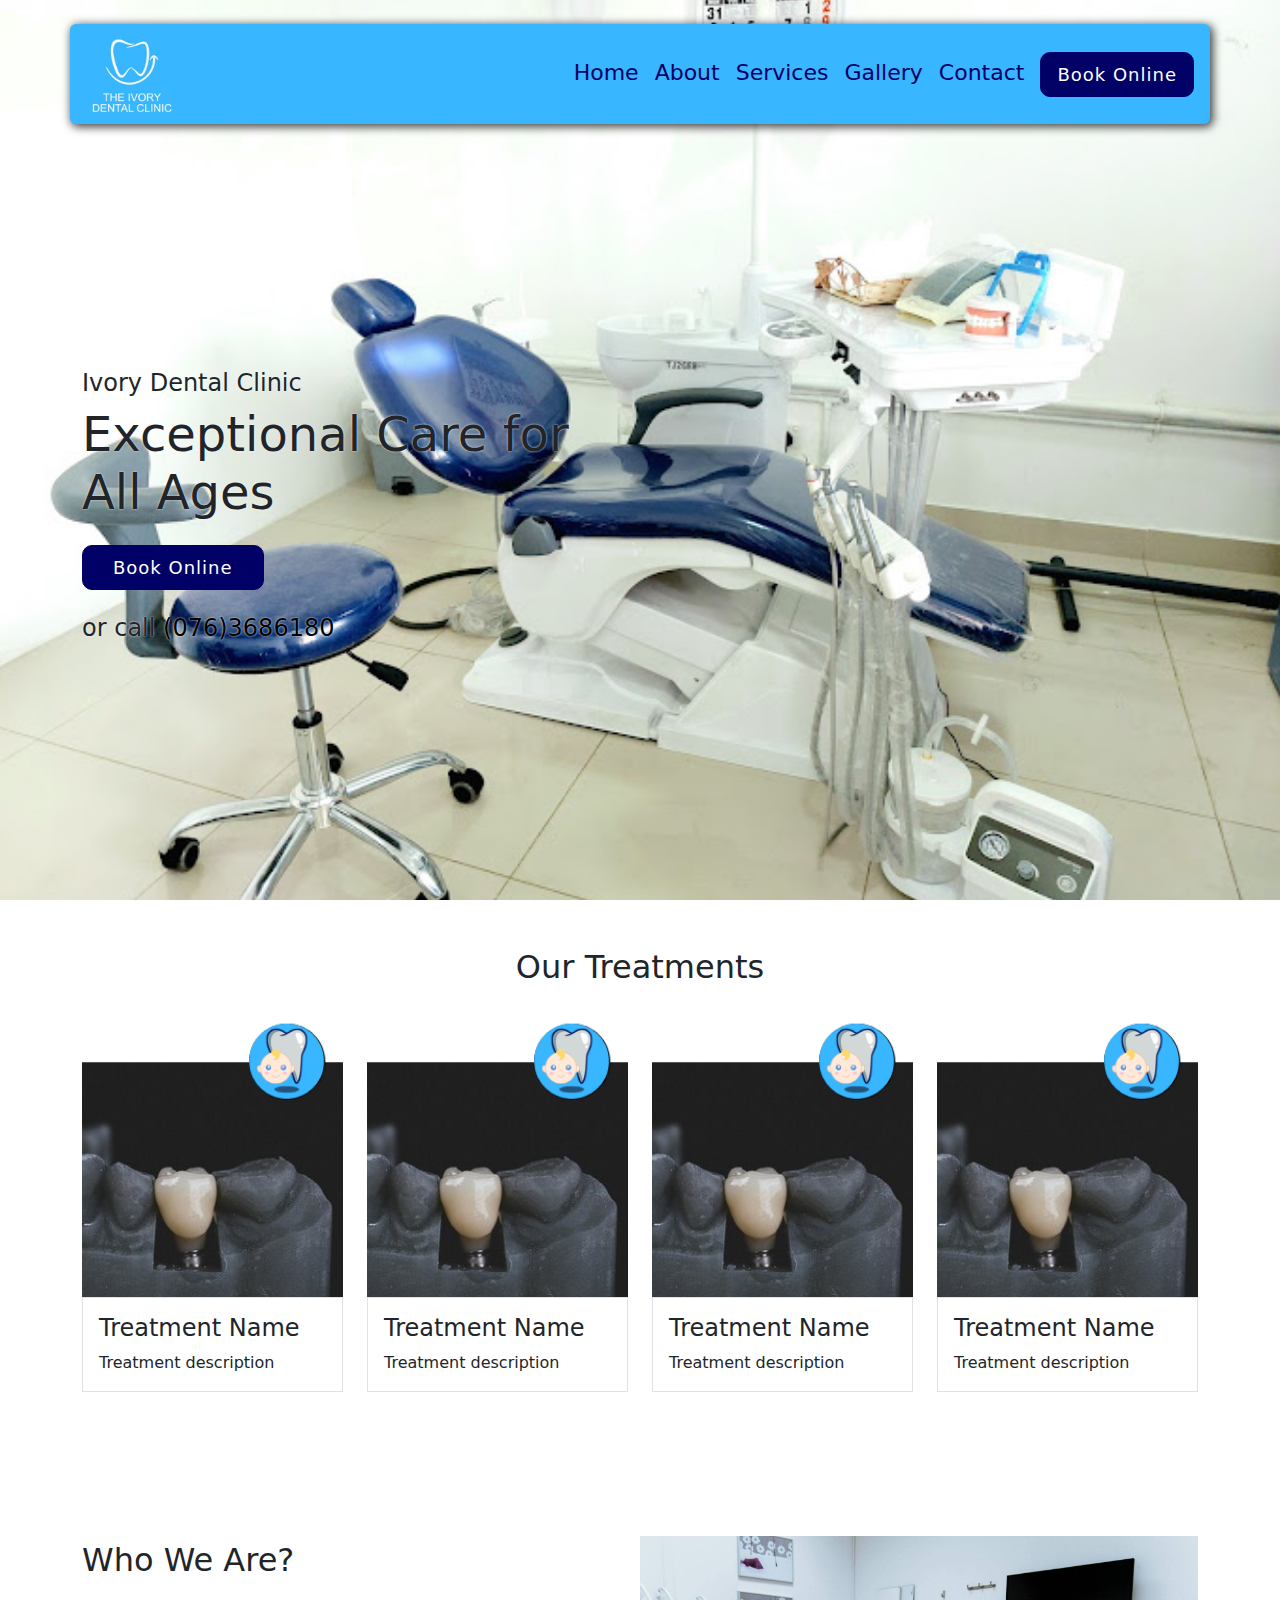
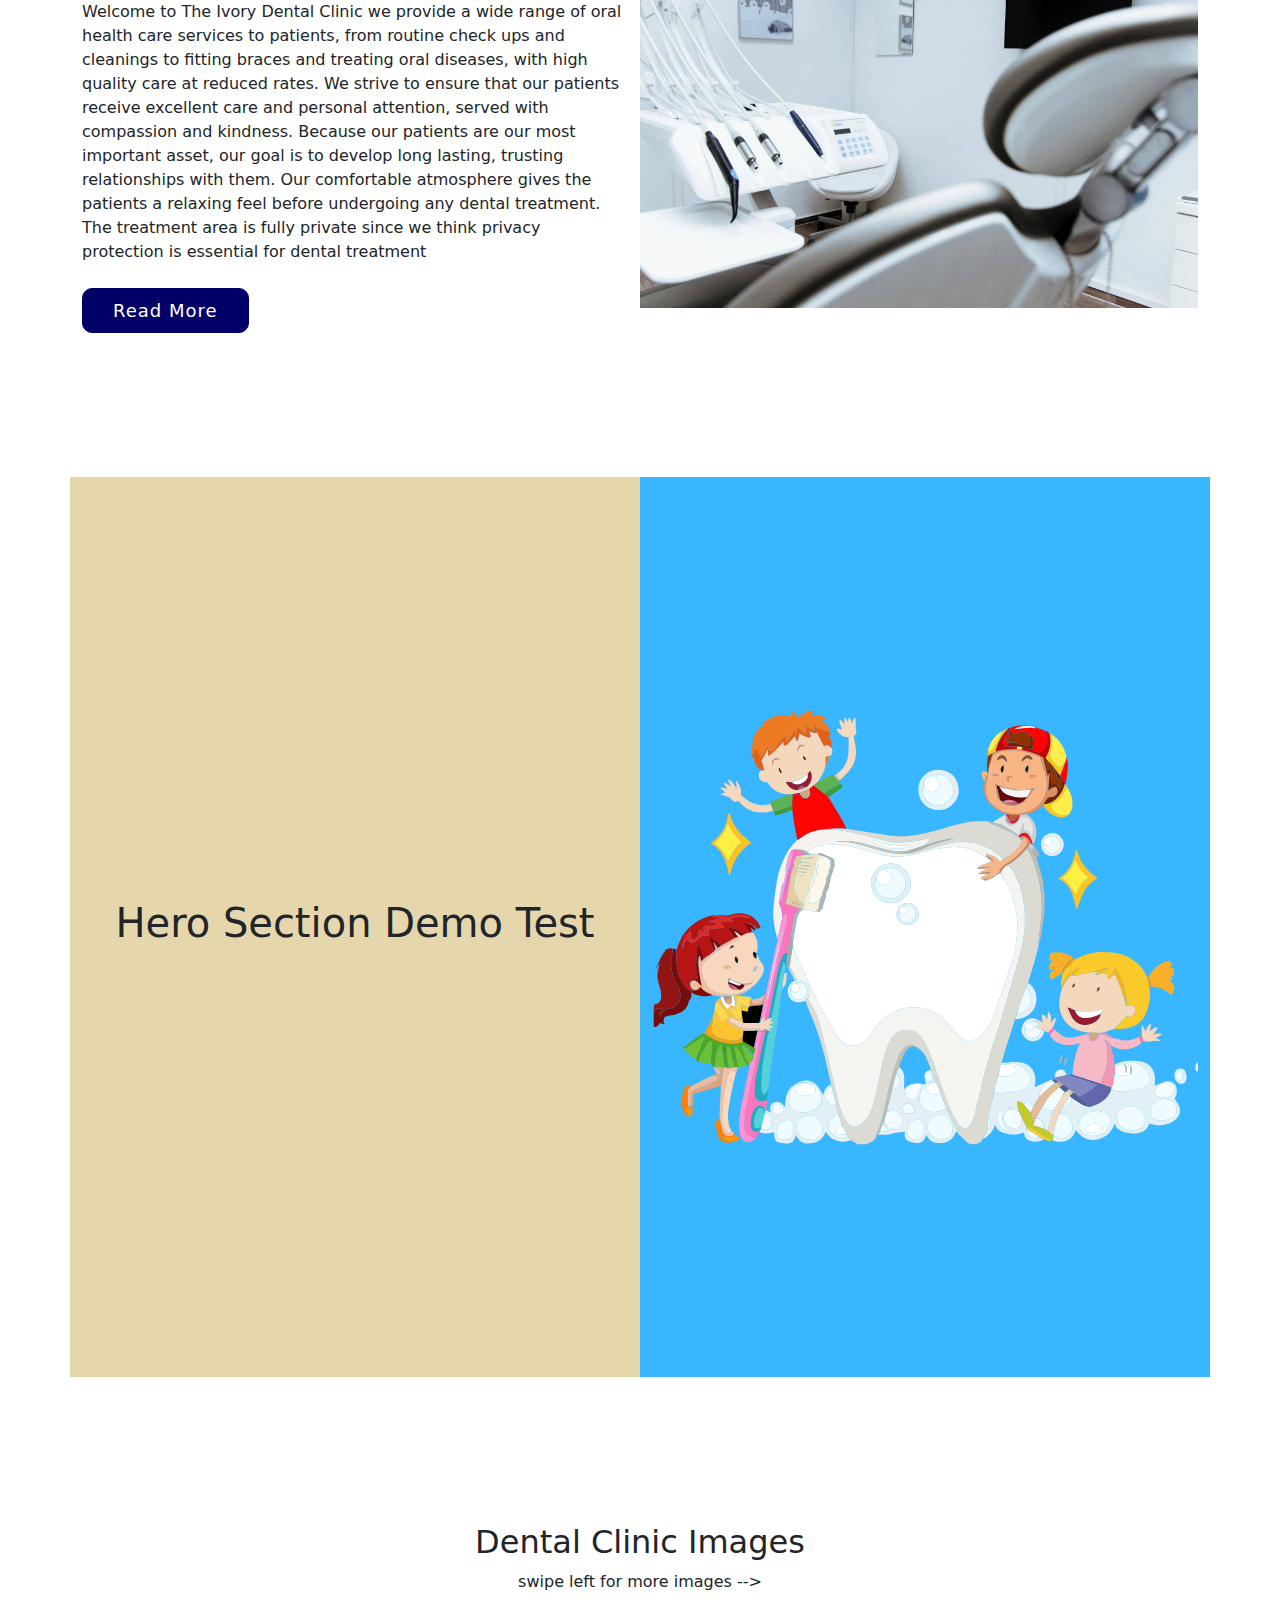
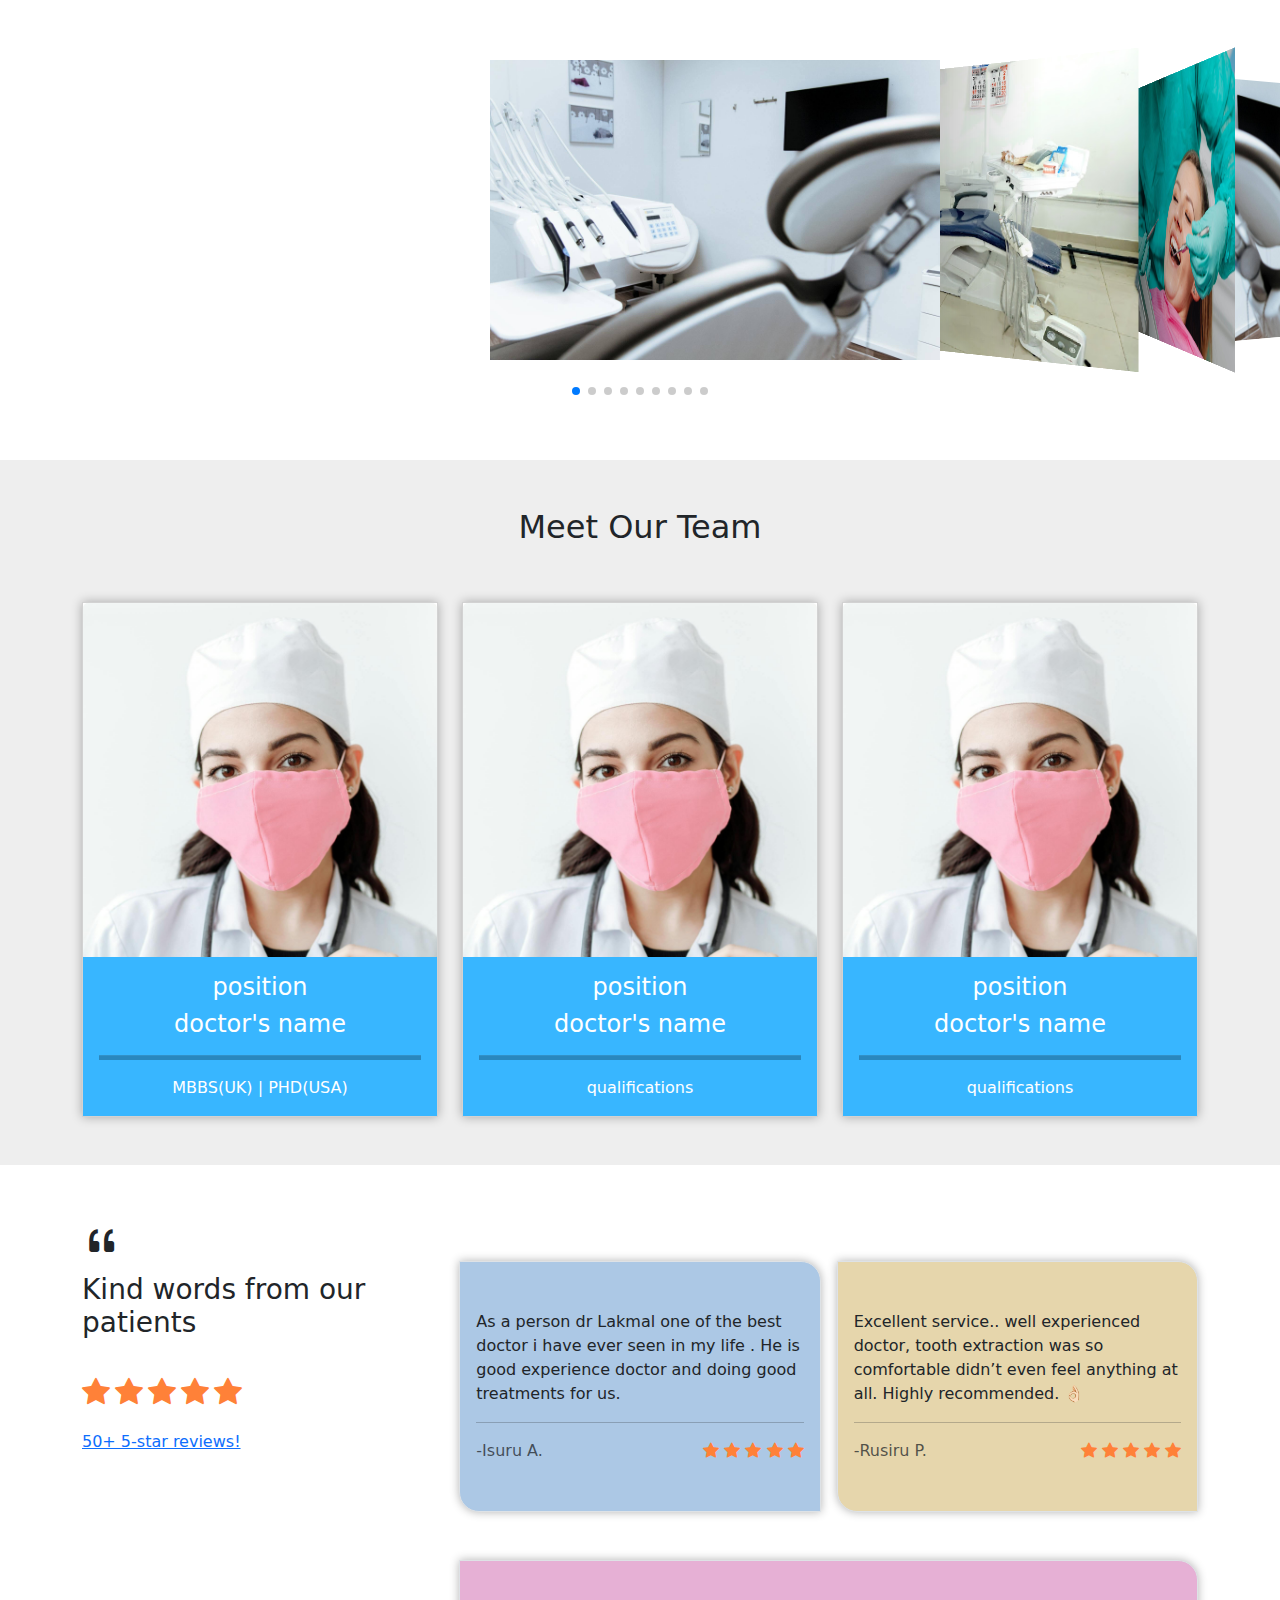
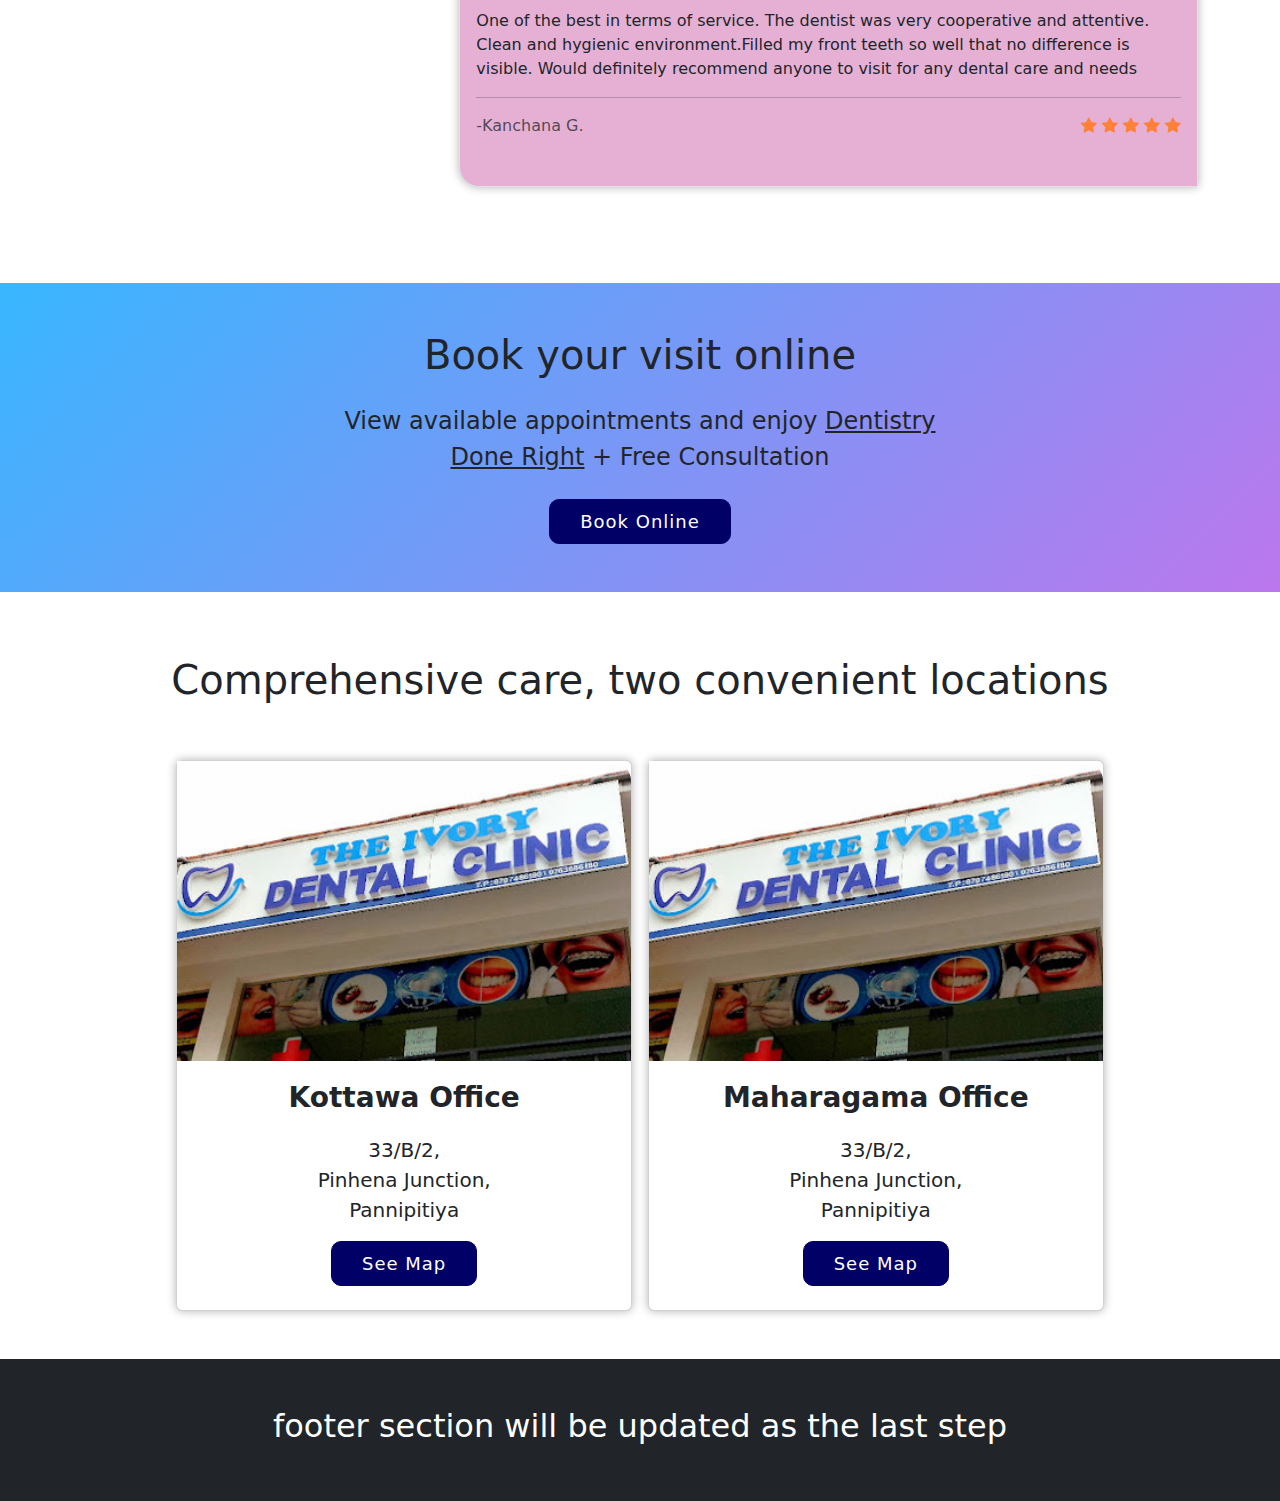
<file: index.html>
<!DOCTYPE html>
<html lang="en">
  <head>
    <meta charset="UTF-8" />
    <meta name="viewport" content="width=device-width, initial-scale=1.0" />
    <link rel="stylesheet" href="./assets/css/bootstrap.css" />
    <link
      rel="stylesheet"
      href="https://cdn.jsdelivr.net/npm/bootstrap-icons@1.11.3/font/bootstrap-icons.min.css"
    />
    <link rel="stylesheet" href="https://cdn.jsdelivr.net/npm/swiper@11/swiper-bundle.min.css" />
    <link rel="shortcut icon" href="./assets/images/favicon.ico" type="image/x-icon">
    <link rel="stylesheet" href="./style.css" />
    <title>The Ivory Dental Clinic</title>
  </head>
  <body>
    <header>
      <nav class="navbar container-lg navbar-expand-lg mt-lg-4 py-0 rounded">
        <div class="container-fluid">
          <a class="navbar-brand my-0 py-0" href="/"
            ><img
              src="./assets/images/ivory dental logo.jpg"
              alt="ivory-dental-logo"
              class="navbar-logo py-0 my-0"
          /></a>
          <button
            class="navbar-toggler"
            type="button"
            data-bs-toggle="collapse"
            data-bs-target="#navbarNav"
            aria-controls="navbarNav"
            aria-expanded="false"
            aria-label="Toggle navigation"
          >
            <span class="navbar-toggler-icon"></span>
          </button>
          <div
            class="collapse navbar-collapse d-lg-flex text-center justify-content-lg-end align-items-center"
            id="navbarNav"
          >
            <ul class="navbar-nav text-center">
              <li class="nav-item">
                <a class="nav-link active" aria-current="page" href="/">Home</a>
              </li>
              <li class="nav-item">
                <a class="nav-link" href="./about.html">About</a>
              </li>
              <li class="nav-item">
                <a class="nav-link" href="./services.html">Services</a>
              </li>
              <li class="nav-item">
                <a class="nav-link" href="./gallery.html">Gallery</a>
              </li>
              <li class="nav-item">
                <a class="nav-link" href="./contact.html">Contact</a>
              </li>
              <div class="mb-4 mb-lg-0">
                <button
                  type="button"
                  class="m-1 ms-2 px-3 text-center"
                >
                Book Online
                </button>
              </div>
            </ul>
          </div>
        </div>
      </nav>
      <section class="hero " id="hero">
        <div class="container-lg">
          <div class="row vh-100 align-items-center">
            <div class="col-sm-8 col-md-8 col-lg-6">
              <h3 class="fs-4">Ivory Dental Clinic</h3>
              <h3 class="fs-1">Exceptional Care for All Ages</h3>
              <div class="mt-4">
              <a href="https://maps.app.goo.gl/xgu9iGdMV7pHig6c6" target="_blank"><button>Book Online</button></a>
              </div>
              <h3 class="fs-4 mt-4">or call <a href="tel:+94 763686180">(076)3686180</a></h3>
            </div>
          </div>
        </div>
      </section>
    </header>

    <!-- <section class="about-section py-5 px-2 px-sm-3 px-lg-0">
      <div class="container-lg">
        <div class="row gx-3 p-2 p-sm-3 p-md-5 align-items-stretch align-items-lg-start">
          <div class="col-lg-6">
            <div>
              <img src="./assets/images/about-location.png" alt="" />
              <div id="carouselExampleSlidesOnly" class="carousel slide" data-bs-ride="carousel">
                <div class="carousel-inner">
                  <div class="carousel-item active">
                    <img src="./assets/images/hero-1.jpg" class="d-block w-100" alt="...">
                  </div>
                  <div class="carousel-item">
                    <img src="./assets/images/hero-image-2.jpg" class="d-block w-100" alt="...">
                  </div>
                  <div class="carousel-item">
                    <img src="./assets/images/hero-image.jpg" class="d-block w-100" alt="...">
                  </div>
                </div>
              </div>
            </div>
          </div>
          <div class="col-lg-6">
            <div class="about-section-text">
              <p class="fs-2">Who We Are?</p>
              <p >
                Welcome to The Ivory Dental Clinic we provide a wide range of
                oral health care services to patients, from routine check ups
                and cleanings to fitting braces and treating oral diseases, with
                high quality care at reduced rates. We strive to ensure that our
                patients receive excellent care and personal attention, served
                with compassion and kindness. Because our patients are our most
                important asset, our goal is to develop long lasting, trusting
                relationships with them. Our comfortable atmosphere gives the
                patients a relaxing feel before undergoing any dental treatment.
                The treatment area is fully private since we think privacy
                protection is essential for dental treatment
              </p>
            </div>
          </div>
        </div>
      </div>
    </section> -->

    <section class="home-treatments py-5 px-2 px-sm-3 px-lg-0">
      <div class="container-lg">
        <h3 class="fs-2 text-center pb-3">Our Treatments</h3>
        <div class="row row-cols-1 row-cols-sm-2 row-cols-md-4 g-4">
          <div class="col">
            <div class="card h-100 rounded-0 border-0 ">
              <img src="./assets/images/treatments-1.png" class="card-img-top" alt="...">
              <div class="card-body border">
                <h5 class="card-title fs-4">Treatment Name</h5>
                <p class="card-text fs-6">Treatment description</p>
              </div>
            </div>
          </div>
          <div class="col">
            <div class="card h-100 rounded-0 border-0">
              <img src="./assets/images/treatments-1.png" class="card-img-top" alt="...">
              <div class="card-body border">
                <h5 class="card-title fs-4">Treatment Name</h5>
                <p class="card-text fs-6">Treatment description</p>
              </div>
            </div>
          </div>
          <div class="col">
            <div class="card h-100 rounded-0 border-0">
              <img src="./assets/images/treatments-1.png" class="card-img-top" alt="...">
              <div class="card-body border">
                <h5 class="card-title fs-4">Treatment Name</h5>
                <p class="card-text fs-6">Treatment description</p>
              </div>
            </div>
          </div>
          <div class="col">
            <div class="card h-100 rounded-0 border-0">
              <img src="./assets/images/treatments-1.png" class="card-img-top" alt="...">
              <div class="card-body border">
                <h5 class="card-title fs-4">Treatment Name</h5>
                <p class="card-text fs-6">Treatment description</p>
              </div>
            </div>
          </div>

        </div>
      </div>
    </section>

    <section class="who-we-are">
      <div class="container-lg my-5 py-5">
        <div class="clearfix">
          <!-- <img src="./assets/images/hero-1.jpg" class="col-md-6 float-md-end mb-1 ms-md-3 img-fluid" alt="..."> -->
          <div id="carouselExampleSlidesOnly" class="carousel slide col-md-6 float-md-end mb-1 ms-md-3 img-fluid" data-bs-ride="carousel">
            <div class="carousel-inner">
              <div class="carousel-item active">
                <img src="./assets/images/hero-1.jpg" class="d-block w-100" alt="...">
              </div>
              <div class="carousel-item">
                <img src="./assets/images/hero-image-2.jpg" class="d-block w-100" alt="...">
              </div>
              <div class="carousel-item">
                <img src="./assets/images/hero-image.jpg" class="d-block w-100" alt="...">
              </div>
            </div>
          </div>
          <p class="fs-2">Who We Are?</p>
          <p >
            Welcome to The Ivory Dental Clinic we provide a wide range of
            oral health care services to patients, from routine check ups
            and cleanings to fitting braces and treating oral diseases, with
            high quality care at reduced rates. We strive to ensure that our
            patients receive excellent care and personal attention, served
            with compassion and kindness. Because our patients are our most
            important asset, our goal is to develop long lasting, trusting
            relationships with them. Our comfortable atmosphere gives the
            patients a relaxing feel before undergoing any dental treatment.
            The treatment area is fully private since we think privacy
            protection is essential for dental treatment
          </p>
          <div class="mt-4">
            <a href="./about.html"><button>Read More</button></a>
            </div>
        </div>
      </div>
    </section>

    <section class="hero-test">
      <div class="container-lg my-5 py-5">
        <div class="row vh-100">
          <div class="col-md-6 bg-2 d-flex align-items-center justify-content-center">
            <h1 class="fs-1">Hero Section Demo Test</h1>
          </div>
          <div class="col-md-6 theme-blue-bg hero-test-svg">
            <svg width="100%" height="100%" viewBox="0 0 1000 1000" fill="none" xmlns="http://www.w3.org/2000/svg">
              <g id="animation test 1" clip-path="url(#clip0_1_2)">
              <path id="Vector" d="M23.8541 543.256C27.5946 539.69 31.8742 537.845 37.4763 539.732C37.3555 544.599 37.2452 548.92 36.3426 553.068C34.2699 562.595 34.7897 572.004 36.4833 581.495C38.3501 591.956 43.3692 601.012 48.3507 610.19C55.6954 623.722 52.6039 645.489 33.101 648.586C24.6381 649.929 17.8294 653.689 16.2303 663.98C12.1113 657.75 14.6056 653.069 17.8735 648.418C7.30313 648.497 3.59562 652.8 3.93978 660.002C3.98127 660.87 3.33012 661.772 3 662.658C3 656.005 3 649.353 3.38884 642.237C11.9892 640.492 17.3492 635.021 16.8287 627.086C16.3918 620.427 15.6163 613.505 13.3249 607.314C8.98559 595.591 8.5778 584.193 12.6878 572.5C13.2037 571.032 13.4932 569.485 13.8876 567.975C13.6245 567.866 13.3613 567.758 13.0981 567.65C11.0677 571.143 9.0373 574.637 6.99564 578.12C6.98438 578.109 6.95902 578.091 6.95232 577.691C9.66617 570.697 12.1148 563.973 15.202 557.556C17.2904 553.214 20.2775 549.305 22.8625 545.202C22.8625 545.202 22.912 545.254 23.1181 545.159C23.5098 544.78 23.6956 544.496 23.8813 544.212C23.8813 544.212 23.8858 544.283 24.0372 544.197C24.2659 544.003 24.4286 543.824 24.407 543.798C24.243 543.601 24.0429 543.433 23.8541 543.256Z" fill="#931513"/>
              <path id="Vector_2" d="M3 663.448C3.33158 662.089 3.98559 661.183 3.94392 660.31C3.59824 653.07 7.32207 648.744 17.9389 648.664C14.6567 653.34 12.1514 658.046 16.2886 664.309C17.8946 653.963 24.7333 650.184 33.2335 648.833C52.8222 645.719 55.9274 623.837 48.5503 610.233C43.5469 601.007 38.5057 591.903 36.6307 581.386C34.9296 571.844 34.4075 562.385 36.4894 552.808C37.396 548.638 37.5067 544.294 37.9632 539.588C40.0694 539.74 42.1913 540.332 44.6658 541.451C45.0059 550.721 44.2069 559.55 45.1415 568.191C47.1959 587.187 53.322 604.413 70.0317 616.296C70.727 617.799 71.3963 618.964 72.0657 620.13C72.2737 625.539 72.6108 630.973 68.0443 635.117C67.6032 635.518 67.2253 636.149 67.1154 636.729C64.1958 652.145 52.6647 657.701 39.2502 661.066C37.3559 661.541 35.386 661.93 33.4442 661.964C22.5336 662.157 18.6125 667.724 23.0076 678.244C19.9138 677.319 17.3438 676.551 14.6303 675.74C12.3768 679.905 9.44215 683.465 3.40498 682.994C3 676.625 3 670.271 3 663.448Z" fill="#760C0B"/>
              <path id="Vector_3" d="M1001 765.532C997.436 764.587 994.93 762.33 995.015 758.168C995.106 753.724 995.835 749.544 1000.65 747.091C1001 753.021 1001 759.042 1001 765.532Z" fill="#EFFAFE"/>
              <path id="Vector_4" d="M377.341 897.946C372.791 895.671 368.717 893.41 364.284 890.668C362.293 888.117 360.661 886.047 358.895 883.688C357.861 882.259 356.961 881.12 356.005 879.627C353.319 874.152 350.689 869.03 348.051 863.513C346.02 856.418 343.998 849.719 341.939 842.631C340.286 836.824 338.669 831.407 337.042 825.577C334.355 813.777 331.678 802.388 328.975 790.684C328.589 789.888 328.228 789.408 327.915 788.515C324.637 773.516 321.455 758.895 317.953 744.351C312.009 719.669 304.835 695.357 295.329 671.778C290.534 659.885 285.747 647.989 280.99 635.754C282.342 633.951 283.661 632.49 285.123 631.343C286.06 633.12 286.714 634.682 287.669 636.031C299.486 652.729 306.217 671.64 310.945 691.246C321.193 733.753 330.867 776.398 341.072 818.915C344.292 832.327 348.304 845.617 356.168 857.217C363.513 868.052 375.28 868.891 384.684 859.901C396.016 849.066 402.836 835.417 406.649 820.781C412.356 798.877 416.285 776.511 421.015 754.351C424.55 737.793 428.667 721.522 436.706 706.317C449.851 681.455 480.486 683.555 493.773 702.86C503.261 716.645 509.315 731.783 514.89 747.246C524.412 773.655 533.141 800.365 543.268 826.536C547.958 838.655 554.775 850.026 561.358 861.31C565.399 868.236 574.442 871.028 578.761 867.364C581.839 864.754 584.999 861.415 586.341 857.749C589.466 849.212 591.757 840.34 593.956 831.497C600.711 804.332 606.417 776.873 614.113 749.982C623.523 717.109 634.892 684.801 644.757 652.052C654.8 618.708 664.414 585.224 673.5 551.609C678.812 531.955 682.561 511.9 683.007 491.399C683.341 476.088 682.036 460.948 679.084 445.901C674.774 423.93 667.326 403.404 653.078 385.642C665.482 377.378 676.579 368.14 686.097 356.785C687.545 358.049 689.019 359.049 689.644 360.432C693.875 369.804 698.709 379.001 701.893 388.73C711.831 419.095 716.061 450.288 713.007 482.233C711.593 497.026 709.643 511.768 708.06 526.546C707.761 529.338 708.048 532.192 708.064 535.018C705.752 543.869 703.637 552.777 701.081 561.557C697.229 574.796 693.069 587.945 688.758 601.685C687.322 605.162 686.167 608.086 684.858 611.337C681.848 619.44 678.879 627.177 676.171 635.004C673.304 643.289 670.686 651.659 667.689 660.228C666.629 663.354 665.838 666.244 665.048 669.134C659.038 687.664 652.95 706.169 647.056 724.735C644.598 732.477 642.551 740.351 640.038 748.857C639.506 750.707 639.254 751.865 638.844 753.352C637.104 759.778 635.522 765.874 633.673 772.232C630.959 782.651 628.512 792.809 626.001 803.357C622.635 818.835 619.334 833.923 616.01 849.432C615.29 857.229 614.593 864.604 613.627 872.211C610.918 877.667 608.477 882.891 606.037 888.114C603.68 893.147 599.534 895.879 594.226 897.582C591.024 897.942 587.911 897.949 584.229 897.582C581.697 896.581 579.299 896.465 577.846 895.234C573.356 891.429 569.225 887.2 564.844 882.883C564.429 882.438 564.125 882.244 563.596 882.005C563.075 881.784 562.934 881.525 562.97 880.805C562.282 879.644 561.57 878.859 560.9 878.063C560.943 878.05 560.92 878.137 560.952 877.754C560.583 876.122 560.347 874.789 559.758 873.638C555.525 865.368 551.182 857.155 546.953 848.883C544.261 843.617 541.707 838.281 539.071 832.581C535.729 824.114 532.407 816.042 529.055 807.593C526 799.814 522.975 792.412 519.861 784.781C519.579 784.273 519.324 784.073 519 783.57C516.312 776.081 513.632 768.974 510.962 761.484C508.054 753.65 505.487 746.036 502.125 738.792C498.118 730.16 491.403 723.855 482.846 718.996C476.767 716.006 470.899 715.783 465.218 719.234C457.806 723.737 454.285 731.236 451.306 738.76C440.538 765.949 434.194 794.398 427.94 822.868C423.503 843.068 419.702 863.483 410.019 882.118C409.629 882.869 410.072 884.053 410.06 885.385C406.105 892.195 399.345 894.685 393.133 897.932C388.028 897.941 382.922 897.949 377.341 897.946Z" fill="#DBDAD3"/>
              <path id="Vector_5" d="M798.895 693.097C779.203 690.45 761.582 683.87 751.795 665.076C746.06 654.064 744.597 641.919 746.791 629.543C747.744 624.164 748.893 618.819 750.304 612.877C755.521 602.702 760.95 593.522 769.703 586.857C770.147 586.519 771.11 586.865 771.849 586.927C771.865 586.962 771.909 586.898 771.606 587.032C770.548 588.301 768.514 589.761 772.366 589.828C784.093 587.312 795.431 584.788 807.247 582.283C810.844 582.301 813.962 582.301 817.499 582.301C815.104 583.971 813.145 585.336 811.186 586.702C811.287 586.951 811.389 587.201 811.49 587.45C812.669 587.25 813.849 587.05 815.455 586.902C821.729 586.316 827.576 585.679 833.754 585.006C834.365 588.877 834.912 592.348 835.548 596.373C836.697 595.304 837.38 594.668 838.202 593.824C838.298 593.454 838.255 593.292 838.14 593.1C838.068 593.07 838.176 593.182 838.522 593.188C841.712 590.95 844.557 588.706 847.803 586.146C856.388 605.289 864.491 624.355 868.192 645.204C868.52 645.361 868.837 645.3 869.188 645.248C869.221 645.257 869.288 645.272 869.69 645.221C872.515 644.743 874.925 644.176 877.367 643.922C880.826 643.562 883.662 644.729 884.883 648.224C886.376 652.5 884.161 658.845 880.241 662.121C876.349 665.374 872.384 666.087 869.455 663.125C861.495 671.19 853.776 679.013 846.056 686.835C840.447 688.652 834.837 690.468 828.594 692.65C824.002 693.34 820.043 693.665 815.624 693.974C811.13 693.706 807.097 693.454 802.649 693.152C801.121 693.1 800.008 693.098 798.895 693.097ZM822.567 659.166C822.716 658.756 822.865 658.346 823.048 657.182C823.637 654.929 824.226 652.675 824.914 650.04C819.325 651.512 814.644 653.111 809.83 653.909C804.992 654.711 800.004 655.158 795.114 654.964C788.416 654.698 781.748 653.681 774.601 652.459C770.708 650.763 766.814 649.067 762.921 647.37C762.468 647.751 762.016 648.132 761.563 648.513C764.383 654.558 766.52 661.055 770.161 666.556C778.12 678.579 792.639 682.647 805.796 676.773C813.608 673.285 820.279 668.201 822.001 659C822.001 659 821.923 658.991 822.567 659.166ZM774.839 603.23C773.806 603.15 769.57 606.477 769.65 607.56C769.738 608.75 770.302 609.905 770.658 611.075C771.719 610.46 773.265 610.093 773.732 609.176C774.521 607.624 774.629 605.725 774.839 603.23ZM815.371 612.366C815.142 614.226 814.914 616.086 814.598 618.656C820.272 615.845 821.161 612.992 818.659 609.37C817.811 610.374 816.934 611.41 815.371 612.366Z" fill="#F4D8BE"/>
              <path id="Vector_6" d="M847.09 752.96C854.435 747.901 862.574 745.349 871.48 744.973C881.473 744.552 891.272 744.612 901.034 747.832C912.615 751.653 921.207 763.659 921.019 775.388C920.928 781.08 921.003 786.775 921.003 790.823C926.196 788.594 932.702 785.801 939.526 783.44C938.376 784.494 936.947 785.233 935.435 785.714C929.975 787.453 925.738 790.727 922.895 795.687C919.965 800.797 921.222 807.121 926.257 809.403C934.481 813.131 942.998 813.888 950.891 808.39C955.783 804.982 957.785 799.964 956.957 794.016C956.229 788.787 952.166 786.779 947.879 785.097C945.921 784.328 943.935 783.629 941.963 782.899C950.536 781.698 960.053 786.393 960.945 796.154C961.544 802.709 961.246 809.244 956.999 814.607C959.633 818.578 962.577 822.107 964.521 826.12C970.141 837.72 966.993 847.98 955.643 855.145C941.407 864.133 926.656 865.304 910.662 859.862C908.831 865.828 905.663 871.087 900.053 873.909C892.654 877.631 884.474 879.011 876.325 877.889C864.452 876.253 852.294 874.44 847.457 860.083C841.101 877.819 829.036 888.348 810.275 889.943C795.43 891.206 784.941 883.479 776.122 871.894C773.105 880.568 768.513 887.882 759.562 891.046C751.041 894.058 742.395 894.18 733.464 890.567C733.822 887.751 734.536 885.372 735.443 882.999C735.637 883.005 736.025 882.98 736.391 883.026C738.116 883.691 739.473 884.315 740.835 884.928C749.936 889.026 761.718 885.99 766.981 877.978C771.746 870.722 771.231 863.091 767.298 855.789C762.8 847.439 756.334 841.625 746.054 841.646C747.352 838.85 748.621 836.408 750.262 833.946C760.324 830.171 767.738 824.403 769.294 813.281C775.862 817.49 781.925 821.938 788.442 825.573C792.244 827.693 796.772 828.514 801.366 830C819.021 824.53 834.315 816.581 841.205 798.112C849.446 801.933 857.582 802.749 866.18 801.102C876.525 799.121 887.078 798.143 897.341 795.839C910.408 792.905 915.493 781.347 909.664 769.326C902.685 754.933 890.6 748.22 875.177 747.188C872.24 746.992 869.153 749.036 866.106 750.183C866.077 750.321 866.024 750.597 865.944 750.749C865.864 750.901 865.541 751.017 865.201 750.954C862.967 750.959 860.795 750.456 859.237 751.215C855.991 752.796 853.07 755.044 849.748 757.12C848.796 757.491 848.11 757.76 847.317 757.618C847.169 755.791 847.13 754.376 847.09 752.96ZM885.125 829.049C876.338 826.466 867.861 827.679 860.333 832.513C849.093 839.729 848.057 853.376 856.836 863.472C865.755 873.73 882.673 874.438 892.975 869.371C899.247 866.286 903.193 861.006 902.999 853.476C902.732 843.102 895.624 833.121 885.125 829.049ZM781.412 858.249C781.849 861.63 781.581 865.306 782.848 868.34C787.709 879.986 797.722 883.024 809.226 882.987C822.153 882.946 834.486 874.543 837.912 862.283C841.499 849.45 838.206 843.027 826.8 839.107C816.941 835.718 807.233 836.881 797.789 840.934C790.143 844.215 784.234 849.22 781.412 858.249ZM961 835.301C960.107 831.843 960.086 827.767 958.157 825.043C952.478 817.028 943.932 814.254 934.494 815.436C923.01 816.875 915.901 823.948 913.234 835.032C910.666 845.712 917.422 853.865 928.393 853.996C931.391 854.031 934.39 854.025 937.389 853.994C946.274 853.902 961.376 845.053 961 835.301Z" fill="#E1F0F5"/>
              <path id="Vector_7" d="M846.514 686.909C853.776 679.013 861.495 671.19 869.455 663.125C872.384 666.087 876.349 665.374 880.241 662.121C884.161 658.845 886.376 652.5 884.883 648.224C883.662 644.729 880.826 643.562 877.367 643.922C874.925 644.176 872.515 644.743 869.596 644.736C870.565 619.405 861.147 597.607 849.763 574.48C845.348 581.607 841.762 587.394 838.176 593.182C838.176 593.182 838.068 593.07 837.934 593.128C837.706 593.284 837.522 593.454 837.533 593.467C837.695 593.668 837.882 593.847 838.063 594.032C837.38 594.668 836.697 595.304 835.548 596.373C834.912 592.348 834.365 588.877 833.754 585.006C827.576 585.679 821.729 586.316 815.673 586.652C822.701 582.811 829.937 579.271 837.173 575.731C833.927 575.29 830.814 575.303 827.902 576.073C820.808 577.95 813.808 580.178 806.77 582.264C795.431 584.788 784.093 587.312 772.373 589.464C771.964 588.36 771.936 587.629 771.909 586.898C771.909 586.898 771.865 586.962 772.214 586.936C775.728 583.314 778.892 579.719 782.631 575.47C781.059 575.47 780.522 575.305 780.178 575.494C766.174 583.157 756.265 594.513 749.958 609.103C747.44 601.74 750.077 594.795 751.68 587.764C751.822 587.138 751.886 586.495 752.253 585.298C754.077 582.243 755.343 579.498 757.245 577.302C762.37 571.383 767.765 565.698 773.053 559.92C781.953 556.271 790.616 551.795 799.807 549.163C814.125 545.063 828.877 545.285 843.708 546.871C857.749 548.372 870.598 552.863 882.077 560.754C893.477 568.591 901.804 579.227 907.059 592.919C908.41 598.453 909.699 603.235 910.997 608.291C911.02 608.746 911.034 608.927 911.047 609.109C911.364 617.007 912.809 625.067 911.702 632.759C910.409 641.748 907.87 650.859 904.127 659.127C896.97 674.934 883.836 683.66 866.696 685.922C860.188 686.781 853.55 686.658 846.514 686.909Z" fill="#F9CA29"/>
              <path id="Vector_8" d="M356.072 319.907C369.794 322.146 383.508 324.431 397.239 326.61C408.921 328.464 420.581 330.57 432.327 331.868C443.084 333.058 454.051 334.573 464.734 333.675C479.174 332.462 493.601 329.795 507.724 326.448C525.98 322.12 543.878 316.304 562.029 311.503C578.708 307.092 595.722 305.083 613.01 306.021C613.754 306.061 614.475 306.521 615.68 307.333C616.829 308.261 617.478 308.704 618.185 309.013C630.996 314.614 643.916 319.978 656.581 325.891C661.851 328.352 666.577 331.977 671.601 335.44C673.47 337.643 675.288 339.478 677.111 341.688C676.556 343.778 676.185 345.584 675.406 347.191C668.757 360.9 656.801 368.921 643.993 375.869C637.744 370.721 632.013 365.321 625.493 361.157C608.218 350.126 589.265 344.331 568.61 343.888C554.533 343.586 541.443 347.674 528.204 351.412C511.459 356.14 494.788 361.18 477.899 365.321C472.233 366.71 465.994 365.76 460.315 365.616C472.454 364.615 483.81 361.889 494.739 357.251C502.216 354.077 509.647 350.715 517.333 348.136C529.945 343.904 542.747 340.238 555.469 336.334C546.514 337.957 537.491 339.754 528.591 342.032C519.311 344.406 510.148 347.244 500.986 349.54C503.035 347.269 505.229 345.493 506.95 343.339C507.832 342.235 507.868 340.455 508.286 338.98C506.883 338.708 505.403 338.002 504.089 338.234C494.661 339.9 485.311 342.047 475.852 343.484C461.041 345.735 446.116 346.505 431.405 342.98C412.102 338.354 392.959 333.062 373.657 328.43C356.415 324.292 338.976 321.282 321.11 321.99C315.175 322.225 309.238 322.407 303.647 322.392C314.395 321.147 324.779 319.779 335.207 319.221C342.13 318.85 349.115 319.638 356.072 319.907Z" fill="#DBDAD3"/>
              <path id="Vector_9" d="M737.071 687.931C741.942 691.7 746.591 695.81 751.734 699.16C760.406 704.81 769.762 702.632 778.955 700.53C781.752 699.891 784.464 698.881 787.889 698.351C792.247 698.112 795.932 697.561 799.994 696.954C799.994 698.346 799.956 699.817 800.001 701.286C800.19 707.578 805.247 711.142 810.856 708.298C813.382 707.018 815.621 704.184 816.844 701.528C819.399 695.978 821.899 695.003 827.202 697.709C832.304 700.312 837.692 702.383 843.055 704.424C844.154 704.842 845.699 704.088 847.039 703.875C851.234 704.917 855.421 705.998 859.628 706.994C871.018 709.691 881.243 706.164 891.558 701.378C893.344 705.512 894.727 709.287 896.11 713.063C884.274 723.747 862.005 727.904 847.312 720.101C845.41 719.091 843.098 718.853 840.664 718.35C839.63 711.828 834.504 709.32 830.024 706.21C829.653 706.46 829.281 706.71 828.91 706.96C830.612 711.326 832.315 715.691 834.16 720.424C833.908 721.771 832.904 723.921 833.247 725.829C835.291 737.173 833.923 748.371 831.208 759.277C828.863 768.694 825.099 777.758 821.578 786.968C804.209 781.55 787.224 776.143 770.202 770.52C770.165 770.304 769.939 769.93 769.939 769.93C771.81 750.211 774.63 730.726 784.096 712.797C778.384 713.886 772.884 715.456 767.295 715.901C751.276 717.179 737.736 712.321 728.46 698.173C731.515 694.426 734.293 691.179 737.071 687.931Z" fill="#F6BAC7"/>
              <path id="Vector_10" d="M639.002 753.023C639.254 751.865 639.506 750.707 639.903 749.218C649.329 748.255 658.653 746.751 667.882 747.204C680.468 747.821 692.06 751.559 698.538 763.997C702.903 772.38 702.635 781.222 701.342 790.197C701.137 791.615 701.065 793.052 701.041 793.308C710.887 788.71 721.069 783.955 731.736 779.178C732.221 779.156 732.533 779.037 732.733 779.31C733.43 780.321 733.926 781.059 734.01 781.857C717.341 785.096 710.206 796.762 708.916 812.456C705.544 817.874 702.303 822.983 698.917 827.77C694.035 819.489 685.881 818.003 680.605 824.038C678.731 822.669 677.298 821.19 675.56 820.324C674.038 819.565 671.798 818.741 670.572 819.349C669.502 819.879 668.753 822.472 668.994 823.972C669.798 828.991 671.109 833.929 671.855 838.903C670.262 838.098 669.035 837.294 667.819 836.473C660.368 831.442 651.425 833.328 646.661 840.938C640.972 850.027 646.125 863.757 657.009 867.381C668.081 871.068 676.607 867.219 677.001 854.168C677.046 852.673 677.132 851.18 677.461 849.916C680.326 855.044 682.931 859.942 685.287 865.069C685.397 866.731 685.756 868.165 686.082 870.059C685.362 877.118 687.875 882.197 693.714 885.254C699.038 888.04 704.541 887.11 710.259 885.072C712.705 886.363 714.808 887.607 716.911 888.851C710.174 896.177 691.128 893.836 684.967 887.127C682.6 884.549 682.242 880.126 680.884 876.306C671.973 880.359 662.002 881.008 651.682 879.051C641.262 877.075 632.087 873.655 628.381 862.026C624.487 873.643 617.618 882.511 606.4 888.061C608.477 882.891 610.918 877.667 613.988 872.174C620.287 866.328 620.543 859.262 619.694 852.086C619.557 850.933 617.306 850.03 616.033 849.011C619.334 833.923 622.635 818.835 626.433 803.366C629.714 803.323 632.497 803.942 635.281 803.949C651.092 803.984 666.575 801.475 681.652 796.875C690.519 794.17 695.285 784.432 692.184 775.625C690.673 771.333 688.446 767.038 685.587 763.522C675.882 751.587 659.534 746.281 643.638 752.054C641.849 752.4 640.425 752.711 639.002 753.023ZM659.81 830.988C660.038 830.694 660.266 830.401 660.494 830.108C660.333 830.082 660.165 830.012 660.012 830.035C655.3 830.735 650.362 830.776 645.923 832.284C634.858 836.046 630.028 845.93 633.023 857.268C635.451 866.459 648.605 875.487 657.934 873.968C657.055 873.322 656.496 872.755 655.82 872.437C649.289 869.37 644.79 864.306 642.88 857.506C639.358 844.963 644.131 832.487 659.81 830.988Z" fill="#E2F0F5"/>
              <path id="Vector_11" d="M911.498 609.056C911.034 608.927 911.02 608.746 911.396 608.287C912.803 607.478 914.756 606.617 914.701 606.46C912.875 601.253 910.856 596.113 908.866 590.963C918.446 575.93 930.107 563.809 949.024 561.637C953.026 571.32 953.026 571.32 947.232 574.523C948.768 574.962 949.942 575.382 951.153 575.622C952.594 575.907 954.065 576.038 955.762 576.268C955.762 580.657 955.762 585.079 955.762 589.915C953.298 589.915 950.944 589.915 948.59 589.915C952.588 591.385 954.441 593.431 952.078 597.509C950.423 597.313 948.916 597.136 946.855 596.893C960.483 609.239 958.071 608.807 952.168 625.165C940.341 615.744 927.685 608.456 911.498 609.056Z" fill="#F9AF29"/>
              <path id="Vector_12" d="M732.533 779.037C732.533 779.037 732.221 779.156 732.091 779.05C733.73 777.961 735.498 776.977 737.991 775.869C745.502 774.153 752.289 772.562 759.075 770.971C762.405 770.652 765.734 770.334 769.501 769.973C769.939 769.929 770.165 770.304 769.776 770.579C767.603 770.94 765.818 771.026 764.033 771.112C770.067 773.427 776.221 775.117 782.288 777.076C793.25 780.616 804.16 784.315 814.931 788.246C808.071 796.276 800.229 802.477 790.822 806.639C787.828 807.963 784.929 809.502 781.688 810.81C778.284 808.118 775.179 805.56 771.946 802.687C769.221 800.552 766.625 798.733 763.971 796.58C760.56 793.771 757.207 791.294 753.712 788.531C750.351 786.431 747.133 784.618 743.681 782.555C739.809 781.216 736.171 780.126 732.533 779.037Z" fill="#8286C1"/>
              <path id="Vector_13" d="M750.054 585.113C745.734 587.55 741.287 589.796 737.147 592.51C735.166 593.808 733.766 595.994 732.132 597.747C725.784 587.954 726.838 584.457 738.266 576.749C734.63 577.385 730.993 578.021 727.198 578.685C726.899 573.986 725.559 568.95 731.996 566.849C730.781 565.846 729.845 565.074 728.079 563.616C730.913 562.302 733.122 561.277 736.21 559.845C733.119 560.262 730.873 560.565 727.742 560.987C728.351 556.83 728.818 552.875 729.595 548.982C729.751 548.202 731.013 547.234 731.897 547.071C744.337 544.771 756.134 546.639 767.073 553.068C768.881 554.13 770.271 555.903 771.623 557.669C759.929 563.61 753.341 573.062 750.054 585.113Z" fill="#F9AF29"/>
              <path id="Vector_14" d="M685.535 864.84C682.931 859.942 680.326 855.044 677.395 849.574C675.454 845.634 673.839 842.266 672.225 838.897C671.109 833.929 669.798 828.991 668.994 823.972C668.753 822.472 669.502 819.879 670.572 819.349C671.798 818.741 674.038 819.565 675.56 820.324C677.298 821.19 678.731 822.669 680.755 824.329C685.181 829.851 689.15 834.925 693.239 840.325C695.6 846.448 697.841 852.246 700.036 858.428C699.567 860.135 699.145 861.456 698.675 862.929C702.058 864.015 705.038 864.921 707.981 865.932C710.934 866.946 713.852 868.066 717.02 869.397C719.832 870.814 722.408 871.973 725.167 873.406C728.65 876.785 731.95 879.889 735.249 882.992C734.536 885.372 733.822 887.751 733.065 890.491C733.022 890.853 732.566 891.01 732.133 890.765C720.716 883.753 709.836 876.809 698.694 870.312C694.627 867.941 689.939 866.633 685.535 864.84Z" fill="#C4C92B"/>
              <path id="Vector_15" d="M623.847 307.963C631.31 303.31 638.773 298.657 646.464 294.311C647.083 298.633 646.731 302.908 648.023 306.609C650.542 313.83 657.958 316.401 664.152 311.996C668.185 309.127 671.555 305.003 674.383 300.867C676.496 297.778 678.604 296.313 682.126 297.192C695.417 300.508 703.471 321.479 695.992 333.253C695.854 333.47 695.414 333.495 694.762 333.744C693.842 332.339 693.031 330.726 691.872 329.424C690.264 327.618 688.477 324.732 686.62 324.614C680.669 324.237 680.641 320.707 680.979 316.433C681.119 314.662 681.002 312.871 681.002 311.089C680.749 311.028 680.496 310.967 680.243 310.906C677.848 317.663 675.453 324.42 673.024 331.388C672.887 331.881 672.702 332.09 672.11 332.058C662.64 326.304 653.471 320.757 644.371 315.101C642.749 314.093 641.408 312.632 639.695 311.172C636.985 312.264 636.985 312.264 623.847 307.963Z" fill="#E5E5E5"/>
              <path id="Vector_16" d="M821.963 786.977C825.099 777.758 828.863 768.694 831.208 759.277C833.923 748.371 835.291 737.173 833.247 725.829C832.904 723.921 833.908 721.771 834.16 720.424C832.315 715.691 830.612 711.326 828.91 706.96C829.281 706.71 829.653 706.46 830.024 706.21C834.504 709.32 839.63 711.828 840.591 718.692C842.561 725.92 844.512 732.852 845.939 739.891C846.743 743.855 846.681 747.995 847.05 752.508C847.13 754.376 847.169 755.791 847.23 757.888C847.458 759.062 847.663 759.554 847.846 760.367C847.855 761.113 847.887 761.539 847.889 762.309C847.885 763.112 847.91 763.572 847.9 764.351C847.875 765.098 847.885 765.526 847.658 766.291C846.559 774.089 845.893 781.584 844.699 788.993C844.398 790.863 842.409 792.462 840.838 794.031C834.309 791.576 828.136 789.277 821.963 786.977Z" fill="#F198B1"/>
              <path id="Vector_17" d="M708.423 534.835C708.048 532.192 707.761 529.338 708.06 526.546C709.643 511.768 711.593 497.026 713.007 482.233C716.061 450.288 711.831 419.095 701.893 388.73C698.709 379.001 693.875 369.804 689.644 360.432C689.019 359.049 687.545 358.049 686.202 356.478C687.222 354.309 688.504 352.534 689.866 351.121C692.273 354.964 694.599 358.444 696.98 362.289C699.42 366.456 701.803 370.258 704.187 374.06C707.646 385.357 711.634 396.526 714.391 407.991C716.427 416.457 716.858 425.309 718.006 434.829C718.299 437.102 718.591 438.536 718.883 439.97C718.935 449.682 718.987 459.393 718.694 469.833C718.245 472.078 718.14 473.595 718.036 475.111C716.435 487.252 714.999 499.418 713.175 511.525C712.007 519.279 710.267 526.947 708.423 534.835Z" fill="#BFBEB4"/>
              <path id="Vector_18" d="M665.477 669.082C665.838 666.244 666.629 663.354 668.091 660.224C676.387 658.876 682.645 655.57 687.919 649.723C697.363 639.253 696.127 619.936 685.013 611.01C686.167 608.086 687.322 605.162 688.806 602.081C700.066 610.154 704.943 621.04 704.052 634.739C702.939 651.83 689.276 666.687 672.613 668.023C670.365 668.204 668.141 668.687 665.477 669.082Z" fill="#E2F0F5"/>
              <path id="Vector_19" d="M941.638 782.958C943.935 783.629 945.921 784.328 947.879 785.097C952.166 786.779 956.229 788.787 956.957 794.016C957.785 799.964 955.783 804.982 950.891 808.39C942.998 813.888 934.481 813.131 926.257 809.403C921.222 807.121 919.965 800.797 922.895 795.687C925.738 790.727 929.975 787.453 935.435 785.714C936.947 785.233 938.376 784.494 939.927 783.526C940.445 783.125 940.88 783.071 941.638 782.958Z" fill="#F4FCFF"/>
              <path id="Vector_20" d="M920.074 696.081C924.385 695.54 928.776 693.384 933.996 697.048C929.312 699.519 925.345 701.613 921.393 703.699C924.794 704.323 928.614 704.232 930.697 709.366C926.735 708.92 923.704 708.371 920.664 708.314C918.84 708.279 917.016 709.225 915.165 709.355C910.449 709.687 905.719 709.808 900.526 709.615C898.986 705.471 897.913 701.725 896.84 697.979C896.84 692.328 896.84 686.678 896.84 681.027C897.521 680.88 898.202 680.732 898.884 680.585C900.334 683.951 901.784 687.316 903.273 690.771C906.788 686.576 907.077 679.769 914.474 677.414C913.59 682.364 912.864 686.434 912.054 690.975C916.293 687.697 919.573 683.042 926.633 684.369C924.155 688.122 921.93 691.494 919.254 695.322C918.664 696.114 918.524 696.45 918.383 696.787C918.947 696.552 919.51 696.316 920.074 696.081Z" fill="#F4D9BF"/>
              <path id="Vector_21" d="M707.182 669.98C709.893 671.574 712.605 673.167 715.895 675.099C715.215 671.165 714.503 667.539 714.006 663.883C713.846 662.709 714.255 661.458 714.404 660.242C716.003 660.728 718.219 660.723 719.072 661.799C720.896 664.1 722.014 666.959 723.397 669.545C724.212 664.6 725.005 659.78 725.799 654.96C732.338 660.922 730.571 668.431 731.134 675.774C733.994 672.736 734.195 667.485 740.817 666.797C738.715 672.743 736.853 678.013 734.63 683.817C731.485 687.258 728.699 690.164 725.914 693.071C723.845 692.377 721.776 691.684 719.185 690.626C716.771 689.202 714.877 688.142 712.607 687.007C708.632 685.272 703.868 685.906 700.347 680.849C704.527 681.266 707.355 681.549 711.129 681.926C708.068 678.52 705.574 675.745 703.072 672.579C704.436 671.451 705.809 670.716 707.182 669.98Z" fill="#F3D9C0"/>
              <path id="Vector_22" d="M696.925 361.925C694.599 358.444 692.273 354.964 689.954 350.801C691.202 348.468 692.445 346.816 693.809 345.482C694.65 347.017 695.368 348.233 696.086 349.448C696.58 349.23 697.073 349.012 697.566 348.793C695.632 343.995 694.259 338.863 691.642 334.472C686.706 326.188 680.614 325.367 673.059 331.178C675.453 324.42 677.848 317.663 680.243 310.906C680.496 310.967 680.749 311.028 681.002 311.089C681.002 312.871 681.119 314.662 680.979 316.433C680.641 320.707 680.669 324.237 686.62 324.614C688.477 324.732 690.264 327.618 691.872 329.424C693.031 330.726 693.842 332.339 694.762 333.744C695.414 333.495 695.854 333.47 695.992 333.253C703.471 321.479 695.417 300.508 682.126 297.192C678.604 296.313 676.496 297.778 674.383 300.867C671.555 305.003 668.185 309.127 664.152 311.996C657.958 316.401 650.542 313.83 648.023 306.609C646.731 302.908 647.083 298.633 646.832 294.234C646.941 293.481 647.087 293.207 647.646 292.962C647.882 292.899 648.262 293.152 648.338 293.432C648.573 294.195 648.732 294.679 648.929 295.559C649.314 298.974 649.662 301.992 649.991 305.317C650.308 306.103 650.644 306.582 650.989 307.031C650.998 307.002 650.937 307.01 650.983 307.294C651.342 307.742 651.656 307.907 651.982 308.039C651.993 308.006 651.928 308.031 651.943 308.324C652.296 308.768 652.632 308.919 652.958 309.035C652.946 308.999 652.885 309.042 653.054 309.39C655.943 309.96 658.825 310.869 661.354 310.276C669.215 308.432 671.992 302.01 673.842 295.017C677.63 294.377 681.417 293.737 685.607 293.128C694.926 300.054 701.821 308.137 703.581 319.884C705.129 330.214 702.438 339.697 698.807 349.797C698.01 354.26 697.467 358.093 696.925 361.925Z" fill="#D1CDCC"/>
              <path id="Vector_23" d="M751.041 338.194C759.102 351.037 750.72 368.627 734.889 369.852C725.059 370.613 714.542 365.133 712.913 352.022C711.912 343.97 713.941 336.989 720.343 332.466C727.515 327.398 735.828 325.935 743.87 331.06C746.578 332.785 748.635 335.532 751.041 338.194ZM726.253 335.01C719.96 336.837 718.147 339.246 717.42 346.536C716.369 354.385 719.645 360.592 726.435 363.614C732.879 366.483 740.298 364.405 745.059 358.397C749.215 353.152 749.14 344.599 744.891 339.424C739.77 333.185 733.618 331.662 726.253 335.01Z" fill="#E3F1F6"/>
              <path id="Vector_24" d="M712.984 687.082C714.877 688.142 716.771 689.202 718.813 690.555C716.489 699.202 712.455 706.112 703.172 708.371C696.045 710.104 689.717 708.718 684.279 703.767C678.334 698.353 675.424 691.889 677.704 683.749C680.566 673.527 686.856 667.799 697.003 667.158C700.21 666.956 703.53 668.52 706.99 669.628C705.809 670.716 704.436 671.451 702.61 672.589C698.771 673.33 695.386 673.667 691.628 674.011C684.962 675.828 683.156 678.219 682.686 685.274C682.732 688.934 682.196 692.722 683.568 695.6C686.616 701.991 694.477 705.231 700.683 703.614C708.631 701.542 712.832 695.897 712.984 687.082Z" fill="#E3F1F6"/>
              <path id="Vector_25" d="M957.086 766.746C961.642 758.815 966.91 757.084 973.609 760.96C974.428 761.433 975.515 761.889 975.872 762.641C978.619 768.432 980.346 774.372 978.086 780.822C975.726 787.559 968.796 789.341 963.228 784.82C957.456 780.134 956.474 773.961 957.086 766.746ZM959 772.246C960.316 774.815 961.189 777.82 963.123 779.779C964.186 780.856 967.335 780.863 969.015 780.134C972.52 778.614 972.095 775.054 972.006 771.866C971.86 766.59 969.121 763.049 964.953 763.364C960.097 763.731 958.678 767.019 959 772.246Z" fill="#E3F1F6"/>
              <path id="Vector_26" d="M685.287 865.069C689.939 866.633 694.627 867.941 698.694 870.312C709.836 876.809 720.716 883.753 731.896 890.811C726.801 893.752 722.328 890.794 717.298 888.924C714.808 887.607 712.705 886.363 710.048 884.81C701.701 879.534 693.908 874.567 686.115 869.599C685.756 868.165 685.397 866.731 685.287 865.069Z" fill="#F9CA29"/>
              <path id="Vector_27" d="M846.892 703.548C845.699 704.088 844.154 704.842 843.055 704.424C837.692 702.383 832.304 700.312 827.202 697.709C821.899 695.003 819.399 695.978 816.844 701.528C815.621 704.184 813.382 707.018 810.856 708.298C805.247 711.142 800.19 707.578 800.001 701.286C799.956 699.817 799.994 698.346 799.994 696.954C795.932 697.561 792.247 698.112 788.284 698.417C791.554 696.706 795.104 695.24 798.774 693.435C800.008 693.098 801.121 693.1 802.571 693.532C802.608 696.065 801.837 698.238 802.141 700.249C802.432 702.166 803.479 705.02 804.851 705.474C806.859 706.138 810.602 705.851 811.565 704.507C813.736 701.478 814.656 697.551 816.085 693.99C820.043 693.665 824.002 693.34 828.407 693.012C834.819 696.413 840.783 699.817 846.892 703.548Z" fill="#F198B1"/>
              <path id="Vector_28" d="M623.505 307.96C636.985 312.264 636.985 312.264 639.695 311.172C641.408 312.632 642.749 314.093 644.371 315.101C653.471 320.757 662.64 326.304 671.991 332.405C672.119 333.626 672.039 334.33 671.857 335.03C671.753 335.026 671.551 335.072 671.551 335.072C666.577 331.977 661.851 328.352 656.581 325.891C643.916 319.978 630.996 314.614 618.185 309.013C617.478 308.704 616.829 308.261 616.061 307.534C616.74 307.116 617.511 307.043 618.844 307.285C619.973 307.723 620.541 307.847 621.108 307.971C621.793 307.967 622.478 307.962 623.505 307.96Z" fill="#BFBEB4"/>
              <path id="Vector_29" d="M759.043 770.593C752.289 772.562 745.502 774.153 738.357 775.851C737.736 771.12 737.547 766.258 742.391 763.24C750.584 758.133 757.806 763.263 759.043 770.593Z" fill="#E3F1F6"/>
              <path id="Vector_30" d="M696.98 362.289C697.467 358.093 698.01 354.26 698.877 350.18C702.86 355.555 706.519 361.177 710.287 366.967C708.432 369.289 706.626 371.549 704.504 373.934C701.803 370.258 699.42 366.456 696.98 362.289Z" fill="#B3B3B1"/>
              <path id="Vector_31" d="M749.976 609.462C756.265 594.513 766.174 583.156 780.178 575.494C780.522 575.305 781.059 575.47 782.631 575.47C778.892 579.719 775.728 583.314 772.198 586.901C771.11 586.865 770.147 586.519 769.703 586.857C760.95 593.522 755.521 602.702 750.4 612.469C750.096 611.703 750.045 610.762 749.976 609.462Z" fill="#F6B61B"/>
              <path id="Vector_32" d="M750.358 585.066C753.341 573.062 759.929 563.61 771.768 557.981C772.435 558.42 772.724 558.87 773.034 559.62C767.765 565.698 762.37 571.383 757.245 577.302C755.343 579.498 754.077 582.243 752.205 584.891C751.481 585.036 751.071 585.027 750.358 585.066Z" fill="#F69519"/>
              <path id="Vector_33" d="M896.5 697.989C897.913 701.725 898.986 705.471 900.111 709.599C899.034 710.989 897.903 711.998 896.442 713.035C894.727 709.287 893.344 705.512 891.928 701.355C893.316 699.983 894.738 698.992 896.5 697.989Z" fill="#FD75BD"/>
              <path id="Vector_34" d="M908.591 591.067C910.856 596.113 912.875 601.253 914.701 606.46C914.756 606.617 912.803 607.478 911.387 608.014C909.699 603.235 908.41 598.453 907.105 593.285C907.498 592.323 907.907 591.747 908.591 591.067Z" fill="#F69519"/>
              <path id="Vector_35" d="M725.956 693.419C728.699 690.164 731.485 687.258 734.553 684.198C735.499 685.133 736.162 686.221 736.948 687.62C734.293 691.179 731.515 694.426 728.452 697.832C727.444 696.583 726.721 695.175 725.956 693.419Z" fill="#FD75BD"/>
              <path id="Vector_36" d="M747 740.376C748.877 737.776 750.73 735.587 752.584 733.397C752.774 733.608 752.965 733.818 753.156 734.029C751.033 740.155 748.909 746.281 746.802 752.361C745.264 748.819 745.614 744.827 747 740.376Z" fill="#B3B3B1"/>
              <path id="Vector_37" d="M754.78 749.501C755.299 742.336 757.764 738.867 761.609 738.428C759.629 743.526 757.48 749.058 754.952 755.568C754.805 753.082 754.711 751.478 754.78 749.501Z" fill="#B3B3B1"/>
              <path id="Vector_38" d="M718.394 474.939C718.14 473.595 718.245 472.078 718.617 470.299C718.841 471.613 718.797 473.19 718.394 474.939Z" fill="#D1CDCC"/>
              <path id="Vector_39" d="M718.944 439.576C718.591 438.536 718.299 437.102 718.021 435.279C718.358 436.321 718.682 437.751 718.944 439.576Z" fill="#D1CDCC"/>
              <path id="Vector_40" d="M620.993 307.67C620.541 307.847 619.973 307.723 619.225 307.366C619.656 307.211 620.266 307.29 620.993 307.67Z" fill="#DBDAD3"/>
              <path id="Vector_41" d="M303.03 322.737C303.03 322.737 303.136 322.605 303.219 322.609C309.238 322.407 315.175 322.225 321.11 321.99C338.976 321.282 356.415 324.292 373.657 328.43C392.959 333.062 412.102 338.354 431.405 342.98C446.116 346.505 461.041 345.735 475.852 343.484C485.311 342.047 494.661 339.9 504.089 338.234C505.403 338.002 506.883 338.708 508.286 338.98C507.868 340.454 507.832 342.235 506.95 343.339C505.229 345.493 503.035 347.268 500.667 349.715C489.886 353.548 479.475 356.867 468.629 360.127C455.932 361.673 443.648 361.698 431.6 358.912C419.508 356.115 407.534 352.756 395.609 349.295C375.796 343.546 355.78 340.521 335.164 343.701C339.456 343.958 343.771 343.758 348.06 344.004C354.5 344.375 361.113 344.266 367.312 345.768C381.782 349.274 396.078 353.512 410.388 357.652C425.676 362.075 440.896 366.735 457.47 365.817C458.56 365.867 459.289 365.872 460.018 365.878C465.994 365.76 472.233 366.71 477.899 365.321C494.788 361.18 511.459 356.14 528.204 351.412C541.443 347.674 554.533 343.586 568.61 343.888C589.265 344.331 608.218 350.126 625.493 361.157C632.013 365.321 637.744 370.721 643.787 376.141C640.774 378.107 637.651 382.599 634.609 377.66C630.011 370.196 621.771 369.565 615.014 366.191C612.841 365.107 611.626 366.56 612.042 369.323C612.758 370.746 613.445 371.845 613.756 372.959C612.336 372.558 611.13 372.351 610.27 371.693C586.926 353.825 560.325 350.698 532.469 355.517C515.874 358.388 499.59 363.04 483.145 366.798C463.417 371.306 443.602 373.212 423.665 368.096C407.317 363.902 390.984 359.649 374.66 355.363C350.831 349.105 326.893 346.07 302.666 353.064C296.04 354.977 289.236 356.762 284.663 362.897C281.868 361.518 279.531 359.724 276.916 359.101C273.327 358.246 269.526 358.278 265.392 357.944C260.743 357.764 256.57 357.709 253.716 362.203C247.473 373.197 246.876 385.396 244.479 397.155C245.321 395.438 246.163 393.721 247.002 392.002C247 392 246.996 391.998 247 392.419C244.583 404.224 242.161 415.608 239.74 426.993C239.488 426.969 239.235 426.945 238.982 426.921C238.982 425.277 238.982 423.634 239.257 421.773C239.686 420.377 239.839 419.198 240.13 416.967C239.361 418.181 239.11 418.398 239.097 418.628C239.037 419.758 239.041 420.891 238.725 422.251C238.088 423.738 237.646 424.98 237.422 426.26C235.683 436.205 233.986 446.157 232.283 456.454C236.416 464.458 238.672 472.614 238.602 481.628C235.565 495.656 232.76 509.383 229.956 523.111C227.971 514.723 225.323 506.425 224.171 497.924C222.783 487.688 221.498 477.192 222.261 466.965C223.54 449.797 226.12 432.697 228.812 415.673C231.439 399.055 236.959 383.322 244.863 368.373C250.338 358.02 257.111 348.819 265.933 340.7C267.709 339.586 269.361 338.829 270.773 337.756C279.204 331.355 288.438 326.587 299.432 323.828C301.149 323.509 302.09 323.123 303.03 322.737ZM412.055 348.53C433.006 357.723 454.248 359.944 475.922 351.705C451.461 350.088 426.641 351.269 403.604 340.199C403.342 340.642 403.079 341.086 402.817 341.529C405.679 343.746 408.541 345.963 412.055 348.53ZM243.562 399.681C243.412 400.194 243.262 400.708 243.112 401.221C243.296 401.266 243.48 401.312 243.664 401.357C243.74 400.919 243.817 400.48 243.562 399.681Z" fill="#F4F3EF"/>
              <path id="Vector_42" d="M193.043 548.05C194.115 551.792 195.161 555.541 196.287 559.266C196.462 559.845 196.956 560.355 197.378 560.829C206.853 571.462 207.446 579.697 199.491 591.931C197.83 594.485 195.905 596.867 193.77 599.788C193.187 600.47 193.055 600.749 193.041 601.084C190.597 603.643 188.152 606.202 185.028 608.879C183.563 609.213 182.624 609.221 182.015 609.674C165.732 621.771 147.522 626.554 127.614 622.777C120.792 621.482 113.199 619.313 108.072 615.019C96.027 604.933 90.7809 590.858 91.2336 575.196C91.3468 571.278 93.5063 566.644 96.2248 563.745C101.055 558.595 106.835 554.248 112.598 550.092C116.281 547.437 118.844 544.791 118.117 539.93C118.036 539.389 119.256 538.655 119.988 538.158C120.103 538.307 120.136 538.681 120.089 539.089C120.16 540.867 120.278 542.237 120.426 543.956C125.305 540.544 129.394 537.147 133.961 534.609C141.633 530.346 149.614 526.639 157.454 522.676C159.728 521.527 161.649 520.291 157.671 518.496C154.998 514.387 152.275 510.619 149.551 506.851C153.181 508.434 156.968 510.383 159.754 513.292C162.689 516.355 165.025 516.562 168.365 513.881C174.065 510.917 179.676 509.225 185.839 510.038C188.228 515.442 191.723 520.651 192.721 526.3C193.917 533.074 192.983 540.224 192.703 547.739C191.191 547.099 189.949 545.931 188.631 544.693C185.516 547.841 186.778 554.635 192.557 557.913C192.734 554.308 192.889 551.179 193.043 548.05ZM146.79 597.348C146.23 597.184 145.67 597.02 144.802 596.231C143.463 595.425 142.123 594.619 139.678 593.147C139.443 596.185 139.29 598.158 139.16 600.836C139.476 602.198 139.793 603.56 140.079 605.634C141.996 610.707 145.807 613.556 151.647 615.172C154.078 615.188 156.509 615.205 159.696 615.116C164.726 614.036 168.049 611.122 170.238 606.037C174.836 605.725 179.857 606.78 183.533 601.844C183.816 601.636 183.98 601.358 184.452 600.761C184.428 600.385 184.403 600.01 184.379 599.634C184.24 600.071 184.101 600.509 183.473 601.066C183.279 601.331 183.085 601.595 182.106 601.887C177.539 602.798 172.972 603.709 167.723 604.519C166.819 604.378 165.915 604.236 164.594 603.482C159.441 601.926 154.287 600.37 148.797 598.322C148.231 598.167 147.664 598.011 146.79 597.348ZM142.679 539.859C145.258 538.579 147.836 537.299 151.238 535.611C149.221 534.951 146.626 533.353 145.828 533.994C144.082 535.396 143.247 537.934 141.625 540.053C141.565 540.32 141.505 540.588 141.445 540.855C141.616 540.547 141.787 540.239 142.679 539.859ZM139.17 570.036C136.144 570.559 133.119 571.081 130.093 571.603C130.031 572.478 129.97 573.353 129.908 574.227C132.649 575.122 135.406 576.751 138.129 576.698C140.714 576.647 143.265 574.835 145.832 573.798C143.883 572.579 141.934 571.361 139.17 570.036ZM154.271 555.255C154.373 555.125 154.512 555.008 154.568 554.86C154.622 554.719 154.59 554.544 154.596 554.384C153.724 554.636 152.318 554.642 152.068 555.182C150.508 558.558 152.705 564.427 156.135 566.612C158.893 561.775 158.139 557.62 154.271 555.255ZM191.962 575.324C191.589 573.746 191.215 572.168 190.894 570.812C188.338 574.269 186.069 577.336 183.774 580.44C188.414 582.901 189.733 578.758 191.962 575.324Z" fill="#F9D7BE"/>
              <path id="Vector_43" d="M185.893 509.682C179.676 509.225 174.065 510.917 168.326 513.534C162.915 506.232 144.569 499.317 138.849 501.905C143.203 507.881 147.615 513.937 151.805 520.265C143.449 525.048 135.315 529.558 126.863 533.927C120.69 526.059 113.549 520.276 103.643 517.892C106.478 525.15 109.041 531.755 111.644 538.344C112.409 540.28 113.287 542.171 113.927 544.365C107.217 549.521 100.695 554.395 94.1312 558.812C93.5885 547.736 89.9778 538.286 83.1053 528.535C83.6263 551.456 77.0997 572.95 84.0531 594.968C81.856 594.555 80.4676 594.161 79.0574 594.053C74.9806 593.741 71.0461 596.674 70.855 600.363C68.6548 606.421 71.1164 610.663 75.1221 614.773C75.465 615.723 75.7458 616.338 76.0146 616.965C76.0026 616.977 75.9827 617.005 75.5964 617.009C73.4753 616.661 71.7405 616.309 70.0057 615.958C53.322 604.413 47.1959 587.187 45.1415 568.191C44.2068 559.55 45.0059 550.721 45.0351 541.527C48.8583 529.92 52.9809 519.045 60.5715 509.615C73.5079 493.545 89.9765 483.574 109.908 479.035C112.608 478.42 115.433 478.357 118.515 478.488C115.911 479.685 112.993 480.432 109.421 481.346C117.556 482.071 124.829 482.718 132.102 483.366C132.052 483.777 132.002 484.188 131.953 484.6C126.858 485.061 121.706 485.199 116.684 486.076C111.703 486.946 106.851 488.559 101.943 489.846C106.532 491 110.825 491.3 115.061 491.965C116.094 492.127 116.939 493.489 117.87 494.299C116.941 495.328 116.191 496.715 115.037 497.289C113.78 497.913 112.151 497.92 110.679 497.954C107.016 498.039 103.342 497.832 99.6871 498.024C94.3281 498.305 92.9467 500.794 95.2987 505.572C96.0836 507.167 96.9292 508.731 97.747 510.309C94.8578 509.487 92.8335 508.069 90.6897 506.865C88.2656 505.503 86.2817 505.316 85.7907 508.968C85.4408 511.571 84.8949 514.184 84.0907 516.681C82.8762 520.452 80.2293 522.615 76.1316 521.787C72.2353 521.001 70.8914 518.093 70.9686 514.337C71.0207 511.801 70.9785 509.262 70.9785 506.725C60.7136 516.538 55.1601 527.959 55.2348 541.738C57.118 532.035 60.0376 524.982 63.9971 521.38C72.0828 531.622 76.7343 531.803 85.081 521.261C89.1048 516.178 93.9336 515.334 99.6197 516.094C105.059 516.822 105.263 516.673 103.798 511.744C101.922 505.433 103.027 503.641 109.72 503.022C115.492 502.489 121.301 502.376 127.083 501.942C128.694 501.821 130.268 501.218 132.61 500.656C129.92 497.537 127.934 495.235 125.948 492.933C126.069 492.378 126.19 491.822 126.311 491.267C130.292 491.179 134.272 491.057 138.253 491.013C142.241 490.97 146.229 491.004 150.217 491.004C150.231 490.601 150.246 490.198 150.26 489.795C148.34 488.677 146.421 487.559 144.501 486.441C144.439 485.879 144.378 485.316 144.316 484.754C148.971 483.494 153.605 481.294 158.285 481.193C165.504 481.037 172.754 482.32 180.111 483.203C180.592 483.396 180.953 483.378 181.314 483.36C180.88 483.229 180.447 483.098 179.847 482.651C177.139 481.215 174.696 479.667 172.036 479.05C161.749 476.663 151.7 477.864 141.83 481.509C135.633 483.798 130.36 480.423 124.94 478.224C126.429 478.153 128.17 477.545 129.363 478.104C135.125 480.809 140.28 478.847 145.904 477.239C158.071 473.759 170.273 474.006 181.696 480.332C189.876 484.863 195.503 491.674 198.892 500.97C196.769 501.995 194.744 502.972 192.349 503.667C187.043 495.621 179.269 493.377 170.164 491.616C173.938 497.293 177.084 502.089 180.302 506.836C181.826 509.085 183.481 510.699 185.018 506.797C185.328 507.64 185.638 508.482 185.893 509.682Z" fill="#B71513"/>
              <path id="Vector_44" d="M119.962 633.847C121.368 632.554 122.775 631.261 124.693 630.268C128.879 637.669 131.655 645.389 138.841 650.797C140.619 647.886 142.139 645.396 143.662 642.902C146.355 643.888 148.884 644.815 152.83 646.26C151.754 638.648 150.86 632.323 150.394 625.993C152.245 625.955 153.668 625.922 155.091 625.89C155.091 625.89 155.572 625.98 155.925 626.346C155.52 631.973 154.328 637.216 154.103 642.5C153.743 650.995 153.87 651.097 146.162 647.666C145.896 647.547 145.531 647.651 144.96 647.651C144.059 649.014 143.079 650.494 142.013 652.107C147.227 659.222 151.178 667.456 161.184 668.639C167.147 659.518 162.229 650.031 162.064 640.242C163.368 641.027 163.984 641.287 164.461 641.704C167.15 644.056 169.461 646.605 173.869 645.583C176.272 645.026 178.727 646.624 178.032 650.493C178.011 652.184 178.011 653.449 178.011 655.25C173.801 654.383 170.137 653.628 165.987 652.772C166.379 656.284 166.643 659.13 167.023 661.96C167.643 666.57 168.338 671.17 168.619 675.828C160.58 672.677 152.925 669.473 144.555 665.969C143.644 666.746 141.773 668.342 139.61 670.053C138.629 670.744 137.939 671.319 137.026 672.081C145.195 678.586 153.331 684.114 162.954 687.176C165.091 687.856 167.055 689.081 169.059 690.517C168.695 696.354 168.371 701.73 168.022 706.655C167.996 703.476 167.996 700.749 167.996 696.42C163.277 706.111 156.057 708.624 147.654 707.898C141.229 707.342 134.909 705.669 128.501 704.798C116.521 703.171 104.186 692.4 110.217 677.168C111.522 673.874 110.655 669.721 110.788 665.964C111.859 662.219 112.929 658.474 114.299 654.141C114.868 652.99 115.138 652.427 115.534 651.603C119.029 659.762 121.837 668.063 128.867 674.145C133.256 670.219 137.367 666.541 140.836 663.437C133.937 653.657 126.949 643.752 119.962 633.847Z" fill="#FFC230"/>
              <path id="Vector_45" d="M229.817 523.477C232.76 509.383 235.565 495.656 238.877 481.376C240.141 479.535 240.674 478.014 241.711 477.02C242.932 475.85 244.59 475.136 246.059 474.225C246.706 475.77 247.931 477.328 247.893 478.856C247.777 483.642 247.705 488.531 246.683 493.174C242.772 510.942 238.427 528.615 234.374 546.352C228.48 572.15 222.72 597.978 216.862 623.784C213.276 639.581 209.612 655.36 205.803 671.385C204.916 671.925 204.21 672.227 203.282 672.626C203.846 669.679 204.342 667.091 204.837 664.502C204.463 664.254 204.089 664.005 203.715 663.757C202.54 664.79 201.205 665.693 200.234 666.891C199.256 668.099 198.64 669.6 197.924 670.551C199.951 660.785 201.918 651.44 203.951 641.709C205.649 634.183 207.282 627.043 208.914 619.903C211.093 609.635 213.262 599.366 215.452 589.101C219.296 571.089 223.137 553.076 227.015 535.071C227.825 531.312 228.786 527.585 229.817 523.477ZM237.403 506.289C226.296 547.861 217.89 590.003 210.338 632.324C210.738 632.41 211.138 632.495 211.538 632.581C220.839 589.759 230.139 546.937 239.44 504.115C239.084 504.027 238.728 503.938 238.372 503.849C238.146 504.44 237.921 505.031 237.403 506.289Z" fill="#FF94D0"/>
              <path id="Vector_46" d="M155.229 625.534C153.668 625.923 152.245 625.955 149.986 626.002C147.902 626.427 146.655 626.836 145.005 627.152C140.055 627.036 135.508 627.013 130.597 627.023C129.505 627.071 128.778 627.087 128.05 627.103C122.645 626.397 117.24 625.691 111.236 624.638C102.092 621.429 94.0867 617.72 88.6779 609.99C83.8958 615.919 81.7184 616.605 75.06 614.439C71.1164 610.663 68.6549 606.421 71.1329 600.145C75.6006 596.224 79.3849 596.854 82.9662 600.402C85.4193 602.833 87.8964 605.239 91.0588 608.339C83.9337 574.727 82.9798 557.88 87.5463 551.912C88.3371 555.211 89.1574 558.634 90.1594 562.814C92.0116 561.178 93.0919 560.223 94.1723 559.268C100.695 554.395 107.217 549.521 114.293 544.197C115.249 542.134 116.207 540.419 115.935 538.929C115.417 536.084 114.197 533.367 113.509 530.404C113.895 530.065 114.04 529.919 114.482 529.933C116.478 532.731 118.175 535.37 119.873 538.01C119.256 538.655 118.036 539.389 118.117 539.93C118.844 544.791 116.281 547.437 112.598 550.092C106.835 554.248 101.055 558.595 96.2248 563.745C93.5063 566.644 91.3469 571.278 91.2336 575.196C90.7809 590.858 96.0271 604.933 108.072 615.019C113.199 619.313 120.792 621.482 127.614 622.777C147.522 626.554 165.732 621.771 182.015 609.674C182.624 609.222 183.563 609.213 184.723 609.008C176.969 617.681 166.788 622.57 155.229 625.534Z" fill="#F0BE9F"/>
              <path id="Vector_47" d="M179.991 482.992C172.754 482.32 165.504 481.037 158.285 481.193C153.605 481.294 148.971 483.495 144.316 484.754C144.378 485.316 144.439 485.879 144.501 486.441C146.421 487.559 148.34 488.677 150.26 489.795C150.246 490.198 150.231 490.601 150.217 491.004C146.229 491.004 142.241 490.97 138.253 491.013C134.272 491.057 130.292 491.179 126.311 491.267C126.19 491.822 126.069 492.378 125.948 492.933C127.934 495.235 129.92 497.537 132.61 500.656C130.268 501.218 128.694 501.821 127.083 501.942C121.301 502.376 115.492 502.489 109.72 503.022C103.027 503.641 101.922 505.433 103.798 511.744C105.263 516.673 105.059 516.822 99.6197 516.094C93.9336 515.334 89.1048 516.178 85.081 521.261C76.7343 531.803 72.0828 531.623 63.9971 521.38C60.0376 524.982 57.118 532.035 55.2348 541.738C55.1601 527.959 60.7135 516.538 70.9785 506.725C70.9785 509.262 71.0207 511.801 70.9686 514.337C70.8914 518.093 72.2353 521.001 76.1316 521.787C80.2293 522.615 82.8762 520.452 84.0907 516.681C84.8949 514.184 85.4408 511.571 85.7907 508.968C86.2817 505.316 88.2656 505.503 90.6897 506.865C92.8335 508.069 94.8578 509.487 97.747 510.309C96.9292 508.731 96.0836 507.167 95.2987 505.572C92.9467 500.794 94.3281 498.305 99.6871 498.024C103.342 497.832 107.016 498.039 110.679 497.954C112.151 497.92 113.78 497.913 115.037 497.289C116.191 496.715 116.941 495.328 117.87 494.3C116.939 493.489 116.094 492.127 115.061 491.965C110.825 491.3 106.532 491 101.943 489.846C106.851 488.559 111.703 486.946 116.684 486.076C121.706 485.199 126.858 485.061 131.953 484.6C132.002 484.188 132.052 483.777 132.102 483.366C124.829 482.718 117.556 482.071 109.421 481.346C112.993 480.432 115.911 479.685 118.945 478.581C120.741 478.189 122.424 478.153 124.523 478.17C130.36 480.423 135.633 483.798 141.83 481.509C151.7 477.864 161.749 476.663 172.036 479.05C174.696 479.667 177.139 481.215 179.841 482.657C180.001 482.979 179.991 482.992 179.991 482.992Z" fill="#DF2724"/>
              <path id="Vector_48" d="M178.054 650.065C178.727 646.624 176.272 645.026 173.869 645.583C169.461 646.605 167.15 644.056 164.461 641.704C163.984 641.287 163.368 641.027 162.064 640.242C162.229 650.031 167.147 659.518 161.184 668.639C151.178 667.456 147.227 659.222 142.013 652.107C143.079 650.494 144.059 649.014 144.96 647.651C145.531 647.651 145.896 647.547 146.162 647.666C153.87 651.097 153.743 650.995 154.103 642.5C154.328 637.216 155.52 631.973 156.155 626.428C164.01 626.769 171.998 627.284 179.949 628.142C181.061 628.262 181.992 630.066 182.746 631.732C181.689 636.608 180.893 640.844 179.938 645.405C179.204 647.176 178.629 648.621 178.054 650.065Z" fill="#FFD64F"/>
              <path id="Vector_49" d="M183.024 632.158C192.843 633.582 200.383 629.7 206.66 622.418C204.027 639.035 198.66 643.006 182.218 640.316C182.485 637.615 182.755 634.886 183.024 632.158Z" fill="#E8BB9D"/>
              <path id="Vector_50" d="M182.705 632.082C182.755 634.886 182.485 637.615 182.218 640.316C198.66 643.006 204.027 639.035 206.974 622.288C207.439 621.29 207.905 620.696 208.643 620.002C207.282 627.043 205.649 634.183 203.575 641.69C201.499 642.715 199.901 643.818 198.225 643.954C191.529 644.499 184.808 644.743 178.096 645.099C178.893 640.864 179.689 636.629 180.781 632.161C181.513 631.955 181.95 631.98 182.705 632.082Z" fill="#D59776"/>
              <path id="Vector_51" d="M182.89 506.51C181.481 510.72 179.826 509.105 178.302 506.857C175.084 502.109 171.938 497.313 168.164 491.636C177.269 493.397 185.043 495.641 189.996 503.766C188.544 506.706 186.97 506.692 185.059 504.499C183.874 503.137 182.427 502.002 180.127 501.498C181.005 503.066 181.884 504.635 182.89 506.51ZM179.32 499.976C179.304 499.734 179.308 499.488 179.254 499.255C179.246 499.22 178.967 499.248 178.813 499.247C178.829 499.466 178.845 499.685 179.32 499.976Z" fill="#890705"/>
              <path id="Vector_52" d="M191.303 601.024C191.055 600.769 191.187 600.491 191.633 600.133C191.74 600.314 191.653 600.629 191.303 601.024Z" fill="#F0BE9F"/>
              <path id="Vector_53" d="M23.7906 543.193C24.1355 543.122 24.3365 543.29 24.5012 543.489C24.5229 543.515 24.3595 543.694 24.0952 543.881C23.8174 543.786 23.7264 543.614 23.7906 543.193Z" fill="#C82523"/>
              <path id="Vector_54" d="M23.6432 543.864C23.7866 544.19 23.6001 544.476 23.1706 544.856C23.0562 544.576 23.1847 544.199 23.6432 543.864Z" fill="#C82523"/>
              <path id="Vector_55" d="M337.052 825.989C338.669 831.407 340.286 836.824 341.622 842.767C339.417 844.261 337.428 845.119 335.581 846.218C328.725 850.299 323.536 855.799 323.093 864.139C322.653 872.409 327.089 878.554 334.033 882.232C341.895 886.397 350.363 888.25 359.028 883.977C360.661 886.047 362.293 888.117 363.954 890.522C356.385 892.94 348.743 894.151 340.938 892.003C332.769 889.754 325.729 885.838 320.88 878.587C320.068 877.373 318.86 876.424 318.514 876.062C315.533 880.345 313.212 885.482 309.325 888.762C305.342 892.123 300.025 894.995 294.942 895.762C277.953 898.325 270.504 894.499 263.044 880.415C261.813 892.337 254.595 898.022 244.439 896.481C230.206 894.323 223.951 895.903 223.614 875.969C215.028 878.023 206.437 879.64 197.42 875.81C197.009 874.532 197.01 873.754 197.008 872.996C197.004 873.016 196.961 873.013 197.226 872.968C197.652 872.614 197.815 872.303 198.081 871.769C198.381 871.264 198.644 871.073 199.386 870.989C212.389 874.045 219.999 867.541 218.99 854.608C218.406 847.11 213.097 840.54 207.125 839.742C206.979 839.269 206.917 839.082 206.957 838.626C207.142 838.185 207.225 838.012 207.489 837.621C208.065 836.586 208.46 835.769 208.998 835.293C211.676 837.004 214.212 838.374 217.094 839.931C216.471 832.236 215.055 824.521 224.291 820.89C233.184 817.394 238.136 823.527 243.503 828.996C244.036 823.802 244.333 819.106 245.03 814.472C246.73 803.167 252.036 793.869 261.812 787.782C277.261 778.163 293.442 777.254 306.035 794.659C309.093 798.886 311.267 803.752 313.821 808.278C314.463 799.456 320.496 789.822 327.868 788.928C328.228 789.408 328.589 789.888 328.661 790.821C324.964 794.485 320.262 797.085 318.398 801.027C313.57 811.233 319.839 827.847 337.052 825.989ZM296.686 789.384C291.005 785.584 285.195 782.337 277.338 785.016C276.897 785.018 276.455 785.02 275.241 785.02C261.856 788.061 253.294 796.267 251.391 809.814C249.242 825.11 253.17 834.586 268.825 838.638C280.774 841.731 292.001 839.011 302.114 831.581C317.609 820.196 310.389 796.399 297 790C297 790 296.995 790.005 296.686 789.384ZM276.139 848.497C275.173 849.143 274.18 849.753 273.245 850.442C262.854 858.088 263.095 868.158 267.665 875.894C272.406 883.92 280.03 888.152 289.085 889.848C298.519 891.616 310.39 883.919 311.828 874.597C313.307 864.999 309.812 856.648 302.598 850.518C294.859 843.943 285.976 842.562 276.139 848.497ZM240.11 889.877C251.998 890.335 256.894 887.107 259.019 875.647C259.875 871.028 259.073 865.76 257.752 861.153C255.476 853.218 249.092 850.926 241.662 854.736C239.024 856.089 236.287 857.564 234.19 859.597C229.635 864.012 226.592 869.529 227.278 876.001C228.029 883.082 232.279 887.755 240.11 889.877ZM223.608 825.893C222.474 828.992 220.547 832.056 220.402 835.201C220.209 839.375 223.706 841.738 227.41 842.525C231.567 843.409 236.239 844.282 239.592 840.644C240.986 839.133 241.977 836.429 241.77 834.408C240.917 826.061 231.94 821.594 223.608 825.893Z" fill="#E2F0F5"/>
              <path id="Vector_56" d="M107.889 752.009C107.889 752.009 107.423 751.973 107.211 751.492C108 738.709 109.11 726.413 109.867 714.095C109.963 712.531 108.481 710.542 107.165 709.399C106.718 709.01 103.927 710.25 103.243 711.376C98.7101 718.828 94.181 726.31 90.2316 734.078C88.1773 738.118 87.3084 742.761 85.9041 747.132C81.8145 748.499 82.5587 743.753 80.3045 742.068C85.6995 727.673 91.1403 713.95 96.6398 700.079C95.7067 700.442 94.1174 700.772 92.8541 701.599C85.7856 706.229 78.8052 710.994 71.7755 715.684C67.5794 718.483 63.3481 721.23 59.1326 724C56.9487 721.589 58.1662 719.719 60.2204 718.192C69.2729 711.462 78.3249 704.729 87.4873 698.15C89.8491 696.455 92.6115 695.317 95.8552 694.039C104.919 701.678 114.515 707.001 125.372 710.112C139.651 714.204 153.885 715.874 168.455 709.908C175.469 713.613 182.121 717.283 188.894 721.28C191.947 723.073 191.549 725.051 190.351 727.632C188.984 730.576 188.191 733.787 186.79 736.892C184.942 734.948 183.452 732.994 182.219 730.85C180.639 728.106 178.802 725.553 176.984 722.995C177.003 722.99 176.969 723.014 176.957 722.677C174.891 718.72 174.497 718.482 172.694 719.82C170.994 718.7 169.615 717.726 168.236 716.753C167.639 717.078 167.042 717.404 166.445 717.729C167.702 721.967 168.748 726.283 170.264 730.426C172.69 737.054 175.427 743.569 178.033 750.131C177.274 751.419 176.514 752.707 175.076 753.952C173.225 752.173 171.839 750.543 170.92 748.682C167.1 740.941 163.559 733.058 159.608 725.386C158.334 722.914 156.117 720.928 154.331 718.719C153.859 718.884 153.386 719.05 152.914 719.215C152.622 720.714 151.989 722.242 152.11 723.706C152.368 726.822 152.951 729.917 153.521 732.998C154.989 740.945 156.522 748.88 158.03 756.82C158.03 756.82 157.567 756.985 156.898 756.922C154.49 756.877 152.751 756.895 150.955 756.526C148.304 745.738 145.789 735.317 143.054 724.954C142.477 722.769 141.09 720.797 140.077 718.727C139.34 718.855 138.603 718.983 137.866 719.111C137.73 722.694 137.19 726.317 137.535 729.854C138.478 739.518 139.794 749.145 140.577 758.875C137.807 758.257 135.423 757.55 133.026 756.441C130.781 742.509 128.548 728.979 126.314 715.45C125.733 715.406 125.152 715.362 124.571 715.318C116.879 727.603 117.004 741.959 114.559 755.794C113.42 755.931 112.66 756.008 111.899 756.085C111.899 756.085 111.425 755.997 111.204 755.532C109.952 754.048 108.92 753.028 107.889 752.009ZM96.4325 711.741C96.4127 711.375 96.393 711.01 96.3732 710.644C96.2445 711.086 96.1158 711.528 95.6795 712.078C95.7895 712.05 95.8995 712.021 96.4325 711.741ZM88.4568 727.748C88.4305 727.37 88.4043 726.991 88.3781 726.613C88.2422 727.062 88.1064 727.51 87.5444 728.211C87.5666 728.585 87.5888 728.96 87.611 729.334C87.7508 728.893 87.8906 728.451 88.4568 727.748ZM93.485 715.282C93.309 715.834 93.133 716.386 92.3468 717.266C91.552 719.162 90.7573 721.057 89.5442 723.219C89.568 723.596 89.5919 723.973 89.6158 724.351C89.7581 723.908 89.9004 723.465 90.6554 722.697C91.4506 720.801 92.2459 718.905 93.533 716.677C93.6985 716.119 93.864 715.561 94.333 714.884C94.2146 714.907 94.0963 714.929 93.485 715.282ZM133.995 728.456C133.995 725.184 133.995 721.912 133.995 718.64C133.162 718.702 132.33 718.764 131.497 718.825C132.496 729.266 133.495 739.706 134.494 750.146C134.966 750.104 135.438 750.062 135.91 750.02C135.273 743.154 134.636 736.288 133.995 728.456ZM111.003 742.421C111.003 743.89 111.003 745.359 111.003 746.828C111.24 746.815 111.478 746.803 111.715 746.79C113.163 737.544 114.611 728.298 116.059 719.053C115.64 718.985 115.221 718.918 114.802 718.85C113.541 726.42 112.279 733.99 111.003 742.421ZM150.774 737.657C150.097 735.355 149.419 733.053 148.742 730.75C148.394 730.842 148.045 730.934 147.697 731.026C148.501 734.338 149.306 737.651 150.11 740.964C150.384 740.908 150.657 740.852 150.93 740.797C150.93 739.995 150.93 739.192 150.774 737.657ZM147.994 726.153C147.539 724.439 147.084 722.725 146.63 721.011C146.33 721.088 146.03 721.164 145.73 721.241C146.19 723.4 146.651 725.558 147.111 727.717C147.409 727.428 147.707 727.139 147.994 726.153ZM170.843 738.932C170.532 738.139 170.22 737.346 169.909 736.553C169.566 736.742 169.224 736.932 168.881 737.122C169.396 737.864 169.911 738.605 170.843 738.932ZM166.154 730.018C166.465 730.813 166.776 731.607 167.088 732.401C167.432 732.211 167.776 732.021 168.12 731.83C167.604 731.087 167.087 730.344 166.154 730.018ZM151.147 744.956C151.41 744.798 151.82 744.688 151.893 744.466C151.957 744.272 151.644 743.953 151.498 743.689C151.352 743.953 151.207 744.217 151.147 744.956ZM152.844 748.019C152.587 748.175 152.184 748.285 152.115 748.501C152.053 748.696 152.356 749.007 152.499 749.267C152.641 749.007 152.784 748.747 152.844 748.019ZM164.475 725.392C164.532 725.16 164.589 724.927 164.646 724.694C164.504 724.844 164.361 724.993 164.475 725.392ZM86.5207 731.553C86.463 731.787 86.4052 732.021 86.3475 732.255C86.4906 732.105 86.6338 731.954 86.5207 731.553ZM172.236 744.152C172.41 744.093 172.584 744.034 172.759 743.976C172.583 743.918 172.408 743.861 172.236 744.152ZM165.62 727.498L165.452 727.397C165.452 727.397 165.473 727.602 165.62 727.498ZM171.616 741.497L171.454 741.398C171.454 741.398 171.474 741.596 171.616 741.497ZM168.379 734.458L168.549 734.559C168.549 734.559 168.527 734.352 168.379 734.458Z" fill="#50A822"/>
              <path id="Vector_57" d="M197.012 872.976C197.011 873.754 197.009 874.532 197.044 875.699C194.638 879.976 192.197 883.865 189.126 887.752C185.251 885.856 182.194 883.433 178.715 882.197C174.097 880.556 171.275 877.436 170.341 873.094C169.34 868.444 168.846 863.527 169.147 858.791C169.67 850.563 170.477 842.289 172.039 834.203C178.088 802.888 184.408 771.624 190.777 740.371C194.013 724.496 197.569 708.686 201.214 692.602C203.628 691.596 205.81 690.835 208.044 690.482C207.961 691.877 207.892 692.879 207.679 693.849C201.971 719.797 195.847 745.664 190.728 771.729C188.695 782.084 188.477 792.867 188.23 803.474C188.098 809.108 189.536 815.004 195.515 817.79C201 820.346 206.213 819.242 210.915 815.816C210.271 822.473 209.563 828.712 208.856 834.952C208.46 835.769 208.065 836.586 207.429 837.26C205.894 832.356 203.539 828.222 198.319 827.434C193.093 826.645 190.18 830.558 187.713 834.387C182.192 842.952 180.622 852.503 180.971 862.529C181.344 873.249 187.295 877.178 197.012 872.976Z" fill="#FD75BD"/>
              <path id="Vector_58" d="M200.98 692.847C197.569 708.686 194.013 724.496 190.777 740.371C184.408 771.624 178.088 802.888 172.039 834.203C170.477 842.289 169.67 850.563 169.147 858.791C168.846 863.527 169.34 868.444 170.341 873.094C171.275 877.436 174.097 880.556 178.715 882.197C182.194 883.433 185.251 885.856 188.812 887.898C184.06 893.062 178.23 895.711 171.166 892.935C164.555 890.336 162.197 884.604 160.971 878.09C157.707 860.75 160.204 843.717 163.674 826.766C168.341 803.973 173.224 781.223 178.013 758.455C178.677 755.298 179.337 752.14 180.3 748.391C182.211 745.826 183.922 743.925 185.379 741.844C185.942 741.04 185.928 739.832 186.121 738.522C185.731 737.788 185.396 737.34 185.08 736.919C185.1 736.946 185.149 736.902 185.149 736.902C186.191 733.807 186.984 730.596 188.351 727.652C189.549 725.071 189.947 723.093 186.995 720.887C187.091 719.188 187.138 718.214 187.331 717.269C189.259 707.844 191.212 698.424 193.438 689.022C194.178 689.327 194.639 689.611 195.125 690.261C197.094 691.366 199.037 692.107 200.98 692.847Z" fill="#FF93CF"/>
              <path id="Vector_59" d="M152.06 774.096C149.615 784.605 146.83 795.049 144.817 805.641C142.519 817.735 140.296 829.907 139.234 842.149C138.611 849.326 140.016 856.75 141.12 863.97C141.557 866.822 143.656 869.419 145.018 872.915C144.511 875.335 144.105 878.296 143.435 878.357C141.521 878.531 138.864 878.147 137.629 876.881C131.251 870.339 127.619 862.369 128.089 853.128C128.829 838.599 129.282 823.996 131.214 809.606C132.941 796.744 136.352 784.093 139.377 771.434C140.033 768.692 141.887 766.015 143.825 763.887C144.905 762.701 147.505 761.972 149.03 762.407C150.295 762.768 151.487 765.031 151.816 766.635C152.309 769.037 152.018 771.601 152.06 774.096Z" fill="#FAD8BF"/>
              <path id="Vector_60" d="M152.405 773.911C152.018 771.601 152.309 769.037 151.816 766.635C151.487 765.031 150.295 762.768 149.03 762.407C147.505 761.972 144.905 762.701 143.825 763.887C141.887 766.015 140.033 768.692 139.377 771.434C136.352 784.093 132.941 796.744 131.214 809.606C129.282 823.996 128.829 838.599 128.089 853.128C127.619 862.369 131.251 870.339 137.629 876.881C138.864 878.147 141.521 878.531 143.435 878.357C144.105 878.296 144.511 875.335 145.052 873.279C146.947 874.641 148.829 876.424 150.577 878.75C149.665 880.11 149.018 881.414 148.086 881.666C139.894 883.883 132.228 883.256 129.208 874.095C126.543 866.008 125.531 857.376 123.789 848.985C123.853 844.213 123.776 839.434 124.01 834.671C124.596 822.758 125.344 810.853 125.976 798.943C126.098 796.635 125.985 794.316 126.118 791.171C126.505 788.891 126.796 787.449 127.001 785.994C128.354 776.372 129.689 766.747 131.364 757.068C132.145 756.956 132.592 756.9 133.039 756.844C135.423 757.55 137.807 758.257 140.97 758.886C144.837 758.178 147.924 757.545 151.012 756.913C152.751 756.895 154.49 756.877 156.655 756.954C155.637 762.608 154.194 768.168 152.405 773.911Z" fill="#F1C1A0"/>
              <path id="Vector_61" d="M131.03 757.124C129.689 766.747 128.354 776.372 127.001 785.994C126.796 787.449 126.505 788.891 126.088 790.721C110.586 795.74 95.2801 800.481 79.8871 804.92C77.0299 805.744 75.9513 806.74 75.9411 809.791C75.9232 815.183 75.3352 820.573 74.7078 826.534C74.1839 827.314 74.0363 827.579 73.7176 828.089C72.2856 829.129 71.1231 829.977 69.9857 830.413C70.3452 824.74 70.8526 819.484 70.9799 814.219C71.3043 800.803 72.3352 799.333 84.9037 795.119C90.8582 793.122 96.9728 791.435 102.643 788.805C108.425 786.123 113.837 782.588 119.202 779.104C120.219 778.445 120.984 775.975 120.535 774.894C120.112 773.876 117.978 773.274 116.512 773.057C114.369 772.74 112.15 772.93 109.964 772.903C112.363 771.592 114.762 770.281 117.917 768.969C120.441 769.627 122.209 770.288 125.385 771.474C125.472 767.315 126.493 763.506 125.259 760.684C124.517 758.988 120.292 758.689 117.566 758.04C116.166 757.707 114.621 757.984 113.142 757.985C112.79 757.534 112.439 757.082 111.993 756.358C112.66 756.008 113.42 755.931 115.01 755.88C120.903 756.311 125.967 756.718 131.03 757.124Z" fill="#DDA481"/>
              <path id="Vector_62" d="M109.582 772.952C112.15 772.93 114.369 772.74 116.512 773.057C117.978 773.274 120.112 773.876 120.535 774.894C120.984 775.975 120.219 778.445 119.202 779.104C113.837 782.588 108.426 786.123 102.643 788.805C96.9728 791.435 90.8583 793.122 84.9037 795.119C72.3352 799.333 71.3044 800.803 70.98 814.219C70.8526 819.484 70.3452 824.74 69.6354 830.422C68.0222 829.17 65.8455 827.569 65.7096 825.811C65.1281 818.29 64.7767 810.707 65.0823 803.177C65.2805 798.293 67.4914 793.889 71.9915 791.138C82.9048 785.65 93.8099 780.146 104.742 774.695C106.158 773.989 107.711 773.559 109.582 772.952Z" fill="#E8BB9D"/>
              <path id="Vector_63" d="M86.1466 747.44C87.3084 742.761 88.1773 738.118 90.2316 734.078C94.181 726.31 98.7101 718.828 103.243 711.376C103.927 710.25 106.718 709.01 107.165 709.399C108.481 710.542 109.963 712.531 109.867 714.095C109.11 726.413 108 738.709 106.988 751.424C100.114 750.473 93.2513 749.111 86.1466 747.44Z" fill="#6EC037"/>
              <path id="Vector_64" d="M168.093 709.874C153.885 715.874 139.651 714.204 125.372 710.112C114.515 707.001 104.919 701.678 96.2149 693.989C99.1161 688.498 102.537 683.287 105.454 677.808C107.391 674.172 108.609 670.152 110.469 666.134C110.655 669.721 111.522 673.874 110.217 677.168C104.186 692.4 116.521 703.171 128.501 704.798C134.909 705.669 141.229 707.342 147.654 707.898C156.057 708.624 163.277 706.111 167.996 696.42C167.996 700.749 167.996 703.476 168.009 707.002C168.046 708.491 168.07 709.182 168.093 709.874Z" fill="#F2A311"/>
              <path id="Vector_65" d="M59.1911 724.33C63.3481 721.23 67.5794 718.483 71.7754 715.684C78.8052 710.994 85.7856 706.229 92.854 701.599C94.1173 700.772 95.7067 700.442 96.6398 700.079C91.1403 713.95 85.6995 727.673 80.1067 741.755C71.6953 737.907 64.7404 732.152 59.1911 724.33Z" fill="#6EC037"/>
              <path id="Vector_66" d="M119.632 634.002C126.949 643.752 133.937 653.657 140.836 663.437C137.367 666.541 133.256 670.219 128.867 674.145C121.837 668.063 119.029 659.762 115.534 651.603C115.138 652.427 114.868 652.99 114.381 653.748C114.94 647.105 114.563 639.967 119.632 634.002Z" fill="#FFD64F"/>
              <path id="Vector_67" d="M71.6061 791.065C67.4914 793.889 65.2805 798.292 65.0823 803.177C64.7767 810.707 65.1281 818.29 65.7096 825.811C65.8455 827.569 68.0221 829.17 69.6102 830.835C71.1231 829.977 72.2856 829.129 73.7344 828.381C74.2919 828.971 74.5631 829.458 74.8343 829.946C74.8848 830.705 74.9354 831.465 74.4883 832.599C70.455 832.332 66.9192 831.691 62.9129 830.964C62.8357 831.128 62.2347 831.936 62.072 832.824C60.7304 840.148 65.327 843.511 71.0478 846.089C64.5745 848.201 60.9858 846.806 58.2606 840.427C56.7555 836.904 55.2575 833.057 55.1544 829.317C54.8663 818.865 53.9371 808.27 57.9918 798.168C59.8791 793.466 63.5575 788.975 71.6061 791.065Z" fill="#FC7E0B"/>
              <path id="Vector_68" d="M123.49 849.146C125.531 857.376 126.543 866.008 129.208 874.095C132.228 883.256 139.894 883.883 148.086 881.666C149.018 881.414 149.665 880.11 150.715 879.04C151.284 878.974 151.583 879.163 151.917 879.978C150.646 884.015 148.123 885.377 144.563 884.981C141.632 884.655 138.707 884.149 135.771 884.078C134.651 884.051 132.811 884.781 132.541 885.584C132.156 886.727 132.474 889.022 133.266 889.479C135.862 890.973 138.724 892.303 141.643 892.857C144.682 893.434 147.907 893.038 151.05 893.067C143.145 895.651 135.238 896.904 127.654 892.209C121.486 888.391 121.098 881.381 119.118 875.404C117.805 871.439 118.094 866.95 116.825 862.962C115.176 857.783 116.996 854.572 121.152 851.89C122.025 851.327 122.522 850.183 123.49 849.146Z" fill="#FC7E0B"/>
              <path id="Vector_69" d="M158.477 756.878C156.522 748.88 154.989 740.945 153.521 732.998C152.951 729.917 152.368 726.822 152.11 723.706C151.989 722.242 152.622 720.714 152.914 719.215C153.386 719.05 153.859 718.884 154.331 718.719C156.117 720.928 158.334 722.914 159.608 725.386C163.559 733.058 167.1 740.941 170.92 748.682C171.839 750.543 173.225 752.173 174.753 753.96C169.715 754.985 164.32 755.96 158.477 756.878Z" fill="#6EC037"/>
              <path id="Vector_70" d="M75.1221 614.773C81.7183 616.605 83.8958 615.919 88.6779 609.99C94.0867 617.72 102.092 621.429 110.816 624.593C106.151 625.622 101.266 627.137 96.4699 626.895C88.1717 626.477 79.926 624.978 72.4221 620.123C71.3963 618.964 70.727 617.799 70.0317 616.296C71.7405 616.309 73.4753 616.661 75.7655 617.248C76.9282 617.577 77.5354 617.67 78.1425 617.763C78.167 617.555 78.1915 617.347 78.216 617.138C77.4862 617.077 76.7564 617.015 76.0266 616.953C75.7458 616.338 75.465 615.723 75.1221 614.773Z" fill="#890705"/>
              <path id="Vector_71" d="M186.176 738.808C185.928 739.832 185.942 741.04 185.379 741.844C183.922 743.925 182.211 745.826 180.3 747.973C178.891 748.765 177.785 749.383 176.356 750.077C173.427 743.589 170.69 737.075 168.264 730.446C166.748 726.303 165.702 721.988 164.445 717.749C165.042 717.424 165.639 717.098 166.236 716.773C167.615 717.746 168.994 718.72 170.85 720.129C172.54 721.387 173.755 722.211 174.969 723.035C174.969 723.035 175.003 723.01 174.955 723.378C176.591 726.184 178.277 728.622 179.963 731.061C181.452 733.014 182.942 734.968 184.79 736.912C185.149 736.902 185.1 736.946 185.063 737.221C185.41 737.934 185.793 738.371 186.176 738.808Z" fill="#6EC037"/>
              <path id="Vector_72" d="M145.408 627.246C146.655 626.836 147.902 626.427 149.558 626.007C150.86 632.323 151.754 638.648 152.83 646.26C148.884 644.815 146.355 643.888 143.662 642.902C142.139 645.396 140.619 647.886 138.841 650.797C131.655 645.389 128.879 637.669 125.028 630.261C125.849 629.207 126.848 628.462 127.949 627.41C128.778 627.087 129.505 627.071 130.61 627.416C132.046 630.805 133.106 633.835 134.249 637.199C136.756 640.575 139.789 642.936 143.663 641.003C147.718 638.98 146.968 635.059 145.997 631.422C145.955 631.262 145.914 631.102 145.923 630.567C145.786 629.209 145.597 628.228 145.408 627.246Z" fill="#FDFBFB"/>
              <path id="Vector_73" d="M151.433 893.023C147.907 893.038 144.682 893.434 141.643 892.857C138.724 892.303 135.862 890.973 133.266 889.479C132.474 889.022 132.156 886.727 132.541 885.584C132.811 884.781 134.651 884.051 135.771 884.078C138.707 884.149 141.632 884.655 144.563 884.981C148.123 885.377 150.646 884.015 151.996 880.233C154.281 881.682 157.061 883.131 158.633 885.412C160.803 888.561 158.336 891.119 151.433 893.023Z" fill="#FD9810"/>
              <path id="Vector_74" d="M71.3789 845.93C65.327 843.511 60.7304 840.148 62.072 832.824C62.2347 831.936 62.8357 831.128 62.9129 830.964C66.9192 831.691 70.455 832.332 74.4161 832.975C75.1205 837.565 75.6452 842.214 71.3789 845.93Z" fill="#FD9810"/>
              <path id="Vector_75" d="M113.179 758.336C114.621 757.984 116.166 757.707 117.566 758.04C120.292 758.689 124.517 758.988 125.259 760.684C126.493 763.506 125.472 767.315 125.385 771.474C122.209 770.288 120.441 769.627 118.286 768.957C116.338 765.527 114.777 762.107 113.179 758.336Z" fill="#E8BB9D"/>
              <path id="Vector_76" d="M108.055 752.31C108.92 753.028 109.952 754.048 110.977 755.45C110.055 754.759 109.138 753.684 108.055 752.31Z" fill="#6EC037"/>
              <path id="Vector_77" d="M74.9006 829.565C74.5631 829.458 74.2919 828.971 74.0038 828.191C74.0363 827.579 74.184 827.314 74.6302 826.986C74.876 827.64 74.9214 828.412 74.9006 829.565Z" fill="#FD9810"/>
              <path id="Vector_78" d="M7.01321 577.993C6.96071 578.731 6.89691 579.459 6.83312 580.186C6.6276 580.162 6.42207 580.137 6.21655 580.113C6.30958 579.507 6.4026 578.901 6.73603 578.13C6.97643 577.964 7.0019 577.982 7.01321 577.993Z" fill="#931513"/>
              <path id="Vector_79" d="M652.865 385.904C667.326 403.404 674.774 423.93 679.084 445.901C682.036 460.948 683.341 476.088 683.007 491.399C682.561 511.9 678.812 531.955 673.5 551.609C664.414 585.224 654.8 618.708 644.757 652.052C634.892 684.801 623.523 717.109 614.113 749.982C606.417 776.873 600.711 804.332 593.956 831.497C591.757 840.34 589.466 849.212 586.341 857.749C584.999 861.415 581.839 864.754 578.761 867.364C574.442 871.028 565.399 868.236 561.358 861.31C554.775 850.026 547.958 838.655 543.268 826.536C533.141 800.365 524.412 773.655 514.89 747.246C509.315 731.783 503.261 716.645 493.773 702.86C480.486 683.555 449.851 681.455 436.706 706.317C428.667 721.522 424.55 737.793 421.015 754.351C416.285 776.511 412.356 798.877 406.649 820.781C402.836 835.417 396.016 849.066 384.684 859.901C375.28 868.891 363.513 868.052 356.168 857.217C348.304 845.617 344.292 832.327 341.072 818.915C330.867 776.398 321.193 733.753 310.945 691.246C306.217 671.64 299.486 652.729 287.669 636.031C286.714 634.682 286.06 633.12 285.28 631.026C292.034 622.161 290.93 608.829 282.642 602.019C277.377 597.693 271.402 597.015 265.016 596.64C260.614 588.516 256.275 580.748 251.926 572.535C253.811 559.379 255.706 546.669 257.935 534.131C260.866 541.115 263.2 548.04 266.107 554.716C275.451 576.18 284.436 597.829 294.646 618.88C304.212 638.603 314.991 657.747 325.573 676.961C330.76 686.38 336.275 695.683 342.418 704.499C351.774 717.926 370.902 720.947 384.654 712.272C394.446 706.095 400.426 696.735 406.63 687.555C418.06 670.639 432.983 658.181 452.308 651.451C465.166 646.974 478.423 645.804 492.004 647.936C506.98 650.288 520.747 655.418 531.525 666.231C541.702 676.441 550.508 688.033 560.829 698.081C575.168 712.041 588.488 712.548 603.349 698.134C613.823 687.975 620.898 675.519 625.753 662.012C636.864 631.102 647.773 600.108 657.999 568.898C664.293 549.684 667.487 529.646 668.813 509.487C669.518 498.771 669.34 487.78 667.749 477.186C665.869 464.67 663.283 451.961 658.717 440.226C653.395 426.546 645.6 413.828 639.039 400.392C641.622 393.308 646.056 388.462 652.865 385.904Z" fill="#F4F4F0"/>
              <path id="Vector_80" d="M560.952 877.754C559.679 877.081 558.437 876.026 556.741 874.584C552.164 889.548 541.089 895.816 526.712 895.811C515.977 895.808 506.693 891.636 502.65 879.836C498.233 896.629 488.272 897.543 474.284 893.925C463.006 891.007 461.482 883.128 463.604 875.485C457.218 875.977 450.53 876.182 443.944 877.108C439.552 877.726 435.365 879.953 430.977 880.41C425.66 880.964 420.228 880.41 414.518 879.916C415.105 877.972 416.018 876.447 417.205 875.222C422.543 875.075 427.606 874.628 433.249 874.13C429.386 868.756 426.271 864.422 423.229 859.765C423.873 858.295 424.445 857.15 425.294 856.209C426.096 857.623 426.601 858.842 427.151 860.04C430.226 866.732 439.302 871.888 446.325 870.945C452.927 870.058 456.317 866.565 457.803 859.117C460.167 847.265 450.269 835.099 438.782 836.115C435.783 836.381 432.903 837.998 429.963 838.583C433.013 825.103 436.069 812.036 439.478 798.935C449.699 795.441 455.273 788.751 453.778 780.441C452.938 775.772 450.012 771.478 448.052 766.639C449.434 762.813 450.789 759.364 452.451 756.055C457.693 761.037 461.737 766.446 461.96 773.662C462.178 780.746 461.954 787.842 461.644 795.03C461.327 795.662 461.289 796.198 461.251 796.733C461.69 796.414 462.129 796.096 462.832 795.552C468.833 790.317 474.806 785.816 482.922 786.531C481.815 787.271 480.827 787.77 479.778 788.02C473.519 789.513 468.513 792.733 465.138 798.328C461.742 803.958 462.486 808.283 467.784 812.171C472.263 815.459 477.478 815.284 482.648 814.809C483.411 814.739 484.408 813.783 484.742 813C487.826 805.779 490.787 798.505 494.059 790.582C493.298 790.127 491.658 789.095 489.968 788.155C488.675 787.436 487.317 786.833 486.406 786.095C489.025 786.385 491.623 786.145 493.349 787.257C497.389 789.863 499.773 788.288 501.594 785.76C500.675 782.051 499.924 779.021 499.508 776.062C500.625 777.542 501.221 779.108 502.241 780.318C503.376 781.664 505.236 783.886 506.185 783.618C508.831 782.872 511.898 781.576 513.445 779.493C515.456 776.784 513.381 768.43 510.738 767.775C508.12 767.127 504.995 767.856 502.269 768.616C501.019 768.964 500.193 770.831 499.091 771.634C500.096 764.45 505.104 762.625 510.951 761.867C513.632 768.974 516.312 776.081 518.994 783.827C518.991 784.638 518.986 784.809 518.64 784.949C517.203 784.62 516.109 784.322 514.628 784.023C512.805 784.394 511.335 784.67 509.936 785.152C492.694 791.088 486.537 811.394 491.986 825.552C496 835.982 510.831 840.234 520.678 838.464C526.942 837.338 532.962 834.852 539.091 832.976C541.707 838.281 544.261 843.617 546.953 848.883C551.182 857.155 555.525 865.368 559.758 873.638C560.347 874.789 560.583 876.122 560.952 877.754ZM549.132 878.318C556.936 861.54 541.433 842.31 524.875 843.93C513.658 845.027 502.855 856.157 504.08 866.574C505.141 875.595 511.001 881.585 518.535 885.611C529.54 891.493 541.498 890.099 549.132 878.318ZM468.375 880.763C471.77 887.471 477.6 889.56 484.59 888.938C490.989 888.37 495.316 884.772 497.552 878.779C500.146 871.83 499.294 864.943 496.098 858.52C494.273 854.851 491.629 851.55 486.508 851.972C473.614 853.033 463.884 867.696 468.375 880.763ZM479.876 829.974C475.008 823.551 469.132 821.088 464.328 823.456C460.156 825.512 458.224 831.435 459.873 835.841C462.363 842.491 470.317 842.874 475.609 841.552C480.18 840.41 481.69 836.2 479.876 829.974Z" fill="#E2F0F5"/>
              <path id="Vector_81" d="M644.004 752.019C659.534 746.281 675.882 751.587 685.587 763.522C688.446 767.038 690.673 771.333 692.184 775.625C695.285 784.432 690.519 794.17 681.652 796.875C666.575 801.475 651.092 803.984 635.281 803.949C632.497 803.942 629.714 803.323 626.498 802.977C628.512 792.809 630.959 782.651 634.031 772.392C640.495 772.787 646.368 773.885 652.16 773.558C655.741 773.355 659.46 771.416 662.655 769.49C668.123 766.19 668.507 760.611 663.793 756.356C659.476 752.459 654.155 751.773 648.553 752.269C647.056 752.402 645.521 752.114 644.004 752.019Z" fill="#F0FBFF"/>
              <path id="Vector_82" d="M539.071 832.581C532.962 834.852 526.942 837.338 520.678 838.464C510.831 840.234 496 835.982 491.986 825.552C486.537 811.394 492.694 791.088 509.936 785.152C511.335 784.67 512.805 784.394 514.566 784.368C511.899 786.672 508.574 788.267 505.982 790.657C499.822 796.337 500.714 802.6 508.627 805.031C515.133 807.03 522.243 807.065 529.085 807.97C532.407 816.042 535.729 824.114 539.071 832.581Z" fill="#F0FBFF"/>
              <path id="Vector_83" d="M480.89 719.029C471.94 718.617 466.508 724.258 462.797 731.044C458.605 738.709 455.776 747.118 452.249 755.559C450.789 759.364 449.434 762.813 447.879 766.968C444.828 778.106 441.977 788.538 439.125 798.97C436.069 812.036 433.013 825.103 429.796 838.914C428.095 845.107 426.556 850.555 425.017 856.004C424.445 857.15 423.873 858.295 423.127 860.113C420.945 865.497 418.938 870.209 416.93 874.922C416.018 876.447 415.105 877.972 414.107 879.825C412.933 881.716 411.844 883.278 410.441 884.937C410.072 884.053 409.629 882.869 410.019 882.118C419.702 863.483 423.503 843.068 427.94 822.868C434.194 794.398 440.538 765.949 451.306 738.76C454.285 731.236 457.806 723.737 465.218 719.234C470.899 715.783 476.767 716.006 482.846 718.996C483.001 719.379 482.806 719.326 482.29 719.201C481.479 719.06 481.185 719.044 480.89 719.029Z" fill="#BFBEB4"/>
              <path id="Vector_84" d="M358.895 883.688C350.363 888.25 341.895 886.397 334.033 882.232C327.089 878.554 322.654 872.409 323.093 864.139C323.536 855.799 328.725 850.299 335.581 846.218C337.428 845.119 339.417 844.261 341.658 843.156C343.998 849.719 346.02 856.418 347.834 863.797C344.664 866.239 341.278 867.551 338.833 869.859C334.051 874.372 335.349 878.919 341.864 879.974C346.476 880.721 351.321 880.03 356.061 879.98C356.961 881.12 357.861 882.259 358.895 883.688Z" fill="#F0FBFF"/>
              <path id="Vector_85" d="M684.858 611.337C696.127 619.936 697.363 639.253 687.919 649.723C682.645 655.57 676.387 658.876 668.36 659.988C670.686 651.659 673.304 643.289 676.171 635.004C678.879 627.177 681.848 619.44 684.858 611.337Z" fill="#F0FBFF"/>
              <path id="Vector_86" d="M643.638 752.054C645.521 752.114 647.056 752.402 648.553 752.269C654.155 751.773 659.476 752.459 663.793 756.356C668.507 760.611 668.123 766.19 662.655 769.49C659.46 771.417 655.741 773.355 652.16 773.558C646.368 773.885 640.495 772.787 634.298 772.13C635.522 765.874 637.104 759.778 638.844 753.352C640.425 752.711 641.849 752.4 643.638 752.054Z" fill="white"/>
              <path id="Vector_87" d="M280.99 635.754C276.997 636.732 273.054 637.758 269.074 637.93C259.391 638.349 251.291 632.336 249.23 622.09C247.443 613.208 250.256 603.077 261.351 598.335C262.936 597.668 264.007 597.332 265.078 596.996C271.402 597.015 277.377 597.693 282.642 602.019C290.93 608.829 292.034 622.161 285.136 630.712C283.661 632.49 282.342 633.951 280.99 635.754ZM253.439 614.532C251.115 623.406 258.602 631.137 265.088 632.811C273.709 635.035 281.119 630.305 284.129 621.01C286.297 614.317 282.05 605.716 274.659 602.975C271.223 601.701 267.199 600.178 263.181 603.981C257.274 604.399 254.454 607.484 253.439 614.532Z" fill="#E2F0F5"/>
              <path id="Vector_88" d="M337.042 825.577C319.839 827.847 313.57 811.233 318.398 801.027C320.262 797.085 324.964 794.485 328.687 791.137C331.678 802.388 334.355 813.777 337.042 825.577Z" fill="#F3FBFF"/>
              <path id="Vector_89" d="M529.055 807.593C522.243 807.065 515.133 807.03 508.627 805.031C500.714 802.6 499.822 796.337 505.982 790.657C508.574 788.267 511.899 786.672 514.953 784.37C516.109 784.322 517.203 784.62 518.882 784.958C519.466 784.999 519.95 785.01 519.95 785.01C522.975 792.412 526 799.814 529.055 807.593Z" fill="white"/>
              <path id="Vector_90" d="M653.078 385.642C646.056 388.462 641.622 393.308 638.731 400.549C634.873 403.072 631.485 405.137 628.168 406.863C631.034 403.521 635.345 400.931 636.301 397.426C638.169 390.582 643.005 387.588 648.28 384.421C651.685 382.377 655.032 380.205 658.233 377.856C668.316 370.457 677.441 361.997 684.518 351.645C689.89 343.787 688.651 339.165 680.951 334.635C680.979 334.026 681.007 333.784 681.304 333.43C687.87 334.956 691.227 339.602 693.687 345.164C692.445 346.816 691.202 348.468 689.873 350.439C688.504 352.534 687.222 354.309 685.834 356.391C676.579 368.14 665.482 377.378 653.078 385.642Z" fill="#D3845E"/>
              <path id="Vector_91" d="M356.005 879.627C351.321 880.03 346.476 880.721 341.864 879.974C335.349 878.919 334.051 874.372 338.833 869.859C341.278 867.551 344.664 866.239 347.843 864.193C350.689 869.03 353.318 874.152 356.005 879.627Z" fill="white"/>
              <path id="Vector_92" d="M616.01 849.432C617.306 850.03 619.557 850.933 619.694 852.086C620.543 859.262 620.287 866.328 614.257 871.942C614.593 864.604 615.29 857.229 616.01 849.432Z" fill="#EFFAFE"/>
              <path id="Vector_93" d="M562.97 880.805C562.292 880.366 561.637 879.549 560.92 878.403C561.57 878.859 562.282 879.644 562.97 880.805Z" fill="#E2F0F5"/>
              <path id="Vector_94" d="M564.844 882.883C564.649 882.944 564.344 882.752 563.93 882.306C564.125 882.244 564.429 882.438 564.844 882.883Z" fill="#E2F0F5"/>
              <path id="Vector_95" d="M519.861 784.781C519.95 785.01 519.466 784.999 519.224 784.99C518.986 784.809 518.991 784.638 519.001 784.209C519.324 784.073 519.579 784.273 519.861 784.781Z" fill="#F0FBFF"/>
              <path id="Vector_96" d="M822.014 658.923C820.279 668.201 813.608 673.285 805.796 676.773C792.639 682.647 778.12 678.579 770.161 666.556C766.52 661.055 764.383 654.558 761.563 648.513C762.016 648.132 762.468 647.751 762.921 647.37C766.814 649.067 770.708 650.763 774.807 653.093C778.332 663.064 785.366 667.269 796.019 666.601C805.297 666.02 813.867 663.237 822.014 658.923Z" fill="#981C31"/>
              <path id="Vector_97" d="M822.007 658.961C813.867 663.237 805.297 666.02 796.019 666.601C785.366 667.269 778.332 663.064 775.04 653.356C781.748 653.681 788.416 654.698 795.114 654.964C800.004 655.158 804.992 654.711 809.83 653.909C814.644 653.111 819.325 651.512 824.914 650.04C824.226 652.675 823.637 654.929 822.754 657.627C822.281 658.378 822.102 658.685 821.923 658.991C821.923 658.991 822.001 659 822.007 658.961Z" fill="#FDFBFB"/>
              <path id="Vector_98" d="M838.522 593.188C841.762 587.394 845.348 581.607 849.763 574.48C861.147 597.607 870.565 619.405 869.194 644.787C869.288 645.272 869.221 645.257 868.95 645.162C868.513 645.041 868.347 645.014 868.182 644.987C864.491 624.355 856.388 605.289 847.803 586.146C844.557 588.706 841.712 590.95 838.522 593.188Z" fill="#F6B61B"/>
              <path id="Vector_99" d="M815.624 693.974C814.656 697.551 813.736 701.478 811.565 704.507C810.601 705.851 806.859 706.138 804.851 705.474C803.479 705.02 802.432 702.166 802.141 700.249C801.837 698.238 802.608 696.065 802.986 693.582C807.097 693.454 811.13 693.706 815.624 693.974Z" fill="#D4A67E"/>
              <path id="Vector_100" d="M807.247 582.283C813.808 580.178 820.808 577.95 827.902 576.073C830.814 575.303 833.927 575.29 837.173 575.731C829.937 579.271 822.701 582.811 815.247 586.6C813.849 587.05 812.669 587.25 811.49 587.45C811.389 587.201 811.287 586.951 811.186 586.702C813.145 585.336 815.104 583.971 817.499 582.301C813.962 582.301 810.844 582.301 807.247 582.283Z" fill="#F6B61B"/>
              <path id="Vector_101" d="M774.931 603.601C774.629 605.725 774.521 607.624 773.732 609.176C773.265 610.093 771.719 610.46 770.658 611.075C770.302 609.905 769.738 608.75 769.65 607.56C769.57 606.477 773.806 603.15 774.931 603.601Z" fill="#9E4919"/>
              <path id="Vector_102" d="M815.714 612.406C816.934 611.41 817.811 610.374 818.659 609.37C821.161 612.992 820.272 615.845 814.598 618.656C814.914 616.086 815.142 614.226 815.714 612.406Z" fill="#9E4919"/>
              <path id="Vector_103" d="M771.606 587.032C771.936 587.629 771.964 588.36 771.985 589.455C768.514 589.761 770.548 588.301 771.606 587.032Z" fill="#F6B61B"/>
              <path id="Vector_104" d="M838.202 593.824C837.882 593.847 837.695 593.668 837.533 593.467C837.522 593.454 837.706 593.284 838.006 593.159C838.255 593.292 838.298 593.454 838.202 593.824Z" fill="#F6B61B"/>
              <path id="Vector_105" d="M868.192 645.204C868.347 645.014 868.513 645.041 868.916 645.154C868.837 645.3 868.52 645.361 868.192 645.204Z" fill="#F9CA29"/>
              <path id="Vector_106" d="M822.245 659.079C822.102 658.685 822.281 658.378 822.737 658.003C822.865 658.346 822.716 658.756 822.245 659.079Z" fill="#981C31"/>
              <path id="Vector_107" d="M841.195 794.186C842.409 792.462 844.398 790.863 844.699 788.993C845.893 781.584 846.559 774.089 848.017 766.335C853.378 770.453 858.744 773.056 865.48 772.03C868.867 771.514 872.302 771.319 875.972 771.145C880.538 764.827 880.065 758.398 875.706 751.781C872.31 751.051 869.223 750.549 866.136 750.046C869.153 749.036 872.24 746.992 875.177 747.188C890.6 748.22 902.685 754.933 909.664 769.326C915.493 781.347 910.408 792.905 897.341 795.839C887.078 798.143 876.525 799.121 866.18 801.102C857.582 802.749 849.446 801.933 841.188 797.78C840.836 796.866 840.847 796.422 840.96 795.689C841.106 794.995 841.151 794.591 841.195 794.186Z" fill="#F0FBFF"/>
              <path id="Vector_108" d="M885.486 829.228C895.624 833.121 902.732 843.102 902.999 853.476C903.193 861.006 899.248 866.286 892.975 869.371C882.673 874.438 865.755 873.73 856.836 863.472C848.057 853.376 849.093 839.729 860.333 832.513C867.861 827.679 876.338 826.466 885.486 829.228Z" fill="#F0FBFF"/>
              <path id="Vector_109" d="M781.569 857.875C784.234 849.22 790.143 844.215 797.789 840.934C807.233 836.881 816.941 835.718 826.8 839.107C838.206 843.027 841.499 849.45 837.912 862.283C834.486 874.543 822.153 882.946 809.226 882.987C797.722 883.024 787.709 879.986 782.848 868.34C781.581 865.306 781.849 861.63 781.569 857.875ZM817.745 875.598C819.736 873.243 823.29 870.942 823.372 868.522C823.515 864.324 820.049 861.822 815.616 860.892C807.667 859.224 801.314 862.141 796.064 867.612C792.336 871.498 793.68 876.071 799.077 876.653C804.958 877.287 811.023 876.216 817.745 875.598Z" fill="#F0FBFF"/>
              <path id="Vector_110" d="M960.998 835.73C961.376 845.053 946.274 853.902 937.389 853.994C934.39 854.025 931.391 854.032 928.393 853.996C917.422 853.865 910.666 845.712 913.234 835.032C915.901 823.948 923.01 816.875 934.494 815.436C943.932 814.254 952.478 817.028 958.157 825.043C960.086 827.767 960.107 831.843 960.998 835.73Z" fill="#F0FBFF"/>
              <path id="Vector_111" d="M840.858 795.979C840.847 796.422 840.836 796.866 840.841 797.642C834.315 816.581 819.021 824.53 801.216 829.711C794.445 823.208 788.216 817.075 781.987 810.943C784.929 809.502 787.828 807.963 790.822 806.639C800.229 802.477 808.071 796.276 815.319 788.266C817.449 788.425 819.05 788.802 820.608 789.31C827.365 791.512 834.109 793.752 840.858 795.979Z" fill="#6367AA"/>
              <path id="Vector_112" d="M746.025 842C756.334 841.625 762.8 847.439 767.298 855.789C771.231 863.091 771.746 870.722 766.981 877.978C761.718 885.99 749.936 889.026 740.835 884.928C739.473 884.315 738.116 883.691 736.364 882.57C735.696 867.802 740.998 854.935 746.025 842Z" fill="#F0FBFF"/>
              <path id="Vector_113" d="M746.054 841.646C740.998 854.935 735.696 867.802 735.998 882.524C736.025 882.98 735.637 883.005 735.443 882.999C731.95 879.889 728.65 876.785 725.313 873.034C726.114 868.691 726.807 864.955 727.817 861.307C730.155 852.861 732.647 844.458 735.344 835.827C742.406 824.611 749.199 813.604 756.347 802.564C758.048 801.621 759.394 800.71 761.059 799.964C763.261 802.407 765.146 804.687 766.895 807.239C766.178 808.32 765.595 809.129 764.711 810.095C759.57 818.157 754.73 826.062 749.89 833.966C748.621 836.408 747.352 838.85 746.054 841.646Z" fill="#F3D9C0"/>
              <path id="Vector_114" d="M875.714 770.98C872.301 771.319 868.866 771.514 865.48 772.03C858.744 773.056 853.378 770.453 848.254 765.999C847.885 765.526 847.875 765.098 848.141 764.202C848.251 763.144 848.085 762.554 847.919 761.965C847.887 761.539 847.855 761.113 848.204 760.309C849.061 758.96 849.538 757.989 850.015 757.018C853.069 755.044 855.991 752.796 859.237 751.215C860.795 750.456 862.967 750.959 865.36 751.334C866.546 757.515 867.234 763.252 867.834 768.256C871.233 762.494 870.786 756.273 866.024 750.597C866.024 750.597 866.077 750.321 866.106 750.183C869.223 750.549 872.31 751.051 875.712 752.206C875.922 758.899 875.818 764.939 875.714 770.98Z" fill="white"/>
              <path id="Vector_115" d="M765.013 809.938C765.595 809.129 766.178 808.32 767.189 807.117C769.104 805.482 770.59 804.242 772.075 803.001C775.179 805.56 778.284 808.118 781.688 810.81C788.216 817.075 794.445 823.208 800.823 829.63C796.772 828.514 792.244 827.693 788.442 825.573C781.925 821.938 775.862 817.49 769.088 813.032C767.383 811.767 766.198 810.852 765.013 809.938Z" fill="#545D93"/>
              <path id="Vector_116" d="M764.711 810.095C766.198 810.852 767.383 811.767 768.774 812.93C767.738 824.404 760.324 830.171 750.262 833.946C754.73 826.062 759.57 818.157 764.711 810.095Z" fill="#EFFAFE"/>
              <path id="Vector_117" d="M849.748 757.12C849.538 757.989 849.061 758.96 848.227 759.989C847.663 759.554 847.458 759.062 847.338 758.299C848.11 757.76 848.796 757.491 849.748 757.12Z" fill="#F0FBFF"/>
              <path id="Vector_118" d="M783.463 574.449C783.52 574.415 783.407 574.483 783.463 574.449Z" fill="#F6B61B"/>
              <path id="Vector_119" d="M680.951 335.001C688.651 339.165 689.89 343.787 684.518 351.645C677.441 361.997 668.316 370.457 658.233 377.856C655.032 380.205 651.685 382.377 648.28 384.421C643.005 387.588 638.169 390.582 636.301 397.426C635.345 400.931 631.034 403.521 628.139 406.829C628.04 407.134 628.065 407.049 627.709 407.048C626.22 407.36 625.087 407.673 623.737 407.991C623.52 407.997 623.087 408.015 622.845 407.718C617.427 409.273 612.253 411.124 606.674 412.991C604.657 412.518 603.044 412.03 601.431 411.542C602.667 410.193 603.701 408.544 605.179 407.558C608.108 405.604 611.282 404.016 614.605 402.129C616.728 401.342 618.6 400.703 620.472 400.063C620.355 399.711 620.238 399.358 620.121 399.006C612.469 400.03 604.816 401.054 597.243 401.745C598.99 400.35 600.593 399.163 602.338 398.249C606.551 396.041 610.831 393.959 615.299 391.59C616.344 391.079 617.173 390.804 618.003 390.53C617.953 390.256 617.904 389.983 617.854 389.71C610.264 390.485 602.675 391.26 595.068 391.669C597.678 389.889 600.209 388.242 602.952 387.107C608.954 384.624 615.063 382.4 621.351 380.04C621.861 379.92 622.156 379.885 622.838 379.913C626.721 378.494 624.566 376.744 623.146 375.773C619.564 373.326 615.739 371.233 612.012 368.999C611.626 366.56 612.841 365.107 615.014 366.191C621.771 369.565 630.011 370.196 634.609 377.66C637.651 382.599 640.774 378.107 643.945 376.453C656.801 368.921 668.757 360.9 675.406 347.191C676.185 345.584 676.556 343.778 677.441 341.55C678.828 339.025 679.889 337.013 680.951 335.001Z" fill="#F8B685"/>
              <path id="Vector_120" d="M469.064 360.187C479.475 356.867 489.886 353.548 500.616 350.054C510.148 347.244 519.311 344.406 528.591 342.032C537.491 339.754 546.514 337.957 555.469 336.334C542.747 340.238 529.945 343.904 517.333 348.136C509.647 350.715 502.216 354.077 494.739 357.251C483.81 361.889 472.454 364.615 460.315 365.615C459.289 365.872 458.56 365.867 457.53 365.473C458.97 364.416 460.727 363.783 462.449 363.066C464.669 362.142 466.86 361.149 469.064 360.187Z" fill="#B2B1A6"/>
              <path id="Vector_121" d="M680.951 334.635C679.889 337.013 678.828 339.025 677.436 341.175C675.288 339.478 673.47 337.643 671.601 335.44C671.551 335.072 671.753 335.026 672.267 335.022C675.533 334.526 678.284 334.033 681.035 333.541C681.007 333.784 680.979 334.026 680.951 334.635Z" fill="#A9A8A6"/>
              <path id="Vector_122" d="M613.455 307.534C613.491 307.591 613.418 307.478 613.455 307.534Z" fill="#BFBEB4"/>
              <path id="Vector_123" d="M840.96 795.689C834.109 793.752 827.365 791.512 820.608 789.31C819.05 788.802 817.449 788.425 815.48 787.968C804.16 784.315 793.25 780.616 782.288 777.076C776.221 775.117 770.067 773.427 764.033 771.112C765.818 771.026 767.603 770.94 769.813 770.795C787.224 776.143 804.209 781.55 821.578 786.968C828.136 789.277 834.309 791.576 840.838 794.031C841.151 794.591 841.106 794.995 840.96 795.689Z" fill="#545D93"/>
              <path id="Vector_124" d="M302.641 322.72C302.09 323.123 301.149 323.509 299.795 323.814C300.339 323.39 301.295 323.047 302.641 322.72Z" fill="#DBDAD3"/>
              <path id="Vector_125" d="M700.082 858.044C697.841 852.246 695.6 846.448 693.547 840.175C695.511 835.83 697.287 831.96 699.063 828.091C702.303 822.983 705.544 817.874 709.208 812.28C713.101 807.985 716.306 803.885 720.102 800.436C725.865 795.198 732.039 790.411 738.401 785.377C739.48 785.165 740.197 785.008 741.099 785.145C743.871 787.319 746.457 789.2 748.856 791.34C747.987 792.385 747.307 793.169 746.306 794.01C732.34 802.743 723.035 815.288 714.674 829.124C710.941 836.226 707.469 843.112 703.742 850.231C702.352 852.991 701.217 855.517 700.082 858.044Z" fill="#E3BC96"/>
              <path id="Vector_126" d="M671.855 838.903C673.839 842.266 675.454 845.634 677.134 849.344C677.132 851.18 677.046 852.673 677.001 854.168C676.607 867.219 668.081 871.068 657.009 867.381C646.125 863.757 640.972 850.027 646.661 840.938C651.425 833.328 660.368 831.442 667.819 836.473C669.035 837.294 670.262 838.098 671.855 838.903Z" fill="#F3FBFF"/>
              <path id="Vector_127" d="M659.437 830.993C644.131 832.487 639.358 844.963 642.88 857.506C644.79 864.306 649.289 869.37 655.82 872.437C656.496 872.755 657.055 873.322 657.934 873.968C648.605 875.487 635.451 866.459 633.023 857.268C630.028 845.93 634.858 836.046 645.923 832.284C650.362 830.776 655.3 830.735 660.012 830.035C660.165 830.012 660.333 830.082 660.494 830.108C660.266 830.401 660.038 830.694 659.437 830.993Z" fill="#F0FBFF"/>
              <path id="Vector_128" d="M738.039 785.432C732.039 790.411 725.865 795.198 720.102 800.436C716.306 803.885 713.101 807.985 709.34 811.969C710.206 796.762 717.341 785.096 734.27 782.029C735.974 783.238 737.006 784.335 738.039 785.432Z" fill="#F4FCFF"/>
              <path id="Vector_129" d="M698.917 827.77C697.287 831.96 695.511 835.83 693.426 839.85C689.15 834.925 685.181 829.851 681.063 824.485C685.881 818.003 694.035 819.489 698.917 827.77Z" fill="#EFFAFE"/>
              <path id="Vector_130" d="M686.082 870.059C693.908 874.567 701.701 879.534 709.705 884.763C704.541 887.11 699.038 888.04 693.714 885.254C687.875 882.197 685.361 877.118 686.082 870.059Z" fill="#EFFAFE"/>
              <path id="Vector_131" d="M738.401 785.377C737.006 784.335 735.974 783.238 734.682 781.969C733.926 781.059 733.43 780.321 732.733 779.31C736.171 780.126 739.809 781.216 743.416 782.71C742.562 783.694 741.738 784.272 740.914 784.851C740.197 785.008 739.48 785.165 738.401 785.377Z" fill="#545D93"/>
              <path id="Vector_132" d="M660.466 874.45C660.522 874.417 660.411 874.483 660.466 874.45Z" fill="#F0FBFF"/>
              <path id="Vector_133" d="M746.627 793.953C747.307 793.169 747.987 792.385 749.185 791.275C751.087 790.239 752.47 789.529 753.854 788.818C757.207 791.294 760.56 793.771 763.706 796.756C762.58 798.11 761.66 798.955 760.74 799.8C759.394 800.71 758.048 801.621 756.111 802.284C752.556 799.342 749.591 796.647 746.627 793.953Z" fill="#545D93"/>
              <path id="Vector_134" d="M761.059 799.964C761.66 798.955 762.58 798.11 763.764 797.089C766.625 798.733 769.221 800.552 771.946 802.687C770.59 804.242 769.104 805.482 767.324 806.845C765.146 804.687 763.261 802.407 761.059 799.964Z" fill="#F1C1A0"/>
              <path id="Vector_135" d="M753.712 788.531C752.47 789.529 751.087 790.239 749.373 791.015C746.457 789.2 743.871 787.319 741.099 785.145C741.738 784.272 742.562 783.694 743.65 782.96C747.133 784.618 750.351 786.431 753.712 788.531Z" fill="#D4A67E"/>
              <path id="Vector_136" d="M654.077 294.083C659.085 294.405 664.093 294.727 669.539 295.45C667.759 304.83 663.089 307.665 655.057 304.457C654.661 300.741 654.369 297.412 654.077 294.083Z" fill="#B55A3D"/>
              <path id="Vector_137" d="M655.161 304.844C663.089 307.665 667.759 304.83 670 295.481C671.043 295.077 672.06 295.044 673.46 295.014C671.992 302.01 669.215 308.432 661.354 310.276C658.825 310.869 655.943 309.96 653.438 309.253C655.168 308.769 656.683 308.769 658.562 308.769C656.912 307.518 655.652 306.563 654.584 305.417C654.905 305.099 655.033 304.972 655.161 304.844Z" fill="#F90F0D"/>
              <path id="Vector_138" d="M653.809 293.837C654.369 297.412 654.661 300.741 655.057 304.457C655.033 304.972 654.905 305.099 654.335 305.169C652.949 302.589 652.102 300.022 651.008 297.565C650.595 296.634 649.614 295.956 648.892 295.162C648.732 294.679 648.573 294.195 648.565 293.445C650.325 293.315 651.933 293.453 653.809 293.837Z" fill="#F90F0D"/>
              <g id="star">
              <path id="Vector_139" d="M785.994 378.962C793.502 391.919 803.078 402.417 816.415 409.917C805.885 416.881 796.288 424.734 790.818 435.899C785.564 446.623 781.79 458.072 777.644 468.501C771.652 447.552 769.449 422.789 743.847 411.356C753.258 405.05 761.385 397.709 766.616 387.767C771.711 378.081 775.227 367.842 776.224 356.347C779.567 363.999 782.752 371.294 785.994 378.962ZM772.009 383.478C768.119 395.008 759.843 403.326 751.342 410.887C756.463 415.657 761.773 419.585 765.737 424.581C769.698 429.573 772.312 435.633 775.616 441.397C782.198 429.909 786.092 416.619 799.007 409.272C788.232 400.03 779.92 389.466 774.878 375.95C773.766 378.776 772.986 380.76 772.009 383.478Z" fill="#FCC324"/>
              <path id="Vector_140" d="M772.107 383.111C772.986 380.76 773.766 378.776 774.878 375.95C779.92 389.466 788.232 400.03 799.007 409.272C786.092 416.619 782.198 429.909 775.616 441.397C772.312 435.633 769.698 429.573 765.737 424.581C761.773 419.585 756.463 415.657 751.342 410.887C759.843 403.326 768.119 395.008 772.107 383.111Z" fill="#FFF043"/>
              </g>
              <g id="ball-1">
              <path id="Vector_141" d="M548.203 277.315C541.318 283.416 533.008 286.066 524.759 285.758C506.164 285.065 489.227 273.633 487.961 250.318C487.162 235.584 493.653 224.752 505.612 216.989C517.259 209.428 534.989 210.479 546.322 218.616C556.589 225.988 561.286 236.325 561.717 248C562.134 259.291 557.778 269.604 548.203 277.315ZM497.226 241.141C490.848 252.47 500.146 269.677 512.493 274.669C523.925 279.292 534.657 277.462 543.292 268.946C551.849 260.509 554.536 249.805 549.877 238.334C544.061 224.01 528.295 216.652 512.281 223.086C503.779 226.064 497.009 230.427 497.226 241.141Z" fill="#E2F0F5"/>
              <path id="Vector_142" d="M513 223.016C528.295 216.652 544.061 224.01 549.877 238.334C554.536 249.805 551.849 260.509 543.292 268.946C534.657 277.462 523.925 279.292 512.493 274.669C500.146 269.677 490.848 252.47 497.644 241.417C498.158 242.009 498.216 242.342 498.353 242.638C501.735 249.933 507.629 253.893 513.619 252.907C519.716 251.903 525.497 246.614 525.988 241.592C526.868 232.591 523.906 228.224 514.84 224.922C514.094 224.651 513.607 223.668 513 223.016Z" fill="#F0FBFF"/>
              <path id="Vector_143" d="M512.64 223.051C513.607 223.668 514.094 224.651 514.84 224.922C523.906 228.224 526.868 232.591 525.988 241.592C525.497 246.614 519.716 251.903 513.619 252.907C507.629 253.893 501.735 249.933 498.353 242.638C498.216 242.342 498.158 242.009 498.018 241.334C497.009 230.427 503.779 226.064 512.64 223.051Z" fill="white"/>
              </g>
              <path id="Vector_144" d="M703.998 849.998C707.469 843.112 710.941 836.226 714.836 829.436C720.865 834.749 727.627 836.439 735.076 836.037C732.647 844.458 730.155 852.861 727.817 861.307C726.807 864.955 726.114 868.691 725.13 872.759C722.408 871.973 719.832 870.814 717.336 869.142C719.34 858.513 713.23 850.031 703.998 849.998Z" fill="#E3F1F6"/>
              <path id="Vector_145" d="M703.742 850.231C713.23 850.031 719.34 858.513 717.101 868.885C713.852 868.066 710.934 866.946 707.981 865.932C705.038 864.921 702.058 864.016 698.675 862.929C699.145 861.456 699.567 860.135 700.036 858.428C701.217 855.517 702.352 852.991 703.742 850.231Z" fill="#EFFAFE"/>
              <path id="Vector_146" d="M681.304 333.43C678.284 334.033 675.533 334.526 672.371 335.026C672.039 334.33 672.119 333.626 672.316 332.575C672.702 332.09 672.887 331.881 673.024 331.388C680.614 325.367 686.706 326.188 691.642 334.472C694.259 338.863 695.632 343.995 697.566 348.793C697.073 349.012 696.58 349.23 696.086 349.448C695.368 348.233 694.65 347.017 693.809 345.482C691.226 339.602 687.869 334.956 681.304 333.43Z" fill="#F90F0D"/>
              <path id="Vector_147" d="M847.889 762.309C848.085 762.554 848.251 763.144 848.176 763.882C847.91 763.572 847.885 763.112 847.889 762.309Z" fill="#F0FBFF"/>
              <path id="Vector_148" d="M919.875 695.899C919.51 696.316 918.947 696.552 918.383 696.787C918.524 696.45 918.664 696.114 919.026 695.585C919.389 695.502 919.533 695.61 919.875 695.899Z" fill="black"/>
              <path id="Vector_149" d="M692 674.005C695.386 673.667 698.771 673.33 702.619 672.982C705.574 675.745 708.068 678.52 711.129 681.926C707.355 681.549 704.527 681.266 700.347 680.849C703.868 685.906 708.632 685.272 712.607 687.007C712.832 695.897 708.631 701.542 700.683 703.614C694.477 705.231 686.616 701.991 683.568 695.6C682.196 692.722 682.732 688.934 682.97 685.474C685.501 689.284 688.877 691.132 692.841 689.79C695.118 689.019 697.419 686.671 698.521 684.444C700.325 680.801 697.724 677.143 692 674.005Z" fill="#F0FBFF"/>
              <path id="Vector_150" d="M648.929 295.559C649.614 295.956 650.595 296.634 651.008 297.565C652.102 300.022 652.949 302.589 654.143 305.36C655.652 306.563 656.912 307.518 658.562 308.769C656.683 308.769 655.168 308.769 653.269 308.905C652.885 309.042 652.946 308.999 652.995 308.714C652.672 308.296 652.3 308.163 651.928 308.031C651.928 308.031 651.993 308.006 651.998 307.724C651.647 307.297 651.292 307.154 650.937 307.01C650.937 307.01 650.998 307.002 651.051 306.709C650.739 305.948 650.374 305.479 650.01 305.01C649.662 301.992 649.314 298.974 648.929 295.559Z" fill="#F57A7D"/>
              <path id="Vector_151" d="M649.991 305.317C650.374 305.479 650.739 305.948 651.042 306.739C650.644 306.582 650.308 306.103 649.991 305.317Z" fill="#F90F0D"/>
              <path id="Vector_152" d="M651.943 308.324C652.3 308.163 652.672 308.296 653.006 308.749C652.632 308.919 652.296 308.768 651.943 308.324Z" fill="#F90F0D"/>
              <path id="Vector_153" d="M650.983 307.294C651.292 307.154 651.647 307.297 651.986 307.756C651.656 307.907 651.342 307.742 650.983 307.294Z" fill="#F90F0D"/>
              <path id="Vector_154" d="M726.996 334.992C733.618 331.662 739.77 333.185 744.891 339.424C749.14 344.599 749.215 353.152 745.059 358.397C740.298 364.405 732.879 366.483 726.435 363.614C719.645 360.592 716.369 354.385 717.985 346.465C720.753 350.475 724.563 352.093 728.536 350.666C730.804 349.852 733.147 346.86 733.789 344.411C734.999 339.795 731.673 337.26 727.69 335.669C727.412 335.558 727.225 335.223 726.996 334.992Z" fill="#F0FBFF"/>
              <path id="Vector_155" d="M726.624 335.001C727.225 335.223 727.412 335.558 727.69 335.669C731.673 337.26 734.999 339.795 733.789 344.411C733.147 346.86 730.804 349.852 728.536 350.666C724.563 352.093 720.753 350.475 718.269 346.194C718.147 339.246 719.96 336.837 726.624 335.001Z" fill="white"/>
              <path id="Vector_156" d="M691.628 674.011C697.724 677.143 700.325 680.801 698.521 684.444C697.419 686.671 695.118 689.019 692.841 689.79C688.877 691.132 685.501 689.284 683.254 685.189C683.156 678.219 684.962 675.828 691.628 674.011Z" fill="white"/>
              <path id="Vector_157" d="M958.999 771.828C958.678 767.019 960.097 763.731 964.953 763.364C969.121 763.049 971.86 766.59 972.006 771.866C972.095 775.054 972.52 778.614 969.015 780.134C967.335 780.863 964.186 780.856 963.123 779.779C961.189 777.82 960.316 774.815 958.999 771.828Z" fill="#F0FBFF"/>
              <path id="Vector_158" d="M614.355 402.277C611.282 404.016 608.108 405.604 605.179 407.558C603.701 408.544 602.667 410.193 601.431 411.542C603.044 412.03 604.657 412.518 606.686 413.372C608.393 414.107 609.684 414.475 611.352 414.875C614.825 413.789 617.92 412.672 621.328 411.42C622.114 410.87 622.586 410.455 623.027 410.027C622.996 410.014 623.026 410.075 623.391 410.126C625.192 409.135 626.628 408.092 628.065 407.049C628.065 407.049 628.04 407.134 628.068 407.168C631.485 405.137 634.873 403.072 638.57 400.85C645.6 413.828 653.395 426.546 658.717 440.226C663.283 451.961 665.869 464.67 667.749 477.186C669.34 487.78 669.518 498.771 668.813 509.487C667.487 529.646 664.293 549.684 657.999 568.898C647.773 600.108 636.864 631.102 625.753 662.012C620.898 675.519 613.823 687.975 603.349 698.134C588.488 712.548 575.168 712.041 560.829 698.081C550.508 688.033 541.702 676.441 531.525 666.231C520.747 655.418 506.98 650.288 492.004 647.936C478.423 645.804 465.166 646.974 452.308 651.451C432.983 658.181 418.06 670.639 406.63 687.555C400.426 696.735 394.446 706.095 384.654 712.272C370.902 720.947 351.774 717.926 342.418 704.499C336.275 695.683 330.76 686.38 325.573 676.961C314.991 657.747 304.212 638.603 294.646 618.88C284.436 597.829 275.451 576.18 266.107 554.716C263.2 548.04 260.866 541.115 257.992 533.708C257.766 531.413 257.818 529.713 257.985 527.621C259.742 517.484 261.038 507.665 263.12 498.015C265.411 487.396 265.395 475.721 275.36 467.987C276.75 468.303 277.808 468.592 279.257 468.958C281.215 469.15 282.785 469.24 284.351 469.383C287.728 469.69 291.918 468.9 294.284 470.616C297.646 473.056 300.03 472.452 303.322 471.156C309.436 474.498 308.557 466.013 312.069 466.514C312.799 463.041 313.239 459.995 314.102 457.074C315.342 452.876 316.963 448.792 318.265 444.61C318.679 443.281 318.628 441.799 318.727 440.382C318.8 439.326 318.445 438.114 318.849 437.231C320.411 433.815 322.274 430.537 323.852 427.127C324.231 426.307 323.831 425.161 323.99 424.197C324.25 422.616 324.66 421.059 325.032 419.498C325.369 418.087 325.738 416.683 326.095 415.277C327.078 411.4 327.468 407.233 329.19 403.718C331.602 398.793 330.887 392.925 334.425 388.344C335.127 387.435 333.275 384.884 333.598 383.292C334.727 377.734 333.048 374.724 327.783 372.859C323.917 371.49 320.081 369.864 316.524 367.839C312.446 365.518 308.446 364.189 303.414 365.935C298.708 366.29 294.45 366.643 290.036 366.696C288.251 365.265 286.624 364.135 284.997 363.004C289.236 356.762 296.04 354.977 302.666 353.064C326.893 346.07 350.831 349.105 374.66 355.363C390.984 359.649 407.317 363.902 423.665 368.097C443.602 373.212 463.417 371.306 483.145 366.798C499.59 363.04 515.874 358.388 532.469 355.517C560.325 350.698 586.926 353.825 610.27 371.693C611.13 372.351 612.336 372.558 614.004 373.057C615.143 373.63 615.658 374.12 616.147 374.973C617.791 376.913 619.46 378.491 621.129 380.07C615.063 382.4 608.954 384.624 602.952 387.107C600.209 388.242 597.678 389.889 595.176 392.041C597.663 393.105 600.055 393.845 602.377 393.667C606.634 393.34 610.85 392.47 615.084 391.827C610.831 393.959 606.551 396.041 602.338 398.249C600.593 399.163 598.99 400.35 597.323 402.136C603 402.665 608.678 402.471 614.355 402.277ZM463.514 445.002C470.496 438.519 473.531 430.175 473.925 420.982C474.774 401.161 456.705 383.282 436.862 383.655C414.659 384.074 397.332 405.156 401.829 426.378C404.775 440.275 412.593 450.072 425.942 454.269C439.629 458.573 452.568 456.525 463.514 445.002ZM452.132 463.727C447.089 470.657 446 478.38 450.099 485.711C454.082 492.835 460.362 496.497 469.415 496.231C483.295 495.823 492.019 481.54 486.766 468.793C480.751 454.198 463.836 451.647 452.132 463.727Z" fill="white"/>
              <path id="Vector_159" d="M205.984 671.147C209.612 655.36 213.276 639.581 216.862 623.784C222.72 597.978 228.48 572.15 234.374 546.352C238.427 528.614 242.772 510.942 246.683 493.174C247.705 488.531 247.777 483.642 247.893 478.856C247.931 477.328 246.706 475.77 246.059 474.225C244.59 475.136 242.932 475.85 241.711 477.02C240.674 478.014 240.141 479.535 239.11 481.075C238.672 472.614 236.416 464.458 232.636 456.417C234.609 453.985 237.093 452.166 237.712 449.848C239.844 441.866 241.169 433.671 243.128 425.636C243.944 422.287 245.581 419.137 246.888 416.306C245.536 423.114 244.139 429.511 242.743 435.908C243.149 435.999 243.555 436.089 243.962 436.179C245.97 427.416 248.101 418.678 249.949 409.881C251.474 402.624 252.664 395.297 254.272 387.792C254.319 386.385 254.095 385.186 253.637 383.752C254.667 378.918 255.718 374.245 257.263 369.742C258.565 365.947 258.39 363.199 254.001 362.003C256.57 357.709 260.743 357.764 265.725 358.104C272.015 361.466 277.547 364.681 282.654 367.943C278.831 368.409 275.433 368.828 271.643 369.219C267.689 370.383 262.616 369.087 262.468 375.53C262.384 379.217 256.839 382.394 260.717 386.133C258.774 391.478 256.476 396.449 255.193 401.669C253.615 408.09 252.933 414.728 251.771 421.256C250.528 428.236 249.154 435.193 247.881 442.167C247.32 445.245 247.279 448.486 246.272 451.401C244.407 456.795 244.599 457.178 250.159 458.929C256.906 461.054 263.523 463.593 270.016 466.251C266.818 470.424 262.245 473.882 261.076 478.251C257.669 490.978 255.624 504.069 252.961 517.411C251.239 527.915 249.602 538.026 247.566 548.068C243.18 546.938 241.012 549.551 239.822 552.46C236.949 559.486 233.698 566.53 232.146 573.892C225.612 604.875 219.644 635.977 213.266 667.275C210.703 668.726 208.343 669.937 205.984 671.147ZM242.848 439.039C242.59 439.196 242.191 439.304 242.117 439.522C242.053 439.712 242.358 440.026 242.5 440.285C242.643 440.025 242.785 439.766 242.848 439.039Z" fill="#FD75BD"/>
              <path id="Vector_160" d="M246.844 415.896C245.581 419.137 243.944 422.287 243.128 425.636C241.169 433.671 239.844 441.866 237.712 449.848C237.093 452.166 234.609 453.985 232.628 456.07C233.986 446.157 235.683 436.205 237.422 426.26C237.646 424.98 238.088 423.738 238.716 422.241C239.003 422.003 238.982 421.99 238.982 421.99C238.982 423.634 238.982 425.277 238.982 426.921C239.235 426.945 239.488 426.969 239.74 426.993C242.161 415.608 244.583 404.224 247.255 392.221C247.639 390.74 247.773 389.877 247.907 389.015C247.687 388.988 247.467 388.962 247.247 388.935C247.166 389.958 247.085 390.981 247.005 392.005C246.163 393.721 245.321 395.438 244.479 397.155C246.876 385.396 247.473 373.197 253.716 362.203C258.39 363.199 258.565 365.947 257.263 369.742C255.718 374.245 254.667 378.918 253.649 384.069C253.874 385.042 253.852 385.463 253.558 385.951C253.153 386.671 253.019 387.325 252.887 388.298C252.873 389.04 252.856 389.464 252.566 389.954C252.165 390.679 252.038 391.339 251.908 392.315C251.886 393.05 251.865 393.47 251.538 393.972C250.859 394.73 250.486 395.407 250.105 396.404C250.099 397.15 250.101 397.576 249.834 398.164C249.673 399.217 249.781 400.108 249.891 401.314C249.875 402.048 249.857 402.468 249.533 402.969C248.855 403.728 248.484 404.406 248.104 405.403C248.092 406.149 248.09 406.575 247.795 407.214C247.3 409.618 247.098 411.809 246.9 414.317C246.884 415.054 246.864 415.475 246.844 415.896Z" fill="#FF99D3"/>
              <path id="Vector_161" d="M468.629 360.127C466.86 361.149 464.669 362.142 462.449 363.066C460.727 363.783 458.97 364.416 457.168 365.429C440.896 366.735 425.676 362.075 410.388 357.652C396.078 353.512 381.782 349.274 367.312 345.768C361.113 344.266 354.5 344.375 348.06 344.004C343.771 343.758 339.456 343.958 335.164 343.701C355.78 340.521 375.796 343.546 395.609 349.295C407.534 352.756 419.508 356.115 431.6 358.912C443.648 361.698 455.932 361.673 468.629 360.127Z" fill="#C6C5BB"/>
              <path id="Vector_162" d="M411.729 348.355C408.541 345.963 405.679 343.746 402.817 341.529C403.079 341.086 403.342 340.642 403.604 340.199C426.641 351.269 451.461 350.088 475.922 351.705C454.248 359.944 433.006 357.723 411.729 348.355Z" fill="white"/>
              <path id="Vector_163" d="M283.08 367.897C277.547 364.681 272.015 361.466 266.149 358.09C269.526 358.278 273.327 358.246 276.916 359.101C279.531 359.724 281.868 361.518 284.663 362.897C286.624 364.135 288.251 365.265 289.625 366.716C287.274 367.323 285.177 367.61 283.08 367.897Z" fill="#B2B1A6"/>
              <path id="Vector_164" d="M616.173 374.611C615.658 374.12 615.143 373.63 614.38 373.042C613.445 371.845 612.758 370.746 612.042 369.323C615.739 371.233 619.564 373.326 623.146 375.773C624.566 376.744 626.721 378.494 622.962 379.6C620.527 377.723 618.35 376.167 616.173 374.611Z" fill="#D08764"/>
              <path id="Vector_165" d="M239.013 422.013C239.041 420.891 239.037 419.758 239.097 418.628C239.11 418.398 239.361 418.181 240.13 416.967C239.839 419.198 239.686 420.377 239.257 421.773C238.982 421.99 239.003 422.003 239.013 422.013Z" fill="#FF99D3"/>
              <path id="Vector_166" d="M243.727 399.861C243.817 400.48 243.74 400.919 243.664 401.357C243.48 401.312 243.296 401.266 243.112 401.221C243.262 400.708 243.412 400.194 243.727 399.861Z" fill="#FF99D3"/>
              <path id="Vector_167" d="M119.988 538.158C118.175 535.37 116.477 532.731 114.328 529.684C113.419 529.242 112.961 529.208 112.504 529.173C112.758 529.648 113.013 530.122 113.268 530.597C114.197 533.367 115.417 536.084 115.935 538.929C116.207 540.419 115.249 542.134 114.48 543.915C113.287 542.171 112.409 540.28 111.644 538.344C109.041 531.755 106.478 525.15 103.643 517.892C113.549 520.276 120.69 526.059 126.717 534.233C124.639 536.014 122.388 537.347 120.136 538.681C120.136 538.681 120.103 538.307 119.988 538.158Z" fill="#890705"/>
              <path id="Vector_168" d="M152.027 519.992C147.615 513.937 143.203 507.881 138.849 501.905C144.569 499.317 162.915 506.232 167.971 513.603C165.025 516.562 162.689 516.355 159.754 513.292C156.968 510.383 153.181 508.434 149.551 506.851C152.275 510.619 154.998 514.387 157.312 518.504C155.277 519.233 153.652 519.613 152.027 519.992Z" fill="#890705"/>
              <path id="Vector_169" d="M151.805 520.265C153.652 519.613 155.277 519.233 157.26 518.845C161.649 520.291 159.728 521.527 157.454 522.676C149.614 526.639 141.633 530.346 133.961 534.609C129.394 537.147 125.305 540.544 120.426 543.956C120.278 542.237 120.16 540.867 120.089 539.089C122.388 537.347 124.639 536.014 127.036 534.374C135.315 529.558 143.449 525.048 151.805 520.265Z" fill="#F0BE9F"/>
              <path id="Vector_170" d="M140.109 604.922C139.793 603.56 139.476 602.198 139.36 600.441C139.561 600.046 139.977 599.927 140.21 600.181C146.387 602.728 152.247 605.296 158.33 607.124C159.903 607.597 162.174 605.746 164.35 604.913C164.871 604.693 165.017 604.437 165.011 604.095C165.915 604.236 166.819 604.378 168.262 604.793C169 605.406 169.198 605.746 169.397 606.086C168.049 611.122 164.726 614.036 159.183 614.852C154.782 611.894 150.895 609.2 146.726 606.314C144.333 605.722 142.221 605.322 140.109 604.922Z" fill="#650807"/>
              <path id="Vector_171" d="M139.578 570.09C141.934 571.361 143.883 572.579 145.832 573.798C143.265 574.835 140.714 576.647 138.129 576.698C135.406 576.751 132.649 575.122 129.908 574.227C129.97 573.353 130.032 572.478 130.093 571.603C133.119 571.081 136.144 570.559 139.578 570.09Z" fill="#F8B685"/>
              <path id="Vector_172" d="M191.053 548.112C190.888 551.199 190.734 554.328 190.557 557.933C184.778 554.655 183.516 547.861 186.631 544.713C187.949 545.951 189.191 547.119 190.791 548.227C191.148 548.167 191.064 548.153 191.053 548.112Z" fill="#241A0A"/>
              <path id="Vector_173" d="M147.007 606.506C150.895 609.2 154.782 611.894 158.805 614.904C156.509 615.205 154.078 615.188 151.152 614.714C149.441 611.673 148.224 609.09 147.007 606.506Z" fill="#F57A7D"/>
              <path id="Vector_174" d="M154.226 555.55C158.139 557.62 158.893 561.775 156.135 566.612C152.705 564.427 150.508 558.558 152.068 555.182C152.318 554.642 153.724 554.636 154.596 554.384C154.59 554.544 154.622 554.719 154.568 554.86C154.512 555.008 154.373 555.125 154.226 555.55Z" fill="#241A0A"/>
              <path id="Vector_175" d="M146.726 606.314C148.224 609.09 149.441 611.673 150.791 614.563C145.807 613.556 141.996 610.707 140.094 605.278C142.221 605.322 144.333 605.722 146.726 606.314Z" fill="#E54758"/>
              <path id="Vector_176" d="M189.88 575.719C187.733 578.778 186.414 582.921 181.774 580.46C184.069 577.357 186.338 574.289 188.894 570.832C189.215 572.188 189.589 573.766 189.88 575.719Z" fill="#F1C1A0"/>
              <path id="Vector_177" d="M142.04 540.008C143.247 537.934 144.082 535.396 145.828 533.994C146.626 533.353 149.221 534.951 151.238 535.611C147.836 537.299 145.258 538.579 142.338 539.915C141.997 539.971 142.04 540.008 142.04 540.008Z" fill="#981C31"/>
              <path id="Vector_178" d="M164.803 603.788C165.017 604.437 164.871 604.693 163.972 604.851C158.521 602.964 153.674 601.089 148.903 599.114C148.979 599.013 149.133 598.813 149.133 598.813C154.287 600.37 159.441 601.926 164.803 603.788Z" fill="#D4A67E"/>
              <path id="Vector_179" d="M167.818 606.081C167.199 605.766 167 605.426 166.603 604.864C170.972 603.729 175.539 602.818 180.546 601.944C180.986 601.982 181.088 602.077 181.088 602.077C177.857 606.801 172.836 605.745 167.818 606.081Z" fill="#DDA481"/>
              <path id="Vector_180" d="M139.977 599.927C139.977 599.927 139.561 600.046 139.349 600.088C139.29 598.158 139.443 596.185 139.678 593.147C142.123 594.619 143.463 595.425 144.895 596.618C144.988 597.004 144.87 597.155 144.493 597.105C142.737 598.012 141.357 598.969 139.977 599.927Z" fill="#D4A67E"/>
              <path id="Vector_181" d="M181.963 600.967C182.101 600.529 182.24 600.092 182.379 599.654C182.403 600.03 182.428 600.406 182.224 600.889C181.995 600.996 181.963 600.967 181.963 600.967Z" fill="#DDA481"/>
              <path id="Vector_182" d="M147.097 597.856C147.664 598.011 148.231 598.167 148.965 598.568C149.133 598.813 148.979 599.013 148.621 599.058C147.793 598.793 147.323 598.483 146.914 598.095C146.975 598.015 147.097 597.856 147.097 597.856Z" fill="#D4A67E"/>
              <path id="Vector_183" d="M145.049 596.93C145.67 597.02 146.23 597.184 146.944 597.602C147.097 597.856 146.975 598.015 146.632 598.042C145.816 597.764 145.343 597.459 144.87 597.155C144.87 597.155 144.988 597.004 145.049 596.93Z" fill="#D4A67E"/>
              <path id="Vector_184" d="M141.977 539.951C141.787 540.239 141.616 540.547 141.445 540.855C141.505 540.588 141.565 540.32 141.832 540.03C142.04 540.008 141.997 539.971 141.977 539.951Z" fill="#981C31"/>
              <path id="Vector_185" d="M180.938 601.931C181.085 601.615 181.279 601.351 181.718 601.027C181.963 600.967 181.995 600.996 182.01 601.013C181.98 601.378 181.816 601.656 181.311 601.97C181.088 602.077 180.986 601.982 180.938 601.931Z" fill="#DDA481"/>
              <path id="Vector_186" d="M94.1313 558.812C93.0919 560.223 92.0116 561.178 90.1594 562.814C89.1574 558.634 88.3371 555.211 87.5463 551.912C82.9798 557.88 83.9337 574.727 91.0588 608.339C87.8965 605.239 85.4193 602.833 82.9662 600.402C79.3849 596.854 75.6006 596.224 71.2349 599.764C71.0461 596.674 74.9807 593.741 79.0575 594.053C80.4677 594.161 81.856 594.555 84.0531 594.968C77.0997 572.95 83.6263 551.456 83.1053 528.535C89.9778 538.286 93.5885 547.736 94.1313 558.812Z" fill="#890705"/>
              <path id="Vector_187" d="M178.007 482.993C178.447 483.118 178.88 483.249 179.314 483.38C178.953 483.398 178.592 483.416 178.111 483.223C177.991 483.012 178.001 482.999 178.007 482.993Z" fill="#DF2724"/>
              <path id="Vector_188" d="M177.938 645.426C184.808 644.743 191.529 644.499 198.225 643.954C199.901 643.818 201.499 642.715 203.509 642.076C201.918 651.44 199.951 660.785 197.584 670.743C197.036 673.907 196.948 676.177 193.215 676.061C184.483 675.791 175.74 675.862 167.002 675.795C166.339 671.19 165.643 666.59 165.023 661.98C164.643 659.15 164.379 656.305 163.987 652.792C168.137 653.648 171.801 654.403 176.011 655.27C176.011 653.469 176.011 652.205 176.032 650.513C176.629 648.641 177.204 647.197 177.938 645.426Z" fill="black"/>
              <path id="Vector_189" d="M168.619 675.828C177.74 675.842 186.483 675.771 195.215 676.041C198.948 676.157 199.036 673.887 199.524 671.144C200.64 669.58 201.256 668.079 202.234 666.871C203.205 665.673 204.54 664.77 205.715 663.737C206.089 663.985 206.463 664.234 206.837 664.482C206.342 667.07 205.846 669.659 205.282 672.605C206.21 672.207 206.916 671.904 207.803 671.364C210.343 669.916 212.703 668.706 215.71 667.345C217.555 667.053 218.752 666.91 220.276 666.861C223.045 670.456 217.907 670.536 217.905 672.67C220.164 673.086 222.377 673.492 224.59 673.899C224.567 674.276 224.544 674.652 224.521 675.028C221.989 676.291 219.457 677.554 215.976 679.291C218.686 680.381 220.504 680.948 222.142 681.843C222.887 682.251 223.899 683.674 223.707 684C223.212 684.841 222.148 685.794 221.251 685.859C219.396 685.992 217.502 685.576 215.245 685.347C219.747 689.308 219.747 689.308 218.616 692.086C215.878 690.839 213.503 689.651 210.937 688.273C210.165 687.669 209.584 687.255 208.836 686.636C208.128 686.647 207.588 686.863 207.012 687.295C206.976 687.51 206.822 687.918 206.445 687.936C202.707 689.21 199.799 688.636 196.812 686.507C195.495 685.568 193.257 685.701 191.441 685.723C184.733 685.804 177.879 687.009 171.351 686.013C159.288 684.172 149.312 677.416 139.902 669.938C141.773 668.342 143.644 666.746 144.555 665.969C152.925 669.473 160.58 672.677 168.619 675.828Z" fill="#F7D6BE"/>
              <path id="Vector_190" d="M166.455 709.928C166.07 709.203 166.046 708.512 166.035 707.474C166.371 701.75 166.695 696.374 167.496 690.51C173.742 690.017 179.514 690.113 185.279 689.963C187.912 689.894 190.531 689.338 193.157 689.003C191.212 698.424 189.259 707.844 187.331 717.269C187.138 718.214 187.091 719.188 186.875 720.562C180.121 717.304 173.469 713.633 166.455 709.928Z" fill="black"/>
              <path id="Vector_191" d="M195.438 689.002C192.531 689.318 189.912 689.874 187.279 689.942C181.514 690.093 175.742 689.997 169.536 690.029C167.055 689.081 165.091 687.856 162.954 687.176C153.331 684.114 145.195 678.586 137.026 672.081C137.939 671.319 138.629 670.744 139.61 670.053C149.312 677.416 159.288 684.172 171.351 686.013C177.879 687.009 184.733 685.804 191.441 685.723C193.257 685.701 195.495 685.568 196.812 686.507C199.799 688.636 202.707 689.21 206.335 688.268C203.779 691.547 200.444 690.751 197.099 689.876C196.638 689.591 196.178 689.306 195.438 689.002Z" fill="#F1C1A0"/>
              <g id="boy-1">
              <path id="Vector_192" d="M250.934 257.138C239.893 257.032 229.697 254.147 221.222 246.925C217.709 243.932 215.135 239.851 212.013 236.373C211.258 235.533 209.945 234.506 209.02 234.622C204.029 235.243 197.061 231.353 196.271 226.379C195.545 221.801 194.776 216.72 200.057 213.011C202.328 212.881 203.871 212.881 205.728 212.881C203.728 206.142 201.904 200 200.3 194.595C202.336 191.585 204.223 189.177 205.692 186.536C207.917 182.534 209.85 178.37 211.928 174.484C211.949 174.692 212.191 175.036 212.146 175.467C212.43 179.217 212.759 182.537 213.201 187C224.955 179.397 232.199 169.248 240.953 159.783C240.953 161.752 240.832 162.904 240.985 164.017C241.156 165.255 241.362 167.356 241.933 167.493C243.16 167.787 244.771 167.323 245.967 166.685C247.403 165.919 248.708 164.777 249.83 163.575C253.833 159.285 257.734 154.9 261.438 150.812C262.71 153.609 264.007 156.46 265.304 159.311C265.941 159.242 266.579 159.172 267.216 159.103C268.032 154.762 268.848 150.421 269.719 145.789C270.741 146.187 271.641 146.503 272.514 146.881C277.072 148.856 281.57 150.983 286.21 152.74C287.4 153.19 289.568 152.977 290.296 152.173C290.985 151.41 290.648 149.395 290.273 148.069C289.694 146.021 288.698 144.091 287.987 142.009C288.094 141.905 288.309 141.699 288.674 141.757C293.128 142.901 296.754 146.855 302.161 143.337C306.499 151.815 310.773 160.168 315.217 168.852C320.933 163.456 324.734 168.37 328.842 171.978C330.965 176.447 331.389 183.993 326.007 186.836C322.959 187.456 320.648 188.032 317.85 188.73C317.85 194.402 317.85 199.872 317.85 205.342C315.368 215.696 310.464 224.849 303.936 233.908C301.205 236.612 298.559 238.648 295.876 240.778C295.839 240.872 296.003 240.992 295.716 240.994C295.203 241.288 294.978 241.579 294.829 241.882C294.905 241.893 294.881 241.741 294.601 241.815C294.102 242.187 293.882 242.485 293.758 242.792C293.852 242.802 293.796 242.62 293.5 242.688C292.78 243.164 292.355 243.572 291.961 243.989C291.992 243.999 291.983 243.935 291.672 244.007C290.289 245.045 289.217 246.01 287.774 246.999C281.486 249.46 275.57 251.897 269.289 254.367C264.959 255.125 260.994 255.848 256.662 256.467C254.508 256.62 252.721 256.879 250.934 257.138ZM284.428 220.313C278.417 226.536 270.924 230.129 262.772 232.587C260.48 233.279 258.247 234.163 255.215 234.66C252.017 234.363 248.818 234.067 245.387 233.749C248.33 242.707 256.942 248.633 267.55 249.531C272.411 247.823 277.272 246.114 282.753 244.097C291.332 238.386 295.765 223.677 289.714 214.173C288.094 216.173 286.551 218.077 284.428 220.313ZM230.087 192.972C231.247 193.168 232.407 193.364 234.859 193.778C230.835 190.357 227.361 189.957 224.201 191.731C219.332 194.466 219.577 199.296 220.299 204.732C222.224 199.465 220.967 192.34 230.087 192.972ZM266.907 176.182C267.005 177.133 267.104 178.083 267.129 178.326C268.251 175.73 268.81 171.685 271.119 169.881C273.364 168.127 277.404 168.672 280.656 168.208C278.379 167.185 275.443 165.827 272.904 166.36C268.508 167.284 266.754 170.938 266.907 176.182ZM280.824 195.033C285.084 190.072 277.807 189.269 277.577 185.91C275.921 189.603 277.413 192.396 280.824 195.033ZM233.162 215.242C234.154 216.259 235.146 217.276 236.138 218.292C236.704 217.905 237.27 217.517 237.836 217.129C236.408 214.228 234.979 211.327 233.551 208.426C233.07 208.519 232.59 208.611 232.11 208.704C232.375 210.632 232.639 212.561 233.162 215.242ZM235.653 194.546L235.323 194.394C235.323 194.394 235.394 194.717 235.653 194.546Z" fill="#F4D8BE"/>
              <path id="Vector_193" d="M356.032 319.544C349.115 319.638 342.13 318.85 335.207 319.221C324.779 319.779 314.395 321.147 303.564 322.388C303.136 322.605 303.03 322.737 302.641 322.72C301.295 323.047 300.339 323.39 299.019 323.747C288.438 326.587 279.204 331.355 270.773 337.756C269.361 338.829 267.709 339.586 266.167 340.489C264.306 330.713 262.321 320.959 260.623 311.155C259.229 303.107 258.175 294.999 256.969 286.037C256.833 282.746 256.699 280.337 256.624 277.469C256.842 270.661 257.001 264.313 257.572 257.963C263.979 256.579 269.428 255.68 272.85 263.067C274.783 267.239 279.585 267.792 283.842 266.783C288.059 265.783 291.771 263.422 292.124 258.623C292.481 253.756 292.062 248.833 291.983 243.935C291.983 243.935 291.992 243.999 292.291 243.973C292.992 243.505 293.394 243.063 293.796 242.62C293.796 242.62 293.852 242.802 294.056 242.755C294.467 242.385 294.674 242.063 294.881 241.741C294.881 241.741 294.905 241.893 295.097 241.832C295.528 241.512 295.765 241.252 296.003 240.992C296.003 240.992 295.839 240.872 296.201 240.923C302.623 245.696 308.681 250.42 314.902 255.44C317.701 257.896 320.337 260.055 322.973 262.214C330.31 274.118 337.822 285.918 344.917 297.964C348.96 304.829 352.323 312.095 356.032 319.544Z" fill="#FC0401"/>
              <path id="Vector_194" d="M212.191 175.036C212.191 175.036 211.949 174.692 212.071 174.099C212.52 171.355 212.846 169.205 213.172 167.054C208.444 174.348 207.662 183.684 198.743 189.996C196.076 184.09 193.764 178.972 191.808 174.643C188.847 178.129 185.495 181.961 182.32 185.935C181.805 186.579 182.078 187.853 181.986 188.836C182.109 182.631 181.976 176.406 182.476 170.232C182.69 167.594 184.411 165.11 185.08 162.464C185.389 161.241 184.82 159.796 183.935 158.452C187.64 146.511 193.504 135.65 205.681 129.539C204.451 128.795 203.263 128.077 202.053 127.346C212.949 116.955 235.26 105.778 256.261 114.936C256.261 111.82 256.261 108.797 256.261 104.175C261.263 108.702 265.565 112.595 268.796 115.519C274.09 111.93 279.364 108.355 284.814 104.471C288.029 104.117 291.068 104.072 294.556 104.095C294.412 106.607 293.818 109.049 293.113 111.951C301.476 112.063 310.885 110.859 318.463 119.165C315.363 120.454 312.622 121.594 309.757 122.786C318.86 126.383 324.615 133.413 326.497 143.628C320.033 141.659 314.031 139.305 307.87 136.89C303.021 139.301 301.741 131.409 297.41 131.412C297.559 134.277 297.697 136.946 297.924 141.306C291.329 137.801 286.016 134.978 279.557 131.546C280.777 134.262 281.675 135.549 281.919 136.951C282.458 140.039 282.667 143.184 283.011 146.307C280.261 144.958 277.158 144.04 274.848 142.152C271.817 139.675 269.412 136.432 266.738 133.518C266.336 133.702 265.934 133.887 265.532 134.071C265.532 139.243 265.532 144.414 265.532 149.585C265.031 149.64 264.53 149.694 264.029 149.748C263.244 146.473 262.459 143.198 261.664 139.879C256.905 146.796 252.234 153.584 247.563 160.373C246.828 160.127 246.093 159.882 245.357 159.636C245.17 156.04 244.983 152.444 244.766 148.269C238.135 156.705 231.858 164.532 225.759 172.496C220.372 179.529 217.578 180.14 212.191 175.036Z" fill="#EC7B23"/>
              <path id="Vector_195" d="M336.87 220.955C351.406 211.304 358.951 197.552 359.909 180.334C360.429 170.982 360.002 161.577 360.002 151.825C351.976 154.005 342.41 147.232 338.068 137.683C340.939 135.605 340.939 135.605 348.514 139.201C347.177 135.766 346.01 133.098 345.102 130.344C344.16 127.484 343.468 124.542 342.646 121.558C347.145 121.108 347.145 121.108 352.626 129.399C352.358 125.592 352.076 121.571 351.792 117.527C355.664 117.508 355.869 117.729 358.855 124.986C358.92 123.754 358.809 122.962 359.028 122.275C359.7 120.169 360.499 118.103 361.249 116.021C362.466 117.899 363.944 119.662 364.825 121.686C365.633 123.543 365.799 125.679 366.383 128.299C367.748 123.718 367.095 118.862 372.983 116.178C372.983 120.564 372.921 124.079 373.002 127.59C373.074 130.702 372.807 133.939 373.569 136.895C375.34 143.776 374.23 147.534 369.381 150.741C370.97 160.513 373.615 169.814 373.731 179.145C373.898 192.563 369.085 204.895 360.206 215.166C355.399 220.726 349.863 225.655 344.307 230.66C341.595 227.286 339.232 224.121 336.87 220.955Z" fill="#F4D9BF"/>
              <path id="Vector_196" d="M212.146 175.467C217.578 180.14 220.372 179.529 225.759 172.496C231.858 164.532 238.135 156.705 244.766 148.269C244.983 152.444 245.17 156.04 245.357 159.636C246.093 159.882 246.828 160.127 247.563 160.373C252.234 153.584 256.905 146.796 261.664 139.879C262.459 143.198 263.244 146.473 264.029 149.748C264.53 149.694 265.031 149.64 265.532 149.585C265.532 144.414 265.532 139.243 265.532 134.071C265.934 133.887 266.336 133.702 266.738 133.518C269.412 136.432 271.817 139.675 274.848 142.152C277.158 144.04 280.261 144.958 283.011 146.307C282.667 143.184 282.458 140.039 281.919 136.95C281.675 135.549 280.777 134.261 279.557 131.545C286.016 134.978 291.329 137.801 297.924 141.306C297.697 136.946 297.559 134.277 297.41 131.412C301.741 131.409 303.021 139.301 307.87 136.89C314.031 139.305 320.033 141.659 326.445 144.01C326.854 145.471 326.854 146.935 326.854 148.741C325.635 148.933 324.435 149.122 322.61 149.409C327.64 156.079 329.949 163.144 328.911 171.528C324.734 168.37 320.933 163.456 315.217 168.852C310.773 160.168 306.499 151.815 302.161 143.337C296.754 146.855 293.128 142.901 288.534 141.566C287.766 141.382 287.502 141.446 287.238 141.51C287.451 141.711 287.665 141.911 287.879 142.112C288.698 144.091 289.694 146.021 290.273 148.068C290.648 149.395 290.985 151.41 290.296 152.172C289.568 152.977 287.4 153.19 286.21 152.739C281.57 150.983 277.072 148.856 272.514 146.881C271.641 146.503 270.741 146.187 269.719 145.789C268.848 150.421 268.032 154.762 267.216 159.103C266.579 159.172 265.941 159.242 265.304 159.311C264.007 156.46 262.71 153.609 261.438 150.812C257.734 154.9 253.833 159.285 249.83 163.575C248.708 164.777 247.403 165.919 245.967 166.685C244.771 167.323 243.16 167.787 241.933 167.493C241.362 167.356 241.156 165.255 240.985 164.017C240.832 162.904 240.953 161.752 240.953 159.783C232.199 169.248 224.955 179.397 213.201 187C212.759 182.537 212.43 179.217 212.146 175.467Z" fill="#E45F17"/>
              <path id="Vector_197" d="M314.74 255.143C308.681 250.42 302.623 245.696 296.238 240.828C298.559 238.648 301.205 236.612 303.998 234.262C312.509 229.708 320.852 225.419 329.276 221.298C330.223 220.835 331.633 221.317 333.035 222.001C336.172 225.849 339.102 229.056 342.031 232.263C342.981 233.644 343.931 235.024 344.666 236.723C334.548 243.076 324.644 249.109 314.74 255.143Z" fill="#5CB254"/>
              <path id="Vector_198" d="M314.902 255.44C324.644 249.109 334.548 243.076 344.818 237.008C350.248 242.582 350.209 243.199 344.392 247.344C337.497 252.258 330.587 257.152 323.328 262.135C320.337 260.055 317.701 257.896 314.902 255.44Z" fill="#409A3A"/>
              <path id="Vector_199" d="M318.172 205.139C317.85 199.872 317.85 194.402 317.85 188.73C320.648 188.032 322.96 187.456 325.679 186.975C323.556 193.025 321.026 198.98 318.172 205.139Z" fill="#EC7B23"/>
              <path id="Vector_200" d="M342.33 232.165C339.102 229.056 336.172 225.849 333.191 222.313C334.154 221.642 335.17 221.3 336.528 220.956C339.232 224.121 341.595 227.286 343.995 230.814C343.565 231.472 343.097 231.769 342.33 232.165Z" fill="#E3BC96"/>
              <path id="Vector_201" d="M180.981 286.149C171.697 282.839 164.63 276.59 158.452 269.162C150.759 271.583 149.875 271.12 143.923 264.604C142.324 262.854 139.625 262.006 137.306 261.043C133.832 259.6 130.248 258.42 126.711 257.129C126.741 256.459 126.771 255.789 126.801 255.119C129.357 254.59 131.914 254.061 134.323 253.562C131.472 251.227 128.463 248.763 125.454 246.298C125.764 245.714 126.074 245.13 126.384 244.546C130.08 245.298 133.776 246.05 137.732 246.854C135.547 243.479 133.453 240.245 131.359 237.012C131.803 236.459 132.248 235.907 132.692 235.355C135.742 237.002 138.792 238.649 142.309 240.745C143.113 241.334 143.45 241.475 143.786 241.617C143.551 241.053 143.315 240.49 143.08 239.927C141.629 236.472 140.177 233.017 138.726 229.563C147.947 231.536 149.328 240.42 155.25 246.011C154.713 241.608 154.211 237.49 153.708 233.372C154.105 233.166 154.501 232.96 154.898 232.754C155.9 233.97 157.081 235.079 157.874 236.418C161.463 242.478 164.304 248.703 162.509 256.115C162.269 257.105 163.278 258.847 164.22 259.603C173.55 267.09 182.922 274.244 195.391 276.253C202.743 277.438 209.506 277.003 216.92 274.211C219.069 278.433 220.553 282.649 222.037 286.866C209.75 290.933 197.349 291.325 184.142 287.911C182.627 287.254 181.804 286.701 180.981 286.149Z" fill="#F4D8BE"/>
              <path id="Vector_202" d="M222.319 287.049C220.553 282.649 219.069 278.433 217.27 274.039C216.698 272.787 216.44 271.713 216.315 271.192C227.841 266.677 239.222 262.218 250.769 257.449C252.721 256.879 254.508 256.62 256.686 256.699C257.004 257.355 257.032 257.664 257.161 257.964C257.001 264.313 256.842 270.661 256.252 277.49C245.598 281.499 235.368 285.012 225.163 288.598C224.651 288.778 224.358 289.582 223.963 290.096C223.509 289.141 223.054 288.186 222.319 287.049Z" fill="#5CB254"/>
              <path id="Vector_203" d="M182.361 188.899C182.078 187.853 181.805 186.579 182.32 185.935C185.495 181.961 188.847 178.129 191.808 174.643C193.764 178.972 196.076 184.09 198.743 189.996C207.662 183.683 208.444 174.348 213.172 167.054C212.846 169.205 212.52 171.355 212.051 173.89C209.85 178.37 207.917 182.534 205.692 186.536C204.223 189.177 202.336 191.585 200.3 194.595C201.904 200 203.728 206.142 205.728 212.881C203.871 212.881 202.328 212.881 200.388 212.841C192.792 207.544 187.46 201.158 186.953 191.728C186.813 189.131 185.775 187.387 182.361 188.899Z" fill="#E45F17"/>
              <path id="Vector_204" d="M223.963 290.494C224.358 289.582 224.651 288.778 225.163 288.598C235.368 285.012 245.598 281.499 256.194 277.949C256.699 280.337 256.833 282.746 256.896 285.601C247.109 289.367 237.396 292.697 227.668 295.981C227.08 296.179 226.366 296.007 225.432 296.007C224.931 294.262 224.447 292.577 223.963 290.494Z" fill="#409A3A"/>
              <path id="Vector_205" d="M267.018 249.089C256.942 248.633 248.33 242.707 245.387 233.749C248.818 234.067 252.017 234.363 255.828 235.084C263.591 240.801 270.535 239.09 277.242 234.691C282.466 231.265 286.613 227.095 285.009 219.981C286.551 218.077 288.094 216.173 289.714 214.173C295.765 223.677 291.332 238.386 282.23 243.916C273.62 241.028 270.724 242.084 267.018 249.089Z" fill="#981C31"/>
              <path id="Vector_206" d="M269.654 254.334C275.57 251.897 281.486 249.46 288.055 247.258C289.156 250.076 289.829 252.644 290.002 255.245C290.28 259.408 288.602 262.657 284.587 264.321C280.353 266.075 276.719 264.775 273.971 261.449C272.222 259.333 271.072 256.723 269.654 254.334Z" fill="#D4A67E"/>
              <path id="Vector_207" d="M284.719 220.147C286.613 227.095 282.466 231.265 277.242 234.691C270.535 239.09 263.591 240.801 256.214 235.234C258.247 234.163 260.48 233.278 262.772 232.587C270.924 230.129 278.417 226.536 284.719 220.147Z" fill="#FDFBFB"/>
              <path id="Vector_208" d="M269.289 254.367C271.072 256.723 272.222 259.333 273.971 261.449C276.719 264.775 280.353 266.075 284.587 264.321C288.602 262.657 290.28 259.408 290.002 255.245C289.829 252.644 289.156 250.076 288.427 247.234C289.217 246.01 290.289 245.045 291.672 244.007C292.062 248.833 292.481 253.756 292.124 258.623C291.771 263.422 288.059 265.783 283.842 266.783C279.585 267.792 274.783 267.239 272.85 263.067C269.428 255.68 263.979 256.579 257.572 257.963C257.032 257.664 257.004 257.355 257.053 256.805C260.994 255.848 264.959 255.124 269.289 254.367Z" fill="#C60301"/>
              <path id="Vector_209" d="M267.284 249.31C270.724 242.084 273.62 241.028 281.92 244.07C277.272 246.114 272.411 247.823 267.284 249.31Z" fill="#E54758"/>
              <path id="Vector_210" d="M229.685 192.934C220.967 192.34 222.224 199.465 220.299 204.732C219.577 199.296 219.332 194.466 224.201 191.731C227.361 189.957 230.835 190.357 234.859 193.778C232.407 193.364 231.247 193.168 229.685 192.934Z" fill="#E08E5F"/>
              <path id="Vector_211" d="M266.892 175.784C266.754 170.938 268.508 167.284 272.904 166.36C275.443 165.827 278.379 167.185 280.656 168.207C277.404 168.672 273.364 168.127 271.119 169.881C268.81 171.685 268.251 175.73 267.129 178.326C267.104 178.083 267.005 177.133 266.892 175.784Z" fill="#E08E5F"/>
              <path id="Vector_212" d="M280.435 194.951C277.413 192.396 275.921 189.603 277.577 185.91C277.807 189.269 285.084 190.072 280.435 194.951Z" fill="#712202"/>
              <path id="Vector_213" d="M233.033 214.865C232.639 212.561 232.375 210.632 232.11 208.704C232.59 208.611 233.07 208.519 233.551 208.426C234.979 211.327 236.408 214.228 237.836 217.129C237.27 217.517 236.704 217.905 236.138 218.292C235.146 217.276 234.154 216.259 233.033 214.865Z" fill="#712202"/>
              <path id="Vector_214" d="M293.5 242.688C293.394 243.063 292.992 243.505 292.26 243.964C292.355 243.572 292.78 243.163 293.5 242.688Z" fill="#C60301"/>
              <path id="Vector_215" d="M235.524 194.632C235.394 194.717 235.323 194.394 235.323 194.394C235.323 194.394 235.653 194.546 235.524 194.632Z" fill="#E08E5F"/>
              <path id="Vector_216" d="M294.601 241.815C294.674 242.063 294.467 242.385 293.962 242.745C293.882 242.485 294.102 242.187 294.601 241.815Z" fill="#C60301"/>
              <path id="Vector_217" d="M295.716 240.994C295.765 241.252 295.528 241.512 295.022 241.821C294.978 241.579 295.203 241.288 295.716 240.994Z" fill="#C60301"/>
              <path id="Vector_218" d="M287.987 142.009C287.665 141.911 287.451 141.711 287.238 141.51C287.502 141.446 287.766 141.382 288.17 141.508C288.309 141.698 288.094 141.905 287.987 142.009Z" fill="#F4D8BE"/>
              <path id="Vector_219" d="M142.899 240.125C143.315 240.49 143.551 241.053 143.786 241.617C143.45 241.475 143.113 241.334 142.585 240.973C142.502 240.61 142.61 240.467 142.899 240.125Z" fill="black"/>
              </g>
              <g id="star1">
              <path id="Vector_220" d="M139.905 291C140.72 291.129 141.543 291.681 142.649 292.408C145.55 305.671 151.768 316.999 160.777 326.614C167.169 333.436 174.41 339.462 181.723 346.263C158.644 359.763 147.926 382.087 142.045 407.973C141.337 405.21 140.607 402.452 139.926 399.683C139.231 396.854 138.666 393.991 137.899 391.183C134.134 377.407 129.602 363.985 118.221 354.326C114.937 351.538 111.153 349.337 107 346.452C126.934 333.751 136.904 314.619 139.905 291ZM114.527 347.4C126.27 354.745 134.016 365.394 139.276 378.941C146.962 366.164 151.076 352.253 164.337 344.599C152.662 335.191 145.08 323.53 138.832 310.096C138.076 311.889 137.541 312.892 137.22 313.958C134.121 324.242 128.597 332.969 120.659 340.211C118.392 342.279 116.349 344.592 114.527 347.4Z" fill="#FCC324"/>
              <path id="Vector_221" d="M114.365 347.096C116.349 344.592 118.392 342.279 120.659 340.211C128.597 332.969 134.121 324.242 137.22 313.958C137.541 312.892 138.076 311.889 138.832 310.096C145.08 323.53 152.662 335.191 164.337 344.599C151.076 352.253 146.962 366.164 139.276 378.941C134.016 365.394 126.27 354.745 114.365 347.096Z" fill="#FFF043"/>
              </g>
              <path id="Vector_222" d="M237.549 505.955C237.921 505.031 238.146 504.44 238.372 503.849C238.728 503.938 239.084 504.027 239.44 504.115C230.139 546.937 220.839 589.759 211.538 632.581C211.138 632.495 210.738 632.41 210.338 632.324C217.89 590.003 226.296 547.861 237.549 505.955Z" fill="#FFCAF2"/>
              <path id="Vector_223" d="M134.166 636.864C133.106 633.835 132.046 630.805 130.974 627.383C135.508 627.013 140.055 627.036 145.005 627.152C145.597 628.228 145.786 629.209 145.505 630.575C140.064 630.447 136.002 631.607 134.166 636.864Z" fill="#D08764"/>
              <path id="Vector_224" d="M179.09 499.94C178.845 499.685 178.829 499.466 178.813 499.247C178.967 499.248 179.246 499.22 179.254 499.255C179.308 499.488 179.304 499.734 179.09 499.94Z" fill="black"/>
              <path id="Vector_225" d="M296.994 790.007C310.389 796.399 317.609 820.196 302.114 831.581C292.001 839.011 280.774 841.731 268.825 838.638C253.17 834.586 249.242 825.11 251.391 809.814C253.294 796.267 261.856 788.061 275.565 785.367C272.312 788.268 268.344 790.427 265.252 793.475C261.341 797.331 262.449 802.4 267.295 805.101C273.603 808.617 280.497 809.815 287.555 808.839C298.984 807.26 302.096 800.987 297.057 790.501C296.989 790.359 297.013 790.173 296.994 790.007Z" fill="#F0FBFF"/>
              <path id="Vector_226" d="M276.459 848.304C285.976 842.562 294.859 843.943 302.598 850.518C309.812 856.648 313.307 864.999 311.828 874.597C310.39 883.919 298.519 891.616 289.085 889.848C280.03 888.152 272.406 883.92 267.665 875.894C263.095 868.158 262.854 858.088 273.245 850.442C274.18 849.753 275.173 849.144 276.459 848.304Z" fill="#F0FBFF"/>
              <path id="Vector_227" d="M239.715 889.748C232.279 887.755 228.029 883.082 227.278 876.001C226.592 869.529 229.635 864.012 234.19 859.597C236.287 857.564 239.024 856.089 241.662 854.736C249.092 850.927 255.476 853.218 257.752 861.153C259.074 865.76 259.875 871.028 259.019 875.647C256.894 887.107 251.998 890.335 239.715 889.748Z" fill="#F0FBFF"/>
              <path id="Vector_228" d="M296.997 790.004C297.013 790.173 296.989 790.359 297.057 790.501C302.096 800.987 298.984 807.26 287.555 808.839C280.497 809.815 273.603 808.617 267.295 805.101C262.449 802.4 261.341 797.331 265.252 793.475C268.344 790.428 272.312 788.268 275.952 785.368C276.456 785.02 276.897 785.018 277.938 785.3C284.691 787.057 290.843 788.531 296.995 790.005C296.995 790.005 297 790 296.997 790.004Z" fill="white"/>
              <path id="Vector_229" d="M206.855 838.894C206.917 839.082 206.979 839.269 207.024 840.133C204.693 849.55 202.38 858.29 199.846 866.821C198.264 867.145 196.898 867.67 195.539 868.213C191.121 869.98 187.647 868.387 187.187 863.682C186.2 853.604 187.7 843.846 193.034 835.043C195.594 830.815 200.638 830.631 203.839 834.396C205 835.763 205.858 837.387 206.855 838.894Z" fill="#54D1DB"/>
              <path id="Vector_230" d="M200.067 867.03C202.38 858.29 204.693 849.55 207.107 840.418C213.097 840.54 218.406 847.11 218.99 854.608C219.999 867.541 212.389 874.045 199.426 870.649C199.39 869.204 199.728 868.117 200.067 867.03Z" fill="#EFFAFE"/>
              <path id="Vector_231" d="M199.847 866.821C199.728 868.117 199.39 869.204 199.011 870.632C198.644 871.073 198.381 871.264 197.831 871.845C197.306 872.435 197.134 872.724 196.961 873.013C196.961 873.013 197.004 873.016 197.008 872.996C187.295 877.178 181.344 873.249 180.971 862.529C180.622 852.503 182.192 842.952 187.712 834.387C190.18 830.558 193.093 826.645 198.319 827.434C203.539 828.222 205.894 832.356 207.249 837.478C207.225 838.012 207.142 838.185 206.957 838.626C205.858 837.387 205 835.763 203.839 834.396C200.638 830.631 195.594 830.815 193.034 835.043C187.7 843.846 186.2 853.604 187.187 863.682C187.647 868.387 191.121 869.98 195.539 868.213C196.898 867.67 198.264 867.145 199.847 866.821Z" fill="#23ACBF"/>
              <path id="Vector_232" d="M223.895 825.615C231.94 821.594 240.918 826.061 241.77 834.408C241.977 836.429 240.986 839.133 239.592 840.644C236.239 844.282 231.567 843.409 227.41 842.525C223.706 841.738 220.209 839.376 220.402 835.201C220.547 832.056 222.474 828.993 223.895 825.615Z" fill="#F0FBFF"/>
              <path id="Vector_233" d="M296.841 789.694C290.843 788.531 284.691 787.057 278.269 785.301C285.195 782.337 291.005 785.584 296.841 789.694Z" fill="#F0FBFF"/>
              <path id="Vector_234" d="M197.226 872.968C197.134 872.724 197.306 872.435 197.728 872.069C197.815 872.303 197.652 872.614 197.226 872.968Z" fill="#FD75BD"/>
              <path id="Vector_235" d="M131.364 757.068C125.967 756.718 120.903 756.311 115.389 755.819C117.004 741.959 116.879 727.603 124.571 715.318C125.152 715.362 125.733 715.406 126.314 715.45C128.548 728.979 130.781 742.509 133.026 756.441C132.592 756.9 132.145 756.956 131.364 757.068Z" fill="#6EC037"/>
              <path id="Vector_236" d="M150.955 756.526C147.924 757.545 144.837 758.178 141.356 758.798C139.794 749.145 138.478 739.518 137.535 729.854C137.19 726.317 137.73 722.694 137.866 719.111C138.603 718.983 139.34 718.855 140.077 718.727C141.09 720.797 142.477 722.769 143.054 724.954C145.789 735.317 148.304 745.738 150.955 756.526Z" fill="#6EC037"/>
              <path id="Vector_237" d="M133.997 728.939C134.636 736.288 135.273 743.154 135.91 750.02C135.438 750.062 134.966 750.104 134.494 750.146C133.495 739.706 132.496 729.266 131.497 718.825C132.33 718.764 133.162 718.702 133.995 718.64C133.995 721.912 133.995 725.184 133.997 728.939Z" fill="#318D10"/>
              <path id="Vector_238" d="M111.01 741.99C112.279 733.99 113.541 726.42 114.802 718.85C115.221 718.918 115.64 718.985 116.059 719.053C114.611 728.298 113.163 737.544 111.715 746.79C111.478 746.803 111.24 746.815 111.003 746.828C111.003 745.359 111.003 743.89 111.01 741.99Z" fill="#318D10"/>
              <path id="Vector_239" d="M180.219 730.87C178.277 728.622 176.591 726.184 174.936 723.382C176.802 725.573 178.639 728.126 180.219 730.87Z" fill="#318D10"/>
              <path id="Vector_240" d="M150.852 738.024C150.93 739.192 150.93 739.995 150.93 740.797C150.657 740.852 150.384 740.908 150.11 740.964C149.306 737.651 148.501 734.338 147.697 731.026C148.045 730.934 148.394 730.842 148.742 730.75C149.419 733.053 150.097 735.355 150.852 738.024Z" fill="#318D10"/>
              <path id="Vector_241" d="M174.957 722.698C173.755 722.211 172.54 721.387 171.17 720.275C172.497 718.502 172.891 718.74 174.957 722.698Z" fill="#318D10"/>
              <path id="Vector_242" d="M147.999 726.501C147.707 727.139 147.409 727.428 147.111 727.717C146.651 725.558 146.19 723.4 145.73 721.241C146.03 721.164 146.33 721.088 146.63 721.011C147.084 722.725 147.539 724.439 147.999 726.501Z" fill="#318D10"/>
              <path id="Vector_243" d="M89.9625 722.953C90.7573 721.057 91.552 719.162 92.672 717.121C92.9973 716.976 93.0412 717.009 93.0412 717.009C92.2459 718.905 91.4507 720.801 90.3298 722.841C90.0042 722.985 89.9625 722.953 89.9625 722.953Z" fill="#318D10"/>
              <path id="Vector_244" d="M168.635 739.159C167.911 738.625 167.396 737.884 166.881 737.142C167.224 736.953 167.566 736.763 167.909 736.573C168.22 737.366 168.532 738.159 168.635 739.159Z" fill="#318D10"/>
              <path id="Vector_245" d="M164.362 729.83C165.087 730.364 165.604 731.107 166.12 731.85C165.776 732.041 165.432 732.231 165.088 732.422C164.777 731.627 164.465 730.833 164.362 729.83Z" fill="#318D10"/>
              <path id="Vector_246" d="M151.104 744.719C151.207 744.217 151.352 743.953 151.498 743.689C151.644 743.953 151.957 744.272 151.893 744.466C151.82 744.688 151.41 744.798 151.104 744.719Z" fill="#318D10"/>
              <path id="Vector_247" d="M152.885 748.253C152.784 748.747 152.641 749.007 152.499 749.267C152.356 749.007 152.053 748.696 152.115 748.501C152.184 748.285 152.587 748.175 152.885 748.253Z" fill="#318D10"/>
              <path id="Vector_248" d="M92.9771 716.956C93.133 716.386 93.309 715.834 93.7432 715.131C94.0014 714.98 94.0294 715.003 94.0294 715.003C93.864 715.561 93.6985 716.119 93.2871 716.843C93.0412 717.009 92.9973 716.976 92.9771 716.956Z" fill="#318D10"/>
              <path id="Vector_249" d="M90.0234 723.003C89.9004 723.465 89.7581 723.908 89.6158 724.351C89.5919 723.973 89.568 723.596 89.7533 723.086C89.9625 722.953 90.0042 722.985 90.0234 723.003Z" fill="#318D10"/>
              <path id="Vector_250" d="M162.347 725.287C162.361 725.013 162.504 724.864 162.646 724.715C162.589 724.947 162.532 725.18 162.347 725.287Z" fill="#318D10"/>
              <path id="Vector_251" d="M87.9706 727.959C88.1064 727.51 88.2422 727.062 88.3781 726.613C88.4043 726.991 88.4305 727.37 88.2294 727.866C88.002 727.983 87.9706 727.959 87.9706 727.959Z" fill="#318D10"/>
              <path id="Vector_252" d="M88.0162 727.996C87.8906 728.451 87.7508 728.893 87.611 729.334C87.5888 728.96 87.5666 728.585 87.7575 728.085C87.9706 727.959 88.002 727.983 88.0162 727.996Z" fill="#318D10"/>
              <path id="Vector_253" d="M86.6488 731.678C86.6338 731.954 86.4906 732.105 86.3475 732.255C86.4052 732.021 86.463 731.787 86.6488 731.678Z" fill="#318D10"/>
              <path id="Vector_254" d="M170.235 743.998C170.409 743.881 170.584 743.939 170.759 743.996C170.584 744.054 170.41 744.113 170.235 743.998Z" fill="#318D10"/>
              <path id="Vector_255" d="M95.9871 711.97C96.1158 711.528 96.2445 711.086 96.3732 710.644C96.393 711.01 96.4127 711.375 96.2162 711.86C95.9998 711.98 95.9871 711.97 95.9871 711.97Z" fill="#318D10"/>
              <path id="Vector_256" d="M163.547 727.57C163.473 727.622 163.452 727.417 163.452 727.417C163.452 727.417 163.62 727.519 163.547 727.57Z" fill="#318D10"/>
              <path id="Vector_257" d="M169.545 741.566C169.474 741.616 169.454 741.419 169.454 741.419C169.454 741.419 169.616 741.517 169.545 741.566Z" fill="#318D10"/>
              <path id="Vector_258" d="M166.453 734.425C166.527 734.372 166.549 734.58 166.549 734.58C166.549 734.58 166.379 734.478 166.453 734.425Z" fill="#318D10"/>
              <path id="Vector_259" d="M96.0047 711.986C95.8995 712.021 95.7895 712.05 95.8333 712.024C95.9871 711.97 95.9998 711.98 96.0047 711.986Z" fill="#318D10"/>
              <path id="Vector_260" d="M93.9896 714.966C94.0962 714.929 94.2146 714.907 94.1812 714.943C94.0294 715.003 94.0014 714.98 93.9896 714.966Z" fill="#318D10"/>
              <path id="Vector_261" d="M209.127 688.484C211.503 689.671 213.878 690.859 216.434 692.402C213.344 694.039 212.377 696.409 211.819 699.92C208.943 718.039 205.05 736.01 202.62 754.182C200.87 767.274 200.607 780.592 200.229 793.825C200.125 797.466 201.711 801.268 203.04 804.801C204.052 807.493 206.152 807.781 207.855 805.182C209.379 802.858 210.63 800.356 212.002 797.933C211.696 803.464 211.39 808.995 210.968 814.963C206.213 819.242 201 820.346 195.515 817.79C189.536 815.004 188.098 809.108 188.23 803.474C188.477 792.867 188.695 782.084 190.728 771.729C195.847 745.664 201.971 719.797 207.679 693.849C207.892 692.879 207.961 691.877 208.277 690.252C208.681 689.237 208.904 688.86 209.127 688.484Z" fill="#20ACBE"/>
              <path id="Vector_262" d="M208.936 688.293C208.904 688.86 208.68 689.237 208.224 689.844C205.809 690.835 203.628 691.596 201.214 692.602C199.037 692.107 197.094 691.366 195.125 690.261C198.444 690.771 201.778 691.567 204.712 688.271C204.822 687.938 204.976 687.53 205.339 687.288C206.135 686.985 206.569 686.923 207.003 686.862C207.584 687.275 208.165 687.689 208.936 688.293Z" fill="#F57A7D"/>
              <path id="Vector_263" d="M186.121 738.522C185.793 738.371 185.41 737.934 185.044 737.195C185.396 737.34 185.731 737.788 186.121 738.522Z" fill="#50A822"/>
              <path id="Vector_264" d="M76.0146 616.965C76.7565 617.015 77.4863 617.077 78.2161 617.138C78.1916 617.347 78.1671 617.555 78.1426 617.763C77.5354 617.67 76.9283 617.577 76.1519 617.244C75.9828 617.005 76.0026 616.977 76.0146 616.965Z" fill="#B71513"/>
              <path id="Vector_265" d="M134.249 637.199C136.002 631.607 140.064 630.447 145.453 630.95C145.914 631.102 145.955 631.262 145.998 631.422C146.968 635.059 147.718 638.98 143.663 641.003C139.789 642.936 136.756 640.574 134.249 637.199Z" fill="#DDA481"/>
              <path id="Vector_266" d="M247.965 548.136C249.602 538.026 251.239 527.915 253.23 517.657C255.012 521.01 256.44 524.512 257.869 528.014C257.818 529.713 257.766 531.413 257.658 533.535C255.706 546.669 253.811 559.379 251.534 572.555C250.368 573.05 249.585 573.079 248.803 573.107C248.803 573.107 248.919 573.067 248.904 572.853C248.614 572.434 248.34 572.23 248.065 572.027C248.065 572.027 247.899 571.669 247.982 571.145C247.74 570.093 247.415 569.566 247.089 569.038C246.986 568.73 246.816 568.464 246.064 567.987C246.353 561.202 247.159 554.669 247.965 548.136Z" fill="#A9A8A6"/>
              <path id="Vector_267" d="M248.888 573.468C249.585 573.079 250.368 573.05 251.543 573.001C256.275 580.748 260.614 588.516 265.016 596.64C264.007 597.332 262.936 597.668 261.507 598.011C257.09 589.956 253.031 581.892 248.888 573.468Z" fill="#DBDAD3"/>
              <path id="Vector_268" d="M211.979 797.54C210.63 800.356 209.379 802.858 207.855 805.182C206.152 807.781 204.052 807.493 203.04 804.801C201.711 801.268 200.125 797.466 200.229 793.825C200.607 780.592 200.87 767.274 202.62 754.182C205.05 736.01 208.943 718.039 211.819 699.92C212.377 696.409 213.344 694.039 216.796 692.461C217.747 689.328 217.747 689.328 213.245 685.367C215.502 685.596 217.396 686.012 219.251 685.879C220.148 685.815 221.212 684.861 221.707 684.02C221.899 683.694 220.887 682.271 220.142 681.864C218.504 680.968 216.686 680.401 213.976 679.311C217.457 677.574 219.989 676.311 222.521 675.048C222.544 674.672 222.567 674.296 222.59 673.919C220.377 673.513 218.164 673.106 215.905 672.69C215.907 670.556 221.045 670.476 218.349 666.5C218.321 665.401 218.627 664.793 218.76 664.149C224.527 636.341 230.213 608.516 236.087 580.73C237.261 575.176 239.144 569.772 240.701 564.298C241.107 564.319 241.512 564.341 241.918 564.363C242.878 566.541 243.839 568.719 244.8 570.898C244.209 574.958 243.617 579.018 242.872 583.827C241.549 590.609 240.217 596.618 239.282 602.688C238.801 605.811 239.028 609.043 238.935 612.226C237.749 618.554 236.385 624.855 235.446 631.22C234.927 634.732 235.351 638.376 234.94 641.913C234.36 646.901 233.349 651.838 232.617 656.812C231.693 663.092 230.899 669.392 229.987 675.674C228.92 683.015 227.755 690.342 226.69 697.683C225.75 704.167 225.019 710.684 223.942 717.145C223.378 720.53 222.073 723.789 221.472 727.171C221.014 729.74 221.339 732.442 220.97 735.035C219.663 744.199 218.093 753.325 216.849 762.496C216.031 768.526 215.783 774.632 214.947 780.658C214.181 786.187 212.97 791.654 211.979 797.54Z" fill="#54D1DB"/>
              <path id="Vector_269" d="M244.894 570.611C243.839 568.719 242.878 566.541 241.918 564.363C241.512 564.341 241.107 564.319 240.701 564.298C239.144 569.772 237.261 575.176 236.087 580.73C230.213 608.516 224.527 636.341 218.76 664.149C218.627 664.793 218.321 665.401 218.023 666.406C216.752 666.93 215.555 667.073 213.914 667.126C219.644 635.977 225.612 604.875 232.146 573.892C233.698 566.53 236.949 559.486 239.822 552.46C241.012 549.551 243.18 546.938 247.566 548.068C247.159 554.669 246.353 561.202 245.826 568.001C245.733 568.953 245.361 569.639 244.894 570.611Z" fill="#23ACBF"/>
              <path id="Vector_270" d="M239.275 612.064C239.028 609.043 238.801 605.811 239.282 602.688C240.217 596.618 241.549 590.609 242.871 584.235C244.186 583.957 245.348 584.02 247.162 584.118C245.683 593.731 248.386 604.239 239.275 612.064Z" fill="#F7D6BE"/>
              <path id="Vector_271" d="M247.036 569.37C247.415 569.566 247.74 570.093 248 570.948C247.618 570.752 247.301 570.227 247.036 569.37Z" fill="#DBDAD3"/>
              <path id="Vector_272" d="M248.063 572.298C248.34 572.23 248.614 572.434 248.908 572.914C248.639 572.983 248.35 572.776 248.063 572.298Z" fill="#DBDAD3"/>
              <path id="Vector_273" d="M548.894 878.617C541.498 890.099 529.54 891.493 518.535 885.611C511.001 881.585 505.141 875.595 504.08 866.574C502.855 856.157 513.658 845.027 524.875 843.93C541.433 842.31 556.936 861.54 548.894 878.617Z" fill="#F0FBFF"/>
              <path id="Vector_274" d="M468.196 880.405C463.884 867.696 473.614 853.033 486.508 851.972C491.629 851.55 494.273 854.851 496.098 858.52C499.294 864.943 500.146 871.83 497.552 878.779C495.316 884.772 490.989 888.37 484.59 888.938C477.6 889.56 471.77 887.471 468.196 880.405Z" fill="#F0FBFF"/>
              <path id="Vector_275" d="M425.294 856.209C426.556 850.555 428.095 845.107 429.802 839.326C432.903 837.998 435.783 836.381 438.782 836.115C450.269 835.099 460.167 847.265 457.803 859.117C456.317 866.565 452.927 870.058 446.325 870.945C439.302 871.888 430.226 866.732 427.151 860.04C426.601 858.842 426.096 857.623 425.294 856.209Z" fill="#F3FBFF"/>
              <path id="Vector_276" d="M482.922 786.532C483.758 786.13 484.505 786.083 485.62 786.107C487.317 786.833 488.675 787.436 489.968 788.155C491.658 789.095 493.298 790.127 494.059 790.582C490.787 798.505 487.826 805.779 484.742 813C484.408 813.783 483.411 814.739 482.648 814.809C477.478 815.284 472.263 815.459 467.784 812.171C462.486 808.283 461.742 803.958 465.138 798.328C468.513 792.733 473.519 789.513 479.778 788.02C480.827 787.77 481.815 787.271 482.922 786.532Z" fill="#F4FCFF"/>
              <path id="Vector_277" d="M479.967 830.35C481.69 836.2 480.18 840.41 475.609 841.552C470.317 842.874 462.363 842.491 459.873 835.841C458.224 831.435 460.156 825.512 464.328 823.456C469.132 821.088 475.008 823.551 479.967 830.35Z" fill="#F0FBFF"/>
              <path id="Vector_278" d="M439.478 798.935C441.977 788.538 444.828 778.106 447.853 767.345C450.012 771.478 452.938 775.772 453.778 780.441C455.273 788.751 449.699 795.441 439.478 798.935Z" fill="#EFFAFE"/>
              <path id="Vector_279" d="M499.508 776.062C499.126 774.927 499.078 773.862 499.102 772.403C500.192 770.831 501.019 768.964 502.269 768.616C504.995 767.856 508.12 767.127 510.738 767.775C513.381 768.43 515.455 776.784 513.445 779.493C511.898 781.576 508.831 782.872 506.185 783.618C505.236 783.886 503.376 781.664 502.241 780.318C501.221 779.108 500.625 777.542 499.508 776.062Z" fill="#F0FBFF"/>
              <path id="Vector_280" d="M417.205 875.222C418.938 870.209 420.945 865.497 423.054 860.436C426.271 864.422 429.386 868.756 433.249 874.13C427.606 874.628 422.543 875.075 417.205 875.222Z" fill="#EFFAFE"/>
              <path id="Vector_281" d="M462.418 795.558C462.129 796.096 461.69 796.414 461.251 796.733C461.289 796.198 461.327 795.662 461.644 795.03C462.038 795.069 462.152 795.204 462.418 795.558Z" fill="black"/>
              <path id="Vector_282" d="M481.028 719.347C481.185 719.044 481.479 719.06 482.215 719.133C482.159 719.349 481.662 719.508 481.028 719.347Z" fill="#DBDAD3"/>
              <path id="Vector_283" d="M263.977 603.97C267.198 600.178 271.223 601.701 274.659 602.975C282.05 605.716 286.297 614.317 284.129 621.01C281.119 630.306 273.709 635.035 265.088 632.811C258.602 631.137 251.115 623.406 254.001 614.464C258.475 619.759 261.916 621.496 265.552 619C267.564 617.62 269.231 614.922 269.854 612.509C271.049 607.882 267.662 605.651 263.977 603.97Z" fill="#F0FBFF"/>
              <path id="Vector_284" d="M263.579 603.975C267.661 605.651 271.049 607.882 269.854 612.509C269.231 614.922 267.564 617.62 265.552 619C261.916 621.496 258.475 619.759 254.29 614.2C254.454 607.484 257.274 604.399 263.579 603.975Z" fill="white"/>
              <path id="Vector_285" d="M875.972 771.145C875.818 764.939 875.922 758.899 876.02 752.433C880.065 758.398 880.538 764.827 875.972 771.145Z" fill="#C6C5BB"/>
              <path id="Vector_286" d="M817.376 875.743C811.023 876.216 804.958 877.287 799.077 876.653C793.68 876.071 792.336 871.498 796.064 867.612C801.314 862.141 807.667 859.224 815.616 860.892C820.049 861.822 823.515 864.324 823.372 868.522C823.29 870.942 819.736 873.243 817.376 875.743Z" fill="white"/>
              <path id="Vector_287" d="M735.344 835.827C727.627 836.439 720.865 834.749 715.099 829.22C723.035 815.288 732.34 802.743 746.306 794.01C749.591 796.647 752.556 799.342 755.756 802.317C749.199 813.604 742.406 824.611 735.344 835.827Z" fill="#F3FBFF"/>
              <path id="Vector_288" d="M865.944 750.749C870.786 756.273 871.233 762.494 867.834 768.256C867.234 763.252 866.546 757.515 865.7 751.397C865.541 751.017 865.864 750.901 865.944 750.749Z" fill="#C6C5BB"/>
              <path id="Vector_289" d="M614.605 402.129C608.678 402.471 603 402.665 597.243 402.469C604.816 401.054 612.469 400.03 620.121 399.006C620.238 399.358 620.355 399.711 620.472 400.063C618.6 400.703 616.728 401.342 614.605 402.129Z" fill="#D3845E"/>
              <path id="Vector_290" d="M615.299 391.59C610.85 392.47 606.634 393.34 602.377 393.667C600.055 393.845 597.663 393.105 595.194 392.406C602.675 391.26 610.264 390.485 617.854 389.71C617.904 389.983 617.953 390.256 618.003 390.53C617.173 390.804 616.344 391.079 615.299 391.59Z" fill="#D59776"/>
              <path id="Vector_291" d="M610.975 414.843C609.684 414.475 608.393 414.107 607.09 413.357C612.253 411.124 617.427 409.273 622.49 407.84C619.762 409.173 617.014 409.833 614.582 411.099C613.125 411.857 612.161 413.563 610.975 414.843Z" fill="#D3845E"/>
              <path id="Vector_292" d="M611.352 414.875C612.161 413.563 613.125 411.857 614.582 411.099C617.014 409.833 619.762 409.173 622.732 408.136C623.087 408.015 623.52 407.997 623.653 408.268C623.533 409.05 623.279 409.562 623.026 410.075C623.026 410.075 622.996 410.014 622.668 410.039C621.898 410.561 621.457 411.058 621.015 411.555C617.92 412.672 614.825 413.789 611.352 414.875Z" fill="#F8B583"/>
              <path id="Vector_293" d="M616.147 374.973C618.35 376.167 620.527 377.723 622.58 379.592C622.156 379.885 621.861 379.92 621.351 380.04C619.46 378.491 617.791 376.913 616.147 374.973Z" fill="#F4F3EF"/>
              <path id="Vector_294" d="M623.391 410.126C623.279 409.562 623.533 409.05 623.869 408.262C625.087 407.673 626.22 407.36 627.709 407.048C626.628 408.092 625.192 409.135 623.391 410.126Z" fill="#D3845E"/>
              <path id="Vector_295" d="M282.654 367.943C285.177 367.61 287.274 367.323 289.782 367.016C294.45 366.643 298.708 366.29 303.458 366.199C303.968 366.638 303.986 366.815 304.001 367.374C302.531 372.684 301.062 377.611 299.326 383.435C301.786 385.74 299.12 387.55 296.438 389.143C297.349 390.749 298.114 392.098 299.039 393.729C297.168 394.524 295.744 395.128 294.008 395.865C295.115 397.426 296.029 398.716 297.133 400.273C295.828 401.154 294.792 401.853 293.493 402.73C297.095 406.349 293.589 407.589 290.786 409.087C292.732 412.277 291.745 414.169 288.701 414.612C289.389 416.208 289.926 417.454 290.462 418.701C288.67 419.329 286.878 419.958 284.822 420.679C287.304 422.566 290.577 424.901 283.796 427.008C285.686 427.937 286.815 428.492 287.951 429.44C287.949 430.882 287.94 431.93 287.598 432.982C285.783 434.763 284.3 436.54 282.483 438.718C283.495 440.861 283.582 443.236 280.68 443.39C280.319 449.22 279.99 454.527 279.61 460.664C279.572 460.67 278.351 460.87 277.066 460.725C273.477 456.23 269.855 452.155 266.506 447.868C265.817 446.985 266.143 445.309 266.125 444.208C266.608 444.398 266.967 444.378 267.325 444.358C266.883 444.239 266.441 444.12 265.812 443.722C263.183 441.62 260.024 440.046 262.838 436.07C258.968 433.247 258.869 421.523 262.021 419.908C261.677 417.782 260.928 415.989 261.211 414.378C262.123 409.17 263.342 404.011 264.58 398.866C266.12 392.464 266.69 392.273 273.048 393.465C277.258 394.255 281.552 394.596 285.809 395.138C285.848 394.801 285.887 394.464 285.927 394.128C279.769 393.239 273.612 392.35 267.485 391.465C267.239 383.548 270.169 381.1 277.413 382.195C282.482 382.96 287.675 382.901 292.813 383.211C287.091 381.881 281.324 381.578 275.601 380.911C274.025 380.728 271.381 379.577 271.292 378.668C271.017 375.848 273.077 375.017 275.867 374.928C282.557 374.715 289.234 374.137 295.916 373.706C295.9 373.398 295.883 373.091 295.867 372.783C288.163 373.132 280.459 373.482 272.371 373.848C272.244 372.117 272.14 370.682 272.035 369.247C275.433 368.828 278.831 368.409 282.654 367.943ZM271.641 387.057C271.499 387.144 271.339 387.213 271.224 387.327C271.176 387.375 271.216 387.605 271.229 387.606C277.701 388.133 284.175 388.648 290.649 389.163C290.671 388.762 290.693 388.36 290.714 387.958C284.612 387.642 278.509 387.325 271.641 387.057ZM275.289 400.058C277.835 400.441 280.382 400.823 282.928 401.205C282.975 400.86 283.022 400.515 283.068 400.17C277.806 399.416 272.544 398.661 267.282 397.907C267.236 398.248 267.191 398.588 267.146 398.929C269.574 399.291 272.002 399.652 275.289 400.058ZM271.106 404.546C269.754 404.352 268.402 404.158 267.049 403.964C266.998 404.301 266.946 404.638 266.894 404.974C270.538 405.703 274.183 406.432 277.827 407.161C277.105 405.958 276.223 405.5 275.285 405.281C274.164 405.019 272.995 404.961 271.106 404.546ZM270.39 445.526C270.167 445.47 269.944 445.414 269.721 445.358C269.864 445.496 270.007 445.633 270.39 445.526Z" fill="#EEE2C1"/>
              <path id="Vector_296" d="M463.26 445.255C452.568 456.525 439.629 458.573 425.942 454.269C412.593 450.072 404.775 440.275 401.829 426.377C397.332 405.156 414.659 384.074 436.862 383.655C456.705 383.282 474.774 401.161 473.925 420.982C473.531 430.175 470.496 438.518 463.26 445.255ZM423.284 395.083C415.335 397.451 410.808 402.671 409.439 411.512C406.001 421.581 408.418 430.705 415.065 438.385C424.002 448.711 437.008 450.615 448.939 445.164C458.662 440.722 467.265 427.926 463.964 413.698C459.255 393.396 437.328 387.307 423.284 395.083Z" fill="#E1F0F5"/>
              <path id="Vector_297" d="M266 443.999C266.143 445.309 265.817 446.985 266.506 447.868C269.855 452.155 273.477 456.23 276.725 460.735C275.999 461.111 275.548 461.133 274.914 461.184C274.654 461.31 274.578 461.406 274.501 461.502C274.688 461.641 274.874 461.78 275.241 462.21C276.571 464.627 277.719 466.753 278.867 468.88C277.808 468.592 276.75 468.303 275.154 467.718C273.142 466.932 271.669 466.443 270.195 465.953C263.523 463.593 256.906 461.054 250.159 458.929C244.599 457.178 244.407 456.795 246.272 451.401C247.279 448.486 247.32 445.246 247.881 442.167C249.154 435.193 250.527 428.236 251.771 421.256C252.933 414.728 253.615 408.09 255.193 401.669C256.476 396.449 258.774 391.478 260.717 386.133C256.839 382.394 262.384 379.217 262.468 375.53C262.616 369.087 267.689 370.383 271.643 369.219C272.14 370.682 272.245 372.117 272.371 373.848C280.459 373.482 288.163 373.132 295.867 372.783C295.883 373.091 295.9 373.398 295.916 373.706C289.234 374.137 282.557 374.715 275.867 374.928C273.077 375.017 271.017 375.848 271.292 378.668C271.381 379.577 274.025 380.728 275.601 380.911C281.324 381.578 287.091 381.881 292.813 383.211C287.675 382.901 282.482 382.96 277.413 382.195C270.169 381.1 267.239 383.548 267.485 391.465C273.612 392.35 279.769 393.239 285.927 394.128C285.887 394.464 285.848 394.801 285.809 395.138C281.552 394.596 277.258 394.255 273.048 393.465C266.69 392.273 266.12 392.464 264.58 398.866C263.342 404.011 262.123 409.17 261.211 414.378C260.928 415.989 261.677 417.782 262.021 419.908C258.87 421.523 258.968 433.247 262.838 436.07C260.024 440.046 263.183 441.62 265.812 443.721C266 444 266 443.999 266 443.999ZM258.313 453.228C257.73 454.179 257.148 455.129 256.391 456.363C261.296 457.654 265.657 458.802 270.018 459.949C270.166 459.508 270.314 459.067 270.461 458.626C266.606 456.889 262.751 455.151 258.313 453.228ZM253.043 454.159C253.195 454.413 253.299 454.801 253.516 454.88C253.692 454.945 254.004 454.642 254.256 454.501C254.004 454.36 253.752 454.219 253.043 454.159Z" fill="#E3CD9F"/>
              <path id="Vector_298" d="M304.003 366.992C303.986 366.815 303.968 366.638 303.907 366.197C308.446 364.189 312.446 365.518 316.524 367.839C320.081 369.864 323.917 371.49 327.783 372.859C333.048 374.724 334.727 377.734 333.598 383.292C333.275 384.884 335.127 387.435 334.425 388.344C330.887 392.925 331.602 398.793 329.19 403.718C327.468 407.233 327.078 411.4 326.095 415.277C325.738 416.683 325.369 418.087 325.032 419.498C324.66 421.059 324.25 422.616 323.99 424.197C323.831 425.161 324.231 426.307 323.852 427.127C322.274 430.537 320.411 433.815 318.849 437.231C318.445 438.114 318.8 439.326 318.727 440.382C318.628 441.799 318.679 443.281 318.265 444.61C316.963 448.792 315.342 452.876 314.102 457.074C313.239 459.995 312.799 463.041 312.069 466.514C308.557 466.013 309.436 474.498 303.208 470.867C302.404 469.861 302.044 469.32 301.158 467.987C307.543 469.251 304.771 465.05 305.29 462.531C306.428 457.007 307.803 451.531 309.443 445.981C310.443 444.453 311.241 443.024 311.67 441.491C312.029 440.205 311.702 438.714 312.118 437.459C314.322 430.802 316.819 424.238 318.854 417.532C319.379 415.805 317.843 413.319 318.565 411.81C321.011 406.698 325.387 402.293 323.353 395.82C323.246 395.479 324.026 394.727 324.529 394.348C329.755 390.426 324.718 384.2 327.782 379.78C327.9 379.609 327.41 378.875 327.066 378.548C322.246 373.969 316.787 370.657 309.823 369.752C307.778 368.617 305.891 367.804 304.003 366.992Z" fill="#B3B3B1"/>
              <path id="Vector_299" d="M309.081 446.036C307.803 451.531 306.428 457.007 305.29 462.531C304.771 465.05 307.543 469.251 301.158 467.987C302.044 469.32 302.403 469.861 302.878 470.691C300.03 472.452 297.646 473.056 294.284 470.616C291.918 468.9 287.728 469.69 284.351 469.383C282.785 469.24 281.215 469.15 279.257 468.958C277.719 466.753 276.571 464.627 275.245 462.019C275.066 461.537 275.098 461.155 275.098 461.155C275.548 461.133 275.999 461.111 276.79 461.08C278.351 460.87 279.572 460.67 279.61 460.664C279.99 454.527 280.319 449.22 280.68 443.39C283.582 443.236 283.495 440.861 282.483 438.718C284.3 436.54 285.783 434.763 287.916 433.116C289.053 434.325 289.903 435.391 289.934 436.481C289.973 437.871 288.811 439.415 289.12 440.654C289.836 443.518 289.182 445.436 287.115 447.605C284.023 450.847 286.881 454.155 288.796 456.293C289.911 457.537 293.419 457.007 295.755 456.651C297.2 456.43 298.678 454.085 299.777 454.33C304.823 455.454 304.888 451.769 306.085 448.774C306.538 447.643 308.051 446.936 309.081 446.036Z" fill="#F6EFDB"/>
              <path id="Vector_300" d="M452.33 463.417C463.836 451.647 480.751 454.198 486.765 468.793C492.019 481.54 483.295 495.823 469.415 496.231C460.362 496.497 454.082 492.835 450.099 485.711C446 478.38 447.089 470.657 452.33 463.417ZM461.288 462.087C455.924 463.745 452.3 466.729 452.406 473.551C451.288 482.099 454.391 488.146 461.339 490.964C468.133 493.718 474.935 491.725 479.959 485.507C484.225 480.228 484.149 472.548 479.772 466.58C475.92 461.328 468.779 459.496 461.288 462.087Z" fill="#E2F0F5"/>
              <path id="Vector_301" d="M270.016 466.251C271.669 466.443 273.142 466.932 274.822 467.691C265.395 475.721 265.411 487.396 263.12 498.015C261.038 507.665 259.742 517.484 257.985 527.621C256.44 524.512 255.012 521.01 253.314 517.263C255.624 504.069 257.669 490.978 261.076 478.251C262.245 473.882 266.818 470.424 270.016 466.251Z" fill="#B3B3B1"/>
              <path id="Vector_302" d="M621.328 411.42C621.457 411.058 621.898 410.561 622.699 410.052C622.586 410.455 622.114 410.87 621.328 411.42Z" fill="#D3845E"/>
              <path id="Vector_303" d="M248.087 407.002C248.09 406.575 248.092 406.149 248.417 405.333C249.106 404.258 249.473 403.573 249.839 402.887C249.857 402.468 249.875 402.048 250.161 401.153C250.32 399.786 250.212 398.894 250.103 398.003C250.101 397.576 250.099 397.15 250.419 396.334C251.108 395.26 251.477 394.575 251.845 393.891C251.865 393.47 251.886 393.05 252.18 392.152C252.583 391.079 252.711 390.484 252.839 389.888C252.856 389.464 252.873 389.04 253.166 388.306C253.628 387.996 253.813 387.998 253.999 387.999L254.002 388.001C252.663 395.297 251.474 402.624 249.949 409.881C248.101 418.678 245.97 427.416 243.962 436.179C243.555 436.089 243.149 435.999 242.743 435.909C244.139 429.511 245.536 423.114 246.888 416.306C246.864 415.475 246.884 415.054 247.194 414.105C247.686 411.384 247.887 409.193 248.087 407.002Z" fill="#FF53A6"/>
              <path id="Vector_304" d="M253.829 385.884C253.852 385.463 253.874 385.042 253.884 384.304C254.095 385.186 254.319 386.385 254.272 387.792C254.002 388.001 254 388 253.99 387.646C253.93 386.823 253.88 386.354 253.829 385.884Z" fill="#FF53A6"/>
              <path id="Vector_305" d="M242.888 439.273C242.785 439.766 242.643 440.025 242.5 440.285C242.358 440.026 242.053 439.712 242.117 439.522C242.19 439.304 242.59 439.196 242.888 439.273Z" fill="#FF53A6"/>
              <path id="Vector_306" d="M247.795 407.214C247.887 409.193 247.686 411.384 247.191 413.788C247.098 411.809 247.3 409.618 247.795 407.214Z" fill="#FD75BD"/>
              <path id="Vector_307" d="M249.834 398.164C250.212 398.894 250.32 399.786 250.159 400.838C249.781 400.108 249.673 399.217 249.834 398.164Z" fill="#FD75BD"/>
              <path id="Vector_308" d="M249.533 402.969C249.473 403.573 249.106 404.258 248.426 405.013C248.484 404.406 248.855 403.728 249.533 402.969Z" fill="#FD75BD"/>
              <path id="Vector_309" d="M251.538 393.972C251.477 394.575 251.108 395.26 250.426 396.015C250.486 395.407 250.859 394.73 251.538 393.972Z" fill="#FD75BD"/>
              <path id="Vector_310" d="M252.566 389.954C252.711 390.484 252.583 391.079 252.182 391.837C252.038 391.339 252.165 390.679 252.566 389.954Z" fill="#FD75BD"/>
              <path id="Vector_311" d="M247.002 392.002C247.085 390.981 247.166 389.958 247.247 388.935C247.467 388.962 247.687 388.988 247.907 389.015C247.773 389.877 247.639 390.74 247.251 391.8C246.996 391.998 247 392 247.002 392.002Z" fill="#F4F3EF"/>
              <path id="Vector_312" d="M253.558 385.951C253.88 386.354 253.93 386.823 253.989 387.645C253.813 387.998 253.628 387.996 253.163 387.987C253.019 387.325 253.153 386.671 253.558 385.951Z" fill="#FD75BD"/>
              <path id="Vector_313" d="M113.509 530.404C113.013 530.122 112.758 529.648 112.504 529.173C112.961 529.208 113.419 529.242 114.031 529.525C114.04 529.919 113.895 530.065 113.509 530.404Z" fill="#F0BE9F"/>
              <path id="Vector_314" d="M144.493 597.105C145.343 597.459 145.816 597.764 146.571 598.121C147.323 598.483 147.793 598.793 148.545 599.158C153.674 601.089 158.521 602.964 163.746 604.9C162.174 605.746 159.903 607.597 158.33 607.124C152.247 605.296 146.387 602.728 140.21 600.181C141.357 598.969 142.736 598.012 144.493 597.105Z" fill="#F7F4F2"/>
              <path id="Vector_315" d="M206.836 686.656C206.569 686.923 206.135 686.985 205.374 687.073C205.588 686.884 206.128 686.667 206.836 686.656Z" fill="#F1C1A0"/>
              <g id="boy-2">
              <path id="Vector_316" d="M647.882 292.899C637.534 288.641 627.662 283.83 619.74 275.432C609.104 264.156 605.803 251.21 608.963 236.305C609.064 235.827 608.989 235.311 609.32 234.149C611.703 230.085 611.499 226.638 609.913 223.094C609.973 223.025 610.087 222.884 610.39 222.943C612.942 225.415 614.064 223.757 614.461 221.68C614.744 220.201 614.188 218.562 614.343 217.035C615.129 217.053 615.58 217.031 616.305 217.25C615.632 222.143 615.048 226.907 613.673 231.429C607.604 251.395 612.878 268.436 629.241 280.843C644.347 292.297 661.532 294.095 679.423 290.85C709.65 285.368 728.314 257.95 721.972 227.811C719.354 215.37 714.877 203.317 711.1 191.132C710.724 189.919 709.537 188.587 708.381 188.041C687.589 178.211 665.795 174.947 642.974 177.99C631.895 179.467 623.379 183.514 621.449 195.894C621.02 198.651 619.912 201.317 618.959 203.968C618.67 204.77 617.849 205.38 617.195 205.673C617.245 204.301 617.24 203.294 617.521 202.375C619.656 195.393 621.846 188.427 624.276 181.296C625.997 180.423 627.459 179.71 629.311 178.986C642.029 174.217 654.887 173.5 668.316 173.975C671.422 174.31 674.111 174.64 677.069 175.261C679.745 176.059 682.185 176.444 684.554 177.09C695.804 180.159 707.321 182.581 716.891 190.364C719.522 201.382 722.123 211.984 725.032 223.834C726.203 220.912 726.791 219.446 727.378 217.981C727.76 218.035 728.142 218.09 728.524 218.145C727.602 229.522 726.681 240.898 725.917 250.337C727.316 249.229 729.845 246.755 732.815 245.045C734.774 243.916 737.86 242.85 739.539 243.65C741.275 244.478 742.598 247.5 742.909 249.729C743.746 255.721 738.62 262.212 732.456 261.757C726.497 261.318 723.787 263.698 721.593 268.494C720.515 270.851 718.589 272.821 717.005 275.236C716.929 275.687 716.896 275.866 716.864 276.046C709.243 283.91 700.186 289.437 689.73 292.658C688.807 292.942 687.79 292.917 686.01 293.066C681.417 293.737 677.63 294.377 673.46 295.014C672.06 295.044 671.043 295.078 669.563 295.08C664.093 294.727 659.085 294.405 653.809 293.837C651.933 293.453 650.326 293.315 648.49 293.165C648.262 293.152 647.882 292.899 647.882 292.899Z" fill="#E08E5F"/>
              <path id="Vector_317" d="M655.927 134.879C667.128 130.637 678.784 130.65 690.221 131.634C680.798 132.312 671.594 132.282 663.56 137.684C676.057 135.684 688.506 133.664 701.19 135.823C701.307 135.843 701.622 134.699 701.844 134.098C708.128 136.151 714.412 138.204 720.912 140.945C724.891 151.529 725.417 161.372 720.448 171.042C717.094 177.567 711.52 181.24 706.414 179.828C701.838 178.562 697.459 176.585 693.388 174.941C694.781 174.303 696.412 173.837 696.679 172.957C699.224 164.569 699.248 153.014 689.777 145.701C681.059 140.007 672.87 140.611 664.228 147.607C661.389 143.612 658.682 139.804 655.975 135.717C655.958 135.251 655.943 135.065 655.927 134.879Z" fill="#FB0402"/>
              <path id="Vector_318" d="M761.052 244.908C768.571 257.005 772.405 269.968 768.826 284.113C767.851 287.968 764.766 291.29 762.136 294.715C760.351 294.728 759.006 294.666 757.819 295.069C747.761 298.49 734.879 289.843 731.29 282.733C729.385 278.959 729.589 276.663 733.833 274.421C743.927 269.088 751.585 261.239 756.291 250.609C757.255 248.433 759.433 246.794 761.052 244.908Z" fill="#FFEE49"/>
              <path id="Vector_319" d="M731.947 147.151C746.557 157.152 755.181 171.176 759.38 188.689C758.864 191.175 758.44 193.082 757.733 195.182C755.574 198.485 754.06 201.903 751.74 204.637C748.227 208.778 746.042 208.688 742.288 204.785C738.957 201.322 735.618 197.815 732.744 193.983C729.452 189.593 728.021 184.748 729.73 179.017C732.832 168.614 734.261 157.984 731.947 147.151Z" fill="#FFEE49"/>
              <path id="Vector_320" d="M692.992 174.922C697.459 176.585 701.838 178.562 706.414 179.828C711.52 181.24 717.094 177.567 720.448 171.042C725.417 161.372 724.891 151.529 721.107 141.242C723.316 141.977 725.545 143.104 727.87 144.958C732.854 162.029 728.838 176.957 720.397 191.126C719.004 190.663 717.933 190.305 716.863 189.948C707.321 182.581 695.804 180.159 684.554 177.09C682.185 176.444 679.745 176.059 677.212 174.935C677.444 173.21 677.8 172.104 678.544 171.005C683.618 172.316 688.305 173.619 692.992 174.922Z" fill="#C60301"/>
              <path id="Vector_321" d="M761.033 244.547C759.433 246.794 757.255 248.433 756.291 250.609C751.585 261.239 743.927 269.088 733.833 274.421C729.589 276.663 729.385 278.959 731.29 282.733C734.879 289.843 747.761 298.49 757.819 295.069C759.006 294.666 760.351 294.728 761.818 294.869C754.648 301.344 746.377 299.998 738.736 296.733C729.364 292.727 721.46 286.444 716.921 276.412C716.896 275.866 716.929 275.687 717.428 275.269C726.235 274.936 733.259 271.581 739.451 266.243C748.171 258.727 752.932 248.842 756.457 238.053C757.1 238.021 757.468 238.006 757.836 237.991C758.895 240.056 759.955 242.121 761.033 244.547Z" fill="#FDCA1B"/>
              <path id="Vector_322" d="M720.72 191.232C728.838 176.957 732.854 162.029 728.006 145.274C729.15 145.523 730.252 146.183 731.651 146.997C734.261 157.984 732.832 168.614 729.729 179.017C728.021 184.748 729.452 189.593 732.744 193.983C735.618 197.815 738.957 201.323 742.288 204.785C746.042 208.688 748.227 208.778 751.74 204.637C754.06 201.903 755.574 198.485 757.789 195.599C754.671 204.918 751.215 214.01 747.482 222.926C742.157 216.061 737.108 209.375 731.938 202.399C730.034 200.379 728.252 198.646 726.268 196.634C724.284 194.648 722.502 192.94 720.72 191.232Z" fill="#FDC517"/>
              <path id="Vector_323" d="M655.608 134.918C655.943 135.065 655.958 135.251 655.684 135.849C654.919 137.168 654.442 138.074 653.738 139.128C653.095 139.846 652.68 140.415 651.956 141.155C649.766 145.438 647.887 149.551 646.018 153.979C646.032 154.502 646.035 154.712 645.731 155.16C642.608 161.651 643.285 165.263 648.15 169.241C649.581 169.368 650.828 169.221 652.36 169.365C658.028 170.091 663.411 170.526 668.76 171.276C668.45 172.385 668.175 173.178 667.9 173.971C654.887 173.5 642.029 174.217 629.319 178.583C629.779 175.175 630.484 172.11 631.489 169.147C635.876 156.2 643.206 145.123 653.035 135.667C653.786 135.43 654.537 135.193 655.608 134.918Z" fill="#C60301"/>
              <path id="Vector_324" d="M747.759 223.103C751.215 214.01 754.671 204.918 758.072 195.407C758.44 193.082 758.864 191.175 759.56 189.01C760.555 194.576 762.169 200.455 761.806 206.211C761.154 216.572 759.318 226.859 757.906 237.584C757.468 238.006 757.1 238.021 756.366 237.704C753.252 232.616 750.506 227.859 747.759 223.103Z" fill="#FB0402"/>
              <path id="Vector_325" d="M615.159 179.016C615.82 169.984 620.178 162.56 625.134 155.289C629.786 148.466 636.459 144.223 643.592 140.299C638.02 151 632.212 161.476 626.066 171.749C623.69 175.721 620.621 179.347 615.159 179.016Z" fill="#FFEE49"/>
              <path id="Vector_326" d="M615.08 179.44C620.621 179.347 623.69 175.721 626.066 171.749C632.212 161.476 638.02 151 643.949 140.242C643.936 139.879 643.963 139.942 644.256 139.961C645.028 139.596 645.508 139.212 645.987 138.829C648.1 137.877 650.212 136.924 652.68 135.82C643.206 145.123 635.876 156.2 631.489 169.147C630.484 172.11 629.779 175.175 628.929 178.595C627.459 179.71 625.997 180.423 623.943 181.45C620.656 183.418 617.961 185.074 615.266 186.729C615.177 184.441 615.089 182.153 615.08 179.44Z" fill="#FDC517"/>
              <path id="Vector_327" d="M615.188 187.167C617.961 185.074 620.656 183.418 623.685 181.61C621.846 188.427 619.656 195.393 617.521 202.375C617.24 203.294 617.246 204.301 617.122 205.991C617.113 207.149 617.101 207.583 616.809 208.251C616.46 209.687 616.389 210.89 616.258 212.499C616.142 214.273 616.086 215.642 616.03 217.01C615.58 217.031 615.129 217.053 614.321 216.807C613.963 216.539 613.94 216.082 613.94 216.082C613.965 209.806 613.876 203.526 614.062 197.255C614.158 194.031 614.745 190.821 615.188 187.167Z" fill="#8D3200"/>
              <path id="Vector_328" d="M613.596 215.934C613.94 216.082 613.963 216.539 613.985 216.767C614.188 218.562 614.744 220.201 614.461 221.68C614.064 223.757 612.942 225.415 610.2 222.723C609.118 222.444 608.529 222.444 607.94 222.444C607.943 222.575 607.945 222.706 607.948 222.837C608.583 222.946 609.218 223.054 609.854 223.162C611.499 226.638 611.703 230.085 609.399 233.718C607.437 230.239 604.849 226.675 604.184 222.783C602.847 214.956 605.753 213.003 613.596 215.934Z" fill="#F8B583"/>
              <path id="Vector_329" d="M701.885 134.069C701.622 134.699 701.307 135.843 701.19 135.823C688.506 133.664 676.057 135.684 663.56 137.684C671.594 132.282 680.798 132.312 690.396 132.022C692.841 132.348 694.836 132.734 697.548 133.396C699.503 133.822 700.742 133.973 701.981 134.123C701.981 134.123 701.925 134.041 701.885 134.069Z" fill="#F6EFDB"/>
              <path id="Vector_330" d="M701.846 133.736C700.742 133.973 699.503 133.822 697.951 133.415C698.995 133.221 700.353 133.285 701.846 133.736Z" fill="#FB0402"/>
              <path id="Vector_331" d="M645.673 138.91C645.508 139.212 645.028 139.596 644.222 139.965C644.383 139.631 644.871 139.311 645.673 138.91Z" fill="#FFEE49"/>
              <path id="Vector_332" d="M616.305 217.25C616.086 215.642 616.142 214.273 616.568 212.403C616.989 210.606 617.039 209.312 617.088 208.018C617.101 207.583 617.113 207.149 617.199 206.396C617.849 205.38 618.67 204.77 618.959 203.968C619.912 201.317 621.02 198.651 621.449 195.894C623.379 183.514 631.895 179.467 642.974 177.99C665.795 174.947 687.589 178.211 708.381 188.041C709.537 188.587 710.724 189.919 711.1 191.132C714.877 203.317 719.354 215.37 721.972 227.811C728.314 257.95 709.65 285.368 679.423 290.85C661.532 294.095 644.347 292.297 629.241 280.843C612.878 268.436 607.604 251.395 613.673 231.429C615.048 226.907 615.632 222.143 616.305 217.25ZM631.479 240.312C631.345 240.076 631.212 239.839 630.953 238.991C630.119 238.518 629.284 238.044 628.693 237.709C629.846 245.106 630.706 252.276 632.184 259.317C632.794 262.227 632.596 266.268 637.607 267.187C638.08 267.78 638.554 268.373 638.99 269.685C639.672 270.588 640.189 271.713 641.062 272.359C652.33 280.712 673.35 279.713 682.884 269.325C689.499 262.117 694.558 253.481 700.812 244.789C694.577 246.359 689.209 247.71 683.606 249.151C683.606 249.151 683.393 249.015 682.37 249.052C666.33 249.899 651 246.856 636.221 240.704C635.613 240.451 634.772 240.759 633.23 240.743C632.492 240.807 631.754 240.871 631.001 241.001C631.001 241.001 631.067 241.016 631.479 240.312ZM689.972 185.148C682.961 185.116 677.267 190.538 677.076 197.211C680.185 195.008 683.156 191.52 686.682 190.819C689.771 190.206 693.482 192.723 696.735 193.797C696.353 190.682 694.677 187.336 689.972 185.148ZM648.775 190.978C646.884 187.319 644.371 184.648 639.765 185.649C635.214 186.638 632.086 190.723 631.778 195.917C640.093 188.706 642.276 188.95 650.433 198.855C649.821 195.77 649.418 193.735 648.775 190.978ZM695.085 221.011C693.003 221.725 689.899 222.263 692.283 225.29C694.213 227.74 702.615 225.628 705.278 221.598C701.779 221.368 698.856 221.177 695.085 221.011ZM689.431 211.009C689.301 208.69 689.17 206.372 689.015 203.603C682.902 207.811 682.097 213.261 686.993 217.676C687.827 215.529 688.552 213.665 689.431 211.009ZM639.115 214.894C640.233 217.52 642.114 218.149 643.026 215.228C644.116 211.737 644.124 207.908 644.601 204.225C639.038 206.279 638.338 209.896 639.115 214.894ZM635.748 220.689C632.008 220.244 628.27 219.779 624.519 219.502C624.45 219.497 623.639 222.252 624.16 222.831C626.237 225.134 633.856 224.109 635.748 220.689ZM654.266 235.536C654.145 234.453 653.981 233.373 653.913 232.287C653.784 230.228 653.711 228.165 653.615 226.104C655.422 226.281 657.228 226.474 659.039 226.601C659.183 226.611 659.36 226.162 660.117 225.056C657.382 224.436 654.669 222.971 652.682 223.645C651.129 224.172 649.449 227.484 649.685 229.32C649.972 231.553 652.209 233.534 654.266 235.536ZM661.467 227.629L661.569 227.452C661.569 227.452 661.358 227.478 661.467 227.629Z" fill="#F8B583"/>
              <path id="Vector_333" d="M747.482 222.926C750.506 227.859 753.252 232.616 756.09 237.72C752.932 248.843 748.171 258.727 739.451 266.243C733.259 271.581 726.235 274.936 717.47 274.998C718.589 272.821 720.515 270.851 721.593 268.494C723.787 263.698 726.497 261.318 732.456 261.757C738.62 262.212 743.746 255.721 742.909 249.729C742.598 247.5 741.275 244.478 739.539 243.65C737.86 242.85 734.774 243.916 732.815 245.045C729.845 246.755 727.316 249.229 725.917 250.337C726.681 240.898 727.602 229.522 728.524 218.145C728.142 218.09 727.76 218.035 727.378 217.981C726.791 219.446 726.203 220.912 725.032 223.834C722.123 211.984 719.522 201.382 716.891 190.364C717.933 190.305 719.004 190.663 720.397 191.126C722.502 192.94 724.284 194.648 725.875 196.662C724.21 196.609 722.736 196.25 720.921 195.808C722.339 201.291 723.648 206.353 725.178 212.268C726.508 210.395 727.261 209.334 728.29 207.884C733.202 218.009 731.635 228.418 732.115 238.659C741.148 235.428 743.625 239.617 745.913 247.975C750.388 244.856 751.062 240.437 750.985 235.766C750.864 228.376 746.796 225.536 740.223 228.703C743.042 220.028 738.04 213.95 734.03 207.511C733.125 206.058 732.703 204.304 732.059 202.688C737.108 209.375 742.157 216.061 747.482 222.926Z" fill="#712202"/>
              <path id="Vector_334" d="M668.316 173.975C668.175 173.178 668.45 172.385 668.915 171.065C669.358 170.083 669.611 169.628 670.251 169.168C673.144 169.774 675.651 170.386 678.157 170.998C677.8 172.104 677.444 173.21 676.943 174.643C674.111 174.64 671.422 174.31 668.316 173.975Z" fill="#FFEE49"/>
              <path id="Vector_335" d="M653.966 138.98C654.442 138.074 654.919 137.168 655.686 136.129C658.683 139.804 661.389 143.612 664.228 147.607C672.87 140.611 681.059 140.007 689.531 145.906C690.911 150.517 692.668 154.556 693.691 158.773C695.504 166.239 692.514 169.208 685.047 167.831C684.565 167.742 684.118 167.441 683.636 167.376C673.315 165.988 663.534 160.937 652.902 162.56C650.727 159.849 648.382 157.385 646.038 154.921C646.035 154.712 646.032 154.502 646.436 154.048C649.602 154.22 652.362 154.635 655.424 155.18C656.878 155.532 658.03 155.756 657.95 155.74C656.617 150.135 655.292 144.557 653.966 138.98Z" fill="#8D3200"/>
              <path id="Vector_336" d="M652.733 162.807C663.534 160.937 673.315 165.988 683.636 167.376C684.118 167.441 684.565 167.742 685.047 167.831C692.513 169.208 695.503 166.239 693.691 158.773C692.668 154.556 690.911 150.517 689.73 146.193C699.248 153.014 699.224 164.569 696.679 172.957C696.412 173.837 694.781 174.303 693.388 174.941C688.305 173.619 683.618 172.316 678.544 171.005C675.651 170.386 673.144 169.774 669.852 169.082C663.402 169.025 657.738 169.05 652.075 169.074C650.828 169.221 649.581 169.369 648.31 168.94C649.769 166.512 651.251 164.66 652.733 162.807Z" fill="#712202"/>
              <path id="Vector_337" d="M731.938 202.399C732.703 204.304 733.125 206.058 734.03 207.511C738.04 213.95 743.042 220.028 740.223 228.703C746.796 225.536 750.864 228.376 750.985 235.766C751.062 240.437 750.388 244.856 745.913 247.975C743.625 239.617 741.148 235.428 732.115 238.659C731.635 228.418 733.202 218.009 728.29 207.884C727.261 209.334 726.508 210.395 725.178 212.268C723.648 206.353 722.339 201.291 720.921 195.808C722.736 196.25 724.21 196.609 726.077 196.941C728.252 198.646 730.034 200.379 731.938 202.399Z" fill="#8D3200"/>
              <path id="Vector_338" d="M652.902 162.56C651.251 164.66 649.769 166.512 648.127 168.666C643.285 165.263 642.608 161.651 645.731 155.16C648.382 157.385 650.726 159.849 652.902 162.56Z" fill="#FB0402"/>
              <path id="Vector_339" d="M655.121 155.051C652.362 154.635 649.602 154.22 646.425 153.734C647.887 149.551 649.766 145.438 651.89 141.595C653.13 146.26 654.126 150.656 655.121 155.051Z" fill="#FB0402"/>
              <path id="Vector_340" d="M655.424 155.18C654.126 150.656 653.13 146.26 652.2 141.425C652.68 140.415 653.095 139.846 653.738 139.128C655.292 144.557 656.617 150.135 657.95 155.74C658.029 155.756 656.878 155.532 655.424 155.18Z" fill="#712202"/>
              <path id="Vector_341" d="M652.36 169.365C657.738 169.05 663.402 169.025 669.465 169.087C669.611 169.628 669.358 170.083 668.949 170.749C663.411 170.526 658.028 170.091 652.36 169.365Z" fill="#FB0402"/>
              <path id="Vector_342" d="M616.809 208.251C617.039 209.312 616.989 210.606 616.629 211.997C616.389 210.89 616.46 209.687 616.809 208.251Z" fill="#E08E5F"/>
              <path id="Vector_343" d="M609.913 223.094C609.218 223.054 608.583 222.946 607.948 222.837C607.945 222.706 607.943 222.575 607.94 222.444C608.529 222.444 609.118 222.444 609.897 222.664C610.087 222.884 609.973 223.025 609.913 223.094Z" fill="#E08E5F"/>
              <path id="Vector_344" d="M683.393 249.015C683.393 249.015 683.606 249.151 684.177 249.116C688.037 248.818 691.326 248.553 695.234 248.239C692.154 253.391 689.556 257.737 686.532 262.086C675.143 264.088 664.442 262.56 654.003 259.221C646.15 256.708 639.972 251.937 636.993 243.795C646.24 245.583 655.154 248.157 664.25 249.385C670.5 250.229 677.003 249.205 683.393 249.015Z" fill="#F7F4F2"/>
              <path id="Vector_345" d="M636.738 244.007C639.972 251.937 646.15 256.708 654.003 259.221C664.442 262.56 675.143 264.088 686.342 262.351C682.367 267.852 677.508 272.221 670.718 274.031C669.005 272.539 667.505 271.304 665.689 269.872C657.837 266.051 650.413 266.197 642.741 270.303C641.259 269.837 640.143 269.402 639.027 268.966C638.554 268.373 638.08 267.78 637.315 266.693C635.02 257.777 633.018 249.356 631.016 240.935C631.754 240.871 632.492 240.807 633.77 241.059C635.119 242.252 635.929 243.129 636.738 244.007Z" fill="#650807"/>
              <path id="Vector_346" d="M670.931 274.288C677.508 272.221 682.367 267.852 686.767 262.349C689.556 257.737 692.154 253.391 695.234 248.239C691.326 248.553 688.037 248.818 684.295 249.071C689.209 247.71 694.577 246.359 700.812 244.789C694.558 253.481 689.499 262.117 682.884 269.325C673.35 279.713 652.33 280.712 641.062 272.359C640.189 271.713 639.672 270.588 639.008 269.326C640.143 269.402 641.259 269.837 642.972 270.518C645.38 271.505 647.19 272.247 649.25 273.278C656.598 275.152 663.665 277.666 670.931 274.288Z" fill="#D08764"/>
              <path id="Vector_347" d="M690.337 185.281C694.677 187.336 696.353 190.682 696.735 193.797C693.482 192.723 689.771 190.206 686.682 190.819C683.156 191.52 680.185 195.008 677.076 197.211C677.267 190.538 682.961 185.116 690.337 185.281Z" fill="#9E4919"/>
              <path id="Vector_348" d="M648.895 191.339C649.418 193.735 649.821 195.77 650.433 198.855C642.276 188.95 640.093 188.706 631.778 195.917C632.086 190.723 635.214 186.638 639.765 185.649C644.371 184.648 646.884 187.319 648.895 191.339Z" fill="#9E4919"/>
              <path id="Vector_349" d="M636.993 243.795C635.929 243.129 635.119 242.252 634.174 241.09C634.772 240.759 635.613 240.451 636.221 240.704C651 246.856 666.33 249.899 682.881 249.034C677.003 249.205 670.5 250.229 664.25 249.385C655.154 248.157 646.24 245.583 636.993 243.795Z" fill="#D08764"/>
              <path id="Vector_350" d="M695.509 220.998C698.856 221.177 701.779 221.368 705.278 221.598C702.615 225.628 694.213 227.74 692.283 225.29C689.899 222.263 693.003 221.725 695.509 220.998Z" fill="#F98960"/>
              <path id="Vector_351" d="M689.354 211.405C688.552 213.665 687.827 215.529 686.993 217.676C682.097 213.261 682.902 207.811 689.015 203.603C689.17 206.372 689.301 208.69 689.354 211.405Z" fill="#241A0A"/>
              <path id="Vector_352" d="M639.042 214.483C638.338 209.896 639.038 206.279 644.601 204.225C644.124 207.908 644.116 211.737 643.026 215.228C642.114 218.149 640.233 217.52 639.042 214.483Z" fill="#241A0A"/>
              <path id="Vector_353" d="M635.827 221.096C633.856 224.109 626.237 225.134 624.16 222.831C623.639 222.252 624.45 219.497 624.519 219.502C628.27 219.779 632.009 220.244 635.827 221.096Z" fill="#F98960"/>
              <path id="Vector_354" d="M631.008 240.968C633.018 249.356 635.02 257.777 637.053 266.57C632.596 266.268 632.794 262.227 632.184 259.317C630.706 252.276 629.846 245.106 628.693 237.709C629.284 238.044 630.119 238.518 630.848 239.48C630.642 240.1 630.432 240.308 630.46 240.348C630.632 240.592 630.859 240.797 631.067 241.016C631.067 241.016 631.001 241.001 631.008 240.968Z" fill="#D08764"/>
              <path id="Vector_355" d="M653.935 235.58C652.209 233.534 649.972 231.553 649.685 229.32C649.449 227.484 651.129 224.172 652.682 223.645C654.669 222.971 657.382 224.436 660.117 225.056C659.36 226.162 659.183 226.611 659.039 226.601C657.228 226.474 655.422 226.281 653.615 226.104C653.711 228.165 653.784 230.228 653.913 232.287C653.981 233.373 654.145 234.453 653.935 235.58Z" fill="#E08E5F"/>
              <path id="Vector_356" d="M631.273 240.664C630.859 240.797 630.632 240.592 630.46 240.348C630.432 240.308 630.642 240.1 630.91 239.786C631.212 239.839 631.345 240.076 631.273 240.664Z" fill="#650807"/>
              <path id="Vector_357" d="M661.413 227.553C661.358 227.478 661.569 227.452 661.569 227.452C661.569 227.452 661.467 227.629 661.413 227.553Z" fill="#E08E5F"/>
              <path id="Vector_358" d="M649 272.99C647.19 272.247 645.38 271.505 643.338 270.547C650.413 266.197 657.837 266.051 665.52 270.201C660.111 271.481 654.556 272.235 649 272.99Z" fill="#F57A7D"/>
              <path id="Vector_359" d="M649.25 273.278C654.556 272.235 660.111 271.481 665.836 270.399C667.505 271.304 669.005 272.539 670.718 274.031C663.665 277.666 656.598 275.152 649.25 273.278Z" fill="#E54758"/>
              </g>
              <path id="Vector_360" d="M309.443 445.981C308.051 446.936 306.538 447.643 306.085 448.774C304.888 451.769 304.823 455.454 299.777 454.33C298.678 454.085 297.2 456.43 295.755 456.651C293.419 457.007 289.911 457.537 288.796 456.293C286.881 454.155 284.023 450.847 287.115 447.605C289.182 445.436 289.836 443.518 289.12 440.654C288.811 439.415 289.973 437.871 289.934 436.481C289.903 435.391 289.053 434.325 288.249 433.113C287.94 431.93 287.949 430.882 288.112 429.132C290.975 426.32 293.685 424.208 295.32 422.935C296.679 419.197 297.685 416.433 298.806 413.349C295.39 409.114 296.075 407.352 301.937 405.534C302.73 405.289 303.62 401.984 303.147 401.557C299.102 397.906 301 394.635 303.284 391.207C304.138 389.925 305.778 387.958 305.377 387.239C301.287 379.889 306.992 375.375 309.981 370.074C316.787 370.657 322.246 373.969 327.066 378.548C327.41 378.875 327.9 379.609 327.782 379.78C324.718 384.2 329.755 390.426 324.529 394.348C324.026 394.727 323.246 395.479 323.353 395.82C325.387 402.293 321.011 406.698 318.565 411.81C317.843 413.319 319.379 415.805 318.854 417.532C316.819 424.238 314.322 430.802 312.118 437.459C311.702 438.714 312.029 440.205 311.67 441.491C311.241 443.024 310.443 444.453 309.443 445.981Z" fill="#FBF7EA"/>
              <path id="Vector_361" d="M309.823 369.752C306.992 375.375 301.286 379.889 305.377 387.239C305.778 387.958 304.138 389.925 303.284 391.207C301 394.635 299.102 397.906 303.147 401.557C303.62 401.984 302.73 405.289 301.937 405.534C296.075 407.352 295.39 409.114 298.806 413.349C297.685 416.433 296.679 419.197 295.32 422.935C293.685 424.208 290.975 426.32 288.104 428.739C286.815 428.492 285.686 427.937 283.796 427.008C290.577 424.901 287.304 422.566 284.822 420.679C286.878 419.958 288.67 419.329 290.462 418.701C289.926 417.454 289.389 416.208 288.701 414.612C291.745 414.169 292.732 412.277 290.786 409.087C293.589 407.589 297.095 406.349 293.493 402.73C294.792 401.853 295.828 401.154 297.133 400.273C296.029 398.716 295.115 397.426 294.008 395.865C295.744 395.128 297.168 394.524 299.039 393.729C298.114 392.098 297.349 390.749 296.438 389.143C299.12 387.55 301.786 385.74 299.327 383.435C301.062 377.611 302.531 372.684 304.001 367.374C305.891 367.804 307.778 368.617 309.823 369.752Z" fill="#F6EFDB"/>
              <path id="Vector_362" d="M272.024 387.032C278.509 387.325 284.612 387.642 290.714 387.958C290.693 388.36 290.671 388.762 290.649 389.163C284.175 388.648 277.701 388.133 271.229 387.606C271.216 387.605 271.176 387.375 271.224 387.327C271.339 387.213 271.499 387.144 272.024 387.032Z" fill="#E3CD9F"/>
              <path id="Vector_363" d="M274.86 400.036C272.002 399.652 269.574 399.291 267.146 398.929C267.191 398.588 267.236 398.248 267.282 397.907C272.544 398.661 277.806 399.416 283.068 400.17C283.022 400.515 282.975 400.86 282.928 401.205C280.382 400.823 277.835 400.441 274.86 400.036Z" fill="#E3CD9F"/>
              <path id="Vector_364" d="M271.476 404.681C272.995 404.961 274.164 405.019 275.285 405.281C276.223 405.5 277.105 405.958 277.827 407.161C274.183 406.432 270.538 405.703 266.894 404.974C266.946 404.638 266.998 404.301 267.049 403.964C268.402 404.158 269.754 404.352 271.476 404.681Z" fill="#E3CD9F"/>
              <path id="Vector_365" d="M270.27 445.648C270.007 445.633 269.864 445.496 269.721 445.358C269.944 445.414 270.167 445.47 270.27 445.648Z" fill="#E3CD9F"/>
              <path id="Vector_366" d="M265.999 444.001C266.441 444.12 266.883 444.239 267.325 444.358C266.967 444.378 266.608 444.398 266.125 444.208C266 443.999 265.999 444.001 265.999 444.001Z" fill="#E3CD9F"/>
              <path id="Vector_367" d="M424.002 395.011C437.328 387.307 459.255 393.396 463.964 413.698C467.265 427.926 458.662 440.722 448.939 445.164C437.008 450.615 424.001 448.711 415.065 438.386C408.418 430.705 406.001 421.581 409.996 411.489C412.063 418.005 415.967 422.405 422.542 423.861C427.944 425.057 434.475 421.739 437.444 416.863C440.069 412.554 439.937 404.965 435.798 401.126C432.668 398.223 427.991 396.988 424.002 395.011Z" fill="#F0FBFF"/>
              <path id="Vector_368" d="M423.643 395.047C427.991 396.988 432.668 398.223 435.798 401.126C439.937 404.965 440.069 412.553 437.444 416.863C434.475 421.739 427.944 425.057 422.542 423.861C415.967 422.405 412.063 418.005 410.286 411.235C410.808 402.671 415.335 397.451 423.643 395.047Z" fill="white"/>
              <path id="Vector_369" d="M258.605 453.321C262.751 455.151 266.606 456.889 270.461 458.626C270.314 459.067 270.166 459.508 270.018 459.949C265.657 458.802 261.296 457.654 256.391 456.363C257.148 455.129 257.73 454.179 258.605 453.321Z" fill="#E3BC96"/>
              <path id="Vector_370" d="M253.271 454.118C253.752 454.219 254.004 454.36 254.256 454.501C254.004 454.642 253.692 454.945 253.516 454.88C253.299 454.801 253.195 454.413 253.271 454.118Z" fill="#E3BC96"/>
              <path id="Vector_371" d="M249.469 453.45C249.524 453.417 249.413 453.483 249.469 453.45Z" fill="#E3BC96"/>
              <path id="Vector_372" d="M272.465 460.45C272.521 460.417 272.41 460.483 272.465 460.45Z" fill="#E3BC96"/>
              <path id="Vector_373" d="M274.914 461.184C275.098 461.155 275.066 461.537 275.063 461.728C274.874 461.78 274.688 461.641 274.501 461.502C274.578 461.406 274.654 461.31 274.914 461.184Z" fill="#EEE2C1"/>
              <path id="Vector_374" d="M462.004 462.023C468.779 459.496 475.92 461.328 479.772 466.58C484.149 472.548 484.225 480.228 479.959 485.507C474.935 491.725 468.133 493.718 461.34 490.964C454.391 488.146 451.289 482.099 452.968 473.464C453.896 473.931 454.135 474.748 454.648 474.996C457.303 476.275 460.509 478.895 462.606 478.216C465.194 477.378 467.794 474.057 468.723 471.256C469.871 467.796 467.326 465.044 463.984 463.461C463.259 463.117 462.661 462.509 462.004 462.023Z" fill="#F0FBFF"/>
              <path id="Vector_375" d="M461.646 462.055C462.661 462.509 463.259 463.117 463.984 463.461C467.325 465.044 469.871 467.796 468.723 471.256C467.794 474.057 465.194 477.378 462.606 478.216C460.509 478.895 457.303 476.275 454.648 474.996C454.135 474.748 453.896 473.931 453.251 473.183C452.3 466.729 455.924 463.745 461.646 462.055Z" fill="white"/>
              </g>
              <defs>
              <clipPath id="clip0_1_2">
              <rect width="1000" height="1000" fill="white"/>
              </clipPath>
              </defs>
              </svg>
              
          </div>
        </div>
      </div>
    </section>




    <!-- <section class="home--about py-5 px-2 px-sm-3 px-lg-0">
      <div class="container-lg">
        <div class="row p-2 p-sm-3 p-md-5">
          <div class="col-lg-6">
            <h3 class="fs-1 text-white pt-3">Dentistry Done Right</h3>
            <p class="text-white fs-5 pt-3">
              Adults and kids, we welcome patients of all ages! Our team is
              passionate about building lifetime relationships through positive
              experiences, featuring:
            </p>
            <ul class="text-white fs-5 pt-3">
              <li>
                <span class="tooth-bullet"
                  ><i class="bi bi-arrow-right-circle pe-2"></i
                ></span>
                High Quality Service
              </li>
              <li>
                <span class="tooth-bullet"
                  ><i class="bi bi-arrow-right-circle pe-2"></i
                ></span>
                Experienced dentists
              </li>
              <li>
                <span class="tooth-bullet"
                  ><i class="bi bi-arrow-right-circle pe-2"></i
                ></span>
                Transparent pricing
              </li>
            </ul>
            <button type="button" class="m-1 ms-2 px-3 text-center my-3">
              Book Online
            </button>
          </div>
          <div class="col-lg-6 home--about-img py-3">
            <img src="./assets/images/hero-image-2.jpg" alt="">
          </div>
        </div>
      </div>
    </section> -->

    <section class="swiper">
      <h3 class="fs-2 text-center">Dental Clinic Images</h3>
      <p class="text-center">swipe left for more images --></p>
      <div class="swiper mySwiper d-flex justify-content-center">
        <div class="swiper-wrapper">
          <div class="swiper-slide">
            <img src="./assets/images/hero-1.jpg" />
          </div>
          <div class="swiper-slide">
            <img src="./assets/images/hero-image-2.jpg" />
          </div>
          <div class="swiper-slide">
            <img src="./assets/images/hero-image.jpg" />
          </div>
          <div class="swiper-slide">
            <img src="./assets/images/hero-1.jpg" />
          </div>
          <div class="swiper-slide">
            <img src="./assets/images/hero-image-2.jpg"/>
          </div>
          <div class="swiper-slide">
            <img src="./assets/images/hero-image.jpg" />
          </div>
          <div class="swiper-slide">
            <img src="./assets/images/hero-1.jpg" />
          </div>
          <div class="swiper-slide">
            <img src="./assets/images/hero-image-2.jpg" />
          </div>
          <div class="swiper-slide">
            <img src="./assets/images/hero-image.jpg" />
          </div>
        </div>
        <div class="swiper-pagination"></div>
      </div>
    </section>

    <section class="home-team py-5 px-2 px-sm-3 px-lg-0 bg-5">
      <div class="container-lg">
        <h3 class="fs-2 text-center pb-5">Meet Our Team</h3>
        <div class="row row-cols-1 row-cols-md-3 g-4">
          <div class="col">
            <div class="card h-100 rounded-0 text-center box-shadow-1">
              <img src="./assets/images/doctor-1.jpg" class="card-img-top" alt="...">
              <div class="card-body theme-blue-bg">
                <h5 class="card-title text-white fs-4">position</h5>
                <h5 class="card-title text-white fs-4">doctor's name</h5>
                <hr style="height: 5px; background-color: black;">
                <p class="card-text text-white fs-6">MBBS(UK) | PHD(USA)</p>
              </div>
            </div>
          </div>
          <div class="col">
            <div class="card h-100 rounded-0 text-center  box-shadow-1">
              <img src="./assets/images/doctor-1.jpg" class="card-img-top" alt="...">
              <div class="card-body theme-blue-bg">
                <h5 class="card-title text-white fs-4">position</h5>
                <h5 class="card-title text-white fs-4">doctor's name</h5>
                <hr style="height: 5px; background-color: black;">
                <p class="card-text text-white fs-6">qualifications</p>
              </div>
            </div>
          </div>
          <div class="col">
            <div class="card h-100 rounded-0 text-center  box-shadow-1">
              <img src="./assets/images/doctor-1.jpg" class="card-img-top" alt="...">
              <div class="card-body theme-blue-bg">
                <h5 class="card-title text-white fs-4">position</h5>
                <h5 class="card-title text-white fs-4">doctor's name</h5>
                <hr style="height: 5px; background-color: black;">
                <p class="card-text text-white fs-6">qualifications</p>
              </div>
            </div>
          </div>
        </div>
      </div>
    </section>

    <section class="home--testimonials py-5">
      <div class="container-lg">
        <div class="row gx-3">
          <div class="col-lg-4">
            <div>
              <i class="bi bi-quote fs-1"></i>
              <h3>Kind words from our patients</h3>
              <br />
              <div>
                <i class="bi bi-star-fill complementry fs-3"></i>
                <i class="bi bi-star-fill complementry fs-3"></i>
                <i class="bi bi-star-fill complementry fs-3"></i>
                <i class="bi bi-star-fill complementry fs-3"></i>
                <i class="bi bi-star-fill complementry fs-3"></i>
              </div>
              <div class="mt-3">
                <a href="#">50+ 5-star reviews!</a>
              </div>
            </div>
          </div>

          <div class="col-lg-4">
            <div class="border px-3 py-5 mt-5 box-shadow-1 custom-border-1 hover-1 bg-1">
              <p>
                As a person dr Lakmal one of the best doctor i have ever seen in
                my life . He is good experience doctor and doing good treatments
                for us.
              </p>
              <hr />
              <div class="d-lg-flex justify-content-between align-items-baseline">
                <p class="text-muted m-0 fs-7">-Isuru A.</p>
                <div class="m-1 m-lg-0">
                  <i class="bi bi-star-fill complementry fs-7"></i>
                  <i class="bi bi-star-fill complementry fs-7"></i>
                  <i class="bi bi-star-fill complementry fs-7"></i>
                  <i class="bi bi-star-fill complementry fs-7"></i>
                  <i class="bi bi-star-fill complementry fs-7"></i>
                </div>
              </div>
            </div>
          </div>
          <div class="col-lg-4">
            <div class="border px-3 py-5 mt-5 box-shadow-1 custom-border-1 hover-1 bg-2">
              <p>
                Excellent service.. well experienced doctor, tooth extraction
                was so comfortable didn’t even feel anything at all. Highly
                recommended. 👌🏻
              </p>
              <hr />
              <div class="d-lg-flex justify-content-between align-items-baseline">
                <p class="text-muted m-0">-Rusiru P.</p>
                <div class="m-1 m-lg-0">
                  <i class="bi bi-star-fill complementry fs-7"></i>
                  <i class="bi bi-star-fill complementry fs-7"></i>
                  <i class="bi bi-star-fill complementry fs-7"></i>
                  <i class="bi bi-star-fill complementry fs-7"></i>
                  <i class="bi bi-star-fill complementry fs-7"></i>
                </div>
              </div>
            </div>
          </div>
        </div>

        <div class="row gx-3">
          <div class="col-lg-4"></div>

          <div class="col-lg-8">
            <div class="border px-3 py-5 mt-5 box-shadow-1 custom-border-1 hover-1 bg-3 mb-5">
              <p>
                One of the best in terms of service. The dentist was very
                cooperative and attentive. Clean and hygienic environment.Filled
                my front teeth so well that no difference is visible. Would
                definitely recommend anyone to visit for any dental care and
                needs
              </p>
              <hr />
              <div class="d-lg-flex justify-content-between align-items-baseline">
                <p class="text-muted m-0">-Kanchana G.</p>
                <div class="m-1 m-lg-0">
                  <i class="bi bi-star-fill complementry fs-7"></i>
                  <i class="bi bi-star-fill complementry fs-7"></i>
                  <i class="bi bi-star-fill complementry fs-7"></i>
                  <i class="bi bi-star-fill complementry fs-7"></i>
                  <i class="bi bi-star-fill complementry fs-7"></i>
                </div>
              </div>
            </div>
          </div>
        </div>
      </div>
    </section>

    <section class="book-online py-5">
      <div class="contaner-lg">
        <div class="row text-center justify-content-center">
          <div class="col-md-10 col-lg-6 col-xxl-5">
            <h3 class="fs-1">Book your visit online</h3>
            <p class="fs-4 mt-4">View available appointments and enjoy <u>Dentistry Done Right</u> +&nbsp;Free Consultation</p>
            <div class="mt-4">
              <a href="https://maps.app.goo.gl/xgu9iGdMV7pHig6c6" target="_blank"><button>Book Online</button></a>
              </div>
          </div>
        </div>
      </div>
  </section>

    <section class="home--locations py-5">
      <div class="container-lg text-center">
        <h3 class="fs-1 pt-3 mb-5 pb-2">Comprehensive care, two convenient locations</h3>
        <div class="row gx-3 justify-content-center">
          <div class="col-sm-6 col-md-5">
            <div class="card box-shadow-1">
              <img src="./assets/images/location-1-kottawa.jpg" alt="">
              <p class="fs-3 fw-bold my-3">Kottawa Office</p>
              <p class="fs-5">33/B/2,<br> Pinhena Junction, <br> Pannipitiya</p>
              <div class="mb-4">
              <a href="https://maps.app.goo.gl/xgu9iGdMV7pHig6c6" target="_blank"><button>See Map</button></a>
              </div>
            </div>
          </div>

          <div class="col-sm-6 col-md-5 mt-4 mt-sm-0">
            <div class="card box-shadow-1">
              <img src="./assets/images/location-1-kottawa.jpg" alt="">
              <p class="fs-3 fw-bold my-3">Maharagama Office</p>
              <p class="fs-5">33/B/2,<br> Pinhena Junction, <br> Pannipitiya</p>
              <div class="mb-4">
              <a href="https://maps.app.goo.gl/xgu9iGdMV7pHig6c6" target="_blank"><button>See Map</button></a>
              </div>
            </div>
          </div>
        </div>
      </div>
    </section>



    <section class="footer bg-dark py-5">
      <h3 class="fs-2 text-center text-white">footer section will be updated as the last step</h3>
    </section>

    <!-- ----------------------bs5 javascript--------------------------- -->
    <script src="./assets/js/bootstrap.js"></script>

    <!-- Swiper JS -->
  <script src="https://cdn.jsdelivr.net/npm/swiper@11/swiper-bundle.min.js"></script>

  <!-- Initialize Swiper -->
  <script>
    var swiper = new Swiper(".mySwiper", {
      effect: "coverflow",
      grabCursor: true,
      centeredSlides: true,
      slidesPerView: "auto",
      coverflowEffect: {
        rotate: 50,
        stretch: 0,
        depth: 100,
        modifier: 1,
        slideShadows: true,
      },
      pagination: {
        el: ".swiper-pagination",
      },
    });
  </script>
  </body>
</html>
</file>
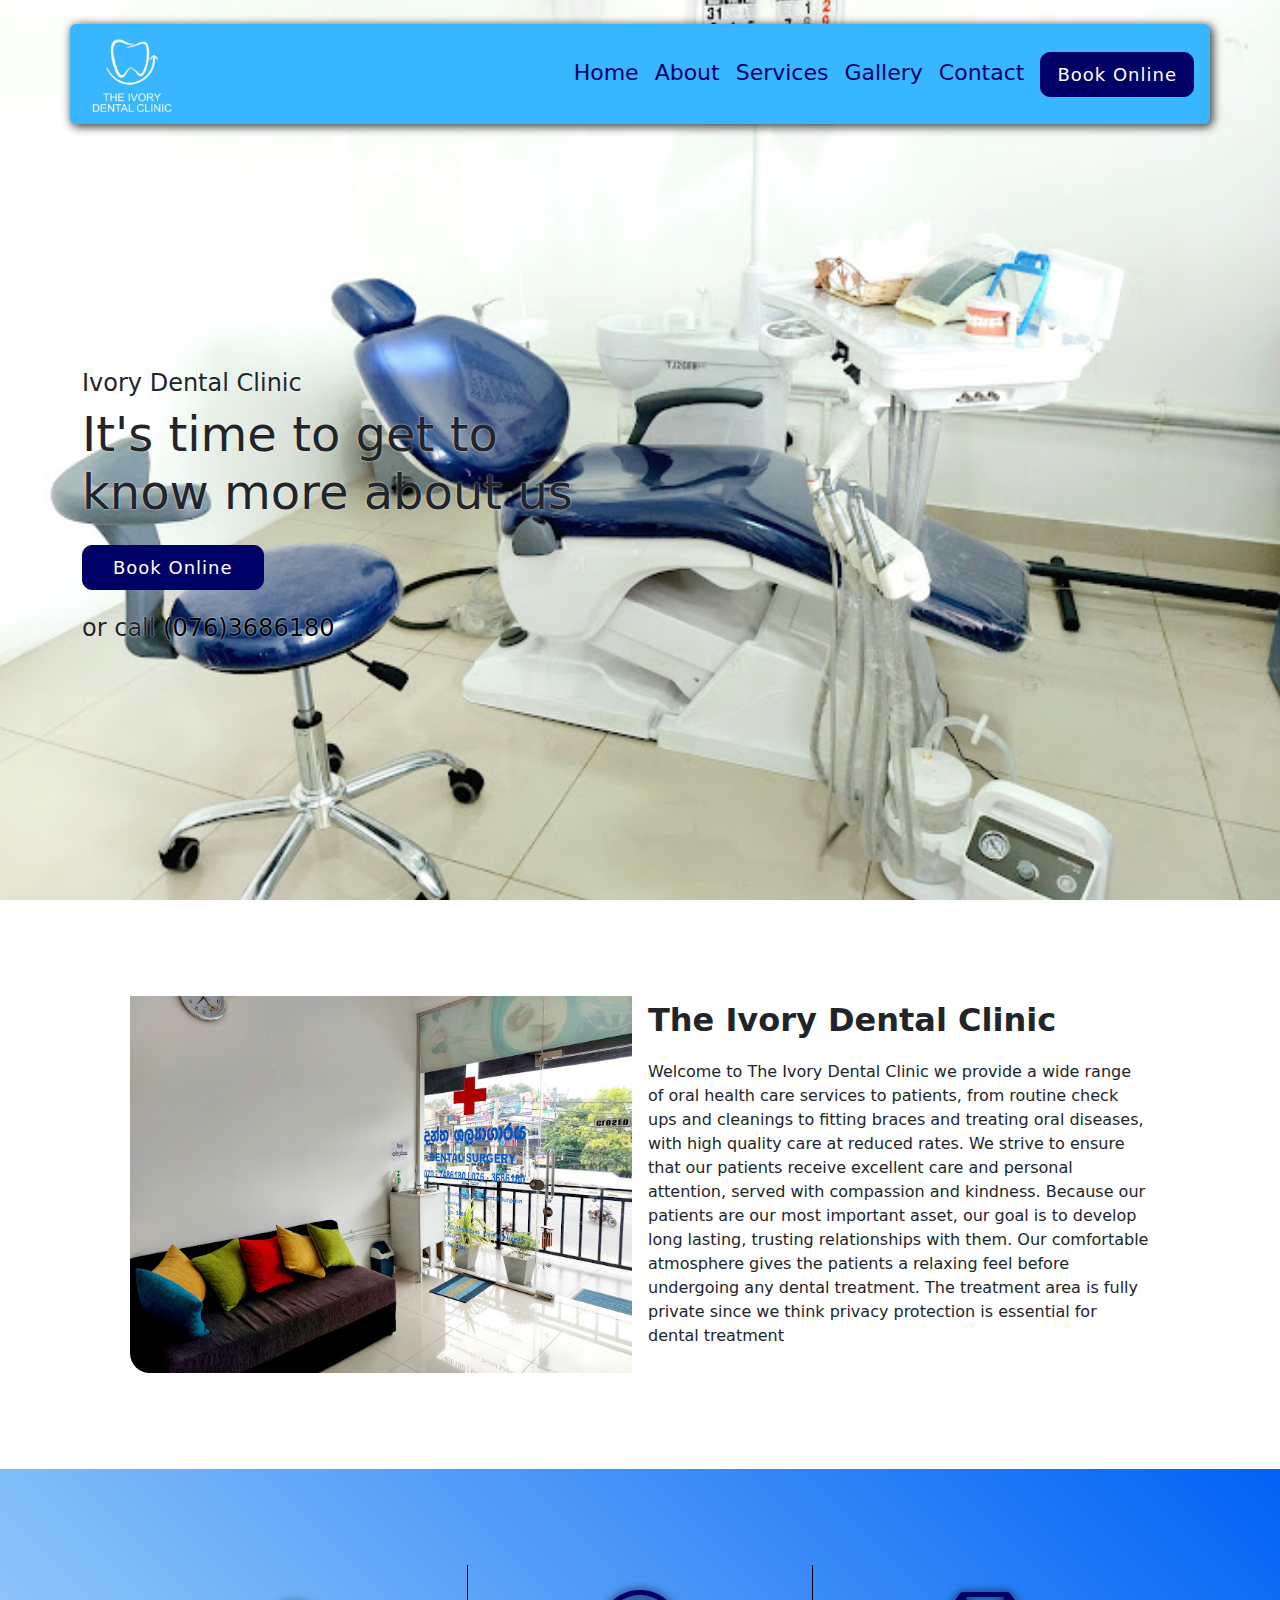
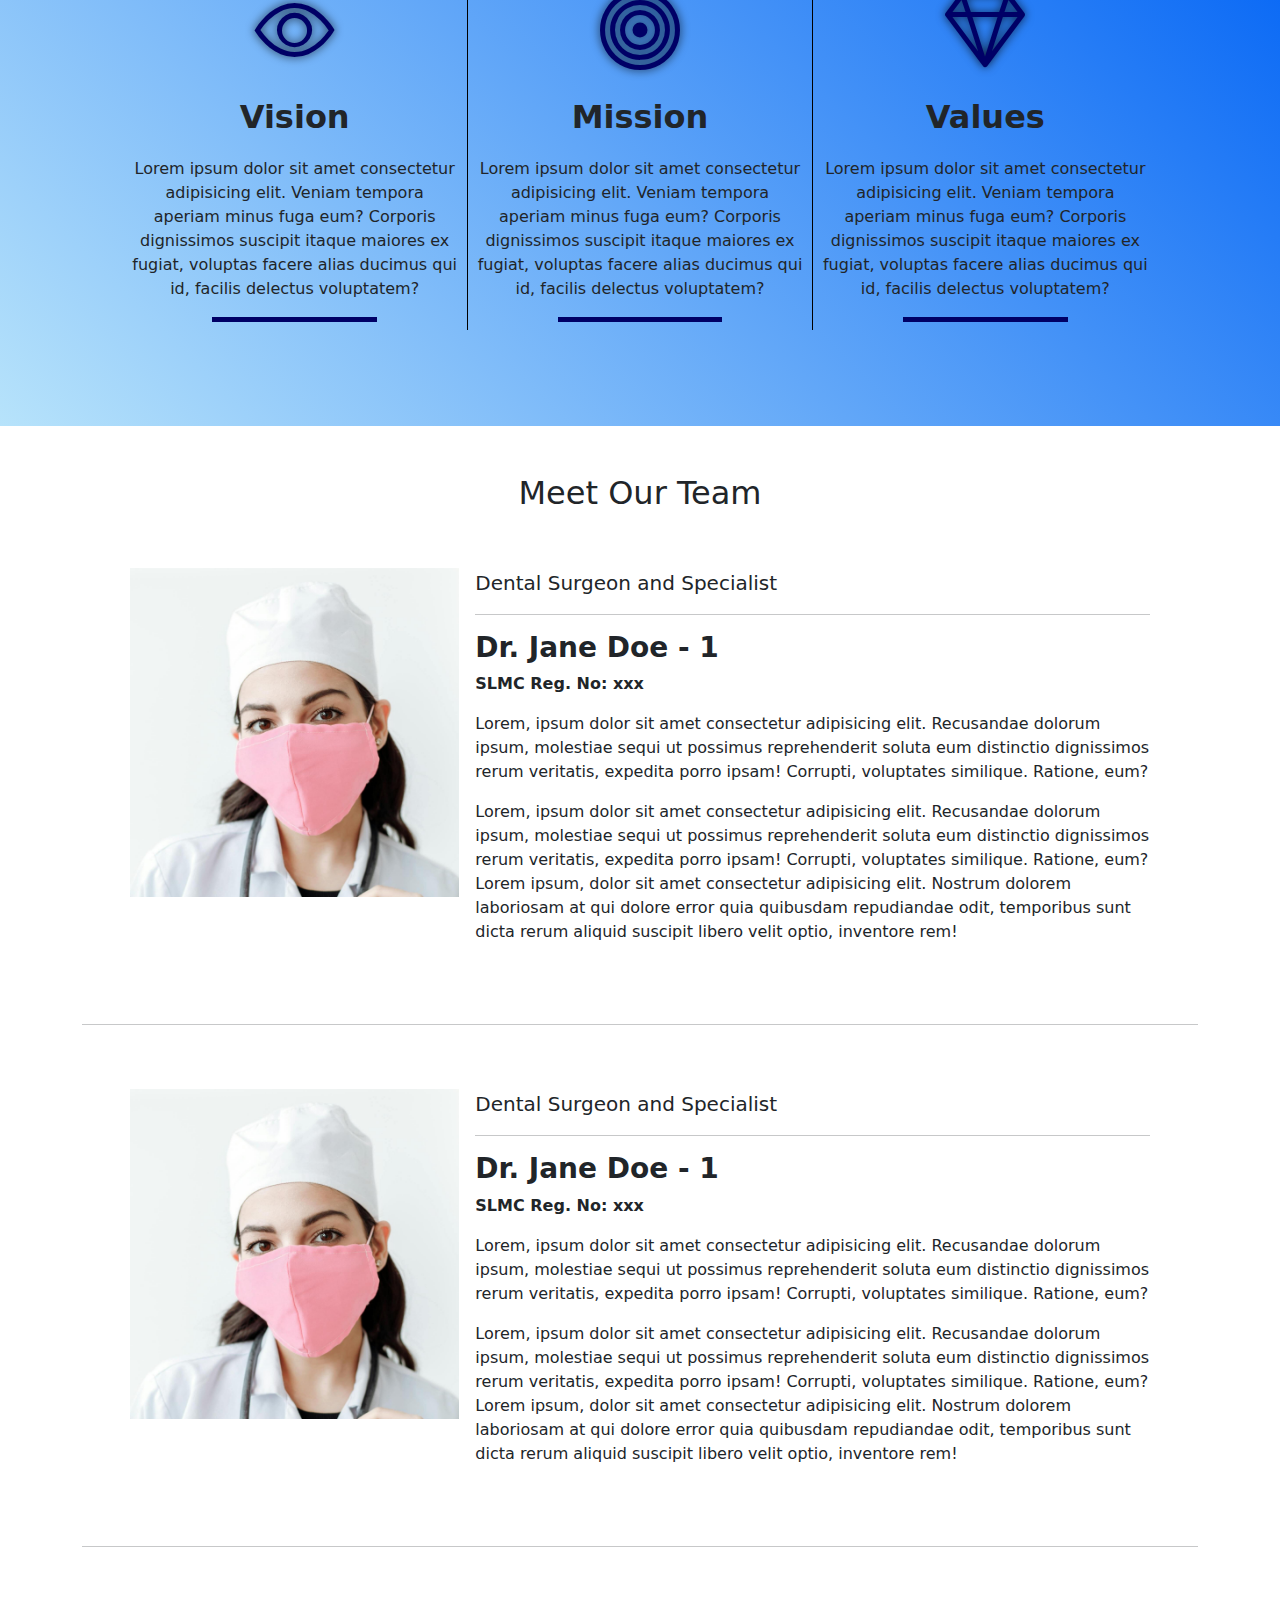
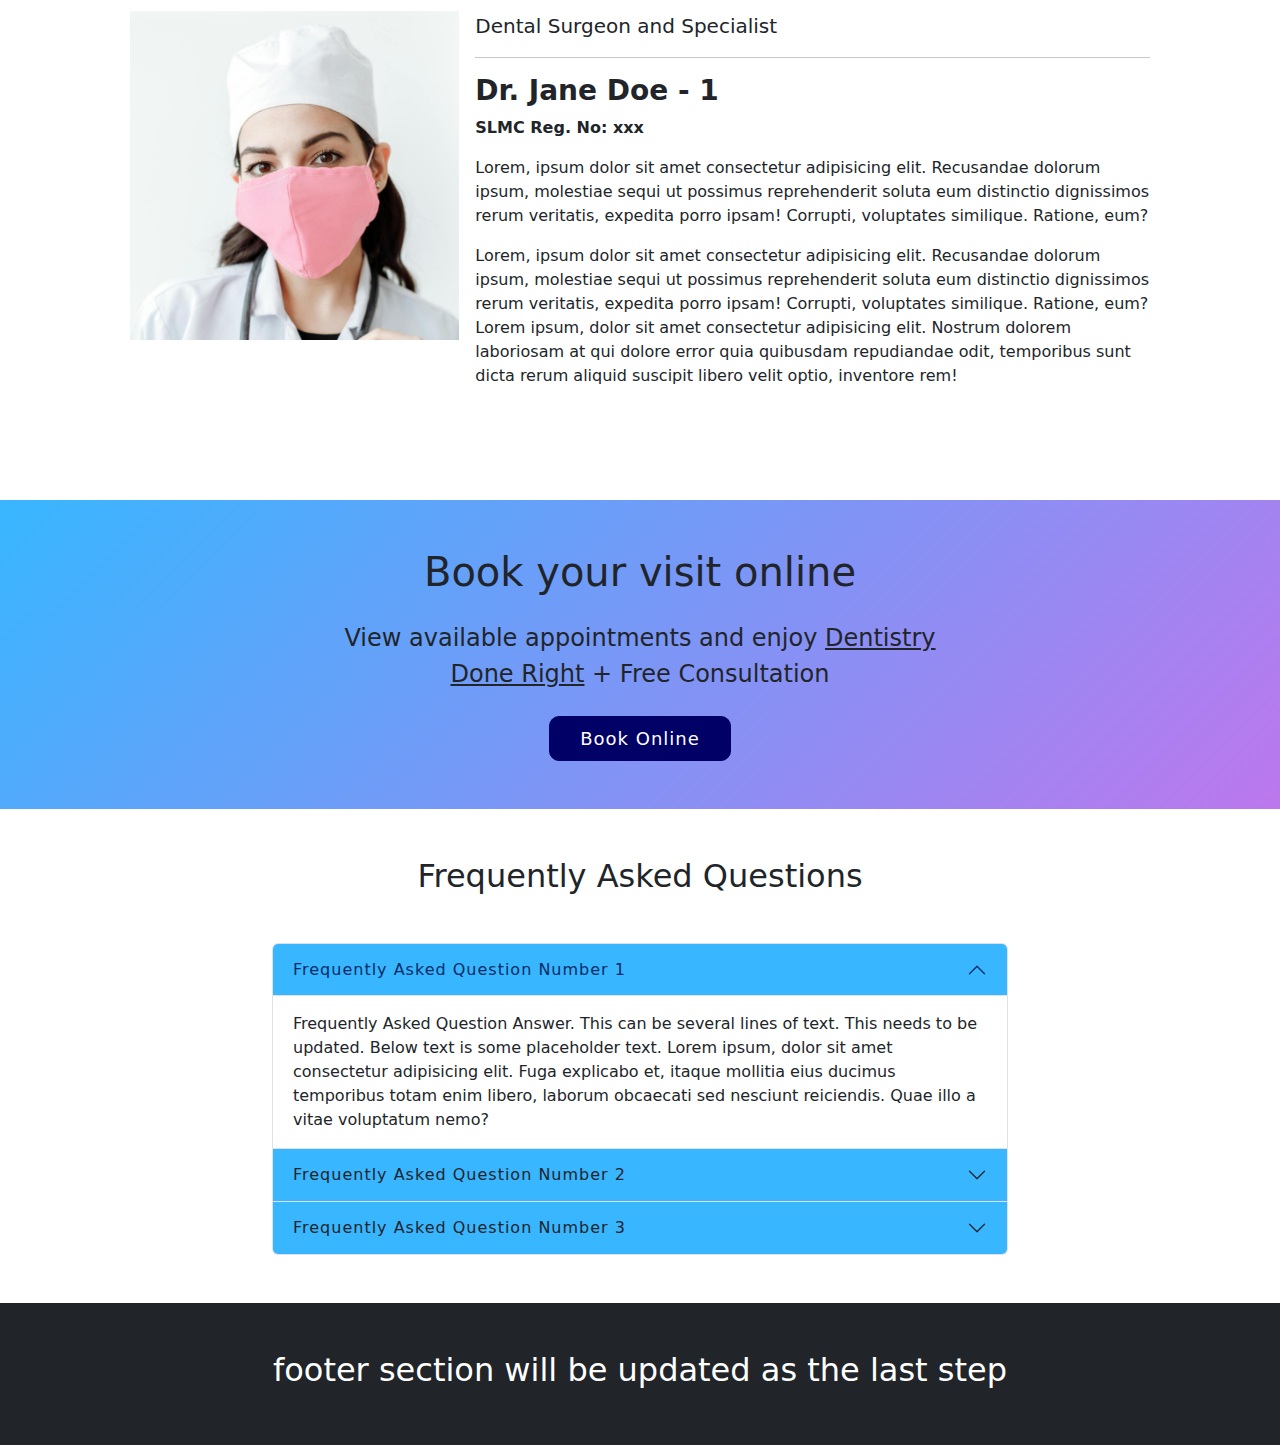
<file: about.html>
<!DOCTYPE html>
<html lang="en">
  <head>
    <meta charset="UTF-8" />
    <meta name="viewport" content="width=device-width, initial-scale=1.0" />
    <link rel="stylesheet" href="./assets/css/bootstrap.css" />
    <link
      rel="stylesheet"
      href="https://cdn.jsdelivr.net/npm/bootstrap-icons@1.11.3/font/bootstrap-icons.min.css"
    />
    <link
      rel="shortcut icon"
      href="./assets/images/favicon.ico"
      type="image/x-icon"
    />
    <link rel="stylesheet" href="./style.css" />
    <title>About Us</title>
  </head>
  <body>
    <header>
      <nav class="navbar container-lg navbar-expand-lg mt-lg-4 py-0 rounded sticky-top">
        <div class="container-fluid">
          <a class="navbar-brand my-0 py-0" href="/"
            ><img
              src="./assets/images/ivory dental logo.jpg"
              alt="ivory-dental-logo"
              class="navbar-logo py-0 my-0"
          /></a>
          <button
            class="navbar-toggler"
            type="button"
            data-bs-toggle="collapse"
            data-bs-target="#navbarNav"
            aria-controls="navbarNav"
            aria-expanded="false"
            aria-label="Toggle navigation"
          >
            <span class="navbar-toggler-icon"></span>
          </button>
          <div
            class="collapse navbar-collapse d-lg-flex text-center justify-content-lg-end align-items-center"
            id="navbarNav"
          >
            <ul class="navbar-nav text-center">
              <li class="nav-item">
                <a class="nav-link active" aria-current="page" href="/">Home</a>
              </li>
              <li class="nav-item">
                <a class="nav-link" href="./about.html">About</a>
              </li>
              <li class="nav-item">
                <a class="nav-link" href="./services.html">Services</a>
              </li>
              <li class="nav-item">
                <a class="nav-link" href="./gallery.html">Gallery</a>
              </li>
              <li class="nav-item">
                <a class="nav-link" href="./contact.html">Contact</a>
              </li>
              <div class="mb-4 mb-lg-0">
                <button type="button" class="m-1 ms-2 px-3 text-center">
                  Book Online
                </button>
              </div>
            </ul>
          </div>
        </div>
      </nav>
      <!-- <section class="hero" id="hero">
        <div class="container-lg">
          <div class="row vh-100 align-items-center">
            <div class="col-sm-8 col-md-8 col-lg-6">
              <h3 class="fs-4">Ivory Dental Clinic</h3>
              <h3 class="fs-1">It's time to get to know more about us</h3>
              <div class="mt-4">
                <a
                  href="https://maps.app.goo.gl/xgu9iGdMV7pHig6c6"
                  target="_blank"
                  ><button>Book Online</button></a
                >
              </div>
              <h3 class="fs-4 mt-4">
                or call <a href="tel:+94 763686180">(076)3686180</a>
              </h3>
            </div>
          </div>
        </div>
      </section> -->
      <section class="hero" id="hero">
        <div class="container-lg">
          <div class="row vh-100 align-items-center">
            <div class="col-sm-8 col-md-8 col-lg-6">
              <h3 class="fs-4">Ivory Dental Clinic</h3>
              <h3 class="fs-1">It's time to get to know more about us</h3>
              <div class="mt-4">
                <a
                  href="https://maps.app.goo.gl/xgu9iGdMV7pHig6c6"
                  target="_blank"
                  ><button>Book Online</button></a
                >
              </div>
              <h3 class="fs-4 mt-4">
                or call <a href="tel:+94 763686180">(076)3686180</a>
              </h3>
            </div>
          </div>
        </div>
      </section>
    </header>

    <section class="about-section py-5 px-2 px-sm-3 px-lg-0">
      <div class="container-lg">
        <div class="row gx-3 p-2 p-sm-3 p-md-5">
          <div class="col-lg-6">
            <img
              src="./assets/images/about-location.png"
              alt=""
              class="custom-border-2"
            />
          </div>
          <div class="col-lg-6">
            <p class="fs-2 fw-bold">The Ivory Dental Clinic</p>
            <p>
              Welcome to The Ivory Dental Clinic we provide a wide range of oral
              health care services to patients, from routine check ups and
              cleanings to fitting braces and treating oral diseases, with high
              quality care at reduced rates. We strive to ensure that our
              patients receive excellent care and personal attention, served
              with compassion and kindness. Because our patients are our most
              important asset, our goal is to develop long lasting, trusting
              relationships with them. Our comfortable atmosphere gives the
              patients a relaxing feel before undergoing any dental treatment.
              The treatment area is fully private since we think privacy
              protection is essential for dental treatment
            </p>
          </div>
        </div>
      </div>
    </section>

    <section class="vmv py-5 px-2 px-sm-3 px-lg-0">
      <div class="container-lg">
        <div class="row gx-3 p-2 p-sm-3 p-md-5 text-center align-items-stretch">
          <div class="col-lg-4 p-2 mt-3 mt-lg-0">
            <i class="bi bi-eye"></i>
            <br />
            <p class="fs-2 fw-bold">Vision</p>
            <p>
              Lorem ipsum dolor sit amet consectetur adipisicing elit. Veniam
              tempora aperiam minus fuga eum? Corporis dignissimos suscipit
              itaque maiores ex fugiat, voluptas facere alias ducimus qui id,
              facilis delectus voluptatem?
            </p>
            <div class="horizontal-line"></div>
          </div>
          <div class="col-lg-4 p-2 mission mt-3 mt-lg-0">
            <i class="bi bi-bullseye"></i>
            <br />
            <p class="fs-2 fw-bold">Mission</p>
            <p>
              Lorem ipsum dolor sit amet consectetur adipisicing elit. Veniam
              tempora aperiam minus fuga eum? Corporis dignissimos suscipit
              itaque maiores ex fugiat, voluptas facere alias ducimus qui id,
              facilis delectus voluptatem?
            </p>
            <div class="horizontal-line"></div>
          </div>
          <div class="col-lg-4 p-2 mt-3 mt-lg-0">
            <i class="bi bi-gem"></i>
            <br />
            <p class="fs-2 fw-bold">Values</p>
            <p>
              Lorem ipsum dolor sit amet consectetur adipisicing elit. Veniam
              tempora aperiam minus fuga eum? Corporis dignissimos suscipit
              itaque maiores ex fugiat, voluptas facere alias ducimus qui id,
              facilis delectus voluptatem?
            </p>
            <div class="horizontal-line"></div>
          </div>
        </div>
      </div>
    </section>

    <section class="team py-5 px-2 px-sm-3 px-lg-0">
      <div class="container-lg">
        <h3 class="fs-2 text-center">Meet Our Team</h3>
        <div class="row gx-3 p-2 p-sm-3 p-md-5">
          <div class="col-lg-4">
            <div class="bg-2">
              <img src="./assets/images/doctor-1.jpg" alt="" />
            </div>
          </div>
          <div class="col-lg-8">
            <div class="">
              <p class="fs-5">Dental Surgeon and Specialist</p>
              <hr />
              <h3 class="fs-3 fw-bold">Dr. Jane Doe - 1</h3>
              <p class="fs-6 fw-bold">SLMC Reg. No: xxx</p>
              <p>
                Lorem, ipsum dolor sit amet consectetur adipisicing elit.
                Recusandae dolorum ipsum, molestiae sequi ut possimus
                reprehenderit soluta eum distinctio dignissimos rerum veritatis,
                expedita porro ipsam! Corrupti, voluptates similique. Ratione,
                eum?
              </p>
              <p>
                Lorem, ipsum dolor sit amet consectetur adipisicing elit.
                Recusandae dolorum ipsum, molestiae sequi ut possimus
                reprehenderit soluta eum distinctio dignissimos rerum veritatis,
                expedita porro ipsam! Corrupti, voluptates similique. Ratione,
                eum? Lorem ipsum, dolor sit amet consectetur adipisicing elit.
                Nostrum dolorem laboriosam at qui dolore error quia quibusdam
                repudiandae odit, temporibus sunt dicta rerum aliquid suscipit
                libero velit optio, inventore rem!
              </p>
            </div>
          </div>
        </div>
        <hr />
        <div class="row gx-3 p-2 p-sm-3 p-md-5">
          <div class="col-lg-4">
            <div class="bg-2">
              <img src="./assets/images/doctor-1.jpg" alt="" />
            </div>
          </div>
          <div class="col-lg-8">
            <div class="">
              <p class="fs-5">Dental Surgeon and Specialist</p>
              <hr />
              <h3 class="fs-3 fw-bold">Dr. Jane Doe - 1</h3>
              <p class="fs-6 fw-bold">SLMC Reg. No: xxx</p>
              <p>
                Lorem, ipsum dolor sit amet consectetur adipisicing elit.
                Recusandae dolorum ipsum, molestiae sequi ut possimus
                reprehenderit soluta eum distinctio dignissimos rerum veritatis,
                expedita porro ipsam! Corrupti, voluptates similique. Ratione,
                eum?
              </p>
              <p>
                Lorem, ipsum dolor sit amet consectetur adipisicing elit.
                Recusandae dolorum ipsum, molestiae sequi ut possimus
                reprehenderit soluta eum distinctio dignissimos rerum veritatis,
                expedita porro ipsam! Corrupti, voluptates similique. Ratione,
                eum? Lorem ipsum, dolor sit amet consectetur adipisicing elit.
                Nostrum dolorem laboriosam at qui dolore error quia quibusdam
                repudiandae odit, temporibus sunt dicta rerum aliquid suscipit
                libero velit optio, inventore rem!
              </p>
            </div>
          </div>
        </div>
        <hr />
        <div class="row gx-3 p-2 p-sm-3 p-md-5">
          <div class="col-lg-4">
            <div class="bg-2">
              <img src="./assets/images/doctor-1.jpg" alt="" />
            </div>
          </div>
          <div class="col-lg-8">
            <div class="">
              <p class="fs-5">Dental Surgeon and Specialist</p>
              <hr />
              <h3 class="fs-3 fw-bold">Dr. Jane Doe - 1</h3>
              <p class="fs-6 fw-bold">SLMC Reg. No: xxx</p>
              <p>
                Lorem, ipsum dolor sit amet consectetur adipisicing elit.
                Recusandae dolorum ipsum, molestiae sequi ut possimus
                reprehenderit soluta eum distinctio dignissimos rerum veritatis,
                expedita porro ipsam! Corrupti, voluptates similique. Ratione,
                eum?
              </p>
              <p>
                Lorem, ipsum dolor sit amet consectetur adipisicing elit.
                Recusandae dolorum ipsum, molestiae sequi ut possimus
                reprehenderit soluta eum distinctio dignissimos rerum veritatis,
                expedita porro ipsam! Corrupti, voluptates similique. Ratione,
                eum? Lorem ipsum, dolor sit amet consectetur adipisicing elit.
                Nostrum dolorem laboriosam at qui dolore error quia quibusdam
                repudiandae odit, temporibus sunt dicta rerum aliquid suscipit
                libero velit optio, inventore rem!
              </p>
            </div>
          </div>
        </div>
      </div>
    </section>

    <section class="book-online py-5">
      <div class="contaner-lg">
        <div class="row text-center justify-content-center">
          <div class="col-md-10 col-lg-6 col-xxl-5">
            <h3 class="fs-1">Book your visit online</h3>
            <p class="fs-4 mt-4">
              View available appointments and enjoy
              <u>Dentistry Done Right</u> +&nbsp;Free Consultation
            </p>
            <div class="mt-4">
              <a
                href="https://maps.app.goo.gl/xgu9iGdMV7pHig6c6"
                target="_blank"
                ><button>Book Online</button></a
              >
            </div>
          </div>
        </div>
      </div>
    </section>

    <section class="faq py-5">
      <div class="container-lg">
        <h3 class="fs-2 text-center mb-5">Frequently Asked Questions</h3>
        <div class="row justify-content-center">
          <div class="col-md-10 col-lg-8">
            <div class="accordion" id="accordionExample">
              <div class="accordion-item">
                <h2 class="accordion-header">
                  <button
                    class="accordion-button theme-blue-bg"
                    type="button"
                    data-bs-toggle="collapse"
                    data-bs-target="#collapseOne"
                    aria-expanded="true"
                    aria-controls="collapseOne"
                  >
                    Frequently Asked Question Number 1
                  </button>
                </h2>
                <div
                  id="collapseOne"
                  class="accordion-collapse collapse show"
                  data-bs-parent="#accordionExample"
                >
                  <div class="accordion-body">
                    Frequently Asked Question Answer. This can be several lines
                    of text. This needs to be updated. Below text is some
                    placeholder text. Lorem ipsum, dolor sit amet consectetur
                    adipisicing elit. Fuga explicabo et, itaque mollitia eius
                    ducimus temporibus totam enim libero, laborum obcaecati sed
                    nesciunt reiciendis. Quae illo a vitae voluptatum nemo?
                  </div>
                </div>
              </div>

              <div class="accordion-item">
                <h2 class="accordion-header">
                  <button
                    class="accordion-button collapsed theme-blue-bg"
                    type="button"
                    data-bs-toggle="collapse"
                    data-bs-target="#collapseTwo"
                    aria-expanded="false"
                    aria-controls="collapseTwo"
                  >
                  Frequently Asked Question Number 2
                  </button>
                </h2>
                <div
                  id="collapseTwo"
                  class="accordion-collapse collapse"
                  data-bs-parent="#accordionExample"
                >
                  <div class="accordion-body">
                    Frequently Asked Question Answer. This can be several lines
                    of text. This needs to be updated. Below text is some
                    placeholder text. Lorem ipsum, dolor sit amet consectetur
                    adipisicing elit. Fuga explicabo et, itaque mollitia eius
                    ducimus temporibus totam enim libero, laborum obcaecati sed
                    nesciunt reiciendis. Quae illo a vitae voluptatum nemo?
                  </div>
                </div>
              </div>

              <div class="accordion-item">
                <h2 class="accordion-header">
                  <button
                    class="accordion-button collapsed theme-blue-bg"
                    type="button"
                    data-bs-toggle="collapse"
                    data-bs-target="#collapseThree"
                    aria-expanded="false"
                    aria-controls="collapseThree"
                  >
                  Frequently Asked Question Number 3
                  </button>
                </h2>
                <div
                  id="collapseThree"
                  class="accordion-collapse collapse"
                  data-bs-parent="#accordionExample"
                >
                  <div class="accordion-body">
                    Frequently Asked Question Answer. This can be several lines
                    of text. This needs to be updated. Below text is some
                    placeholder text. Lorem ipsum, dolor sit amet consectetur
                    adipisicing elit. Fuga explicabo et, itaque mollitia eius
                    ducimus temporibus totam enim libero, laborum obcaecati sed
                    nesciunt reiciendis. Quae illo a vitae voluptatum nemo?
                  </div>
                </div>
              </div>

            </div>
          </div>
        </div>
      </div>
    </section>

    <section class="footer bg-dark py-5">
      <h3 class="fs-2 text-center text-white">
        footer section will be updated as the last step
      </h3>
    </section>

    <!-- ----------------------bs5 javascript--------------------------- -->
    <script src="./assets/js/bootstrap.js"></script>
  </body>
</html>
</file>
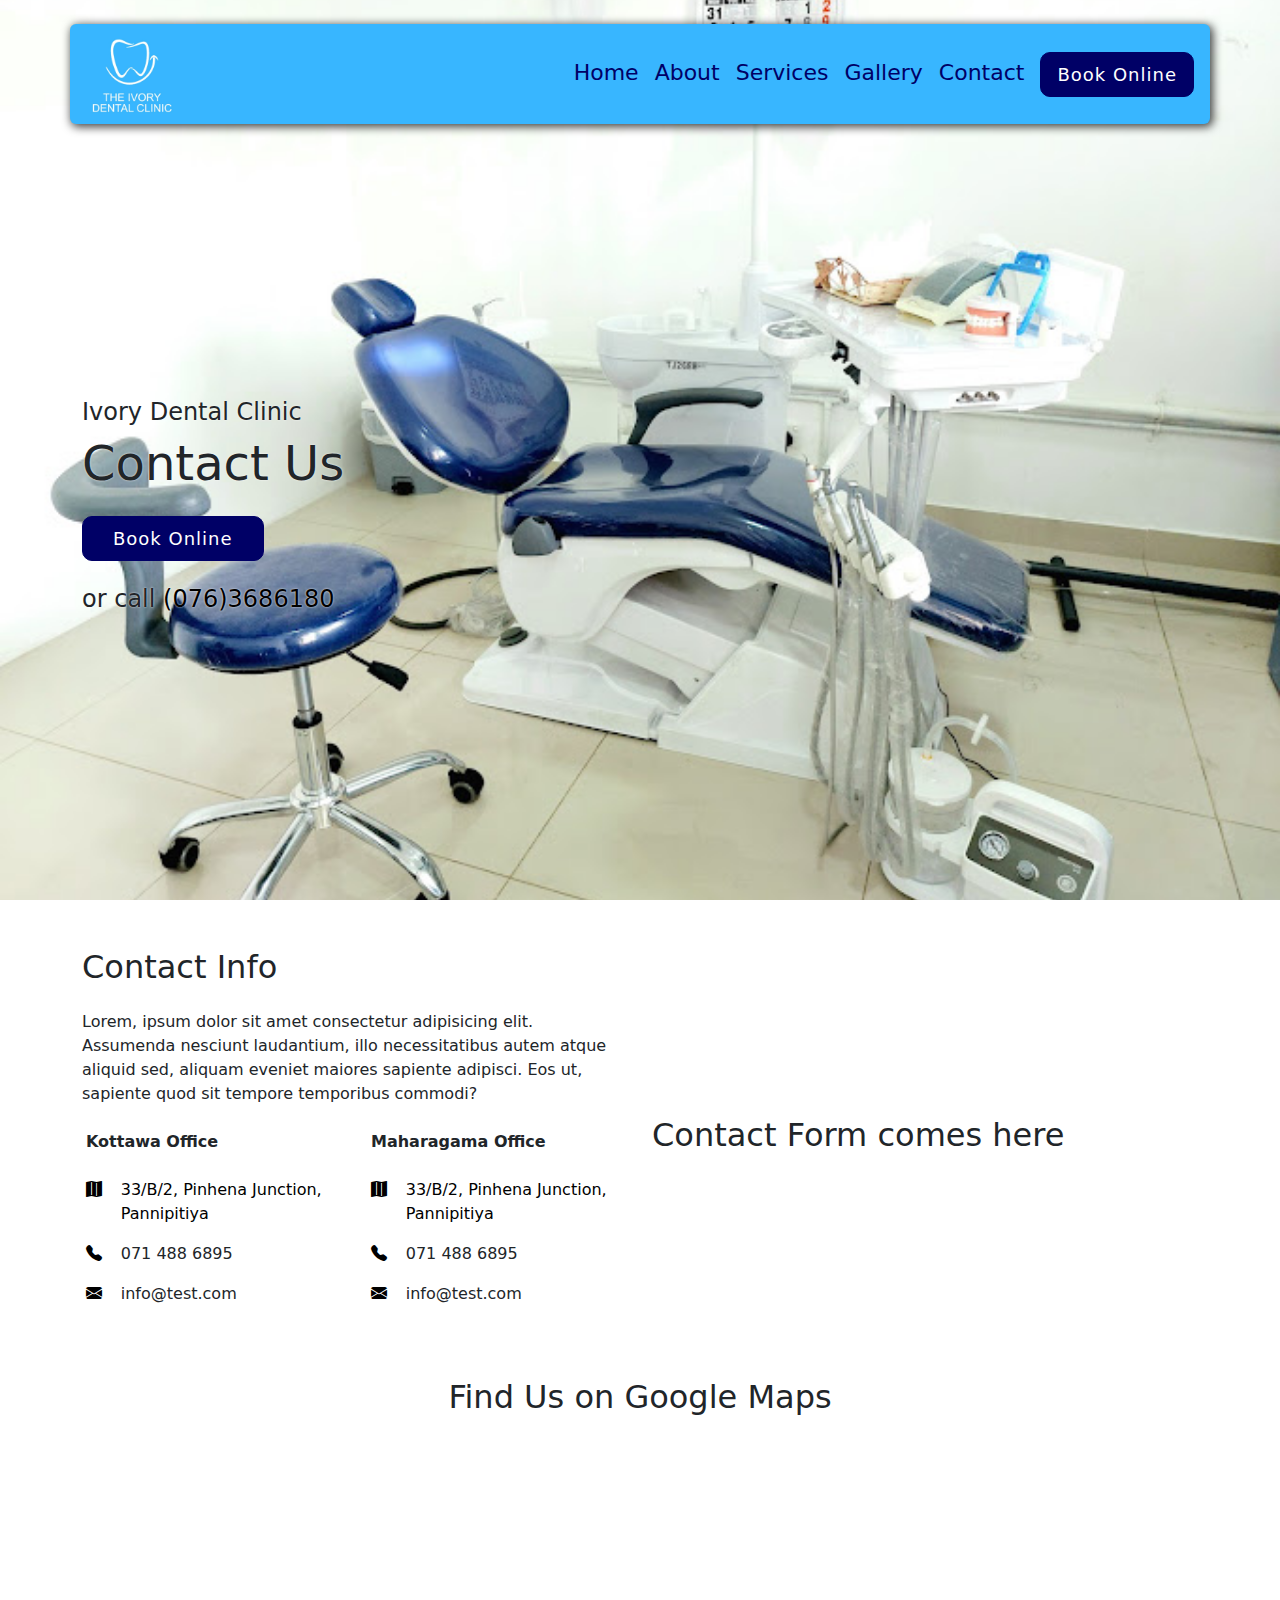
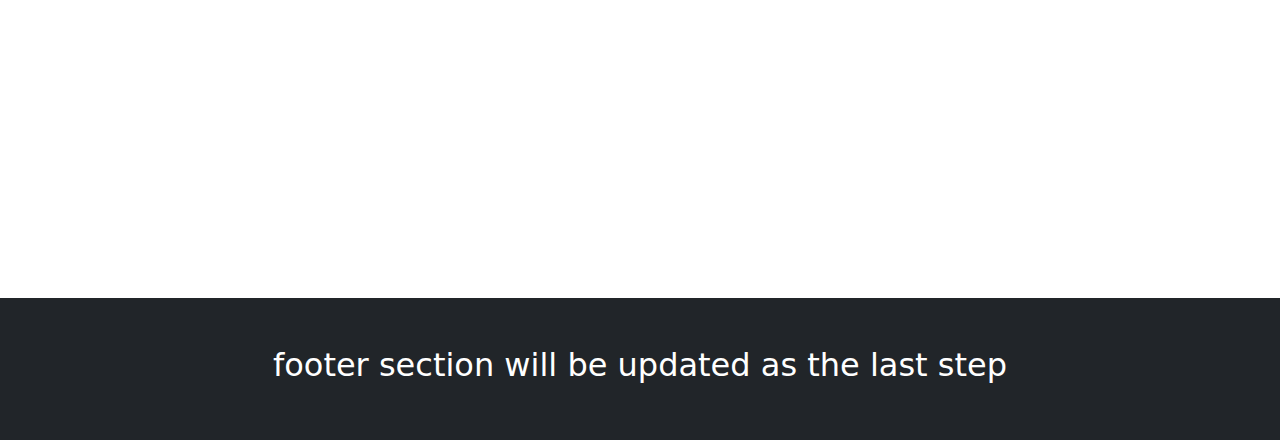
<file: contact.html>
<!DOCTYPE html>
<html lang="en">
  <head>
    <meta charset="UTF-8" />
    <meta name="viewport" content="width=device-width, initial-scale=1.0" />
    <link rel="stylesheet" href="./assets/css/bootstrap.css" />
    <link
      rel="stylesheet"
      href="https://cdn.jsdelivr.net/npm/bootstrap-icons@1.11.3/font/bootstrap-icons.min.css"
    />
    <link
      rel="shortcut icon"
      href="./assets/images/favicon.ico"
      type="image/x-icon"
    />
    <link rel="stylesheet" href="./style.css" />
    <link rel="stylesheet" href="./assets/css/lightbox.css" />
    <title>Contact Us</title>
  </head>
  <body>
    <header>
      <nav class="navbar container-lg navbar-expand-lg mt-lg-4 py-0 rounded">
        <div class="container-fluid">
          <a class="navbar-brand my-0 py-0" href="/"
            ><img
              src="./assets/images/ivory dental logo.jpg"
              alt="ivory-dental-logo"
              class="navbar-logo py-0 my-0"
          /></a>
          <button
            class="navbar-toggler"
            type="button"
            data-bs-toggle="collapse"
            data-bs-target="#navbarNav"
            aria-controls="navbarNav"
            aria-expanded="false"
            aria-label="Toggle navigation"
          >
            <span class="navbar-toggler-icon"></span>
          </button>
          <div
            class="collapse navbar-collapse d-lg-flex text-center justify-content-lg-end align-items-center"
            id="navbarNav"
          >
            <ul class="navbar-nav text-center">
              <li class="nav-item">
                <a class="nav-link active" aria-current="page" href="/">Home</a>
              </li>
              <li class="nav-item">
                <a class="nav-link" href="./about.html">About</a>
              </li>
              <li class="nav-item">
                <a class="nav-link" href="./services.html">Services</a>
              </li>
              <li class="nav-item">
                <a class="nav-link" href="./gallery.html">Gallery</a>
              </li>
              <li class="nav-item">
                <a class="nav-link" href="./contact.html">Contact</a>
              </li>
              <div class="mb-4 mb-lg-0">
                <button type="button" class="m-1 ms-2 px-3 text-center">
                  Book Online
                </button>
              </div>
            </ul>
          </div>
        </div>
      </nav>
      <section class="hero" id="hero">
        <div class="container-lg">
          <div class="row vh-100 align-items-center">
            <div class="col-sm-8 col-md-8 col-lg-6">
              <h3 class="fs-4">Ivory Dental Clinic</h3>
              <h3 class="fs-1">Contact Us</h3>
              <div class="mt-4">
                <a
                  href="https://maps.app.goo.gl/xgu9iGdMV7pHig6c6"
                  target="_blank"
                  ><button>Book Online</button></a
                >
              </div>
              <h3 class="fs-4 mt-4">
                or call <a href="tel:+94 763686180">(076)3686180</a>
              </h3>
            </div>
          </div>
        </div>
      </section>
    </header>

    <section class="contact-main mb-5">
      <div class="container-lg">
        <div class="row align-items-center">
          <div class="col-md-6 contact-info mt-5">
            <h3 class="fs-2">Contact Info</h3>
            <p class="my-4">
              Lorem, ipsum dolor sit amet consectetur adipisicing elit.
              Assumenda nesciunt laudantium, illo necessitatibus autem atque
              aliquid sed, aliquam eveniet maiores sapiente adipisci. Eos ut,
              sapiente quod sit tempore temporibus commodi?
            </p>
            <div>
              <div class="row">
                <div class="col-md-8 col-lg-6 address-1 px-3">
                  <p class="fw-bold">Kottawa Office</p>
                  <table class="table table-borderless">
                    <tbody>
                      <tr>
                        <th scope="row" class="px-0">
                          <i class="bi bi-map-fill me-3"></i>
                        </th>
                        <td class="px-0">
                          33/B/2, Pinhena&nbsp;Junction, <br />Pannipitiya
                        </td>
                      </tr>
                      <tr>
                        <th scope="row" class="px-0">
                          <i class="bi bi-telephone-fill"></i>
                        </th>
                        <td class="px-0">
                          <a
                            href="tel:+94714886895"
                            class="text-decoration-none text-dark"
                            >071 488 6895</a
                          >
                        </td>
                      </tr>
                      <tr>
                        <th scope="row" class="px-0">
                          <i class="bi bi-envelope-fill"></i>
                        </th>
                        <td class="px-0">
                          <a
                            href="mailto:info@test.com"
                            class="text-decoration-none text-dark"
                            >info@test.com</a
                          >
                        </td>
                      </tr>
                    </tbody>
                  </table>
                </div>
                <div class="col-md-8 col-lg-6 address-2 px-3">
                  <p class="fw-bold">Maharagama Office</p>
                  <table class="table table-borderless">
                    <tbody>
                      <tr>
                        <th scope="row" class="px-0">
                          <i class="bi bi-map-fill me-3"></i>
                        </th>
                        <td class="px-0">
                          33/B/2, Pinhena&nbsp;Junction, <br />Pannipitiya
                        </td>
                      </tr>
                      <tr>
                        <th scope="row" class="px-0">
                          <i class="bi bi-telephone-fill"></i>
                        </th>
                        <td class="px-0">
                          <a
                            href="tel:+94714886895"
                            class="text-decoration-none text-dark"
                            >071 488 6895</a
                          >
                        </td>
                      </tr>
                      <tr>
                        <th scope="row" class="px-0">
                          <i class="bi bi-envelope-fill"></i>
                        </th>
                        <td class="px-0">
                          <a
                            href="mailto:info@test.com"
                            class="text-decoration-none text-dark"
                            >info@test.com</a
                          >
                        </td>
                      </tr>
                    </tbody>
                  </table>
                </div>
              </div>
            </div>
          </div>
          <div class="col-md-6 contact-form mt-5">
            <div class="">
              <h3 class="fs-2">Contact Form comes here</h3>
            </div>
          </div>
        </div>
      </div>
    </section>

    <section class="container-fluid google-maps">
        <h3 class="fs-2 text-center mb-4">Find Us on Google Maps</h3>
      <iframe
        src="https://www.google.com/maps/embed?pb=!1m18!1m12!1m3!1d3961.4782992343435!2d79.96196771126517!3d6.833112319458065!2m3!1f0!2f0!3f0!3m2!1i1024!2i768!4f13.1!3m3!1m2!1s0x3ae251452abf9f79%3A0x6569909944778c7a!2sThe%20Ivory%20Dental%20Clinic%20Kottawa!5e0!3m2!1sen!2slk!4v1709374956291!5m2!1sen!2slk"
        width="100%"
        height="450"
        style="border: 0"
        allowfullscreen=""
        loading="lazy"
        referrerpolicy="no-referrer-when-downgrade"
      ></iframe>
    </section>

    <section class="footer bg-dark py-5">
      <h3 class="fs-2 text-center text-white">
        footer section will be updated as the last step
      </h3>
    </section>
    <script src="./assets/js/script.js"></script>
    <script src="./assets/js/lightbox-plus-jquery.js"></script>
    <!-- ----------------------bs5 javascript--------------------------- -->
    <script src="./assets/js/bootstrap.js"></script>
  </body>
</html>
</file>
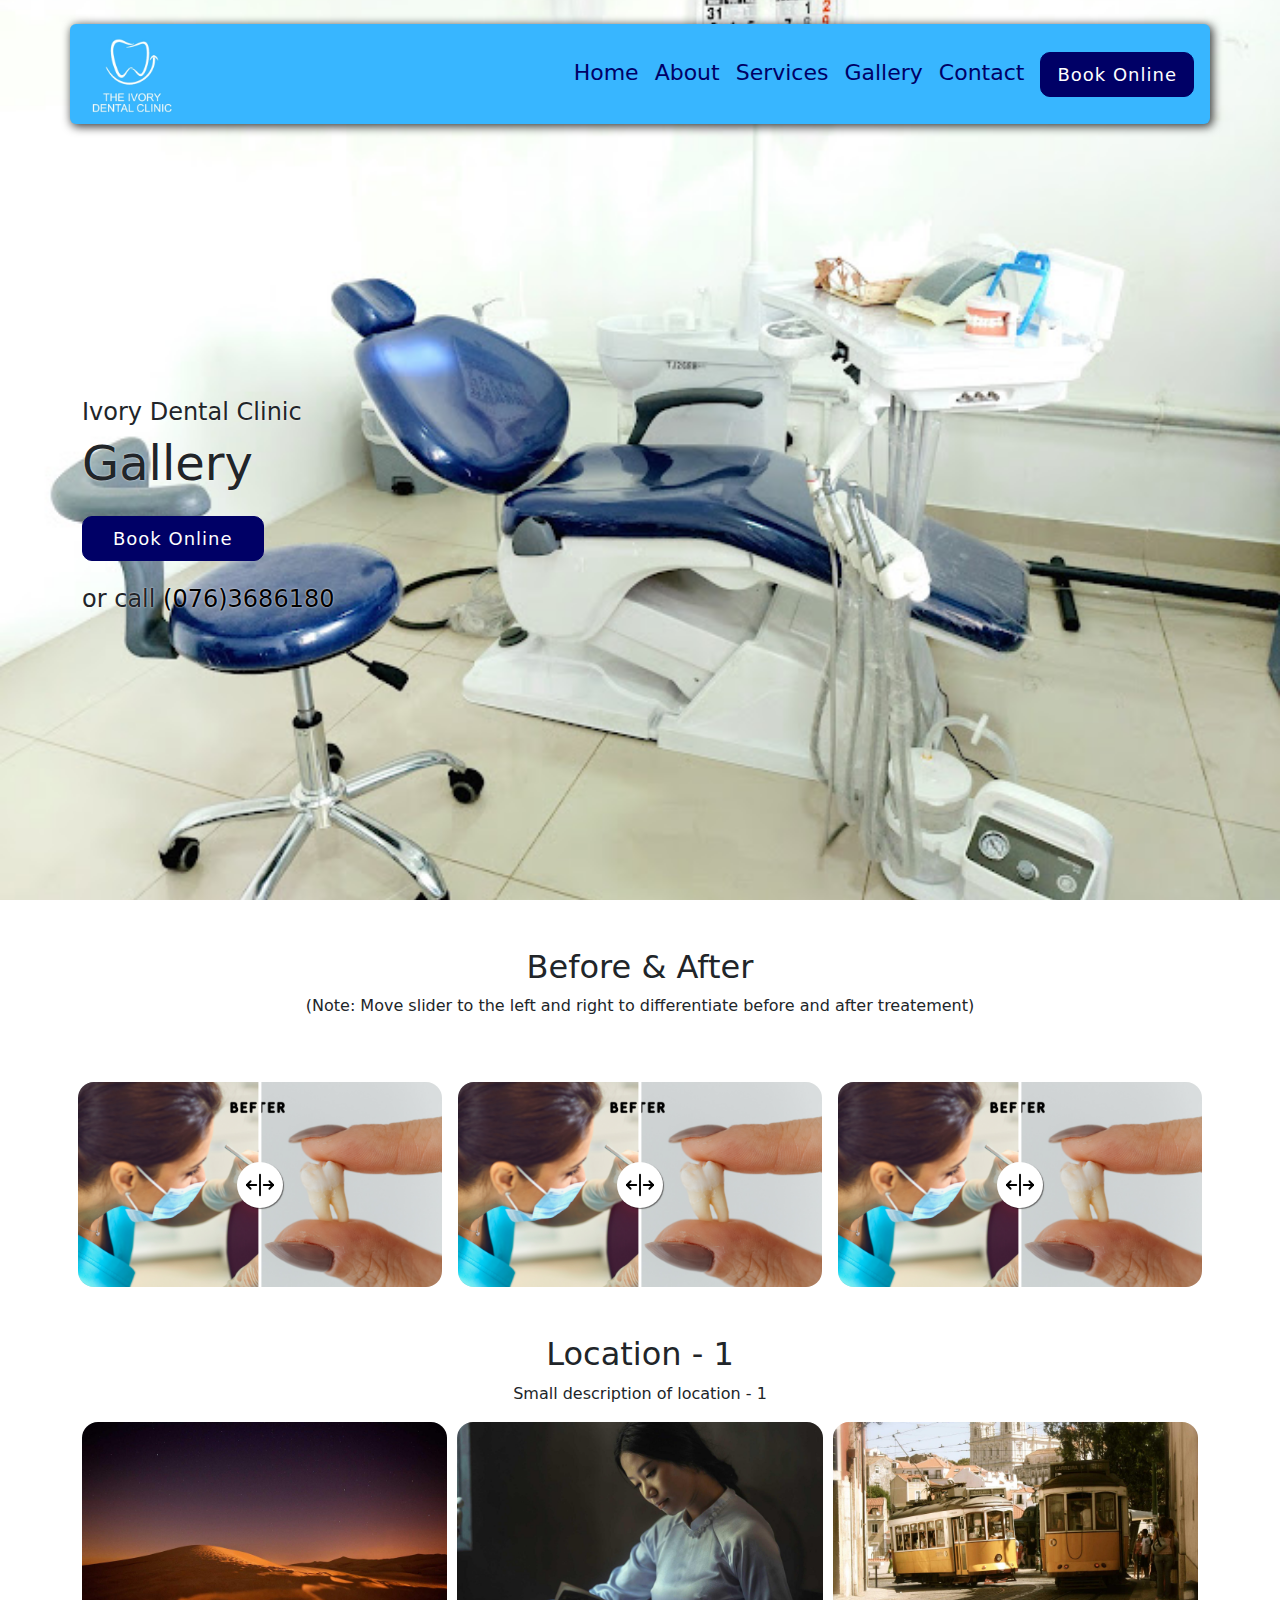
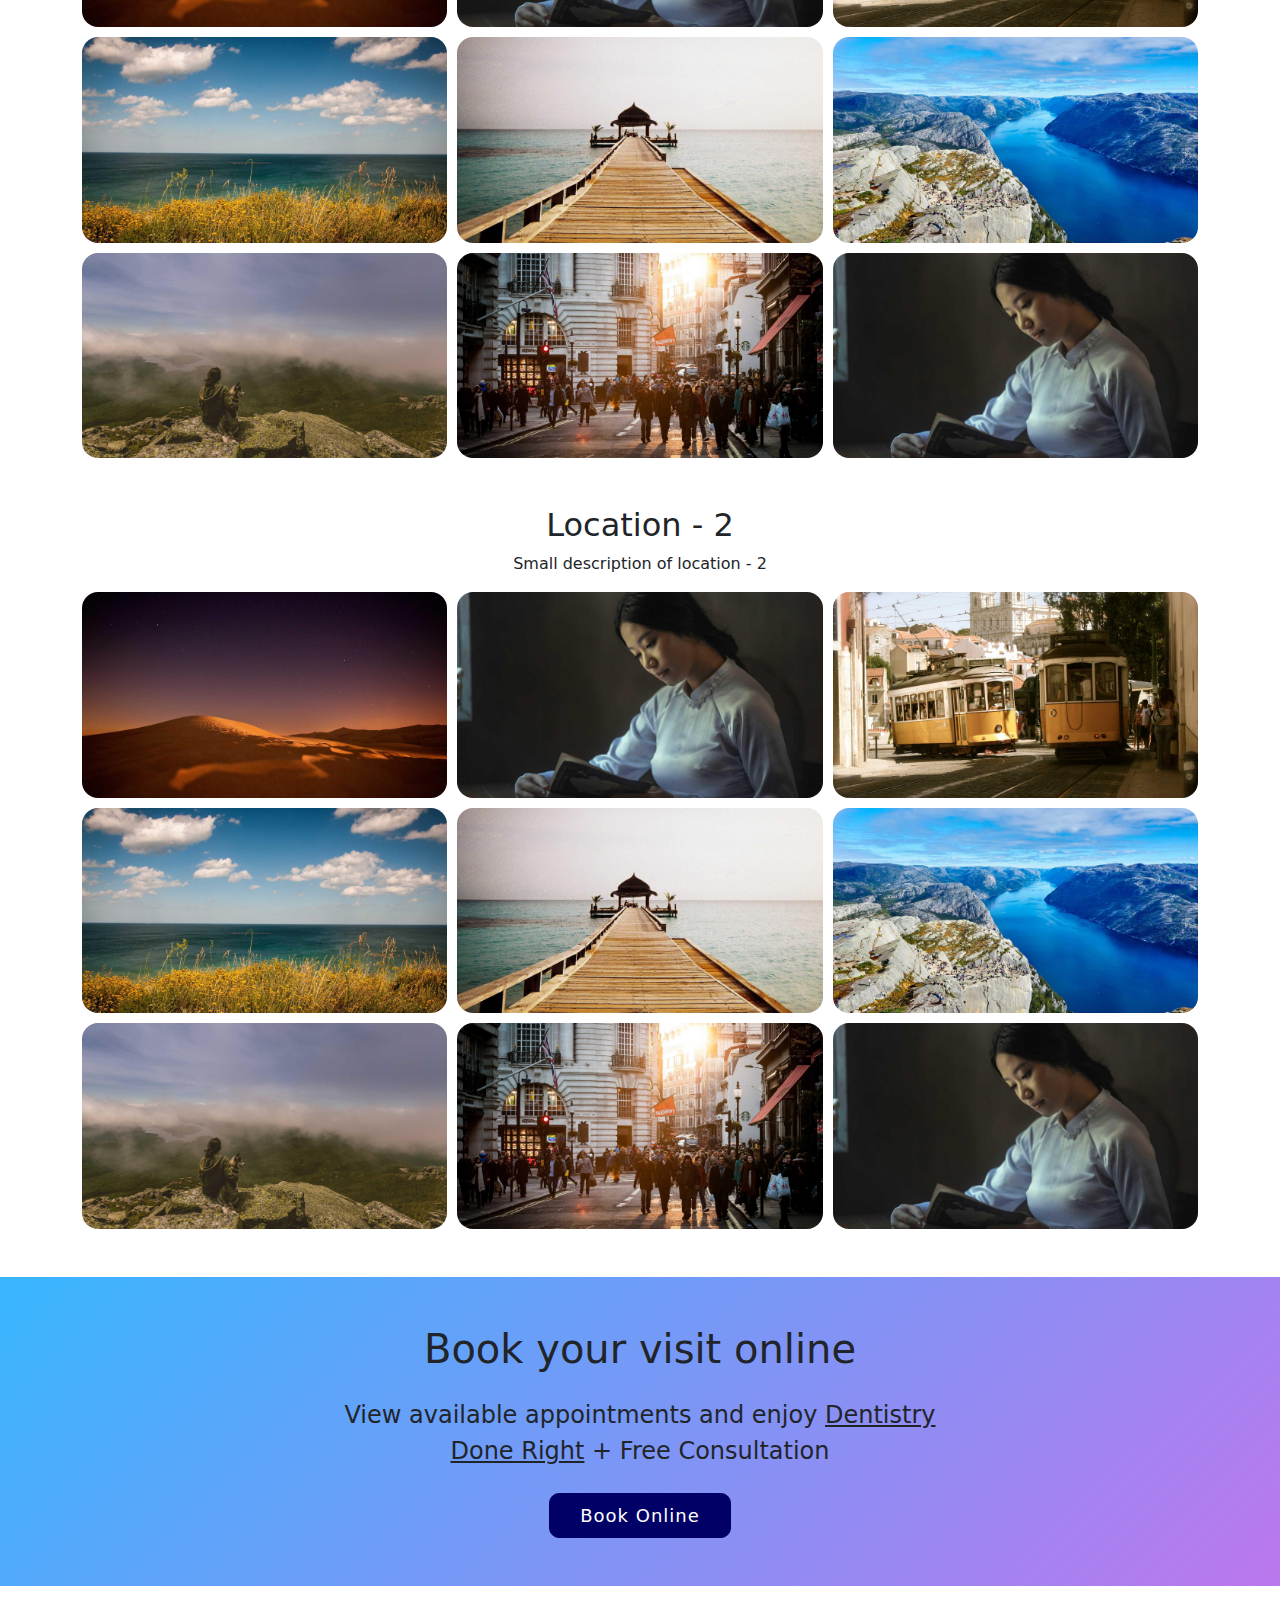
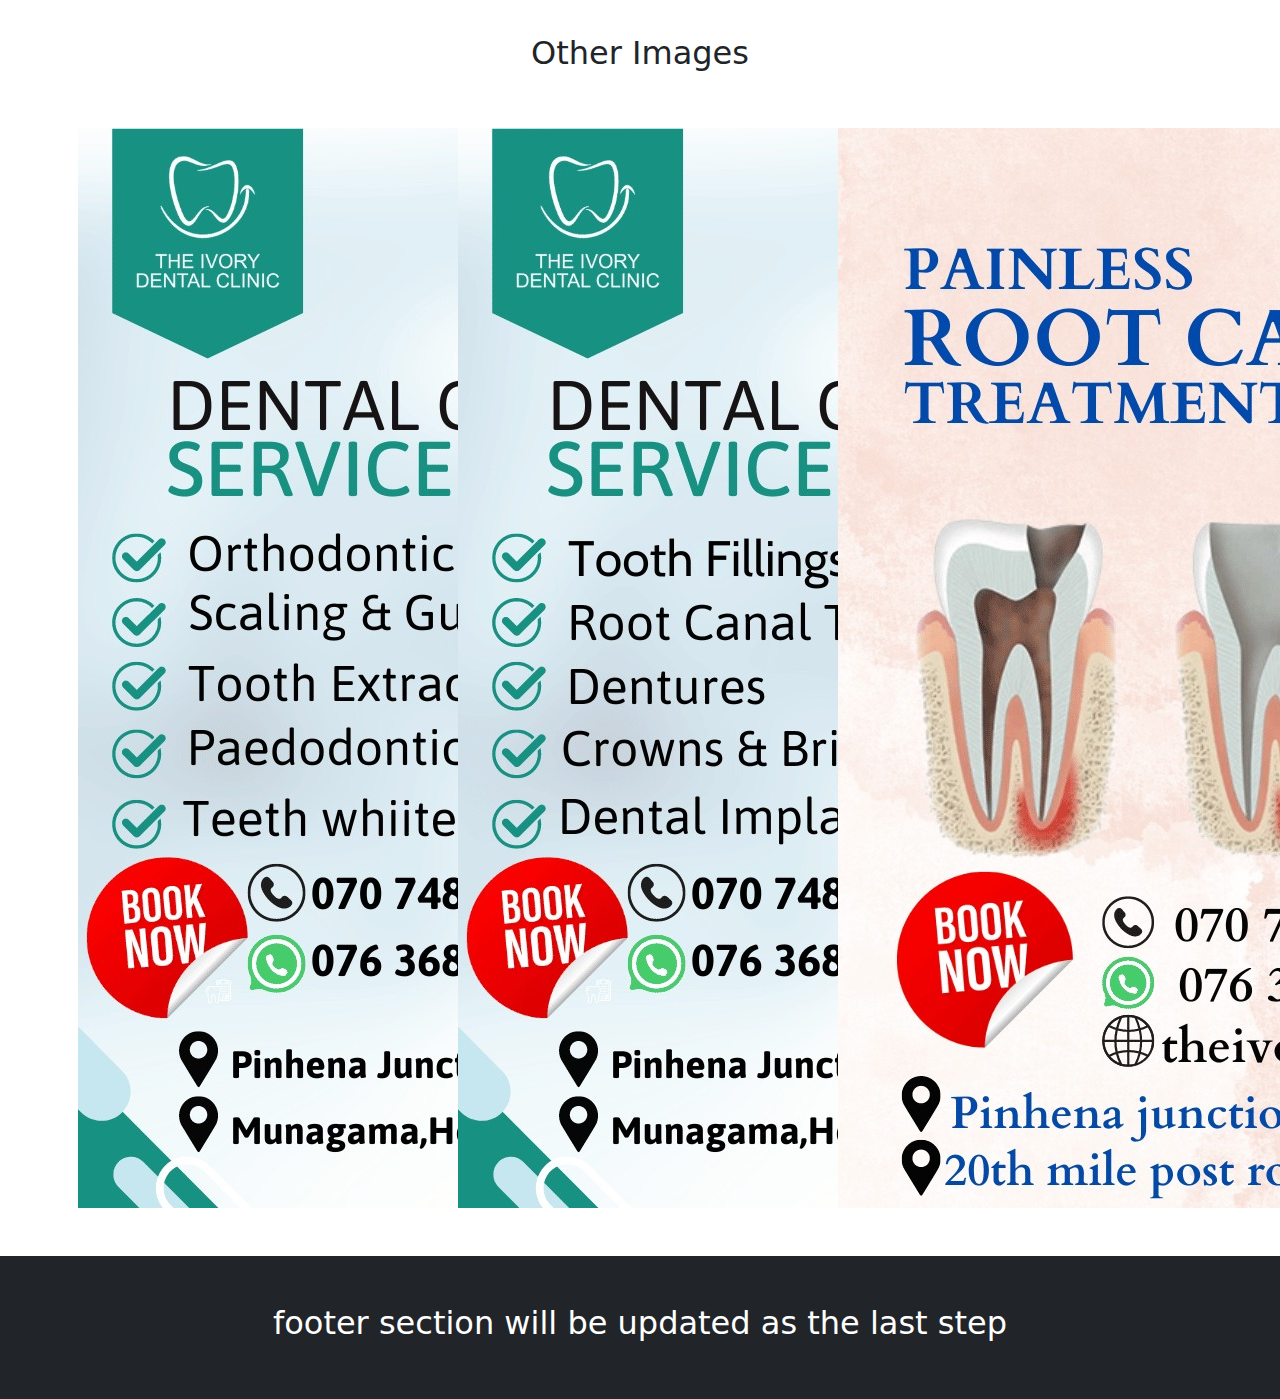
<file: gallery.html>
<!DOCTYPE html>
<html lang="en">
  <head>
    <meta charset="UTF-8" />
    <meta name="viewport" content="width=device-width, initial-scale=1.0" />
    <link rel="stylesheet" href="./assets/css/bootstrap.css" />
    <link
      rel="stylesheet"
      href="https://cdn.jsdelivr.net/npm/bootstrap-icons@1.11.3/font/bootstrap-icons.min.css"
    />
    <link
      rel="shortcut icon"
      href="./assets/images/favicon.ico"
      type="image/x-icon"
    />
    <link rel="stylesheet" href="./style.css" />
    <link rel="stylesheet" href="./assets/css/lightbox.css">
    <title>Gallery</title>
  </head>
  <body>
    <header>
      <nav class="navbar container-lg navbar-expand-lg mt-lg-4 py-0 rounded">
        <div class="container-fluid">
          <a class="navbar-brand my-0 py-0" href="/"
            ><img
              src="./assets/images/ivory dental logo.jpg"
              alt="ivory-dental-logo"
              class="navbar-logo py-0 my-0"
          /></a>
          <button
            class="navbar-toggler"
            type="button"
            data-bs-toggle="collapse"
            data-bs-target="#navbarNav"
            aria-controls="navbarNav"
            aria-expanded="false"
            aria-label="Toggle navigation"
          >
            <span class="navbar-toggler-icon"></span>
          </button>
          <div
            class="collapse navbar-collapse d-lg-flex text-center justify-content-lg-end align-items-center"
            id="navbarNav"
          >
            <ul class="navbar-nav text-center">
              <li class="nav-item">
                <a class="nav-link active" aria-current="page" href="/">Home</a>
              </li>
              <li class="nav-item">
                <a class="nav-link" href="./about.html">About</a>
              </li>
              <li class="nav-item">
                <a class="nav-link" href="./services.html">Services</a>
              </li>
              <li class="nav-item">
                <a class="nav-link" href="./gallery.html">Gallery</a>
              </li>
              <li class="nav-item">
                <a class="nav-link" href="./contact.html">Contact</a>
              </li>
              <div class="mb-4 mb-lg-0">
                <button type="button" class="m-1 ms-2 px-3 text-center">
                  Book Online
                </button>
              </div>
            </ul>
          </div>
        </div>
      </nav>
      <section class="hero" id="hero">
        <div class="container-lg">
          <div class="row vh-100 align-items-center">
            <div class="col-sm-8 col-md-8 col-lg-6">
              <h3 class="fs-4">Ivory Dental Clinic</h3>
              <h3 class="fs-1">Gallery</h3>
              <div class="mt-4">
                <a
                  href="https://maps.app.goo.gl/xgu9iGdMV7pHig6c6"
                  target="_blank"
                  ><button>Book Online</button></a
                >
              </div>
              <h3 class="fs-4 mt-4">
                or call <a href="tel:+94 763686180">(076)3686180</a>
              </h3>
            </div>
          </div>
        </div>
      </section>
    </header>

    <section class="before-after py-5">
      <div class="container-lg">
        <h3 class="fs-2 text-center">Before & After</h3>
        <p class="text-center">(Note: Move slider to the left and right to differentiate before and after treatement)</p>
        <div class="row justify-content-center align-items-center">
          <div class="col-11 col-sm-10 col-md-7 col-lg-4 mt-5 px-0 px-md-2">
              <div class="container-before-after">
                <div class="image-container">
                  <img
                    class="image-before custom-slider-image"
                    src="./assets/images/before.png"
                    alt="color photo"
                  />
                  <img
                    class="image-after custom-slider-image"
                    src="./assets/images/after.png"
                    alt="black and white"
                  />
                </div>
                <input
                  type="range"
                  min="0"
                  max="100"
                  value="50"
                  aria-label="Percentage of before photo shown"
                  class="custom-slider"
                />
                <div class="slider-line" aria-hidden="true"></div>
                <div class="slider-button" aria-hidden="true">
                  <svg
                    xmlns="http://www.w3.org/2000/svg"
                    width="30"
                    height="30"
                    fill="currentColor"
                    viewBox="0 0 256 256"
                  >
                    <rect width="256" height="256" fill="none"></rect>
                    <line
                      x1="128"
                      y1="40"
                      x2="128"
                      y2="216"
                      fill="none"
                      stroke="currentColor"
                      stroke-linecap="round"
                      stroke-linejoin="round"
                      stroke-width="16"
                    ></line>
                    <line
                      x1="96"
                      y1="128"
                      x2="16"
                      y2="128"
                      fill="none"
                      stroke="currentColor"
                      stroke-linecap="round"
                      stroke-linejoin="round"
                      stroke-width="16"
                    ></line>
                    <polyline
                      points="48 160 16 128 48 96"
                      fill="none"
                      stroke="currentColor"
                      stroke-linecap="round"
                      stroke-linejoin="round"
                      stroke-width="16"
                    ></polyline>
                    <line
                      x1="160"
                      y1="128"
                      x2="240"
                      y2="128"
                      fill="none"
                      stroke="currentColor"
                      stroke-linecap="round"
                      stroke-linejoin="round"
                      stroke-width="16"
                    ></line>
                    <polyline
                      points="208 96 240 128 208 160"
                      fill="none"
                      stroke="currentColor"
                      stroke-linecap="round"
                      stroke-linejoin="round"
                      stroke-width="16"
                    ></polyline>
                  </svg>
                </div>
              </div>
          </div>
          <div class="col-11 col-sm-10 col-md-7 col-lg-4 mt-5 px-0 px-md-2">
            <div class="container-before-after">
              <div class="image-container">
                <img
                  class="image-before custom-slider-image"
                  src="./assets/images/before.png"
                  alt="color photo"
                />
                <img
                  class="image-after custom-slider-image"
                  src="./assets/images/after.png"
                  alt="black and white"
                />
              </div>
              <input
                type="range"
                min="0"
                max="100"
                value="50"
                aria-label="Percentage of before photo shown"
                class="custom-slider"
              />
              <div class="slider-line" aria-hidden="true"></div>
              <div class="slider-button" aria-hidden="true">
                <svg
                  xmlns="http://www.w3.org/2000/svg"
                  width="30"
                  height="30"
                  fill="currentColor"
                  viewBox="0 0 256 256"
                >
                  <rect width="256" height="256" fill="none"></rect>
                  <line
                    x1="128"
                    y1="40"
                    x2="128"
                    y2="216"
                    fill="none"
                    stroke="currentColor"
                    stroke-linecap="round"
                    stroke-linejoin="round"
                    stroke-width="16"
                  ></line>
                  <line
                    x1="96"
                    y1="128"
                    x2="16"
                    y2="128"
                    fill="none"
                    stroke="currentColor"
                    stroke-linecap="round"
                    stroke-linejoin="round"
                    stroke-width="16"
                  ></line>
                  <polyline
                    points="48 160 16 128 48 96"
                    fill="none"
                    stroke="currentColor"
                    stroke-linecap="round"
                    stroke-linejoin="round"
                    stroke-width="16"
                  ></polyline>
                  <line
                    x1="160"
                    y1="128"
                    x2="240"
                    y2="128"
                    fill="none"
                    stroke="currentColor"
                    stroke-linecap="round"
                    stroke-linejoin="round"
                    stroke-width="16"
                  ></line>
                  <polyline
                    points="208 96 240 128 208 160"
                    fill="none"
                    stroke="currentColor"
                    stroke-linecap="round"
                    stroke-linejoin="round"
                    stroke-width="16"
                  ></polyline>
                </svg>
              </div>
            </div>
        </div>
        <div class="col-11 col-sm-10 col-md-7 col-lg-4 mt-5 px-0 px-md-2">
            <div class="container-before-after">
              <div class="image-container">
                <img
                  class="image-before custom-slider-image"
                  src="./assets/images/before.png"
                  alt="color photo"
                />
                <img
                  class="image-after custom-slider-image"
                  src="./assets/images/after.png"
                  alt="black and white"
                />
              </div>
              <input
                type="range"
                min="0"
                max="100"
                value="50"
                aria-label="Percentage of before photo shown"
                class="custom-slider"
              />
              <div class="slider-line" aria-hidden="true"></div>
              <div class="slider-button" aria-hidden="true">
                <svg
                  xmlns="http://www.w3.org/2000/svg"
                  width="30"
                  height="30"
                  fill="currentColor"
                  viewBox="0 0 256 256"
                >
                  <rect width="256" height="256" fill="none"></rect>
                  <line
                    x1="128"
                    y1="40"
                    x2="128"
                    y2="216"
                    fill="none"
                    stroke="currentColor"
                    stroke-linecap="round"
                    stroke-linejoin="round"
                    stroke-width="16"
                  ></line>
                  <line
                    x1="96"
                    y1="128"
                    x2="16"
                    y2="128"
                    fill="none"
                    stroke="currentColor"
                    stroke-linecap="round"
                    stroke-linejoin="round"
                    stroke-width="16"
                  ></line>
                  <polyline
                    points="48 160 16 128 48 96"
                    fill="none"
                    stroke="currentColor"
                    stroke-linecap="round"
                    stroke-linejoin="round"
                    stroke-width="16"
                  ></polyline>
                  <line
                    x1="160"
                    y1="128"
                    x2="240"
                    y2="128"
                    fill="none"
                    stroke="currentColor"
                    stroke-linecap="round"
                    stroke-linejoin="round"
                    stroke-width="16"
                  ></line>
                  <polyline
                    points="208 96 240 128 208 160"
                    fill="none"
                    stroke="currentColor"
                    stroke-linecap="round"
                    stroke-linejoin="round"
                    stroke-width="16"
                  ></polyline>
                </svg>
              </div>
            </div>
        </div>
        </div>
      </div>
    </section>

    <section class="pb-5">
        <div class="container-lg">
          <h3 class="fs-2 text-center">Location - 1</h3>
          <p class="text-center">Small description of location - 1</p>
          <div class="container-gallery">
            <div class="gallery">
                <a href="./assets/images/gallery/1.jpg" data-lightbox="location-1" data-title="Caption - 1">
                    <img src="./assets/images/gallery/1.jpg" alt="">
                </a>
                <a href="./assets/images/gallery/2.jpg" data-lightbox="location-1" data-title="Caption - 2">
                    <img src="./assets/images/gallery/2.jpg" alt="">
                </a>
                <a href="./assets/images/gallery/3.jpg" data-lightbox="location-1" data-title="Caption - 3">
                    <img src="./assets/images/gallery/3.jpg" alt="">
                </a>
                <a href="./assets/images/gallery/4.jpg" data-lightbox="location-1" data-title="Caption - 4">
                    <img src="./assets/images/gallery/4.jpg" alt="">
                </a>
                <a href="./assets/images/gallery/5.jpg" data-lightbox="location-1" data-title="Caption - 5">
                    <img src="./assets/images/gallery/5.jpg" alt="">
                </a>
                <a href="./assets/images/gallery/6.jpg" data-lightbox="location-1" data-title="Caption - 6">
                    <img src="./assets/images/gallery/6.jpg" alt="">
                </a>
                <a href="./assets/images/gallery/7.jpg" data-lightbox="location-1" data-title="Caption - 7">
                    <img src="./assets/images/gallery/7.jpg" alt="">
                </a>
                <a href="./assets/images/gallery/8.jpg" data-lightbox="location-1" data-title="Caption - 8">
                    <img src="./assets/images/gallery/8.jpg" alt="">
                </a>
                <a href="./assets/images/gallery/2.jpg" data-lightbox="location-1" data-title="Caption - 9">
                    <img src="./assets/images/gallery/2.jpg" alt="">
                </a>
 
            </div>
          </div>
        </div>
      </section>

      <section class="pb-5">
        <div class="container-lg">
          <h3 class="fs-2 text-center">Location - 2</h3>
          <p class="text-center">Small description of location - 2</p>
          <div class="container-gallery">
            <div class="gallery">
                <a href="./assets/images/gallery/1.jpg" data-lightbox="location-2" data-title="Caption - 1">
                    <img src="./assets/images/gallery/1.jpg" alt="">
                </a>
                <a href="./assets/images/gallery/2.jpg" data-lightbox="location-2" data-title="Caption - 2">
                    <img src="./assets/images/gallery/2.jpg" alt="">
                </a>
                <a href="./assets/images/gallery/3.jpg" data-lightbox="location-2" data-title="Caption - 3">
                    <img src="./assets/images/gallery/3.jpg" alt="">
                </a>
                <a href="./assets/images/gallery/4.jpg" data-lightbox="location-2" data-title="Caption - 4">
                    <img src="./assets/images/gallery/4.jpg" alt="">
                </a>
                <a href="./assets/images/gallery/5.jpg" data-lightbox="location-2" data-title="Caption - 5">
                    <img src="./assets/images/gallery/5.jpg" alt="">
                </a>
                <a href="./assets/images/gallery/6.jpg" data-lightbox="location-2" data-title="Caption - 6">
                    <img src="./assets/images/gallery/6.jpg" alt="">
                </a>
                <a href="./assets/images/gallery/7.jpg" data-lightbox="location-2" data-title="Caption - 7">
                    <img src="./assets/images/gallery/7.jpg" alt="">
                </a>
                <a href="./assets/images/gallery/8.jpg" data-lightbox="location-2" data-title="Caption - 8">
                    <img src="./assets/images/gallery/8.jpg" alt="">
                </a>
                <a href="./assets/images/gallery/2.jpg" data-lightbox="location-2" data-title="Caption - 9">
                    <img src="./assets/images/gallery/2.jpg" alt="">
                </a>
            </div>
          </div>
        </div>
      </section>

      <section class="book-online py-5 mb-5">
        <div class="contaner-lg">
          <div class="row text-center justify-content-center">
            <div class="col-md-10 col-lg-6 col-xxl-5">
              <h3 class="fs-1">Book your visit online</h3>
              <p class="fs-4 mt-4">
                View available appointments and enjoy
                <u>Dentistry Done Right</u> +&nbsp;Free Consultation
              </p>
              <div class="mt-4">
                <a
                  href="https://maps.app.goo.gl/xgu9iGdMV7pHig6c6"
                  target="_blank"
                  ><button>Book Online</button></a
                >
              </div>
            </div>
          </div>
        </div>
      </section>

      <section class="other-images my-5">
        <div class="container-lg">
          <h3 class="fs-2 text-center">Other Images</h3>
          <div class="row justify-content-center align-items-center">
            <div class="col-11 col-sm-10 col-md-7 col-lg-4 mt-5 px-0 px-md-2">
              <a href="./assets/images/gallery/fb-1.jpg" data-lightbox="other" data-title="Caption - 1">
                <img src="./assets/images/gallery/fb-1.jpg" alt="">
            </a>
            </div>
            <div class="col-11 col-sm-10 col-md-7 col-lg-4 mt-5 px-0 px-md-2">
              <a href="./assets/images/gallery/fb-2.jpg" data-lightbox="other" data-title="Caption - 1">
                <img src="./assets/images/gallery/fb-2.jpg" alt="">
            </a>
            </div>
            <div class="col-11 col-sm-10 col-md-7 col-lg-4 mt-5 px-0 px-md-2">
              <a href="./assets/images/gallery/fb-3.jpg" data-lightbox="other" data-title="Caption - 1">
                <img src="./assets/images/gallery/fb-3.jpg" alt="">
            </a>
            </div>

          </div>
        </div>
      </section>



    <section class="footer bg-dark py-5">
      <h3 class="fs-2 text-center text-white">
        footer section will be updated as the last step
      </h3>
    </section>
    <script src="./assets/js/script.js"></script>
    <script src="./assets/js/lightbox-plus-jquery.js"></script>
    <!-- ----------------------bs5 javascript--------------------------- -->
    <script src="./assets/js/bootstrap.js"></script>
  </body>
</html>
</file>
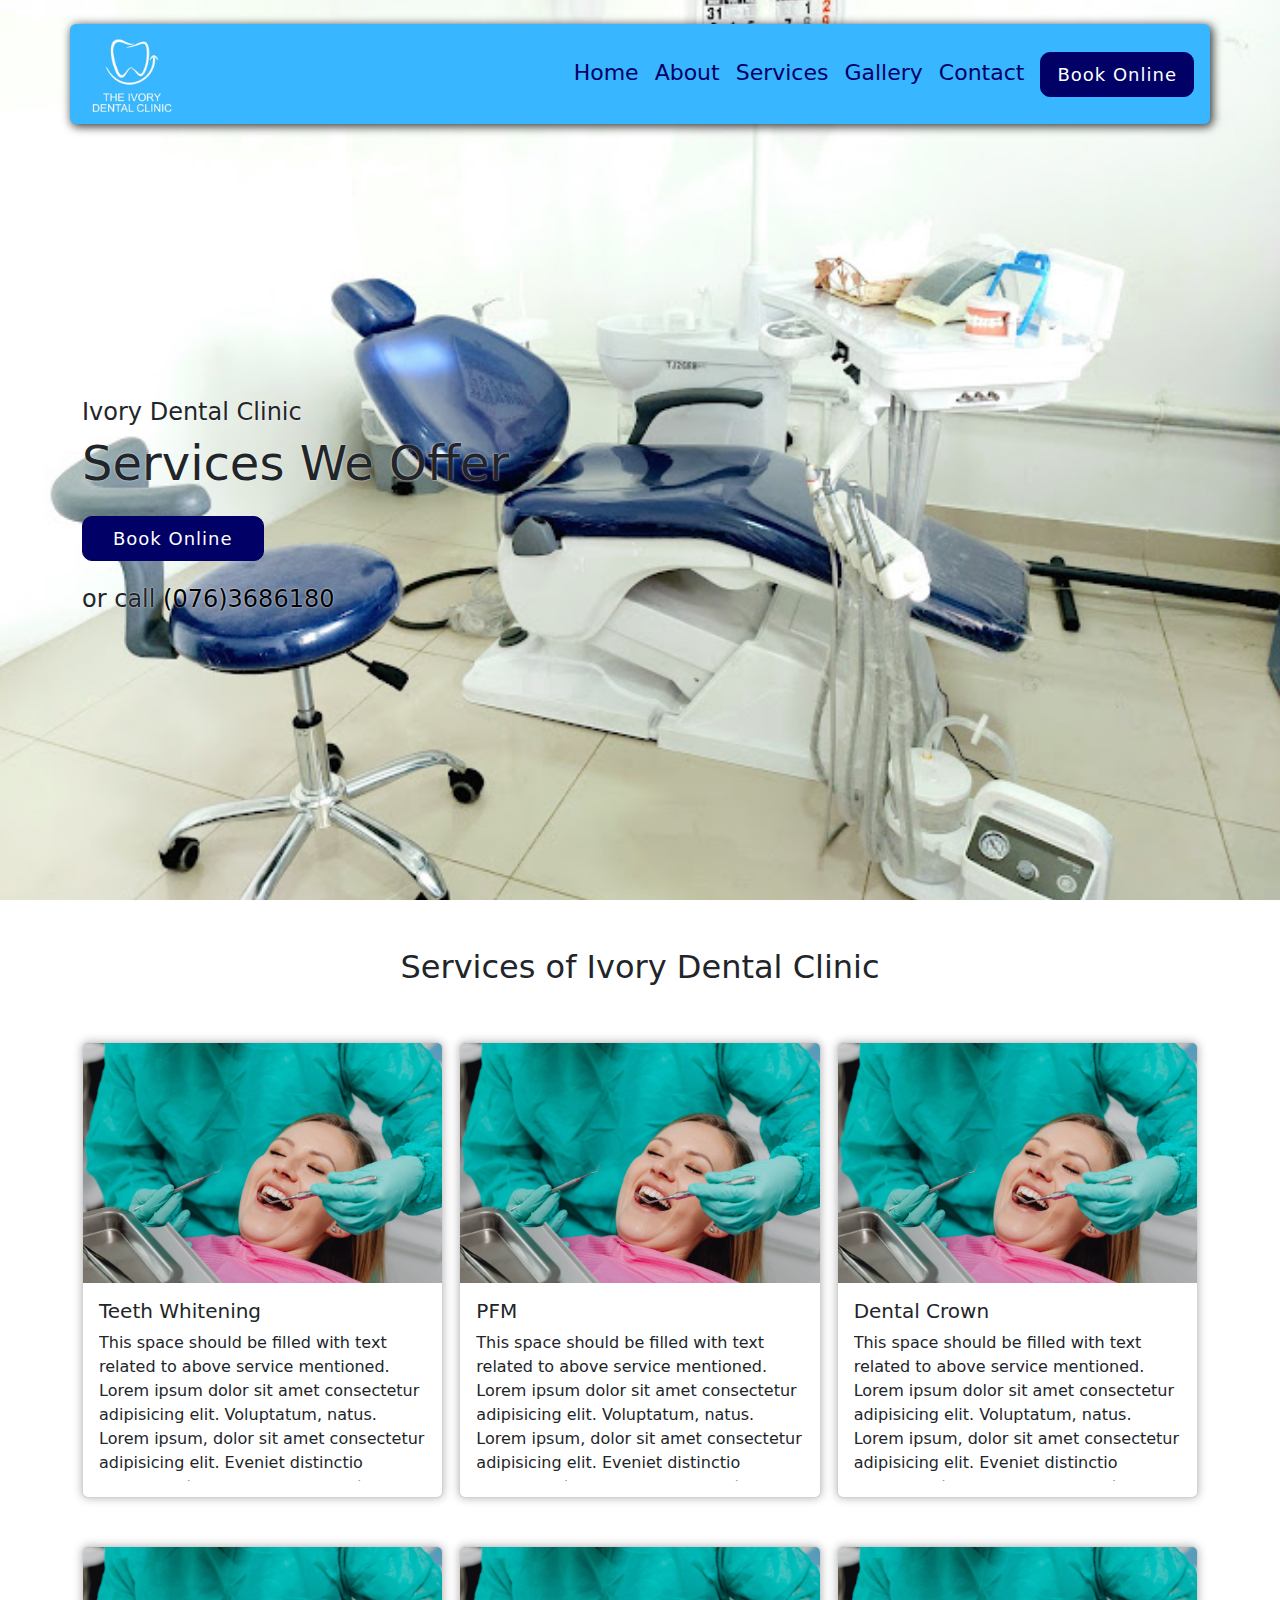
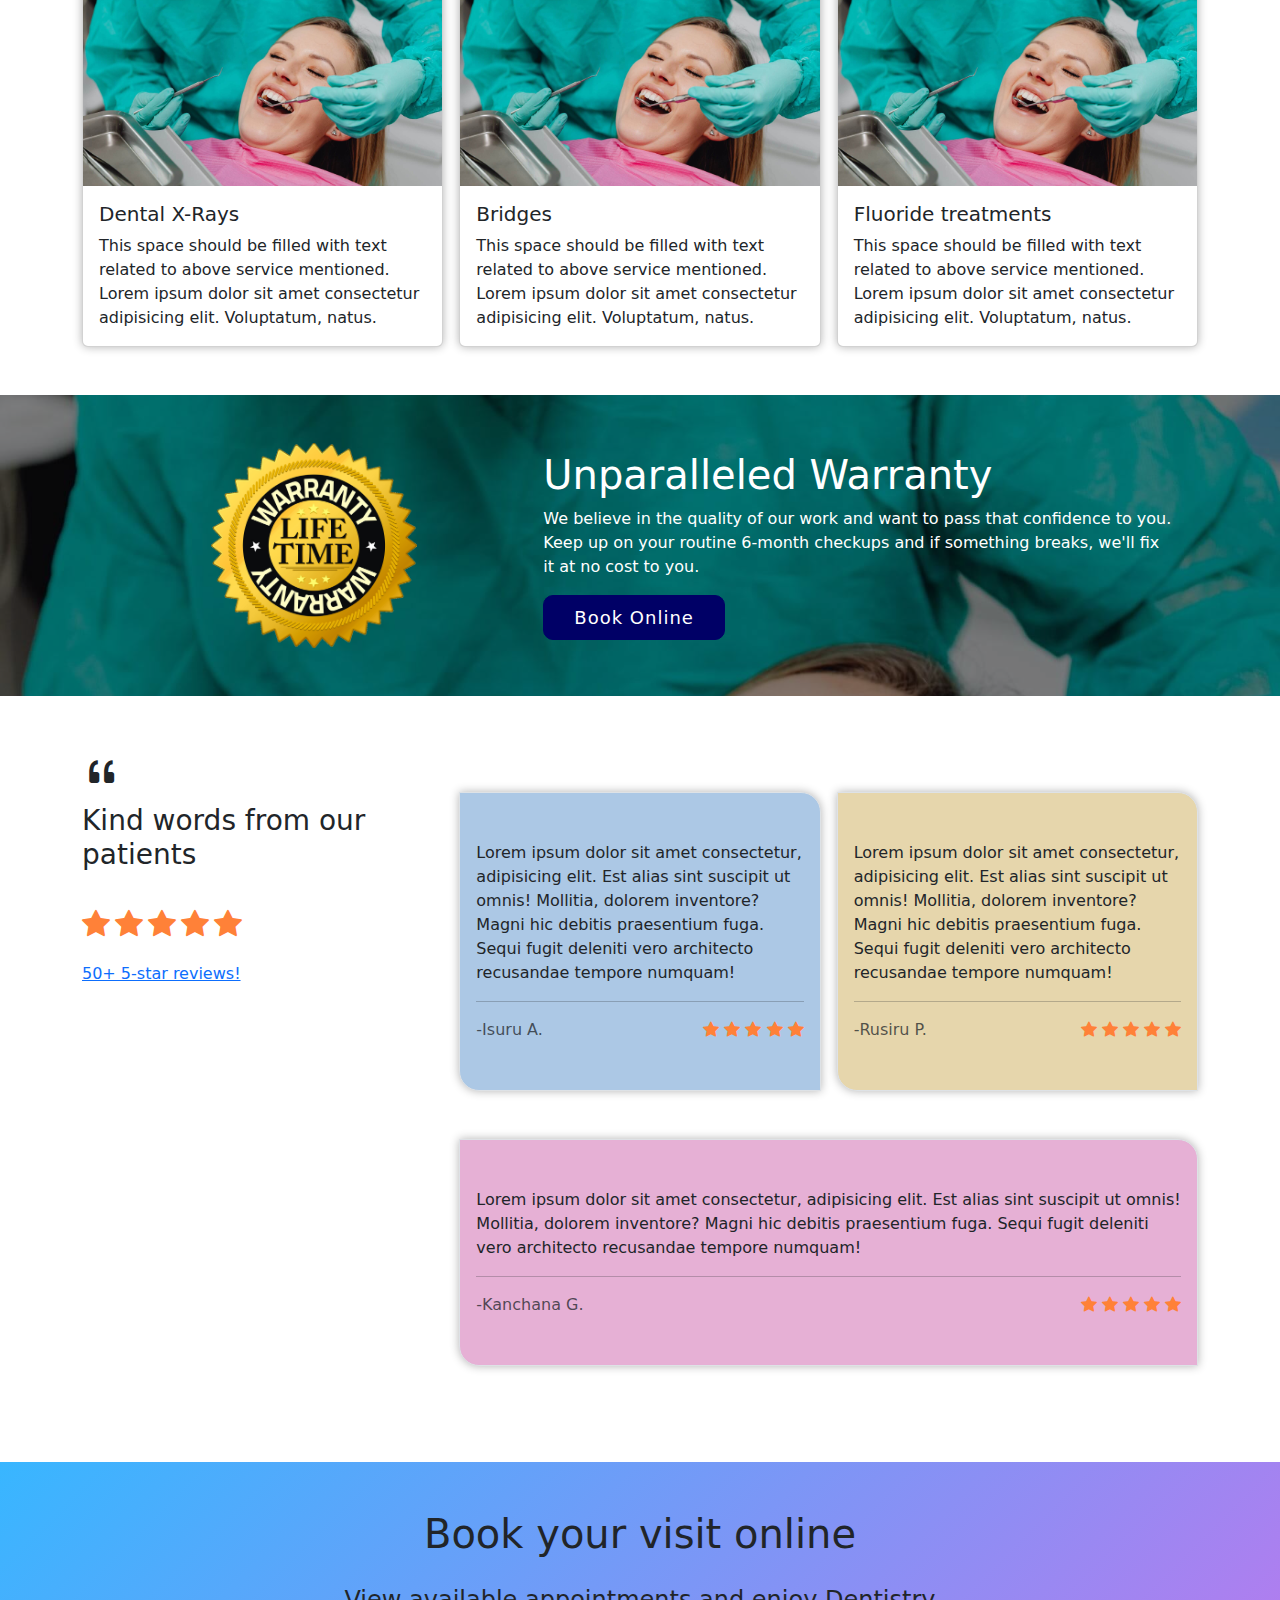
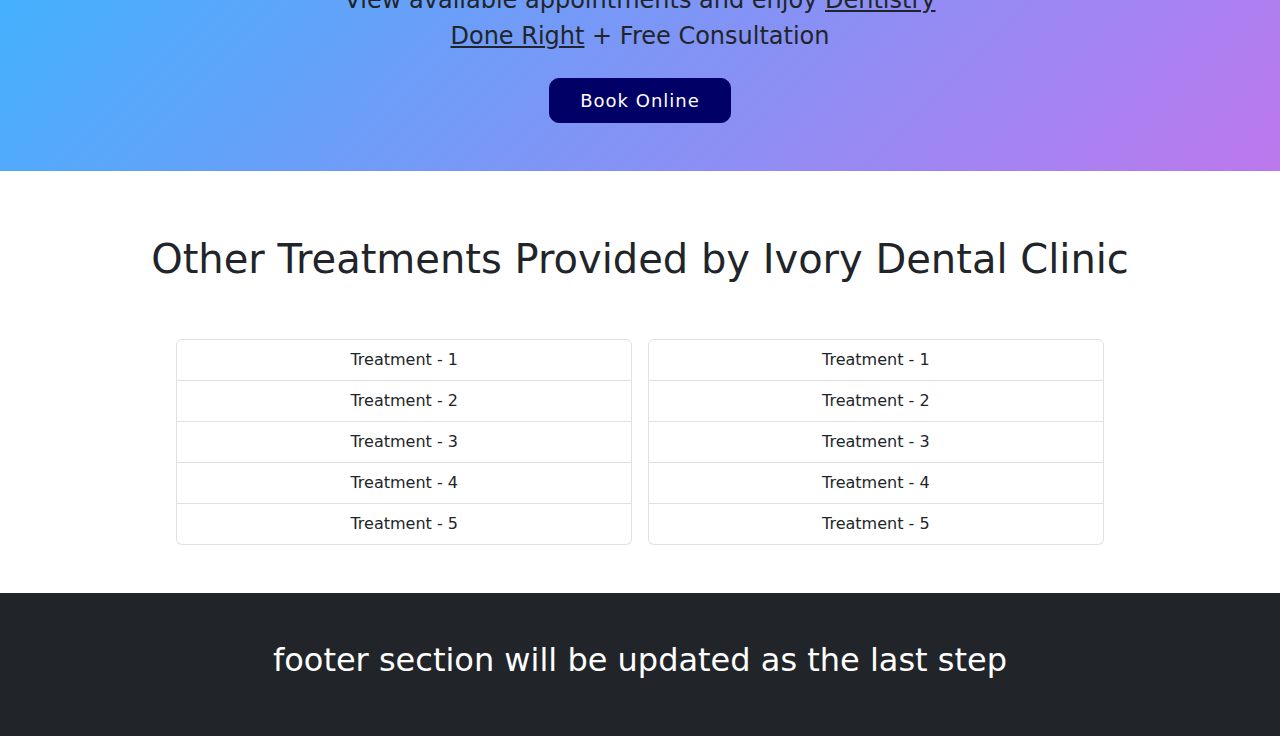
<file: services.html>
<!DOCTYPE html>
<html lang="en">
  <head>
    <meta charset="UTF-8" />
    <meta name="viewport" content="width=device-width, initial-scale=1.0" />
    <link rel="stylesheet" href="./assets/css/bootstrap.css" />
    <link
      rel="stylesheet"
      href="https://cdn.jsdelivr.net/npm/bootstrap-icons@1.11.3/font/bootstrap-icons.min.css"
    />
    <link
      rel="shortcut icon"
      href="./assets/images/favicon.ico"
      type="image/x-icon"
    />
    <link rel="stylesheet" href="./style.css" />
    <title>Services</title>
  </head>
  <body>
    <header>
      <nav class="navbar container-lg navbar-expand-lg mt-lg-4 py-0 rounded">
        <div class="container-fluid">
          <a class="navbar-brand my-0 py-0" href="/"
            ><img
              src="./assets/images/ivory dental logo.jpg"
              alt="ivory-dental-logo"
              class="navbar-logo py-0 my-0"
          /></a>
          <button
            class="navbar-toggler"
            type="button"
            data-bs-toggle="collapse"
            data-bs-target="#navbarNav"
            aria-controls="navbarNav"
            aria-expanded="false"
            aria-label="Toggle navigation"
          >
            <span class="navbar-toggler-icon"></span>
          </button>
          <div
            class="collapse navbar-collapse d-lg-flex text-center justify-content-lg-end align-items-center"
            id="navbarNav"
          >
            <ul class="navbar-nav text-center">
              <li class="nav-item">
                <a class="nav-link active" aria-current="page" href="/">Home</a>
              </li>
              <li class="nav-item">
                <a class="nav-link" href="./about.html">About</a>
              </li>
              <li class="nav-item">
                <a class="nav-link" href="./services.html">Services</a>
              </li>
              <li class="nav-item">
                <a class="nav-link" href="./gallery.html">Gallery</a>
              </li>
              <li class="nav-item">
                <a class="nav-link" href="./contact.html">Contact</a>
              </li>
              <div class="mb-4 mb-lg-0">
                <button type="button" class="m-1 ms-2 px-3 text-center">
                  Book Online
                </button>
              </div>
            </ul>
          </div>
        </div>
      </nav>
      <section class="hero" id="hero">
        <div class="container-lg">
          <div class="row vh-100 align-items-center">
            <div class="col-sm-8 col-md-8 col-lg-6">
              <h3 class="fs-4">Ivory Dental Clinic</h3>
              <h3 class="fs-1">Services We Offer</h3>
              <div class="mt-4">
                <a
                  href="https://maps.app.goo.gl/xgu9iGdMV7pHig6c6"
                  target="_blank"
                  ><button>Book Online</button></a
                >
              </div>
              <h3 class="fs-4 mt-4">
                or call <a href="tel:+94 763686180">(076)3686180</a>
              </h3>
            </div>
          </div>
        </div>
      </section>
    </header>

    <section class="services py-5">
      <div class="container-lg">
        <h3 class="fs-2 text-center">Services of Ivory Dental Clinic</h3>
        <div class="row gx-3 justify-content-center">
          <div class="col-md-8 col-lg-4">
            <div class="card mt-5 box-shadow-1" style="width: 100%">
              <img
                src="./assets/images/hero-image.jpg"
                class="card-img-top img-fluid"
                alt="..."
              />
              <div class="card-body">
                <h5 class="card-title">Teeth Whitening</h5>
                <p class="card-text text-overflow-y">
                  This space should be filled with text related to above service
                  mentioned. Lorem ipsum dolor sit amet consectetur adipisicing
                  elit. Voluptatum, natus. Lorem ipsum, dolor sit amet
                  consectetur adipisicing elit. Eveniet distinctio consequuntur
                  numquam nam, ut veritatis minus expedita cupiditate maiores
                  eaque dolor totam quos repellat dignissimos unde ducimus
                  molestias accusantium fuga.
                </p>
              </div>
            </div>
          </div>

          <div class="col-md-8 col-lg-4">
            <div class="card mt-5 box-shadow-1" style="width: 100%">
              <img
                src="./assets/images/hero-image.jpg"
                class="card-img-top img-fluid"
                alt="..."
              />
              <div class="card-body">
                <h5 class="card-title">PFM</h5>
                <p class="card-text text-overflow-y">
                  This space should be filled with text related to above service
                  mentioned. Lorem ipsum dolor sit amet consectetur adipisicing
                  elit. Voluptatum, natus. Lorem ipsum, dolor sit amet
                  consectetur adipisicing elit. Eveniet distinctio consequuntur
                  numquam nam, ut veritatis minus expedita cupiditate maiores
                  eaque dolor totam quos repellat dignissimos unde ducimus
                  molestias accusantium fuga.
                </p>
              </div>
            </div>
          </div>

          <div class="col-md-8 col-lg-4">
            <div class="card mt-5 box-shadow-1" style="width: 100%">
              <img
                src="./assets/images/hero-image.jpg"
                class="card-img-top img-fluid"
                alt="..."
              />
              <div class="card-body">
                <h5 class="card-title">Dental Crown</h5>
                <p class="card-text text-overflow-y">
                  This space should be filled with text related to above service
                  mentioned. Lorem ipsum dolor sit amet consectetur adipisicing
                  elit. Voluptatum, natus. Lorem ipsum, dolor sit amet
                  consectetur adipisicing elit. Eveniet distinctio consequuntur
                  numquam nam, ut veritatis minus expedita cupiditate maiores
                  eaque dolor totam quos repellat dignissimos unde ducimus
                  molestias accusantium fuga.
                </p>
              </div>
            </div>
          </div>
        </div>
        <div class="row gx-3 justify-content-center">
          <div class="col-md-8 col-lg-4">
            <div class="card mt-5 box-shadow-1" style="width: 100%">
              <img
                src="./assets/images/hero-image.jpg"
                class="card-img-top img-fluid"
                alt="..."
              />
              <div class="card-body">
                <h5 class="card-title">Dental X-Rays</h5>
                <p class="card-text">
                  This space should be filled with text related to above service
                  mentioned. Lorem ipsum dolor sit amet consectetur adipisicing
                  elit. Voluptatum, natus.
                </p>
              </div>
            </div>
          </div>

          <div class="col-md-8 col-lg-4">
            <div class="card mt-5 box-shadow-1" style="width: 100%">
              <img
                src="./assets/images/hero-image.jpg"
                class="card-img-top img-fluid"
                alt="..."
              />
              <div class="card-body">
                <h5 class="card-title">Bridges</h5>
                <p class="card-text">
                  This space should be filled with text related to above service
                  mentioned. Lorem ipsum dolor sit amet consectetur adipisicing
                  elit. Voluptatum, natus.
                </p>
              </div>
            </div>
          </div>

          <div class="col-md-8 col-lg-4">
            <div class="card mt-5 box-shadow-1" style="width: 100%">
              <img
                src="./assets/images/hero-image.jpg"
                class="card-img-top img-fluid"
                alt="..."
              />
              <div class="card-body">
                <h5 class="card-title">Fluoride treatments</h5>
                <p class="card-text">
                  This space should be filled with text related to above service
                  mentioned. Lorem ipsum dolor sit amet consectetur adipisicing
                  elit. Voluptatum, natus.
                </p>
              </div>
            </div>
          </div>
        </div>
      </div>
    </section>

    <section class="warranty py-5">
      <div class="contaner-lg">
        <div class="row justify-content-center align-items-center">
          <div class="col-11 col-md-4 text-white d-flex justify-content-center">
            <img src="./assets/images/warranty.png" alt="" />
          </div>
          <div class="col-11 col-md-6 text-white mt-3 mt-md-0">
            <h3 class="fs-1">Unparalleled Warranty</h3>
            <p class="fs-6">
              We believe in the quality of our work and want to pass that
              confidence to you. Keep up on your routine 6-month checkups and if
              something breaks, we'll fix it at no cost to you.
            </p>
            <a href="https://maps.app.goo.gl/xgu9iGdMV7pHig6c6" target="_blank"
              ><button>Book Online</button></a
            >
          </div>
        </div>
      </div>
    </section>

    <section class="home--testimonials py-5">
      <div class="container-lg">
        <div class="row gx-3">
          <div class="col-lg-4">
            <div>
              <i class="bi bi-quote fs-1"></i>
              <h3>Kind words from our patients</h3>
              <br />
              <div>
                <i class="bi bi-star-fill complementry fs-3"></i>
                <i class="bi bi-star-fill complementry fs-3"></i>
                <i class="bi bi-star-fill complementry fs-3"></i>
                <i class="bi bi-star-fill complementry fs-3"></i>
                <i class="bi bi-star-fill complementry fs-3"></i>
              </div>
              <div class="mt-3">
                <a href="#">50+ 5-star reviews!</a>
              </div>
            </div>
          </div>

          <div class="col-lg-4">
            <div
              class="border px-3 py-5 mt-5 box-shadow-1 custom-border-1 hover-1 bg-1"
            >
              <p>
                Lorem ipsum dolor sit amet consectetur, adipisicing elit. Est
                alias sint suscipit ut omnis! Mollitia, dolorem inventore? Magni
                hic debitis praesentium fuga. Sequi fugit deleniti vero
                architecto recusandae tempore numquam!
              </p>
              <hr />
              <div
                class="d-lg-flex justify-content-between align-items-baseline"
              >
                <p class="text-muted m-0 fs-7">-Isuru A.</p>
                <div class="m-1 m-lg-0">
                  <i class="bi bi-star-fill complementry fs-7"></i>
                  <i class="bi bi-star-fill complementry fs-7"></i>
                  <i class="bi bi-star-fill complementry fs-7"></i>
                  <i class="bi bi-star-fill complementry fs-7"></i>
                  <i class="bi bi-star-fill complementry fs-7"></i>
                </div>
              </div>
            </div>
          </div>
          <div class="col-lg-4">
            <div
              class="border px-3 py-5 mt-5 box-shadow-1 custom-border-1 hover-1 bg-2"
            >
              <p>
                Lorem ipsum dolor sit amet consectetur, adipisicing elit. Est
                alias sint suscipit ut omnis! Mollitia, dolorem inventore? Magni
                hic debitis praesentium fuga. Sequi fugit deleniti vero
                architecto recusandae tempore numquam!
              </p>
              <hr />
              <div
                class="d-lg-flex justify-content-between align-items-baseline"
              >
                <p class="text-muted m-0">-Rusiru P.</p>
                <div class="m-1 m-lg-0">
                  <i class="bi bi-star-fill complementry fs-7"></i>
                  <i class="bi bi-star-fill complementry fs-7"></i>
                  <i class="bi bi-star-fill complementry fs-7"></i>
                  <i class="bi bi-star-fill complementry fs-7"></i>
                  <i class="bi bi-star-fill complementry fs-7"></i>
                </div>
              </div>
            </div>
          </div>
        </div>

        <div class="row gx-3">
          <div class="col-lg-4"></div>

          <div class="col-lg-8">
            <div
              class="border px-3 py-5 mt-5 box-shadow-1 custom-border-1 hover-1 bg-3 mb-5"
            >
              <p>
                Lorem ipsum dolor sit amet consectetur, adipisicing elit. Est
                alias sint suscipit ut omnis! Mollitia, dolorem inventore? Magni
                hic debitis praesentium fuga. Sequi fugit deleniti vero
                architecto recusandae tempore numquam!
              </p>
              <hr />
              <div
                class="d-lg-flex justify-content-between align-items-baseline"
              >
                <p class="text-muted m-0">-Kanchana G.</p>
                <div class="m-1 m-lg-0">
                  <i class="bi bi-star-fill complementry fs-7"></i>
                  <i class="bi bi-star-fill complementry fs-7"></i>
                  <i class="bi bi-star-fill complementry fs-7"></i>
                  <i class="bi bi-star-fill complementry fs-7"></i>
                  <i class="bi bi-star-fill complementry fs-7"></i>
                </div>
              </div>
            </div>
          </div>
        </div>
      </div>
    </section>

    <section class="book-online py-5">
      <div class="contaner-lg">
        <div class="row text-center justify-content-center">
          <div class="col-md-10 col-lg-6 col-xxl-5">
            <h3 class="fs-1">Book your visit online</h3>
            <p class="fs-4 mt-4">
              View available appointments and enjoy
              <u>Dentistry Done Right</u> +&nbsp;Free Consultation
            </p>
            <div class="mt-4">
              <a
                href="https://maps.app.goo.gl/xgu9iGdMV7pHig6c6"
                target="_blank"
                ><button>Book Online</button></a
              >
            </div>
          </div>
        </div>
      </div>
    </section>

    <section class="home--locations py-5">
      <div class="container-lg text-center">
        <h3 class="fs-1 pt-3 mb-5 pb-2">
          Other Treatments Provided by Ivory Dental Clinic
        </h3>
        <div class="row gx-3 justify-content-center d-flex d-sm-none">
          <div class="col-sm-6 col-md-5">
            <ul class="list-group">
              <li class="list-group-item">Treatment - 1</li>
              <li class="list-group-item">Treatment - 2</li>
              <li class="list-group-item">Treatment - 3</li>
              <li class="list-group-item">Treatment - 4</li>
              <li class="list-group-item">Treatment - 5</li>
              <li class="list-group-item">Treatment - 6</li>
              <li class="list-group-item">Treatment - 7</li>
              <li class="list-group-item">Treatment - 8</li>
              <li class="list-group-item">Treatment - 9</li>
              <li class="list-group-item">Treatment - 10</li>
            </ul>
          </div>
        </div>

        <div class="row gx-3 justify-content-center d-none d-sm-flex">
          <div class="col-sm-6 col-md-5">
            <ul class="list-group">
              <li class="list-group-item">Treatment - 1</li>
              <li class="list-group-item">Treatment - 2</li>
              <li class="list-group-item">Treatment - 3</li>
              <li class="list-group-item">Treatment - 4</li>
              <li class="list-group-item">Treatment - 5</li>
            </ul>
          </div>

          <div class="col-sm-6 col-md-5 mt-4 mt-sm-0">
            <ul class="list-group">
              <li class="list-group-item">Treatment - 1</li>
              <li class="list-group-item">Treatment - 2</li>
              <li class="list-group-item">Treatment - 3</li>
              <li class="list-group-item">Treatment - 4</li>
              <li class="list-group-item">Treatment - 5</li>
            </ul>
          </div>
        </div>
      </div>
    </section>

    <section class="footer bg-dark py-5">
      <h3 class="fs-2 text-center text-white">
        footer section will be updated as the last step
      </h3>
    </section>

    <!-- ----------------------bs5 javascript--------------------------- -->
    <script src="./assets/js/bootstrap.js"></script>
  </body>
</html>
</file>
<file: style.css>
:root {
  --uranian-blue: #b7e3fbff;
  --baby-powder: #fdfefcff;
  --picton-blue: #38b6ffff;
  --burnt-orange: #ff8138;
  --dark-blue: #000066;
}
html {
  width: 100% !important;
}
.complementry {
  color: var(--burnt-orange);
}
.box-shadow-1 {
  box-shadow: 0 0 10px rgba(0, 0, 0, 0.3);
}
.custom-border-1 {
  border-radius: 0 20px 0 20px;
}
.custom-border-2 {
  border-radius: 0 0px 0 20px;
}
.fs-7 {
  font-size: 1rem;
}
.bg-1 {
  background-color: #acc8e5;
}
.bg-2 {
  background-color: #e6d6ac;
}
.bg-3 {
  background-color: #e6b0d5;
}
.bg-4 {
  background-color: #eee;
}
.bg-5{
  background-color: #eeeeee;
}
.theme-blue-bg{
  background-color: var(--picton-blue);
}
.hover-1:hover {
  animation: hover-1 0.3s ease-in-out forwards;
}

@keyframes hover-1 {
  from {
    transform: translateY(0);
  }
  to {
    transform: translateY(-10px);
  }
}
.body {
  min-height: 100vh;
  width: 100%;
}

nav {
  box-shadow: 2px 2px 10px 1px rgba(0, 0, 0, 0.75);
  background-color: var(--picton-blue);
}
header {
  height: 100vh;
}

.navbar-logo {
  width: 100px;
  height: 100px;
}

.w-auto {
  width: auto !important;
}

.navbar {
  position: absolute;
  top: 0;
  left: 0;
  right: 0;
  z-index: 10;
}

.navbar-nav a:hover,
a:active,
a:visited {
  color: var(--dark-blue);
}

.navbar-nav a:hover {
  opacity: 0.6;
}

button {
  color: #ffffff;
  background-color: #000066;
  font-size: 18px;
  border: 1px solid #000066;
  border-radius: 10px;
  padding: 8px 30px;
  letter-spacing: 1px;
  cursor: pointer;
  font-weight: 500;
}
button:hover {
  animation: colorChange 0.3s ease-in-out forwards,
    backgroundChange 0.3s ease-in-out forwards;
}
.faq button:hover {
  animation: none;
}

@keyframes colorChange {
  from {
    color: #ffffff;
  }
  to {
    color: #000000;
  }
}

@keyframes backgroundChange {
  from {
    background-color: #000066;
    border-color: #000066;
  }
  to {
    background-color: var(--burnt-orange);
    border-color: var(--burnt-orange);
  }
}

.hero {
  height: 100%;
  position: relative;
  padding-top: 60px;
  /* background-color: black; */
  background-image: url(./assets/images/hero-image-2.jpg);
  background-repeat: no-repeat;
  background-size: cover;
  background-position: left center;
  text-shadow: 0 0 2px rgba(255, 255, 255, 0.9);
}

/* .who-we-are img{
  width: 100%;
} */
/* swiper */

.swiper {
  width: 100%;
  padding-top: 50px;
  padding-bottom: 50px;
}

.swiper-slide {
  background-position: center;
  background-size: cover;
  width: 300px;
  height: 300px;
}



.swiper-slide img {
  display: block;
  height: 100%;
}

.hero .fs-1 {
  font-size: 3rem !important;
}

.hero a {
  text-decoration: none;
  color: black;
}

@media (max-width: 991px) {
  nav {
    border-radius: 0 !important;
  }
  .custom-border-2 {
    border-radius: 0px;
  }
}

@media (min-width: 992px) {
  .mission {
    border-left: 0.5px solid black;
    border-right: 0.5px solid black;
  }
}

.book-online {
  width: 100%;
  overflow-x: hidden;

  background: hsla(202, 100%, 61%, 1);

  background: linear-gradient(
    315deg,
    hsla(202, 100%, 61%, 1) 0%,
    hsla(275, 77%, 70%, 1) 100%,
    hsla(0, 0%, 0%, 1) 100%
  );

  background: -moz-linear-gradient(
    315deg,
    hsla(202, 100%, 61%, 1) 0%,
    hsla(275, 77%, 70%, 1) 100%,
    hsla(0, 0%, 0%, 1) 100%
  );

  background: -webkit-linear-gradient(
    315deg,
    hsla(202, 100%, 61%, 1) 0%,
    hsla(275, 77%, 70%, 1) 100%,
    hsla(0, 0%, 0%, 1) 100%
  );

  filter: progid: DXImageTransform.Microsoft.gradient( startColorstr="#38B6FF", endColorstr="#BB77ED", GradientType=1 );
}

/* -------------------hero section--------------------- */

/* -------------------home-about section--------------------- */
.home--about {
  background: #ff8138;
  background-image: url(./assets/images/hero-image.jpg);
  background-repeat: no-repeat;
  background-size: cover;
  background-position: center center;
}

.home--about .container-lg {
  border: 1px solid transparent;
  border-radius: 0 50px 0 50px;
  box-shadow: 0 0 30px rgba(0, 0, 0, 0.75);
  backdrop-filter: blur(0.5rem);
  -webkit-backdrop-filter: blur(2px) contrast(60%);
}

.home--about ul li {
  list-style-type: none;
  transition: transform 0.3s ease-in-out;
}

.home--about ul li:hover {
  transform: translateX(10px);
}

.home--about-img img {
  width: 100%;
  object-fit: cover;
  border-radius: 0 50px 0 50px;
}
/* -------------------home-about section ends--------------------- */

/* -------------------home-locations section starts--------------------- */
.home--locations img {
  max-height: 300px;
  object-fit: cover;
  border-radius: 0 20px 0 0px;
}

/* -------------------home-locations section ends--------------------- */

/* -------------------About Page Styling--------------------- */
.about-section img {
  width: 100%;
  object-fit: cover;
}
.vmv {
  background: hsla(201, 89%, 85%, 1);

  background: linear-gradient(
    45deg,
    hsla(201, 89%, 85%, 1) 0%,
    hsla(216, 100%, 48%, 1) 100%
  );

  background: -moz-linear-gradient(
    45deg,
    hsla(201, 89%, 85%, 1) 0%,
    hsla(216, 100%, 48%, 1) 100%
  );

  background: -webkit-linear-gradient(
    45deg,
    hsla(201, 89%, 85%, 1) 0%,
    hsla(216, 100%, 48%, 1) 100%
  );

  filter: progid: DXImageTransform.Microsoft.gradient( startColorstr="#B7E3FB", endColorstr="#0061F3", GradientType=1 );
}
.vmv i {
  font-size: 5rem;
  color: var(--dark-blue);
  text-shadow: 0px 0px 10px rgba(0, 0, 0, 0.75);
}
.horizontal-line {
  margin: 0 auto;
  width: 50%;
  height: 0; /* Set height to 0 for a thin line */
  border-top: 5px solid var(--dark-blue); /* Set border style, thickness, and color */
}

.team img {
  width: 100%;
  object-fit: cover;
}

/* FAQ */

.accordion-button:not(.collapsed) {
  background-color: var(--picton-blue);
}
/* -------------------services page--------------------- */

.services .text-overflow-y{
  overflow-y: scroll;
  height: 150px;
}

/* -------------------warranty section--------------------- */
.warranty{
  background-image: url(./assets/images/hero-image.jpg);
  background-repeat: no-repeat;
  background-size: cover;
  background-blend-mode: color-burn;
  background-color: rgba(0, 0, 0, 0.4);
  width: 100%;
  overflow: hidden;
}
.warranty img{
  max-height: 205px;
  margin: 0 auto;
}

/* -------------------gallery page--------------------- */


.before-after{
  width: 100%;
  overflow-x: hidden;
}

*,
*::after,
*::before {
  margin: 0;
  padding: 0;
  -webkit-box-sizing: border-box;
          box-sizing: border-box;
}


.before-after img {
  display: block;
  max-width: 100%;
}

.container-before-after {
  display: -ms-grid;
  display: grid;
  place-content: center;
  position: relative;
  overflow: hidden;
  border-radius: 1rem;
  --position: 50%;
}

.image-container {
  max-width: 100%;
  max-height: 90vh;
  /* aspect-ratio: 1/1; */
}

.custom-slider-image {
  width: 100%;
  height: 100%;
  -o-object-fit: cover;
     object-fit: cover;
  -o-object-position: left;
     object-position: left;
}

.image-before {
  position: absolute;
  inset: 0;
  width: var(--position);
}

.custom-slider {
  position: absolute;
  inset: 0;
  cursor: pointer;
  opacity: 0;
  /* for Firefox */
  width: 100%;
  height: 100%;
}

.custom-slider:focus-visible ~ .custom-slider-button {
  outline: 5px solid black;
  outline-offset: 3px;
}

.slider-line {
  position: absolute;
  inset: 0;
  width: .2rem;
  height: 100%;
  background-color: #fff;
  /* z-index: 10; */
  left: var(--position);
  -webkit-transform: translateX(-50%);
      -ms-transform: translateX(-50%);
          transform: translateX(-50%);
  pointer-events: none;
}

.slider-button {
  position: absolute;
  background-color: #fff;
  color: black;
  padding: .5rem;
  border-radius: 100vw;
  display: -ms-grid;
  display: grid;
  place-items: center;
  top: 50%;
  left: var(--position);
  -webkit-transform: translate(-50%, -50%);
      -ms-transform: translate(-50%, -50%);
          transform: translate(-50%, -50%);
  pointer-events: none;
  /* z-index: 100; */
  -webkit-box-shadow: 1px 1px 1px hsl(0, 50%, 2%, .5);
          box-shadow: 1px 1px 1px hsl(0, 50%, 2%, .5);
}

/*-------------------gallery section -----------------------*/
.container-gallery{
  width: 100%;
  display: -webkit-box;
  display: -ms-flexbox;
  display: flex;
  -webkit-box-pack: center;
      -ms-flex-pack: center;
          justify-content: center;
  /* padding: 50px 8%; */
}

.gallery{
  display: -ms-grid;
  display: grid;
  grid-template-columns: repeat(auto-fit, minmax(360px, 1fr));
  grid-gap: 10px;
}

.gallery img{
  width: 100%;
  border-radius: 1rem;
}

/*-------------------contact page -----------------------*/


/* svg animation */
/*
* Prefixed by https://autoprefixer.github.io
* PostCSS: v8.4.14,
* Autoprefixer: v10.4.7
* Browsers: last 4 version
*/

/* @-webkit-keyframes star {
  0% {
    -webkit-transform: translateX(0px);
            transform: translateX(0px);

  }
  50% {

    -webkit-transform: translateY(100px);

            transform: translateY(100px);

  }
}

@keyframes star {
  0% {
    -webkit-transform: translateX(0px);
            transform: translateX(0px);

  }
  50% {

    -webkit-transform: translateY(100px);

            transform: translateY(100px);

  }
}

#star {
  -webkit-animation: star 2s infinite linear;
          animation: star 2s infinite linear;
  -webkit-transform-origin: center;
      -ms-transform-origin: center;
          transform-origin: center;
  transform-box: fill-box;
}

#star1 {
  -webkit-animation: star 3s infinite linear;
          animation: star 3s infinite linear;
  -webkit-transform-origin: center;
      -ms-transform-origin: center;
          transform-origin: center;
  transform-box: fill-box;
}

@-webkit-keyframes boy1 {
  0% {
    -webkit-transform: rotateZ(0deg);
            transform: rotateZ(0deg);

  }
  50% {

    -webkit-transform: rotateZ(10deg);

            transform: rotateZ(10deg);

  }
}

@keyframes boy1 {
  0% {
    -webkit-transform: rotateZ(0deg);
            transform: rotateZ(0deg);

  }
  50% {

    -webkit-transform: rotateZ(10deg);

            transform: rotateZ(10deg);

  }
}

#boy-1, #boy-2 {
  -webkit-animation: boy1 1s infinite linear;
          animation: boy1 1s infinite linear;
  -webkit-transform-origin: bottom;
      -ms-transform-origin: bottom;
          transform-origin: bottom;
  transform-box: fill-box;
}

@-webkit-keyframes ball {
  0% {
    -webkit-transform: translateY(0);
            transform: translateY(0);
    opacity: 100%;

  }
  100% {

    -webkit-transform: translateY(-200px);

            transform: translateY(-200px);
    opacity: 0;

  }
}

@keyframes ball {
  0% {
    -webkit-transform: translateY(0);
            transform: translateY(0);
    opacity: 100%;

  }
  100% {

    -webkit-transform: translateY(-200px);

            transform: translateY(-200px);
    opacity: 0;

  }
}

#ball-1 {
  -webkit-animation: ball 3s infinite linear;
          animation: ball 3s infinite linear;
  -webkit-transform-origin: bottom;
      -ms-transform-origin: bottom;
          transform-origin: bottom;
  transform-box: fill-box;
}.example {
    display: -ms-grid;
    display: grid;
    -webkit-transition: all .5s;
    -o-transition: all .5s;
    transition: all .5s;
    -webkit-user-select: none;
       -moz-user-select: none;
        -ms-user-select: none;
            user-select: none;
    background: -webkit-gradient(linear, left top, left bottom, from(white), to(black));
    background: -o-linear-gradient(top, white, black);
    background: linear-gradient(to bottom, white, black);
} */

@-webkit-keyframes star {
  0% {
    -webkit-transform: translateX(0px);
  }
  50% {
    -webkit-transform: translateY(100px);
  }
}

@keyframes star {
  0% {
    transform: translateX(0px);
  }
  50% {
    transform: translateY(100px);
  }
}

#star {
  -webkit-animation: star 2s infinite linear;
  animation: star 2s infinite linear;
  -webkit-transform-origin: center;
  transform-origin: center;
}

#star1 {
  -webkit-animation: star 3s infinite linear;
  animation: star 3s infinite linear;
  -webkit-transform-origin: center;
  transform-origin: center;
}

@-webkit-keyframes boy1 {
  0% {
    -webkit-transform: rotateZ(0deg);
  }
  50% {
    -webkit-transform: rotateZ(2deg);
  }
}

@keyframes boy1 {
  0% {
    transform: rotateZ(0deg);
  }
  50% {
    transform: rotateZ(2deg);
  }
}

@-webkit-keyframes boy2 {
  0% {
    -webkit-transform: translateY(0);
  }
  50% {
    -webkit-transform: translateY(5px);
  }
}

@keyframes boy2 {
  0% {
    transform: translateY(0);
  }
  50% {
    transform: translateY(5px);
  }
}

#boy-1 {
  -webkit-animation: boy1 1s infinite linear;
  animation: boy1 1s infinite linear;
  -webkit-transform-origin: bottom;
  transform-origin: bottom;
}

#boy-2 {
  -webkit-animation: boy2 1s infinite linear;
  animation: boy2 1s infinite linear;
  -webkit-transform-origin: bottom;
  transform-origin: bottom;
}

@-webkit-keyframes ball {
  0% {
    -webkit-transform: translateY(0);
    opacity: 100%;
  }
  100% {
    -webkit-transform: translateY(-200px);
    opacity: 0;
  }
}

@keyframes ball {
  0% {
    transform: translateY(0);
    opacity: 100%;
  }
  100% {
    transform: translateY(-200px);
    opacity: 0;
  }
}

#ball-1 {
  -webkit-animation: ball 3s infinite linear;
  animation: ball 3s infinite linear;
  -webkit-transform-origin: bottom;
  transform-origin: bottom;
}

.example {
  display: grid;
  -webkit-transition: all 0.5s;
  transition: all 0.5s;
  user-select: none;
  background: -webkit-gradient(linear, left top, left bottom, from(white), to(black));
  background: linear-gradient(to bottom, white, black);
}
</file>
